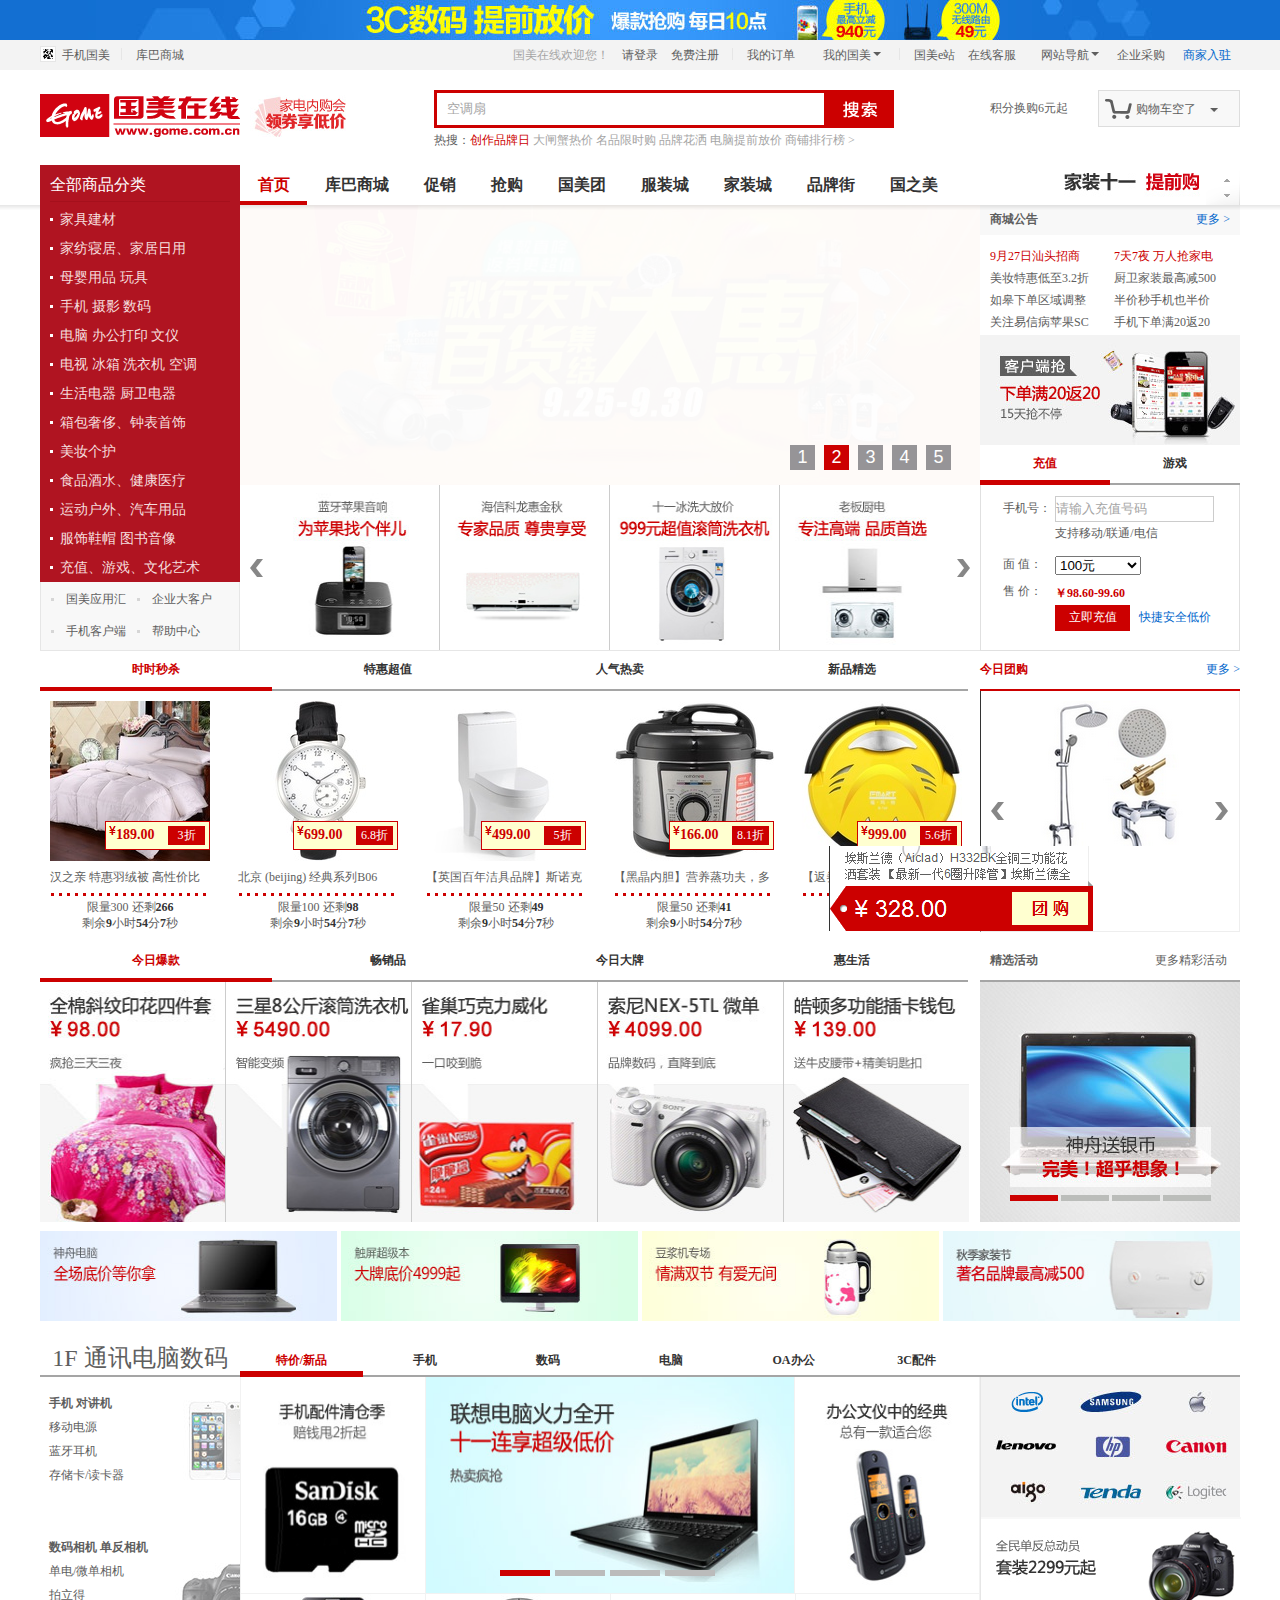
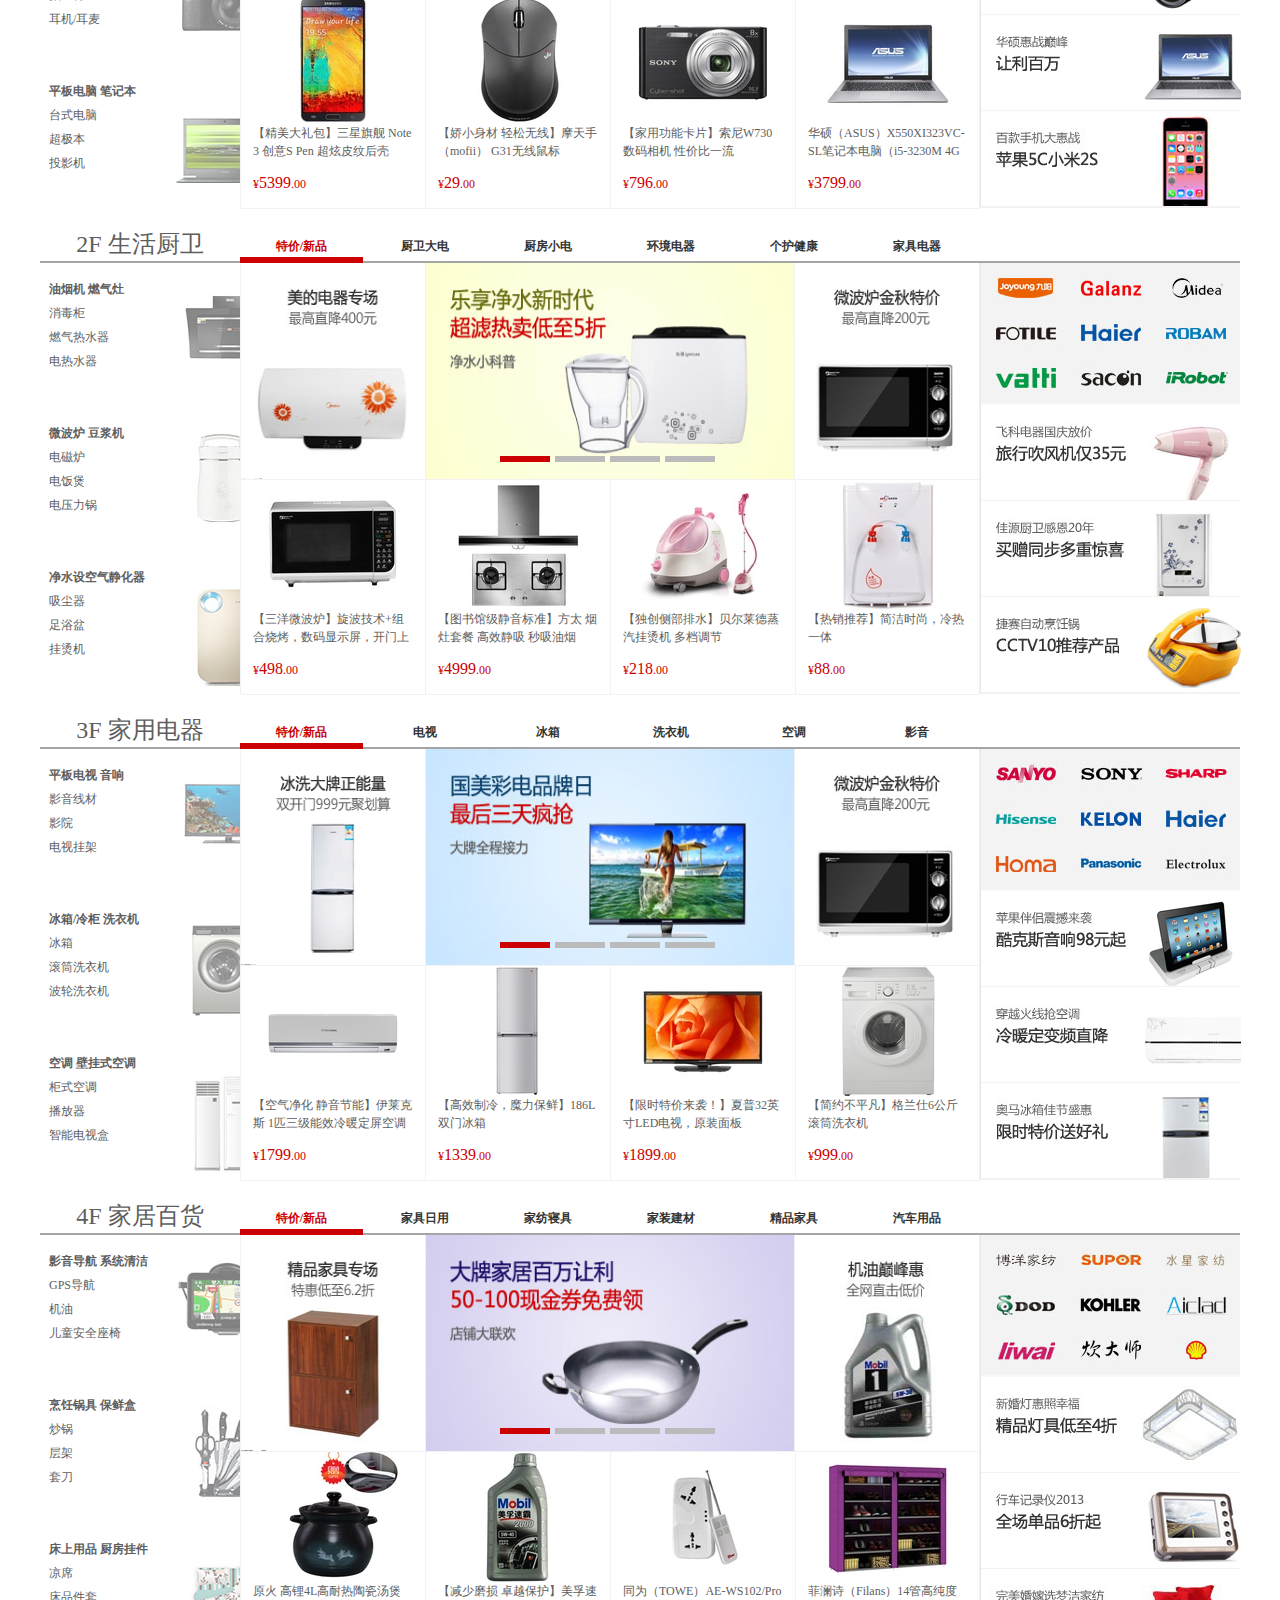
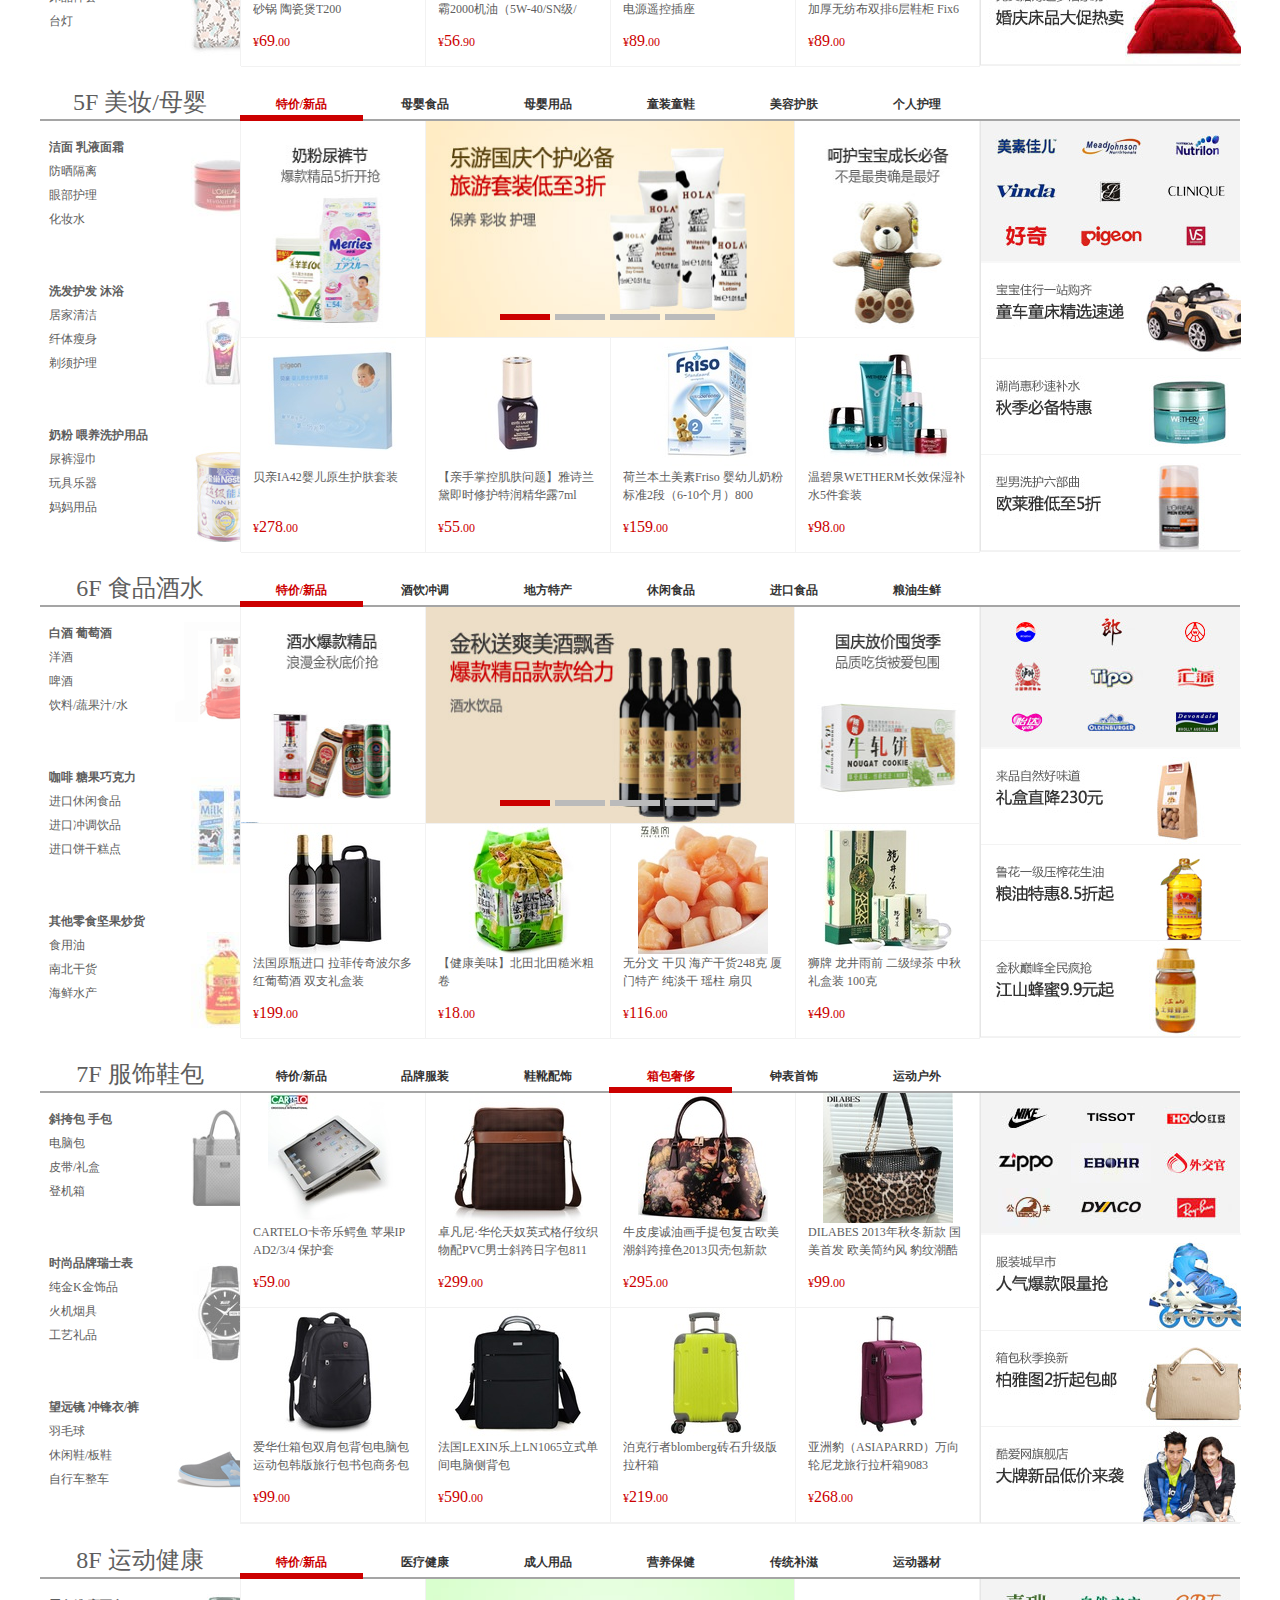
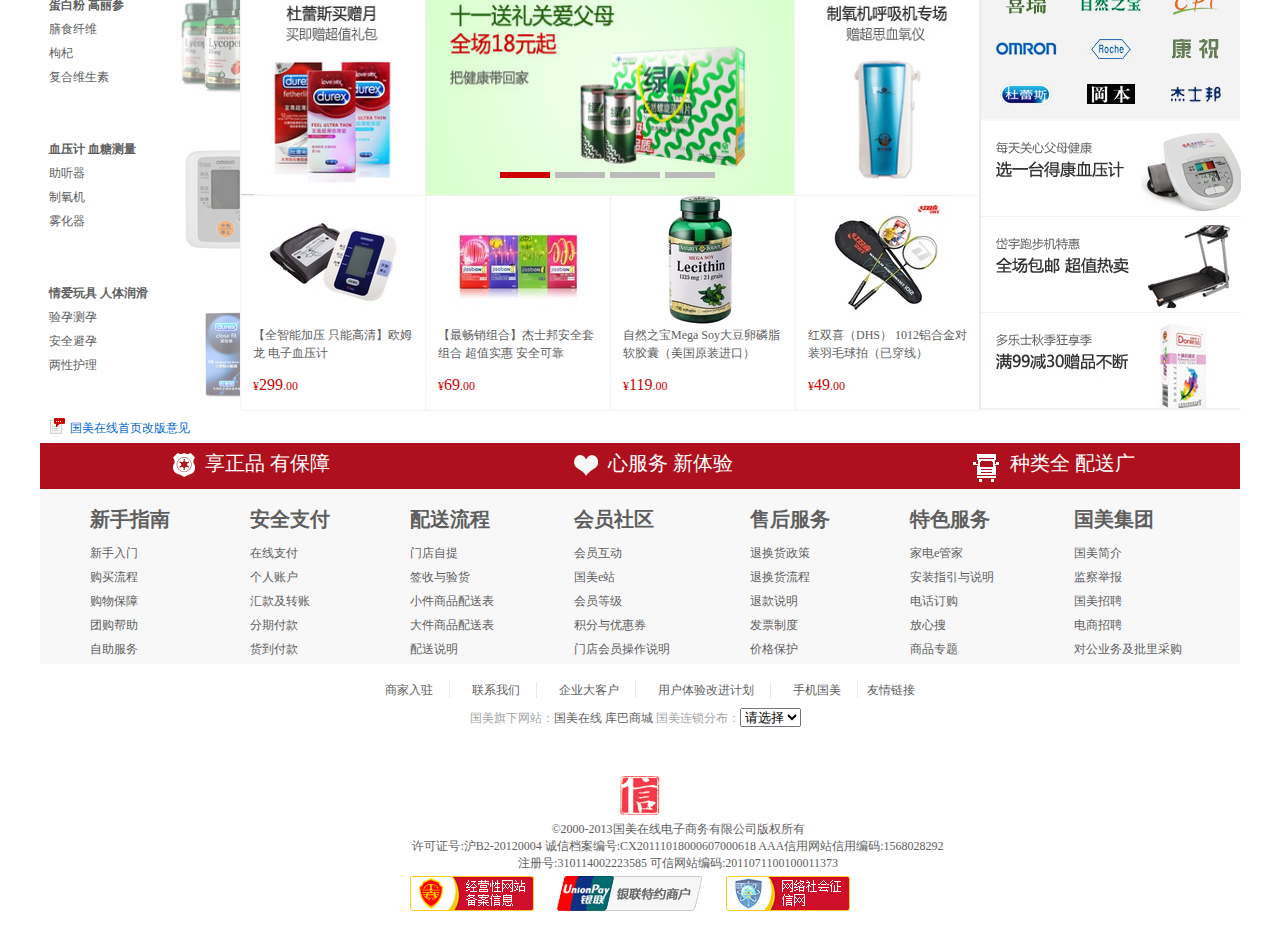
<file: 国美/index.html>
<!DOCTYPE html>
<html>
<head>
<meta http-equiv="Content-Type" content="text/html; charset=utf-8" />
<title>国美在线-国美电器官方网上商城，中国领先专业的综合网购平台，正品低价、快速送达、安心服务!</title>
<link rel="stylesheet" href="css/style.css" />
<script type="text/javascript" src="js/jquery-1.7.2.min.js"></script>
<script type="text/javascript">
$(function(){
	/*bar---------------------*/
	$('.li05').hover(function(e){
		$('.li05').css({background:'#fff url(images/bars.png) no-repeat 65px 12px'});
		$('.wodeguomei').css('display','block')
	},function(e){
		$('.li05').css({background:'#f3f3f3 url(images/bar_r3_c5.png) no-repeat 65px 12px'})
		$('.wodeguomei').css('display','none')
	})
	
	
	$('.li07').hover(function(e){
		$('.li07').css({background:'#fff url(images/bars.png) no-repeat 65px 12px'});
		$('.wangzhandaohang').css('display','block')
	},function(e){
		$('.li07').css({background:'#f3f3f3 url(images/bar_r3_c5.png) no-repeat 65px 12px'})
		$('.wangzhandaohang').css('display','none')
	})
	
	
	
	/*搜索栏--------------------------*/
	var text=$('.sosuo');
	text.focus(function(){
		if(text.val()=='空调扇'){
			text.val('');
		}
	})
	text.blur(function(){
		if(text.val()==''){
			text.val('空调扇')
		}
	})
	/*nav-right---------------------------*/
	var num=0;
	function shang_1(){
		$('.nav_con_r_r_a').stop().animate({top:-num*40},500);
	}
	$('.shangjiantou').click(function(){
		num++;
		if(num>2){
			num=0;
			$('.nav_conr_r_r_a').css({top:0});
		}
		shang_1();
	})
	$('.xiajiantou').click(function(){
		num--;
		if(num<0){
			num=2;
			$('.nav_conr_r_r_a').css({top:-80});
		}
		shang_1();
	})
	/*navmusic----------------------------------*/
	$('.nav_con_r_l li').mouseenter(function(e) {
		var num=$(this).index();
        $(this).children('span').stop().animate({top:0},150);
		$('audio').eq(num).get(0).load();
		$('audio').eq(num).get(0).play();
    }).mouseleave(function(e) {
         $(this).children('span').stop().animate({top:40},150);
    });
	
	/*banner-------------------------------*/
	$('.xiabiao li').mouseover(function(){
		var num01=$(this).index();
		$(this).addClass('changeback').siblings().removeClass();
		$('.jiaodiantu li').eq(num01).hide().stop().fadeIn().siblings().hide();
		num02=num01+1;
		if(num02==5){
			num02=0;
		}
	})
	;
	var timer=setInterval(zidong,2000);
	var num02 = 1;
	function zidong(){
		$('.xiabiao li').eq(num02).addClass('changeback').siblings().removeClass();
		$('.jiaodiantu li').eq(num02).hide().stop().fadeIn().siblings().hide();
		num02++;
		if(num02>4){
			num02=0;
		}
	}
		$('.banner').hover(function(){
		clearInterval(timer)
	},function(){
		clearInterval(timer)
		timer=setInterval(zidong,2000)
	})
/*youxichongzhi*/
$('.span1,.span2').mouseover(function(){
		var num09=$(this).index()
		$('.spanhong').stop().animate({left:num09*130},500)
		$(this).css('color','#cc0000').siblings().css('color','#3e3e3e')
		$('.con1_right_r_x div').eq(num09+1).css('display','block').siblings().css('display','none').eq(0).css('display','block')
	})
	/*shuojihao---------------*/
		var shoujihao=$('.input1');
	shoujihao.focus(function(){
		if(shoujihao.val()=='请输入充值号码'){
			shoujihao.val('');
		}
	})
	shoujihao.blur(function(){
		if(shoujihao.val()==''){
			shoujihao.val('请输入充值号码')
		}
	})
	
	/*bannerdown-------------------------*/
	$('.li11').hover(function(){
		$('.li11').css('background','#ccc  url(images/tb_r1_c4.png) no-repeat 10px center')
		$('.li11').css('opacity','0.5');
		},function(){
		$('.li11').css('background','  url(images/tb_r1_c1.png) no-repeat 10px center')
		})
	$('.li12').hover(function(){
		$('.li12').css('background','#ccc  url(images/tb_r1_c5.png) no-repeat 10px center')
		$('.li12').css('opacity','0.5');
		},function(){
		$('.li12').css('background','  url(images/tb_r1_c2.png) no-repeat 10px center')
		})
		
		var num03 = 0;
		function lunbo(){
			$('.con1_right_l_d ul').stop().animate({left:-num03*676},500);
		}
	$('.li12').click(function(e){
		num03++;
		if(num03>4){
			num03=1;
			$('.con1_right_l_d ul').css({left:0});
		}
		lunbo()
	})
	
	$('.li11').click(function(e) {
        num03--;
		if(num03<0){
			num03=3;
			$('ul').css({left:-2704})
		}
		lunbo()
	})
	
	$('.con1_right_l_d li').mouseover(function(e) {
		$(this).siblings().stop().fadeTo(500,0.2)
    }).mouseout(function(e) {
		$('.con1_right_l_d li').stop().fadeTo(500,1);
    });
	/*daohangtanchu-----------------------*/
		$('.con1_left_t').hover(function(){
			$('.fenglei').stop().animate({width:725},200)
			
		},function(){
			$('.fenglei').hide().stop().animate({width:0},0)	
		})
	$('.daohangda li').hover(
		function(e){
			var suoyin = $(this).index();
		$(this).css({background:'#fff url(images/navc2.png) no-repeat 10px center'},{border:'1px solid #ccc'}).children().css('color','#cc0000')
		$('.fenglei').css('box-shadow','1px 1px 5px #f0f0f0')
		$('.fenglei').eq(suoyin).show();
		
	},function(e){
	$(this).css('background','#b01421 url(images/navc2.png) no-repeat 10px center ');
	$(this).children().css('color','#f5dddd');
	
			$('.fenglei').hide()

	
	})
	/*jingxuanhuodong-----------------------*/
	$('.huadongtiao li').mouseover(function(e){
		var num=$(this).index();
		$(this).addClass('bgh').siblings().removeClass();
		$('.jxhd').stop().animate({left:-num*260})
	})

	/*1Fxiaobanner-----------------------*/
	$('.gOpSlider1 span').mouseover(function(e) {
		var num=$(this).index()
        $(this).addClass('pmoCur').siblings().removeClass();
		$('.con4_right_down_l .fbyd1').stop().animate({top:-num*216})
		
    });
	/*2Fxiaobanner-------------------------*/
	$('.gOpSlider2 span').mouseover(function(e) {
		var num=$(this).index()
        $(this).addClass('pmoCur').siblings().removeClass();
		$('.con5_right_down_l .fbyd2').stop().animate({top:-num*216})
    });
	/*3Fxiaobanner-------------------------*/
	$('.gOpSlider3 span').mouseover(function(e) {
		var num=$(this).index()
        $(this).addClass('pmoCur').siblings().removeClass();
		$('.con6_right_down_l .fbyd3').stop().animate({top:-num*216})
    });
	/*4Fxiaobanner-------------------------*/
	$('.gOpSlider4 span').mouseover(function(e) {
		var num=$(this).index()
        $(this).addClass('pmoCur').siblings().removeClass();
		$('.con7_right_down_l .fbyd4').stop().animate({top:-num*216})
    });
	/*5Fxiaobanner-------------------------*/
	$('.gOpSlider5 span').mouseover(function(e) {
		var num=$(this).index()
        $(this).addClass('pmoCur').siblings().removeClass();
		$('.con8_right_down_l .fbyd5').stop().animate({top:-num*216})
    });
	/*6Fxiaobanner-------------------------*/
	$('.gOpSlider6 span').mouseover(function(e) {
		var num=$(this).index()
        $(this).addClass('pmoCur').siblings().removeClass();
		$('.con9_right_down_l .fbyd6').stop().animate({top:-num*216})
    });
	/*7Fxiaobanner-------------------------*/
	$('.gOpSlider7 span').mouseover(function(e) {
		var num=$(this).index()
        $(this).addClass('pmoCur').siblings().removeClass();
		$('.con10_right_down_l .fbyd7').stop().animate({top:-num*216})
    });
	/*8Fxiaobanner-------------------------*/
	$('.gOpSlider8 span').mouseover(function(e) {
		var num=$(this).index()
        $(this).addClass('pmoCur').siblings().removeClass();
		$('.con11_right_down_l .fbyd8').stop().animate({top:-num*216})
    });
	/*1Fleftpic------------------------*/
	$('.g_floor_lpic a').hover(function(){
		$(this).stop().animate({marginLeft:-30},300).css('opacity','1');
	},function(){
		$(this).stop().animate({marginLeft:0},300).css('opacity','0.5');
	})
})
</script>
</head>

<body>
<div id="top_ad"><a href="#"><img src="images/926dt_001.jpg" width="1200" height="40" /></a>
</div>
<div id="bar">
  <dl>
		<dt>
        	<ul>
        		<li class="li01"><a href="#">手机国美</a></li>
        		<li class="li02"><a href="#">库巴商城</a></li>
        	</ul>
        </dt>
		<dd>
        	<ul>
       		  <li class="li03">国美在线欢迎您！</li>
       		  <li><a href="#">请登录</a></li>
       		  <li><a href="#">免费注册</a></li>
       		  <li class="li04"><a href="#">我的订单</a></li>
       		  <li class="li05"><a href="#">我的国美</a> <div class="wodeguomei">
            	<ul>
            	  <li class="li15">您好，请<a href="#">登录</a></li>
            	  <li class="li16">订单提醒：<a href="#">待支付订单</a><a href="#" class="li16a">待评价商品</a></li>
            	  <li class="li17">优惠券：<a href="#">红券</a><a href="#" class="li17a">蓝券</a><br>
<a href="#" class="li17b">店铺券</a><a href="#" class="li17c">品牌券</a></li>
            	</ul>
            </div></li>
       		  <li class="li06"><a href="#">国美e站</a></li>
       		  <li class="li61"><a href="#">在线客服</a></li>
       		  <li class="li07"><a href="#">网站导航</a><div class="wangzhandaohang">
            	<ul>
            		<li class="li18">
                    	<h4>购物</h4>
                        <a href="#" class="li18a">商品分类</a>
                        <a href="#">在线游戏</a>
                        <a href="#" class="li18b">国美应用汇</a>
                    </li>
            		<li class="li19">
                    	<h4>企业服务</h4>
                        <a href="#">企业客服</a>
                        <a href="#" class="li19a">企业采购</a>
                    </li>
            		<li class="li20">
                    	<h4>帮助中心</h4>
                        <a href="#">新手上路</a>
                        <a href="#" class="li20a">购物流程</a>
                        <a href="#">退换货流程</a>
                        <a href="#" class="li20b">家电维修</a>
                        <a href="#">监察举报</a>
                        <a href="#" class="li20c">在线客服</a>
                    </li>
            		<li class="li21">
                    	<h4>客服中心：4008-199-777</h4>
                    </li>
            	</ul>
            </div></li>
       		  <li><a href="#">企业采购</a></li>
       		  <li class="li08"><a href="#">商家入驻</a></li>
        	</ul>
           
            
    </dd>
	</dl>

</div>
<div id="header">
	<h1 class="logo"><a href="#"><img src="images/gomelogo.png" width="200" height="43" /></a><a href="#"><img src="images/logo2.png" width="107" height="42" /></a></h1>
    <div class="search">
    	<div class="search_top">
       	  <div class="search_top_l"><input type="text"  class="sosuo" value="空调扇" /></div>
          <div class="search_top_r"><input type="image" src="images/search.png" /></div>

      </div>
   	  <p class="search_down">
      	热搜：<a href="#" class="current_red">创作品牌日</a> <a href="#">大闸蟹热价</a> <a href="#">名品限时购</a> <a href="#">品牌花洒</a> <a href="#">电脑提前放价</a> <a href="#">商铺排行榜 ></a>
      </p>
  </div>
    <div class="hearder_right">
    	<div class="shopcar">
        	<span class="shopcar_l">积分换购6元起</span>
        	<span class="shopcar_r"><span class="bgshop"></span>&nbsp;<a href="#">购物车空了</a></span>
        </div>
    </div>
</div>
<div class="nav_con">
    	<span class="nav_con_l">全部商品分类</span>
        <div class="nav_con_r">
       	  <div class="nav_con_r_l">
            	<ul>
           		  <li class="index"><a href="#">首页</a><span class="span111"></span></li>
           		  <li><a href="#">库巴商城</a><span class="span222"></span></li>
           		  <li><a href="#">促销</a><span class="span333"></span></li>
           		  <li><a href="#">抢购</a><span class="span444"></span></li>
           		  <li><a href="#">国美团</a><span class="span555"></span></li>
           		  <li><a href="#">服装城</a><span class="span666"></span></li>
           		  <li><a href="#">家装城</a><span class="span777"></span></li>
           		  <li><a href="#">品牌街</a><span class="span888"></span></li>
           		  <li class="nomargin"><a href="#">国之美</a><span class="span999"></span></li>
            	</ul>
                    <audio src="music/a1.mp3"></audio>
                    <audio src="music/a2.mp3"></audio>
                    <audio src="music/a3.mp3"></audio>
                    <audio src="music/a4.mp3"></audio>
                    <audio src="music/a5.mp3"></audio>
                    <audio src="music/a6.mp3"></audio>
                    <audio src="music/a7.mp3"></audio>
                    <audio src="music/a8.mp3"></audio>
                    <audio src="music/a9.mp3"></audio>
          </div>
        	<div class="nav_con_r_r">
            	<div class="nav_con_r_r_a">
                    <a href="#"><img src="images/923dbyc1.jpg" width="160" height="40" /></a>
                    <a href="#"><img src="images/924dbyc2.jpg" width="160" height="40" /></a>
                    <a href="#"><img src="images/925dbyc1.jpg" width="160" height="40" /></a>
                </div>
                <div class="anniu">
                	<a class="shangjiantou"></a>
                	<a class="xiajiantou"></a>
                </div>
            </div>
        </div>
    </div>
<div id="con1">
	<div class="con1_con">
        <div class="con1_left">
            <div class="con1_left_t">
            	
            	<ul class="daohangda">
                
            		<li><a href="#">家具建材</a><div class="fenglei">
    				<div class="fll">
    					<p class="one">
                        	<a href="#">&nbsp;&nbsp;&nbsp;&nbsp;&nbsp;&nbsp;&nbsp;&nbsp;</a>
							<a class="current" href="#">厨房卫浴</a><span>|</span>
                            <a href="#">淋浴花洒</a><span>|</span>
                            <a href="#">水槽</a><span>|</span>
                            <a href="#">水龙头</a><span>|</span>
                            <a href="#">卫浴挂件</a><span>|</span>
                            <a href="#">面盆</a><span>|</span>
                            <a href="#">卫浴配件</a><span>|</span>
                            <a href="#">马桶</a>
<span>|</span>
                            <a href="#">浴室柜</a><span>|</span>
                            <a href="#">厨房挂件</a>
<span>|</span>
							 <a href="#">浴缸</a>
<span>|</span>
							 <a href="#">卫浴用品</a>
<span>|</span>
							 <a href="#">其他</a>


     				   </p>
       					<p >
                            <a class="current" href="#">灯具光源</a><span>|</span>
                            <a href="#">台灯</a><span>|</span>
                            <a href="#">节能灯</a><span>|</span>
                            <a href="#">吸顶灯</a><span>|</span>
                            <a href="#">应急手电</a><span>|</span>
                            <a href="#">LED灯</a><span>|</span>
                            <a href="#">创意灯</a>
       				   </p>
                       <p>
                            <a class="current" href="#">电工电料	</a><span>|</span>
                            <a href="#">开关</a><span>|</span>
                            <a href="#">插座</a><span>|</span>
                            <a href="#">电线</a><span>|</span>
                            <a href="#">断路器</a><span>|</span>
                            <a href="#">接线板/插头	</a><span>|</span>
                            <a href="#">门铃</a><span>|</span>
                            <a href="#">配电箱</a>
                      </p>
      					<p>
                                <a class="current" href="#">五金/工具</a><span>|</span>
                            <a href="#">电/气动工具 </a><span>|</span>
                            <a href="#">手动工具</a><span>|</span>
                            <a href="#">锁具</a><span>|</span>
                            <a href="#">仪器仪表</a><span>|</span>
                            <a href="#">家具五金</a><span>|</span>
                            <a href="#">拉手</a>
       					</p>
       					<p>
                            <a class="current" href="#">柜子架箱</a><span>|</span>
                            <a href="#">层架</a><span>|</span>
                            <a href="#">书柜</a><span>|</span>
                            <a href="#">衣柜</a><span>|</span>
                            <a href="#">鞋柜/换板凳</a><span>|</span>
                            <a href="#">电视柜</a><span>|</span>
                            <a href="#">茶几</a><span>|</span>
                            <a href="#">立柜</a>
        				</p>
        				<p class="two">
                            <a class="current" href="#">桌椅凳类</a><span>|</span>
                            <a href="#">书桌</a><span>|</span>
                            <a href="#">凳类</a><span>|</span>
                            <a href="#">电脑椅</a><span>|</span>
                            <a href="#">折叠/躺椅</a><span>|</span>
                            <a href="#">餐椅</a><span>|</span>
                            <a href="#">餐桌</a><span>|</span>
                            <a href="#">厨房量秤</a><span>|</span>
                            <a href="#">微波用器具</a><span>|</span>
                            <a href="#">计量器/量杯/温度计</a><span>|</span>
                            <a href="#">调味罐</a><span>|</span>
                            
                            <a href="#">其他工具</a>
                        </p>
                        <p class="three">
                            <a class="current" href="#">办公家具</a><span>|</span>
                            <a href="#">办公椅</a><span>|</span>
                            <a href="#">办公桌</a><span>|</span>
                            <a href="#">文件柜</a><span>|</span>
                    
                            <a href="#">保险柜</a><span>|</span>
                            <a href="#">更衣柜</a><span>|</span>
                            <a href="#">办公茶几</a><span>|</span>
                            <a href="#">儿童床类</a><span>|</span>
                            <a href="#">儿童套装</a><span>|</span>
                            <a href="#">儿童桌椅</a>
                        </p>
                        
                     	<p class="three">
                            <a class="current" href="#">吊顶/采暖</a><span>|</span>
                            <a href="#">厨卫照明</a><span>|</span>
                            <a href="#">采暖器具</a><span>|</span>
                            <a href="#">扣板</a><span>|</span>
                    
                            <a href="#">地热</a><span>|</span>
                            <a href="#">炉壁</a><span>|</span>
                            <a href="#">散热器</a><span>|</span>
                            <a href="#">换气扇</a><span>|</span>
                            <a href="#">烤炉</a><span>|</span>
                            <a href="#">一次性用品</a>
                        </p>
                        <p class="three">
                            <a class="current" href="#">清洁用品</a><span>|</span>
                            <a href="#">纸品湿巾</a><span>|</span>
                            <a href="#">驱蚊/除害</a><span>|</span>
                            <a href="#">清洁工具</a><span>|</span>
                    
                            <a href="#">衣物清洁</a>
                          
                        </p>
                            	
                  </div>
        <div class="flr">
        	<span class="span10">
            <a href="#"><img src="images/1024sjx12.jpg" width="194" height="140"></a>
            </span>
            <p>
            	<strong>推荐品牌</strong><br />
                <a href="#">埃斯兰德</a> 	<a href="#">格兰迪尔</a><br />
                <a href="#">欧司朗</a> <a href="#">澜菲诗</a><br />
                <a href="#">欧琳</a> <a href="#">博洋</a><br />
                <a href="#">雷士</a> <a href="#">臻丽坊</a> <br />
                <a href="#">慧乐家</a> <a href="#">罗格朗</a><br />
                <a href="#">好事达</a> <a href="#">炊大师</a><br />
                <a href="#">苏泊尔</a> <a href="#">博洋</a><br />
                <a href="#">菲翔诗</a> <a href="#">家世比</a><br />
                <a href="#">SNOOKER</a> <a href="#">九州鹿</a>	<br />
                <a href="#">法恩莎</a> <a href="#">溢彩年华</a><br />
                <a href="#">赛拓</a> <a href="#">空间大师</a>
            </p>
        </div>
    </div></li>
                    <li><a href="#">家纺寝居</a>、<a href="#">家居日用</a><div class="fenglei">
    				<div class="fll">
    					<p class="one">
                        	<a href="#">&nbsp;&nbsp;&nbsp;&nbsp;&nbsp;&nbsp;&nbsp;&nbsp;</a>
							<a class="current" href="#">烹饪锅具</a><span>|</span>
                            <a href="#">砂锅</a><span>|</span>
                            <a href="#">煎锅</a><span>|</span>
                            <a href="#">压力锅</a><span>|</span>
                            <a href="#">蒸锅</a><span>|</span>
                            <a href="#">汤锅</a><span>|</span>
                            <a href="#">奶锅</a><span>|</span>
                            <a href="#">套锅</a>
<span>|</span>
                            <a href="#">煲类</a><span>|</span>
                            <a href="#">水壶</a>
<span>|</span>
							 <a href="#">提锅</a>
<span>|</span>
							 <a href="#">炖锅</a>
<span>|</span>
							 <a href="#">多用锅</a>


     				   </p>
       					<p >
                            <a class="current" href="#">数字音乐</a><span>|</span>
                            <a href="#">刀剪砧板</a><span>|</span>
                            <a href="#">切片刀/斩切刀</a><span>|</span>
                            <a href="#">斩骨刀</a><span>|</span>
                            <a href="#">套刀</a><span>|</span>
                            <a href="#">多用刀</a><span>|</span>
                            <a href="#">水果刀</a><span>|</span>
                            <a href="#">剪刀</a>
       				   </p>
                       <p>
                            <a class="current" href="#">水具茶杯	</a><span>|</span>
                            <a href="#">朔料杯</a><span>|</span>
                            <a href="#">玻璃杯</a><span>|</span>
                            <a href="#">保温杯</a><span>|</span>
                            <a href="#">保温壶/桶</a><span>|</span>
                            <a href="#">茶具	</a><span>|</span>
                            <a href="#">酒具</a><span>|</span>
                            <a href="#">咖啡杯</a>
                        </p>
      					<p>
                                <a class="current" href="#">保鲜/收纳</a><span>|</span>
                            <a href="#">保鲜盒/碗 </a><span>|</span>
                            <a href="#">保鲜膜/袋</a><span>|</span>
                            <a href="#">密封罐</a><span>|</span>
                            <a href="#">油壶</a><span>|</span>
                            <a href="#">米桶</a><span>|</span>
                            <a href="#">米箱</a><span>|</span>
                            <a href="#">置物架</a>
       					</p>
       					<p>
                            <a class="current" href="#">精美餐具</a><span>|</span>
                            <a href="#">盘/碗/碟</a><span>|</span>
                            <a href="#">餐具套装</a><span>|</span>
                            <a href="#">刀叉勺筷</a><span>|</span>
                            <a href="#">一次性餐具</a><span>|</span>
                            <a href="#">户外餐具</a>
        				</p>
        				<p class="two">
                            <a class="current" href="#">厨房小件</a><span>|</span>
                            <a href="#">铲子/勺子</a><span>|</span>
                            <a href="#">打蛋器</a><span>|</span>
                            <a href="#">搅拌碗</a><span>|</span>
                            <a href="#">隔热手套</a><span>|</span>
                            <a href="#">磨刀器</a><span>|</span>
                            <a href="#">蛋糕模具</a><span>|</span>
                            <a href="#">厨房量秤</a><span>|</span>
                            <a href="#">微波用器具</a><span>|</span>
                            <a href="#">计量器/量杯/温度计</a><span>|</span>
                            <a href="#">调味罐</a><span>|</span>
                            
                            <a href="#">其他工具</a>
                        </p>
                        <p class="three">
                            <a class="current" href="#">清洁用品</a><span>|</span>
                            <a href="#">纸品湿巾</a><span>|</span>
                            <a href="#">驱蚊/除害</a><span>|</span>
                            <a href="#">清洁工具</a><span>|</span>
                    
                            <a href="#">衣物清洁</a><span>|</span>
                            <a href="#">居室清洁</a><span>|</span>
                            <a href="#">皮具护理</a><span>|</span>
                            <a href="#">垃圾收纳</a><span>|</span>
                            <a href="#">防护用品</a><span>|</span>
                            <a href="#">一次性用品</a>
                        </p>
                        
                     	<p class="three">
                            <a class="current" href="#">清洁用品</a><span>|</span>
                            <a href="#">纸品湿巾</a><span>|</span>
                            <a href="#">驱蚊/除害</a><span>|</span>
                            <a href="#">清洁工具</a><span>|</span>
                    
                            <a href="#">衣物清洁</a><span>|</span>
                            <a href="#">居室清洁</a><span>|</span>
                            <a href="#">皮具护理</a><span>|</span>
                            <a href="#">垃圾收纳</a><span>|</span>
                            <a href="#">防护用品</a><span>|</span>
                            <a href="#">一次性用品</a>
                        </p>
                        <p class="three">
                            <a class="current" href="#">清洁用品</a><span>|</span>
                            <a href="#">纸品湿巾</a><span>|</span>
                            <a href="#">驱蚊/除害</a><span>|</span>
                            <a href="#">清洁工具</a><span>|</span>
                    
                            <a href="#">衣物清洁</a>
                          
                        </p>
                            	
                  </div>
        <div class="flr">
        	<span class="span10">
            <a href="#"><img src="images/9224fjd4.jpg" width="194" height="70" /></a>
            <a href="#"><img src="images/9254jd1.jpg" width="194" height="70" /></a>
            </span>
            <p>
            	<strong>推荐品牌</strong><br />
                <a href="#">臻丽坊</a> 	<a href="#">格兰迪尔</a><br />
                <a href="#">蔻姿</a> <a href="#">澜菲诗</a><br />
                <a href="#">九州鹿</a> <a href="#">博洋</a><br />
                <a href="#">博洋</a> <a href="#">臻丽坊</a> <br />
                <a href="#">怡园</a> <a href="#">博洋</a><br />
                <a href="#">乐扣乐扣</a> <a href="#">炊大师</a><br />
                <a href="#">苏泊尔</a> <a href="#">博洋</a><br />
                <a href="#">好事达</a> <a href="#">炊大师</a><br />
                <a href="#">半球</a> <a href="#">九州鹿</a>	<br />
                <a href="#">炊大师</a> <a href="#">好事达</a><br />
                <a href="#">方太</a> <a href="#">好事达</a>
            </p>
        </div>
    </div></li>
                    <li><a href="#">母婴用品 玩具</a><div class="fenglei">
    				<div class="fll">
    					<p class="one">
                        	<a href="#">&nbsp;&nbsp;&nbsp;&nbsp;&nbsp;&nbsp;&nbsp;&nbsp;</a>
							<a class="current" href="#">厨房卫浴</a><span>|</span>
                            <a href="#">淋浴花洒</a><span>|</span>
                            <a href="#">水槽</a><span>|</span>
                            <a href="#">水龙头</a><span>|</span>
                            <a href="#">卫浴挂件</a><span>|</span>
                            <a href="#">面盆</a><span>|</span>
                            <a href="#">卫浴配件</a><span>|</span>
                            <a href="#">马桶</a>
<span>|</span>
                            <a href="#">浴室柜</a><span>|</span>
                            <a href="#">厨房挂件</a>
<span>|</span>
							 <a href="#">浴缸</a>
<span>|</span>
							 <a href="#">卫浴用品</a>
<span>|</span>
							 <a href="#">其他</a>


     				   </p>
       					<p >
                            <a class="current" href="#">灯具光源</a><span>|</span>
                            <a href="#">台灯</a><span>|</span>
                            <a href="#">节能灯</a><span>|</span>
                            <a href="#">吸顶灯</a><span>|</span>
                            <a href="#">应急手电</a><span>|</span>
                            <a href="#">LED灯</a><span>|</span>
                            <a href="#">创意灯</a>
       				   </p>
                       <p>
                            <a class="current" href="#">电工电料	</a><span>|</span>
                            <a href="#">开关</a><span>|</span>
                            <a href="#">插座</a><span>|</span>
                            <a href="#">电线</a><span>|</span>
                            <a href="#">断路器</a><span>|</span>
                            <a href="#">接线板/插头	</a><span>|</span>
                            <a href="#">门铃</a><span>|</span>
                            <a href="#">配电箱</a>
                      </p>
      					<p>
                                <a class="current" href="#">五金/工具</a><span>|</span>
                            <a href="#">电/气动工具 </a><span>|</span>
                            <a href="#">手动工具</a><span>|</span>
                            <a href="#">锁具</a><span>|</span>
                            <a href="#">仪器仪表</a><span>|</span>
                            <a href="#">家具五金</a><span>|</span>
                            <a href="#">拉手</a>
       					</p>
       					<p>
                            <a class="current" href="#">柜子架箱</a><span>|</span>
                            <a href="#">层架</a><span>|</span>
                            <a href="#">书柜</a><span>|</span>
                            <a href="#">衣柜</a><span>|</span>
                            <a href="#">鞋柜/换板凳</a><span>|</span>
                            <a href="#">电视柜</a><span>|</span>
                            <a href="#">茶几</a><span>|</span>
                            <a href="#">立柜</a>
        				</p>
        				<p class="two">
                            <a class="current" href="#">桌椅凳类</a><span>|</span>
                            <a href="#">书桌</a><span>|</span>
                            <a href="#">凳类</a><span>|</span>
                            <a href="#">电脑椅</a><span>|</span>
                            <a href="#">折叠/躺椅</a><span>|</span>
                            <a href="#">餐椅</a><span>|</span>
                            <a href="#">餐桌</a><span>|</span>
                            <a href="#">厨房量秤</a><span>|</span>
                            <a href="#">微波用器具</a><span>|</span>
                            <a href="#">计量器/量杯/温度计</a><span>|</span>
                            <a href="#">调味罐</a><span>|</span>
                            
                            <a href="#">其他工具</a>
                        </p>
                        <p class="three">
                            <a class="current" href="#">办公家具</a><span>|</span>
                            <a href="#">办公椅</a><span>|</span>
                            <a href="#">办公桌</a><span>|</span>
                            <a href="#">文件柜</a><span>|</span>
                    
                            <a href="#">保险柜</a><span>|</span>
                            <a href="#">更衣柜</a><span>|</span>
                            <a href="#">办公茶几</a><span>|</span>
                            <a href="#">儿童床类</a><span>|</span>
                            <a href="#">儿童套装</a><span>|</span>
                            <a href="#">儿童桌椅</a>
                        </p>
                        
                     	<p class="three">
                            <a class="current" href="#">吊顶/采暖</a><span>|</span>
                            <a href="#">厨卫照明</a><span>|</span>
                            <a href="#">采暖器具</a><span>|</span>
                            <a href="#">扣板</a><span>|</span>
                    
                            <a href="#">地热</a><span>|</span>
                            <a href="#">炉壁</a><span>|</span>
                            <a href="#">散热器</a><span>|</span>
                            <a href="#">换气扇</a><span>|</span>
                            <a href="#">烤炉</a><span>|</span>
                            <a href="#">一次性用品</a>
                        </p>
                        <p class="three">
                            <a class="current" href="#">清洁用品</a><span>|</span>
                            <a href="#">纸品湿巾</a><span>|</span>
                            <a href="#">驱蚊/除害</a><span>|</span>
                            <a href="#">清洁工具</a><span>|</span>
                    
                            <a href="#">衣物清洁</a>
                          
                        </p>
                            	
                  </div>
        <div class="flr">
        	<span class="span10">
            <a href="#"><img src="images/1024sjx12.jpg" width="194" height="140"></a>
            </span>
            <p>
            	<strong>推荐品牌</strong><br />
                <a href="#">埃斯兰德</a> 	<a href="#">格兰迪尔</a><br />
                <a href="#">欧司朗</a> <a href="#">澜菲诗</a><br />
                <a href="#">欧琳</a> <a href="#">博洋</a><br />
                <a href="#">雷士</a> <a href="#">臻丽坊</a> <br />
                <a href="#">慧乐家</a> <a href="#">罗格朗</a><br />
                <a href="#">好事达</a> <a href="#">炊大师</a><br />
                <a href="#">苏泊尔</a> <a href="#">博洋</a><br />
                <a href="#">菲翔诗</a> <a href="#">家世比</a><br />
                <a href="#">SNOOKER</a> <a href="#">九州鹿</a>	<br />
                <a href="#">法恩莎</a> <a href="#">溢彩年华</a><br />
                <a href="#">赛拓</a> <a href="#">空间大师</a>
            </p>
        </div>
    </div></li>
                    <li><a href="#">手机 摄影 数码</a><div class="fenglei">
    				<div class="fll">
    					<p class="one">
                        	<a href="#">&nbsp;&nbsp;&nbsp;&nbsp;&nbsp;&nbsp;&nbsp;&nbsp;</a>
							<a class="current" href="#">烹饪锅具</a><span>|</span>
                            <a href="#">砂锅</a><span>|</span>
                            <a href="#">煎锅</a><span>|</span>
                            <a href="#">压力锅</a><span>|</span>
                            <a href="#">蒸锅</a><span>|</span>
                            <a href="#">汤锅</a><span>|</span>
                            <a href="#">奶锅</a><span>|</span>
                            <a href="#">套锅</a>
<span>|</span>
                            <a href="#">煲类</a><span>|</span>
                            <a href="#">水壶</a>
<span>|</span>
							 <a href="#">提锅</a>
<span>|</span>
							 <a href="#">炖锅</a>
<span>|</span>
							 <a href="#">多用锅</a>


     				   </p>
       					<p >
                            <a class="current" href="#">数字音乐</a><span>|</span>
                            <a href="#">刀剪砧板</a><span>|</span>
                            <a href="#">切片刀/斩切刀</a><span>|</span>
                            <a href="#">斩骨刀</a><span>|</span>
                            <a href="#">套刀</a><span>|</span>
                            <a href="#">多用刀</a><span>|</span>
                            <a href="#">水果刀</a><span>|</span>
                            <a href="#">剪刀</a>
       				   </p>
                       <p>
                            <a class="current" href="#">水具茶杯	</a><span>|</span>
                            <a href="#">朔料杯</a><span>|</span>
                            <a href="#">玻璃杯</a><span>|</span>
                            <a href="#">保温杯</a><span>|</span>
                            <a href="#">保温壶/桶</a><span>|</span>
                            <a href="#">茶具	</a><span>|</span>
                            <a href="#">酒具</a><span>|</span>
                            <a href="#">咖啡杯</a>
                        </p>
      					<p>
                                <a class="current" href="#">保鲜/收纳</a><span>|</span>
                            <a href="#">保鲜盒/碗 </a><span>|</span>
                            <a href="#">保鲜膜/袋</a><span>|</span>
                            <a href="#">密封罐</a><span>|</span>
                            <a href="#">油壶</a><span>|</span>
                            <a href="#">米桶</a><span>|</span>
                            <a href="#">米箱</a><span>|</span>
                            <a href="#">置物架</a>
       					</p>
       					<p>
                            <a class="current" href="#">精美餐具</a><span>|</span>
                            <a href="#">盘/碗/碟</a><span>|</span>
                            <a href="#">餐具套装</a><span>|</span>
                            <a href="#">刀叉勺筷</a><span>|</span>
                            <a href="#">一次性餐具</a><span>|</span>
                            <a href="#">户外餐具</a>
        				</p>
        				<p class="two">
                            <a class="current" href="#">厨房小件</a><span>|</span>
                            <a href="#">铲子/勺子</a><span>|</span>
                            <a href="#">打蛋器</a><span>|</span>
                            <a href="#">搅拌碗</a><span>|</span>
                            <a href="#">隔热手套</a><span>|</span>
                            <a href="#">磨刀器</a><span>|</span>
                            <a href="#">蛋糕模具</a><span>|</span>
                            <a href="#">厨房量秤</a><span>|</span>
                            <a href="#">微波用器具</a><span>|</span>
                            <a href="#">计量器/量杯/温度计</a><span>|</span>
                            <a href="#">调味罐</a><span>|</span>
                            
                            <a href="#">其他工具</a>
                        </p>
                        <p class="three">
                            <a class="current" href="#">清洁用品</a><span>|</span>
                            <a href="#">纸品湿巾</a><span>|</span>
                            <a href="#">驱蚊/除害</a><span>|</span>
                            <a href="#">清洁工具</a><span>|</span>
                    
                            <a href="#">衣物清洁</a><span>|</span>
                            <a href="#">居室清洁</a><span>|</span>
                            <a href="#">皮具护理</a><span>|</span>
                            <a href="#">垃圾收纳</a><span>|</span>
                            <a href="#">防护用品</a><span>|</span>
                            <a href="#">一次性用品</a>
                        </p>
                        
                     	<p class="three">
                            <a class="current" href="#">清洁用品</a><span>|</span>
                            <a href="#">纸品湿巾</a><span>|</span>
                            <a href="#">驱蚊/除害</a><span>|</span>
                            <a href="#">清洁工具</a><span>|</span>
                    
                            <a href="#">衣物清洁</a><span>|</span>
                            <a href="#">居室清洁</a><span>|</span>
                            <a href="#">皮具护理</a><span>|</span>
                            <a href="#">垃圾收纳</a><span>|</span>
                            <a href="#">防护用品</a><span>|</span>
                            <a href="#">一次性用品</a>
                        </p>
                        <p class="three">
                            <a class="current" href="#">清洁用品</a><span>|</span>
                            <a href="#">纸品湿巾</a><span>|</span>
                            <a href="#">驱蚊/除害</a><span>|</span>
                            <a href="#">清洁工具</a><span>|</span>
                    
                            <a href="#">衣物清洁</a>
                          
                        </p>
                            	
                  </div>
        <div class="flr">
        	<span class="span10">
            <a href="#"><img src="images/9224fjd4.jpg" width="194" height="70" /></a>
            <a href="#"><img src="images/9254jd1.jpg" width="194" height="70" /></a>
            </span>
            <p>
            	<strong>推荐品牌</strong><br />
                <a href="#">臻丽坊</a> 	<a href="#">格兰迪尔</a><br />
                <a href="#">蔻姿</a> <a href="#">澜菲诗</a><br />
                <a href="#">九州鹿</a> <a href="#">博洋</a><br />
                <a href="#">博洋</a> <a href="#">臻丽坊</a> <br />
                <a href="#">怡园</a> <a href="#">博洋</a><br />
                <a href="#">乐扣乐扣</a> <a href="#">炊大师</a><br />
                <a href="#">苏泊尔</a> <a href="#">博洋</a><br />
                <a href="#">好事达</a> <a href="#">炊大师</a><br />
                <a href="#">半球</a> <a href="#">九州鹿</a>	<br />
                <a href="#">炊大师</a> <a href="#">好事达</a><br />
                <a href="#">方太</a> <a href="#">好事达</a>
            </p>
        </div>
    </div></li>
                    <li><a href="#">电脑 办公打印 文仪</a><div class="fenglei">
    				<div class="fll">
    					<p class="one">
                        	<a href="#">&nbsp;&nbsp;&nbsp;&nbsp;&nbsp;&nbsp;&nbsp;&nbsp;</a>
							<a class="current" href="#">厨房卫浴</a><span>|</span>
                            <a href="#">淋浴花洒</a><span>|</span>
                            <a href="#">水槽</a><span>|</span>
                            <a href="#">水龙头</a><span>|</span>
                            <a href="#">卫浴挂件</a><span>|</span>
                            <a href="#">面盆</a><span>|</span>
                            <a href="#">卫浴配件</a><span>|</span>
                            <a href="#">马桶</a>
<span>|</span>
                            <a href="#">浴室柜</a><span>|</span>
                            <a href="#">厨房挂件</a>
<span>|</span>
							 <a href="#">浴缸</a>
<span>|</span>
							 <a href="#">卫浴用品</a>
<span>|</span>
							 <a href="#">其他</a>


     				   </p>
       					<p >
                            <a class="current" href="#">灯具光源</a><span>|</span>
                            <a href="#">台灯</a><span>|</span>
                            <a href="#">节能灯</a><span>|</span>
                            <a href="#">吸顶灯</a><span>|</span>
                            <a href="#">应急手电</a><span>|</span>
                            <a href="#">LED灯</a><span>|</span>
                            <a href="#">创意灯</a>
       				   </p>
                       <p>
                            <a class="current" href="#">电工电料	</a><span>|</span>
                            <a href="#">开关</a><span>|</span>
                            <a href="#">插座</a><span>|</span>
                            <a href="#">电线</a><span>|</span>
                            <a href="#">断路器</a><span>|</span>
                            <a href="#">接线板/插头	</a><span>|</span>
                            <a href="#">门铃</a><span>|</span>
                            <a href="#">配电箱</a>
                      </p>
      					<p>
                                <a class="current" href="#">五金/工具</a><span>|</span>
                            <a href="#">电/气动工具 </a><span>|</span>
                            <a href="#">手动工具</a><span>|</span>
                            <a href="#">锁具</a><span>|</span>
                            <a href="#">仪器仪表</a><span>|</span>
                            <a href="#">家具五金</a><span>|</span>
                            <a href="#">拉手</a>
       					</p>
       					<p>
                            <a class="current" href="#">柜子架箱</a><span>|</span>
                            <a href="#">层架</a><span>|</span>
                            <a href="#">书柜</a><span>|</span>
                            <a href="#">衣柜</a><span>|</span>
                            <a href="#">鞋柜/换板凳</a><span>|</span>
                            <a href="#">电视柜</a><span>|</span>
                            <a href="#">茶几</a><span>|</span>
                            <a href="#">立柜</a>
        				</p>
        				<p class="two">
                            <a class="current" href="#">桌椅凳类</a><span>|</span>
                            <a href="#">书桌</a><span>|</span>
                            <a href="#">凳类</a><span>|</span>
                            <a href="#">电脑椅</a><span>|</span>
                            <a href="#">折叠/躺椅</a><span>|</span>
                            <a href="#">餐椅</a><span>|</span>
                            <a href="#">餐桌</a><span>|</span>
                            <a href="#">厨房量秤</a><span>|</span>
                            <a href="#">微波用器具</a><span>|</span>
                            <a href="#">计量器/量杯/温度计</a><span>|</span>
                            <a href="#">调味罐</a><span>|</span>
                            
                            <a href="#">其他工具</a>
                        </p>
                        <p class="three">
                            <a class="current" href="#">办公家具</a><span>|</span>
                            <a href="#">办公椅</a><span>|</span>
                            <a href="#">办公桌</a><span>|</span>
                            <a href="#">文件柜</a><span>|</span>
                    
                            <a href="#">保险柜</a><span>|</span>
                            <a href="#">更衣柜</a><span>|</span>
                            <a href="#">办公茶几</a><span>|</span>
                            <a href="#">儿童床类</a><span>|</span>
                            <a href="#">儿童套装</a><span>|</span>
                            <a href="#">儿童桌椅</a>
                        </p>
                        
                     	<p class="three">
                            <a class="current" href="#">吊顶/采暖</a><span>|</span>
                            <a href="#">厨卫照明</a><span>|</span>
                            <a href="#">采暖器具</a><span>|</span>
                            <a href="#">扣板</a><span>|</span>
                    
                            <a href="#">地热</a><span>|</span>
                            <a href="#">炉壁</a><span>|</span>
                            <a href="#">散热器</a><span>|</span>
                            <a href="#">换气扇</a><span>|</span>
                            <a href="#">烤炉</a><span>|</span>
                            <a href="#">一次性用品</a>
                        </p>
                        <p class="three">
                            <a class="current" href="#">清洁用品</a><span>|</span>
                            <a href="#">纸品湿巾</a><span>|</span>
                            <a href="#">驱蚊/除害</a><span>|</span>
                            <a href="#">清洁工具</a><span>|</span>
                    
                            <a href="#">衣物清洁</a>
                          
                        </p>
                            	
                  </div>
        <div class="flr">
        	<span class="span10">
            <a href="#"><img src="images/1024sjx12.jpg" width="194" height="140"></a>
            </span>
            <p>
            	<strong>推荐品牌</strong><br />
                <a href="#">埃斯兰德</a> 	<a href="#">格兰迪尔</a><br />
                <a href="#">欧司朗</a> <a href="#">澜菲诗</a><br />
                <a href="#">欧琳</a> <a href="#">博洋</a><br />
                <a href="#">雷士</a> <a href="#">臻丽坊</a> <br />
                <a href="#">慧乐家</a> <a href="#">罗格朗</a><br />
                <a href="#">好事达</a> <a href="#">炊大师</a><br />
                <a href="#">苏泊尔</a> <a href="#">博洋</a><br />
                <a href="#">菲翔诗</a> <a href="#">家世比</a><br />
                <a href="#">SNOOKER</a> <a href="#">九州鹿</a>	<br />
                <a href="#">法恩莎</a> <a href="#">溢彩年华</a><br />
                <a href="#">赛拓</a> <a href="#">空间大师</a>
            </p>
        </div>
    </div></li>
                    <li><a href="#">电视 冰箱 洗衣机 空调</a><div class="fenglei">
    				<div class="fll">
    					<p class="one">
                        	<a href="#">&nbsp;&nbsp;&nbsp;&nbsp;&nbsp;&nbsp;&nbsp;&nbsp;</a>
							<a class="current" href="#">烹饪锅具</a><span>|</span>
                            <a href="#">砂锅</a><span>|</span>
                            <a href="#">煎锅</a><span>|</span>
                            <a href="#">压力锅</a><span>|</span>
                            <a href="#">蒸锅</a><span>|</span>
                            <a href="#">汤锅</a><span>|</span>
                            <a href="#">奶锅</a><span>|</span>
                            <a href="#">套锅</a>
<span>|</span>
                            <a href="#">煲类</a><span>|</span>
                            <a href="#">水壶</a>
<span>|</span>
							 <a href="#">提锅</a>
<span>|</span>
							 <a href="#">炖锅</a>
<span>|</span>
							 <a href="#">多用锅</a>


     				   </p>
       					<p >
                            <a class="current" href="#">数字音乐</a><span>|</span>
                            <a href="#">刀剪砧板</a><span>|</span>
                            <a href="#">切片刀/斩切刀</a><span>|</span>
                            <a href="#">斩骨刀</a><span>|</span>
                            <a href="#">套刀</a><span>|</span>
                            <a href="#">多用刀</a><span>|</span>
                            <a href="#">水果刀</a><span>|</span>
                            <a href="#">剪刀</a>
       				   </p>
                       <p>
                            <a class="current" href="#">水具茶杯	</a><span>|</span>
                            <a href="#">朔料杯</a><span>|</span>
                            <a href="#">玻璃杯</a><span>|</span>
                            <a href="#">保温杯</a><span>|</span>
                            <a href="#">保温壶/桶</a><span>|</span>
                            <a href="#">茶具	</a><span>|</span>
                            <a href="#">酒具</a><span>|</span>
                            <a href="#">咖啡杯</a>
                        </p>
      					<p>
                                <a class="current" href="#">保鲜/收纳</a><span>|</span>
                            <a href="#">保鲜盒/碗 </a><span>|</span>
                            <a href="#">保鲜膜/袋</a><span>|</span>
                            <a href="#">密封罐</a><span>|</span>
                            <a href="#">油壶</a><span>|</span>
                            <a href="#">米桶</a><span>|</span>
                            <a href="#">米箱</a><span>|</span>
                            <a href="#">置物架</a>
       					</p>
       					<p>
                            <a class="current" href="#">精美餐具</a><span>|</span>
                            <a href="#">盘/碗/碟</a><span>|</span>
                            <a href="#">餐具套装</a><span>|</span>
                            <a href="#">刀叉勺筷</a><span>|</span>
                            <a href="#">一次性餐具</a><span>|</span>
                            <a href="#">户外餐具</a>
        				</p>
        				<p class="two">
                            <a class="current" href="#">厨房小件</a><span>|</span>
                            <a href="#">铲子/勺子</a><span>|</span>
                            <a href="#">打蛋器</a><span>|</span>
                            <a href="#">搅拌碗</a><span>|</span>
                            <a href="#">隔热手套</a><span>|</span>
                            <a href="#">磨刀器</a><span>|</span>
                            <a href="#">蛋糕模具</a><span>|</span>
                            <a href="#">厨房量秤</a><span>|</span>
                            <a href="#">微波用器具</a><span>|</span>
                            <a href="#">计量器/量杯/温度计</a><span>|</span>
                            <a href="#">调味罐</a><span>|</span>
                            
                            <a href="#">其他工具</a>
                        </p>
                        <p class="three">
                            <a class="current" href="#">清洁用品</a><span>|</span>
                            <a href="#">纸品湿巾</a><span>|</span>
                            <a href="#">驱蚊/除害</a><span>|</span>
                            <a href="#">清洁工具</a><span>|</span>
                    
                            <a href="#">衣物清洁</a><span>|</span>
                            <a href="#">居室清洁</a><span>|</span>
                            <a href="#">皮具护理</a><span>|</span>
                            <a href="#">垃圾收纳</a><span>|</span>
                            <a href="#">防护用品</a><span>|</span>
                            <a href="#">一次性用品</a>
                        </p>
                        
                     	<p class="three">
                            <a class="current" href="#">清洁用品</a><span>|</span>
                            <a href="#">纸品湿巾</a><span>|</span>
                            <a href="#">驱蚊/除害</a><span>|</span>
                            <a href="#">清洁工具</a><span>|</span>
                    
                            <a href="#">衣物清洁</a><span>|</span>
                            <a href="#">居室清洁</a><span>|</span>
                            <a href="#">皮具护理</a><span>|</span>
                            <a href="#">垃圾收纳</a><span>|</span>
                            <a href="#">防护用品</a><span>|</span>
                            <a href="#">一次性用品</a>
                        </p>
                        <p class="three">
                            <a class="current" href="#">清洁用品</a><span>|</span>
                            <a href="#">纸品湿巾</a><span>|</span>
                            <a href="#">驱蚊/除害</a><span>|</span>
                            <a href="#">清洁工具</a><span>|</span>
                    
                            <a href="#">衣物清洁</a>
                          
                        </p>
                            	
                  </div>
        <div class="flr">
        	<span class="span10">
            <a href="#"><img src="images/9224fjd4.jpg" width="194" height="70" /></a>
            <a href="#"><img src="images/9254jd1.jpg" width="194" height="70" /></a>
            </span>
            <p>
            	<strong>推荐品牌</strong><br />
                <a href="#">臻丽坊</a> 	<a href="#">格兰迪尔</a><br />
                <a href="#">蔻姿</a> <a href="#">澜菲诗</a><br />
                <a href="#">九州鹿</a> <a href="#">博洋</a><br />
                <a href="#">博洋</a> <a href="#">臻丽坊</a> <br />
                <a href="#">怡园</a> <a href="#">博洋</a><br />
                <a href="#">乐扣乐扣</a> <a href="#">炊大师</a><br />
                <a href="#">苏泊尔</a> <a href="#">博洋</a><br />
                <a href="#">好事达</a> <a href="#">炊大师</a><br />
                <a href="#">半球</a> <a href="#">九州鹿</a>	<br />
                <a href="#">炊大师</a> <a href="#">好事达</a><br />
                <a href="#">方太</a> <a href="#">好事达</a>
            </p>
        </div>
    </div></li>
                    <li><a href="#">生活电器 厨卫电器</a><div class="fenglei">
    				<div class="fll">
    					<p class="one">
                        	<a href="#">&nbsp;&nbsp;&nbsp;&nbsp;&nbsp;&nbsp;&nbsp;&nbsp;</a>
							<a class="current" href="#">厨房卫浴</a><span>|</span>
                            <a href="#">淋浴花洒</a><span>|</span>
                            <a href="#">水槽</a><span>|</span>
                            <a href="#">水龙头</a><span>|</span>
                            <a href="#">卫浴挂件</a><span>|</span>
                            <a href="#">面盆</a><span>|</span>
                            <a href="#">卫浴配件</a><span>|</span>
                            <a href="#">马桶</a>
<span>|</span>
                            <a href="#">浴室柜</a><span>|</span>
                            <a href="#">厨房挂件</a>
<span>|</span>
							 <a href="#">浴缸</a>
<span>|</span>
							 <a href="#">卫浴用品</a>
<span>|</span>
							 <a href="#">其他</a>


     				   </p>
       					<p >
                            <a class="current" href="#">灯具光源</a><span>|</span>
                            <a href="#">台灯</a><span>|</span>
                            <a href="#">节能灯</a><span>|</span>
                            <a href="#">吸顶灯</a><span>|</span>
                            <a href="#">应急手电</a><span>|</span>
                            <a href="#">LED灯</a><span>|</span>
                            <a href="#">创意灯</a>
       				   </p>
                       <p>
                            <a class="current" href="#">电工电料	</a><span>|</span>
                            <a href="#">开关</a><span>|</span>
                            <a href="#">插座</a><span>|</span>
                            <a href="#">电线</a><span>|</span>
                            <a href="#">断路器</a><span>|</span>
                            <a href="#">接线板/插头	</a><span>|</span>
                            <a href="#">门铃</a><span>|</span>
                            <a href="#">配电箱</a>
                      </p>
      					<p>
                                <a class="current" href="#">五金/工具</a><span>|</span>
                            <a href="#">电/气动工具 </a><span>|</span>
                            <a href="#">手动工具</a><span>|</span>
                            <a href="#">锁具</a><span>|</span>
                            <a href="#">仪器仪表</a><span>|</span>
                            <a href="#">家具五金</a><span>|</span>
                            <a href="#">拉手</a>
       					</p>
       					<p>
                            <a class="current" href="#">柜子架箱</a><span>|</span>
                            <a href="#">层架</a><span>|</span>
                            <a href="#">书柜</a><span>|</span>
                            <a href="#">衣柜</a><span>|</span>
                            <a href="#">鞋柜/换板凳</a><span>|</span>
                            <a href="#">电视柜</a><span>|</span>
                            <a href="#">茶几</a><span>|</span>
                            <a href="#">立柜</a>
        				</p>
        				<p class="two">
                            <a class="current" href="#">桌椅凳类</a><span>|</span>
                            <a href="#">书桌</a><span>|</span>
                            <a href="#">凳类</a><span>|</span>
                            <a href="#">电脑椅</a><span>|</span>
                            <a href="#">折叠/躺椅</a><span>|</span>
                            <a href="#">餐椅</a><span>|</span>
                            <a href="#">餐桌</a><span>|</span>
                            <a href="#">厨房量秤</a><span>|</span>
                            <a href="#">微波用器具</a><span>|</span>
                            <a href="#">计量器/量杯/温度计</a><span>|</span>
                            <a href="#">调味罐</a><span>|</span>
                            
                            <a href="#">其他工具</a>
                        </p>
                        <p class="three">
                            <a class="current" href="#">办公家具</a><span>|</span>
                            <a href="#">办公椅</a><span>|</span>
                            <a href="#">办公桌</a><span>|</span>
                            <a href="#">文件柜</a><span>|</span>
                    
                            <a href="#">保险柜</a><span>|</span>
                            <a href="#">更衣柜</a><span>|</span>
                            <a href="#">办公茶几</a><span>|</span>
                            <a href="#">儿童床类</a><span>|</span>
                            <a href="#">儿童套装</a><span>|</span>
                            <a href="#">儿童桌椅</a>
                        </p>
                        
                     	<p class="three">
                            <a class="current" href="#">吊顶/采暖</a><span>|</span>
                            <a href="#">厨卫照明</a><span>|</span>
                            <a href="#">采暖器具</a><span>|</span>
                            <a href="#">扣板</a><span>|</span>
                    
                            <a href="#">地热</a><span>|</span>
                            <a href="#">炉壁</a><span>|</span>
                            <a href="#">散热器</a><span>|</span>
                            <a href="#">换气扇</a><span>|</span>
                            <a href="#">烤炉</a><span>|</span>
                            <a href="#">一次性用品</a>
                        </p>
                        <p class="three">
                            <a class="current" href="#">清洁用品</a><span>|</span>
                            <a href="#">纸品湿巾</a><span>|</span>
                            <a href="#">驱蚊/除害</a><span>|</span>
                            <a href="#">清洁工具</a><span>|</span>
                    
                            <a href="#">衣物清洁</a>
                          
                        </p>
                            	
                  </div>
        <div class="flr">
        	<span class="span10">
            <a href="#"><img src="images/1024sjx12.jpg" width="194" height="140"></a>
            </span>
            <p>
            	<strong>推荐品牌</strong><br />
                <a href="#">埃斯兰德</a> 	<a href="#">格兰迪尔</a><br />
                <a href="#">欧司朗</a> <a href="#">澜菲诗</a><br />
                <a href="#">欧琳</a> <a href="#">博洋</a><br />
                <a href="#">雷士</a> <a href="#">臻丽坊</a> <br />
                <a href="#">慧乐家</a> <a href="#">罗格朗</a><br />
                <a href="#">好事达</a> <a href="#">炊大师</a><br />
                <a href="#">苏泊尔</a> <a href="#">博洋</a><br />
                <a href="#">菲翔诗</a> <a href="#">家世比</a><br />
                <a href="#">SNOOKER</a> <a href="#">九州鹿</a>	<br />
                <a href="#">法恩莎</a> <a href="#">溢彩年华</a><br />
                <a href="#">赛拓</a> <a href="#">空间大师</a>
            </p>
        </div>
    </div></li>
                    <li><a href="#">箱包奢侈</a>、<a href="#">钟表首饰</a><div class="fenglei">
    				<div class="fll">
    					<p class="one">
                        	<a href="#">&nbsp;&nbsp;&nbsp;&nbsp;&nbsp;&nbsp;&nbsp;&nbsp;</a>
							<a class="current" href="#">烹饪锅具</a><span>|</span>
                            <a href="#">砂锅</a><span>|</span>
                            <a href="#">煎锅</a><span>|</span>
                            <a href="#">压力锅</a><span>|</span>
                            <a href="#">蒸锅</a><span>|</span>
                            <a href="#">汤锅</a><span>|</span>
                            <a href="#">奶锅</a><span>|</span>
                            <a href="#">套锅</a>
<span>|</span>
                            <a href="#">煲类</a><span>|</span>
                            <a href="#">水壶</a>
<span>|</span>
							 <a href="#">提锅</a>
<span>|</span>
							 <a href="#">炖锅</a>
<span>|</span>
							 <a href="#">多用锅</a>


     				   </p>
       					<p >
                            <a class="current" href="#">数字音乐</a><span>|</span>
                            <a href="#">刀剪砧板</a><span>|</span>
                            <a href="#">切片刀/斩切刀</a><span>|</span>
                            <a href="#">斩骨刀</a><span>|</span>
                            <a href="#">套刀</a><span>|</span>
                            <a href="#">多用刀</a><span>|</span>
                            <a href="#">水果刀</a><span>|</span>
                            <a href="#">剪刀</a>
       				   </p>
                       <p>
                            <a class="current" href="#">水具茶杯	</a><span>|</span>
                            <a href="#">朔料杯</a><span>|</span>
                            <a href="#">玻璃杯</a><span>|</span>
                            <a href="#">保温杯</a><span>|</span>
                            <a href="#">保温壶/桶</a><span>|</span>
                            <a href="#">茶具	</a><span>|</span>
                            <a href="#">酒具</a><span>|</span>
                            <a href="#">咖啡杯</a>
                        </p>
      					<p>
                                <a class="current" href="#">保鲜/收纳</a><span>|</span>
                            <a href="#">保鲜盒/碗 </a><span>|</span>
                            <a href="#">保鲜膜/袋</a><span>|</span>
                            <a href="#">密封罐</a><span>|</span>
                            <a href="#">油壶</a><span>|</span>
                            <a href="#">米桶</a><span>|</span>
                            <a href="#">米箱</a><span>|</span>
                            <a href="#">置物架</a>
       					</p>
       					<p>
                            <a class="current" href="#">精美餐具</a><span>|</span>
                            <a href="#">盘/碗/碟</a><span>|</span>
                            <a href="#">餐具套装</a><span>|</span>
                            <a href="#">刀叉勺筷</a><span>|</span>
                            <a href="#">一次性餐具</a><span>|</span>
                            <a href="#">户外餐具</a>
        				</p>
        				<p class="two">
                            <a class="current" href="#">厨房小件</a><span>|</span>
                            <a href="#">铲子/勺子</a><span>|</span>
                            <a href="#">打蛋器</a><span>|</span>
                            <a href="#">搅拌碗</a><span>|</span>
                            <a href="#">隔热手套</a><span>|</span>
                            <a href="#">磨刀器</a><span>|</span>
                            <a href="#">蛋糕模具</a><span>|</span>
                            <a href="#">厨房量秤</a><span>|</span>
                            <a href="#">微波用器具</a><span>|</span>
                            <a href="#">计量器/量杯/温度计</a><span>|</span>
                            <a href="#">调味罐</a><span>|</span>
                            
                            <a href="#">其他工具</a>
                        </p>
                        <p class="three">
                            <a class="current" href="#">清洁用品</a><span>|</span>
                            <a href="#">纸品湿巾</a><span>|</span>
                            <a href="#">驱蚊/除害</a><span>|</span>
                            <a href="#">清洁工具</a><span>|</span>
                    
                            <a href="#">衣物清洁</a><span>|</span>
                            <a href="#">居室清洁</a><span>|</span>
                            <a href="#">皮具护理</a><span>|</span>
                            <a href="#">垃圾收纳</a><span>|</span>
                            <a href="#">防护用品</a><span>|</span>
                            <a href="#">一次性用品</a>
                        </p>
                        
                     	<p class="three">
                            <a class="current" href="#">清洁用品</a><span>|</span>
                            <a href="#">纸品湿巾</a><span>|</span>
                            <a href="#">驱蚊/除害</a><span>|</span>
                            <a href="#">清洁工具</a><span>|</span>
                    
                            <a href="#">衣物清洁</a><span>|</span>
                            <a href="#">居室清洁</a><span>|</span>
                            <a href="#">皮具护理</a><span>|</span>
                            <a href="#">垃圾收纳</a><span>|</span>
                            <a href="#">防护用品</a><span>|</span>
                            <a href="#">一次性用品</a>
                        </p>
                        <p class="three">
                            <a class="current" href="#">清洁用品</a><span>|</span>
                            <a href="#">纸品湿巾</a><span>|</span>
                            <a href="#">驱蚊/除害</a><span>|</span>
                            <a href="#">清洁工具</a><span>|</span>
                    
                            <a href="#">衣物清洁</a>
                          
                        </p>
                            	
                  </div>
        <div class="flr">
        	<span class="span10">
            <a href="#"><img src="images/9224fjd4.jpg" width="194" height="70" /></a>
            <a href="#"><img src="images/9254jd1.jpg" width="194" height="70" /></a>
            </span>
            <p>
            	<strong>推荐品牌</strong><br />
                <a href="#">臻丽坊</a> 	<a href="#">格兰迪尔</a><br />
                <a href="#">蔻姿</a> <a href="#">澜菲诗</a><br />
                <a href="#">九州鹿</a> <a href="#">博洋</a><br />
                <a href="#">博洋</a> <a href="#">臻丽坊</a> <br />
                <a href="#">怡园</a> <a href="#">博洋</a><br />
                <a href="#">乐扣乐扣</a> <a href="#">炊大师</a><br />
                <a href="#">苏泊尔</a> <a href="#">博洋</a><br />
                <a href="#">好事达</a> <a href="#">炊大师</a><br />
                <a href="#">半球</a> <a href="#">九州鹿</a>	<br />
                <a href="#">炊大师</a> <a href="#">好事达</a><br />
                <a href="#">方太</a> <a href="#">好事达</a>
            </p>
        </div>
    </div></li>
                    <li><a href="#">美妆个护</a><div class="fenglei">
    				<div class="fll">
    					<p class="one">
                        	<a href="#">&nbsp;&nbsp;&nbsp;&nbsp;&nbsp;&nbsp;&nbsp;&nbsp;</a>
							<a class="current" href="#">厨房卫浴</a><span>|</span>
                            <a href="#">淋浴花洒</a><span>|</span>
                            <a href="#">水槽</a><span>|</span>
                            <a href="#">水龙头</a><span>|</span>
                            <a href="#">卫浴挂件</a><span>|</span>
                            <a href="#">面盆</a><span>|</span>
                            <a href="#">卫浴配件</a><span>|</span>
                            <a href="#">马桶</a>
<span>|</span>
                            <a href="#">浴室柜</a><span>|</span>
                            <a href="#">厨房挂件</a>
<span>|</span>
							 <a href="#">浴缸</a>
<span>|</span>
							 <a href="#">卫浴用品</a>
<span>|</span>
							 <a href="#">其他</a>


     				   </p>
       					<p >
                            <a class="current" href="#">灯具光源</a><span>|</span>
                            <a href="#">台灯</a><span>|</span>
                            <a href="#">节能灯</a><span>|</span>
                            <a href="#">吸顶灯</a><span>|</span>
                            <a href="#">应急手电</a><span>|</span>
                            <a href="#">LED灯</a><span>|</span>
                            <a href="#">创意灯</a>
       				   </p>
                       <p>
                            <a class="current" href="#">电工电料	</a><span>|</span>
                            <a href="#">开关</a><span>|</span>
                            <a href="#">插座</a><span>|</span>
                            <a href="#">电线</a><span>|</span>
                            <a href="#">断路器</a><span>|</span>
                            <a href="#">接线板/插头	</a><span>|</span>
                            <a href="#">门铃</a><span>|</span>
                            <a href="#">配电箱</a>
                      </p>
      					<p>
                                <a class="current" href="#">五金/工具</a><span>|</span>
                            <a href="#">电/气动工具 </a><span>|</span>
                            <a href="#">手动工具</a><span>|</span>
                            <a href="#">锁具</a><span>|</span>
                            <a href="#">仪器仪表</a><span>|</span>
                            <a href="#">家具五金</a><span>|</span>
                            <a href="#">拉手</a>
       					</p>
       					<p>
                            <a class="current" href="#">柜子架箱</a><span>|</span>
                            <a href="#">层架</a><span>|</span>
                            <a href="#">书柜</a><span>|</span>
                            <a href="#">衣柜</a><span>|</span>
                            <a href="#">鞋柜/换板凳</a><span>|</span>
                            <a href="#">电视柜</a><span>|</span>
                            <a href="#">茶几</a><span>|</span>
                            <a href="#">立柜</a>
        				</p>
        				<p class="two">
                            <a class="current" href="#">桌椅凳类</a><span>|</span>
                            <a href="#">书桌</a><span>|</span>
                            <a href="#">凳类</a><span>|</span>
                            <a href="#">电脑椅</a><span>|</span>
                            <a href="#">折叠/躺椅</a><span>|</span>
                            <a href="#">餐椅</a><span>|</span>
                            <a href="#">餐桌</a><span>|</span>
                            <a href="#">厨房量秤</a><span>|</span>
                            <a href="#">微波用器具</a><span>|</span>
                            <a href="#">计量器/量杯/温度计</a><span>|</span>
                            <a href="#">调味罐</a><span>|</span>
                            
                            <a href="#">其他工具</a>
                        </p>
                        <p class="three">
                            <a class="current" href="#">办公家具</a><span>|</span>
                            <a href="#">办公椅</a><span>|</span>
                            <a href="#">办公桌</a><span>|</span>
                            <a href="#">文件柜</a><span>|</span>
                    
                            <a href="#">保险柜</a><span>|</span>
                            <a href="#">更衣柜</a><span>|</span>
                            <a href="#">办公茶几</a><span>|</span>
                            <a href="#">儿童床类</a><span>|</span>
                            <a href="#">儿童套装</a><span>|</span>
                            <a href="#">儿童桌椅</a>
                        </p>
                        
                     	<p class="three">
                            <a class="current" href="#">吊顶/采暖</a><span>|</span>
                            <a href="#">厨卫照明</a><span>|</span>
                            <a href="#">采暖器具</a><span>|</span>
                            <a href="#">扣板</a><span>|</span>
                    
                            <a href="#">地热</a><span>|</span>
                            <a href="#">炉壁</a><span>|</span>
                            <a href="#">散热器</a><span>|</span>
                            <a href="#">换气扇</a><span>|</span>
                            <a href="#">烤炉</a><span>|</span>
                            <a href="#">一次性用品</a>
                        </p>
                        <p class="three">
                            <a class="current" href="#">清洁用品</a><span>|</span>
                            <a href="#">纸品湿巾</a><span>|</span>
                            <a href="#">驱蚊/除害</a><span>|</span>
                            <a href="#">清洁工具</a><span>|</span>
                    
                            <a href="#">衣物清洁</a>
                          
                        </p>
                            	
                  </div>
        <div class="flr">
        	<span class="span10">
            <a href="#"><img src="images/1024sjx12.jpg" width="194" height="140"></a>
            </span>
            <p>
            	<strong>推荐品牌</strong><br />
                <a href="#">埃斯兰德</a> 	<a href="#">格兰迪尔</a><br />
                <a href="#">欧司朗</a> <a href="#">澜菲诗</a><br />
                <a href="#">欧琳</a> <a href="#">博洋</a><br />
                <a href="#">雷士</a> <a href="#">臻丽坊</a> <br />
                <a href="#">慧乐家</a> <a href="#">罗格朗</a><br />
                <a href="#">好事达</a> <a href="#">炊大师</a><br />
                <a href="#">苏泊尔</a> <a href="#">博洋</a><br />
                <a href="#">菲翔诗</a> <a href="#">家世比</a><br />
                <a href="#">SNOOKER</a> <a href="#">九州鹿</a>	<br />
                <a href="#">法恩莎</a> <a href="#">溢彩年华</a><br />
                <a href="#">赛拓</a> <a href="#">空间大师</a>
            </p>
        </div>
    </div></li>
                    <li><a href="#">食品酒水</a>、<a href="#">健康医疗</a><div class="fenglei">
    				<div class="fll">
    					<p class="one">
                        	<a href="#">&nbsp;&nbsp;&nbsp;&nbsp;&nbsp;&nbsp;&nbsp;&nbsp;</a>
							<a class="current" href="#">烹饪锅具</a><span>|</span>
                            <a href="#">砂锅</a><span>|</span>
                            <a href="#">煎锅</a><span>|</span>
                            <a href="#">压力锅</a><span>|</span>
                            <a href="#">蒸锅</a><span>|</span>
                            <a href="#">汤锅</a><span>|</span>
                            <a href="#">奶锅</a><span>|</span>
                            <a href="#">套锅</a>
<span>|</span>
                            <a href="#">煲类</a><span>|</span>
                            <a href="#">水壶</a>
<span>|</span>
							 <a href="#">提锅</a>
<span>|</span>
							 <a href="#">炖锅</a>
<span>|</span>
							 <a href="#">多用锅</a>


     				   </p>
       					<p >
                            <a class="current" href="#">数字音乐</a><span>|</span>
                            <a href="#">刀剪砧板</a><span>|</span>
                            <a href="#">切片刀/斩切刀</a><span>|</span>
                            <a href="#">斩骨刀</a><span>|</span>
                            <a href="#">套刀</a><span>|</span>
                            <a href="#">多用刀</a><span>|</span>
                            <a href="#">水果刀</a><span>|</span>
                            <a href="#">剪刀</a>
       				   </p>
                       <p>
                            <a class="current" href="#">水具茶杯	</a><span>|</span>
                            <a href="#">朔料杯</a><span>|</span>
                            <a href="#">玻璃杯</a><span>|</span>
                            <a href="#">保温杯</a><span>|</span>
                            <a href="#">保温壶/桶</a><span>|</span>
                            <a href="#">茶具	</a><span>|</span>
                            <a href="#">酒具</a><span>|</span>
                            <a href="#">咖啡杯</a>
                        </p>
      					<p>
                                <a class="current" href="#">保鲜/收纳</a><span>|</span>
                            <a href="#">保鲜盒/碗 </a><span>|</span>
                            <a href="#">保鲜膜/袋</a><span>|</span>
                            <a href="#">密封罐</a><span>|</span>
                            <a href="#">油壶</a><span>|</span>
                            <a href="#">米桶</a><span>|</span>
                            <a href="#">米箱</a><span>|</span>
                            <a href="#">置物架</a>
       					</p>
       					<p>
                            <a class="current" href="#">精美餐具</a><span>|</span>
                            <a href="#">盘/碗/碟</a><span>|</span>
                            <a href="#">餐具套装</a><span>|</span>
                            <a href="#">刀叉勺筷</a><span>|</span>
                            <a href="#">一次性餐具</a><span>|</span>
                            <a href="#">户外餐具</a>
        				</p>
        				<p class="two">
                            <a class="current" href="#">厨房小件</a><span>|</span>
                            <a href="#">铲子/勺子</a><span>|</span>
                            <a href="#">打蛋器</a><span>|</span>
                            <a href="#">搅拌碗</a><span>|</span>
                            <a href="#">隔热手套</a><span>|</span>
                            <a href="#">磨刀器</a><span>|</span>
                            <a href="#">蛋糕模具</a><span>|</span>
                            <a href="#">厨房量秤</a><span>|</span>
                            <a href="#">微波用器具</a><span>|</span>
                            <a href="#">计量器/量杯/温度计</a><span>|</span>
                            <a href="#">调味罐</a><span>|</span>
                            
                            <a href="#">其他工具</a>
                        </p>
                        <p class="three">
                            <a class="current" href="#">清洁用品</a><span>|</span>
                            <a href="#">纸品湿巾</a><span>|</span>
                            <a href="#">驱蚊/除害</a><span>|</span>
                            <a href="#">清洁工具</a><span>|</span>
                    
                            <a href="#">衣物清洁</a><span>|</span>
                            <a href="#">居室清洁</a><span>|</span>
                            <a href="#">皮具护理</a><span>|</span>
                            <a href="#">垃圾收纳</a><span>|</span>
                            <a href="#">防护用品</a><span>|</span>
                            <a href="#">一次性用品</a>
                        </p>
                        
                     	<p class="three">
                            <a class="current" href="#">清洁用品</a><span>|</span>
                            <a href="#">纸品湿巾</a><span>|</span>
                            <a href="#">驱蚊/除害</a><span>|</span>
                            <a href="#">清洁工具</a><span>|</span>
                    
                            <a href="#">衣物清洁</a><span>|</span>
                            <a href="#">居室清洁</a><span>|</span>
                            <a href="#">皮具护理</a><span>|</span>
                            <a href="#">垃圾收纳</a><span>|</span>
                            <a href="#">防护用品</a><span>|</span>
                            <a href="#">一次性用品</a>
                        </p>
                        <p class="three">
                            <a class="current" href="#">清洁用品</a><span>|</span>
                            <a href="#">纸品湿巾</a><span>|</span>
                            <a href="#">驱蚊/除害</a><span>|</span>
                            <a href="#">清洁工具</a><span>|</span>
                    
                            <a href="#">衣物清洁</a>
                          
                        </p>
                            	
                  </div>
        <div class="flr">
        	<span class="span10">
            <a href="#"><img src="images/9224fjd4.jpg" width="194" height="70" /></a>
            <a href="#"><img src="images/9254jd1.jpg" width="194" height="70" /></a>
            </span>
            <p>
            	<strong>推荐品牌</strong><br />
                <a href="#">臻丽坊</a> 	<a href="#">格兰迪尔</a><br />
                <a href="#">蔻姿</a> <a href="#">澜菲诗</a><br />
                <a href="#">九州鹿</a> <a href="#">博洋</a><br />
                <a href="#">博洋</a> <a href="#">臻丽坊</a> <br />
                <a href="#">怡园</a> <a href="#">博洋</a><br />
                <a href="#">乐扣乐扣</a> <a href="#">炊大师</a><br />
                <a href="#">苏泊尔</a> <a href="#">博洋</a><br />
                <a href="#">好事达</a> <a href="#">炊大师</a><br />
                <a href="#">半球</a> <a href="#">九州鹿</a>	<br />
                <a href="#">炊大师</a> <a href="#">好事达</a><br />
                <a href="#">方太</a> <a href="#">好事达</a>
            </p>
        </div>
    </div></li>
                    <li><a href="#">运动户外</a>、<a href="#">汽车用品</a><div class="fenglei">
    				<div class="fll">
    					<p class="one">
                        	<a href="#">&nbsp;&nbsp;&nbsp;&nbsp;&nbsp;&nbsp;&nbsp;&nbsp;</a>
							<a class="current" href="#">厨房卫浴</a><span>|</span>
                            <a href="#">淋浴花洒</a><span>|</span>
                            <a href="#">水槽</a><span>|</span>
                            <a href="#">水龙头</a><span>|</span>
                            <a href="#">卫浴挂件</a><span>|</span>
                            <a href="#">面盆</a><span>|</span>
                            <a href="#">卫浴配件</a><span>|</span>
                            <a href="#">马桶</a>
<span>|</span>
                            <a href="#">浴室柜</a><span>|</span>
                            <a href="#">厨房挂件</a>
<span>|</span>
							 <a href="#">浴缸</a>
<span>|</span>
							 <a href="#">卫浴用品</a>
<span>|</span>
							 <a href="#">其他</a>


     				   </p>
       					<p >
                            <a class="current" href="#">灯具光源</a><span>|</span>
                            <a href="#">台灯</a><span>|</span>
                            <a href="#">节能灯</a><span>|</span>
                            <a href="#">吸顶灯</a><span>|</span>
                            <a href="#">应急手电</a><span>|</span>
                            <a href="#">LED灯</a><span>|</span>
                            <a href="#">创意灯</a>
       				   </p>
                       <p>
                            <a class="current" href="#">电工电料	</a><span>|</span>
                            <a href="#">开关</a><span>|</span>
                            <a href="#">插座</a><span>|</span>
                            <a href="#">电线</a><span>|</span>
                            <a href="#">断路器</a><span>|</span>
                            <a href="#">接线板/插头	</a><span>|</span>
                            <a href="#">门铃</a><span>|</span>
                            <a href="#">配电箱</a>
                      </p>
      					<p>
                                <a class="current" href="#">五金/工具</a><span>|</span>
                            <a href="#">电/气动工具 </a><span>|</span>
                            <a href="#">手动工具</a><span>|</span>
                            <a href="#">锁具</a><span>|</span>
                            <a href="#">仪器仪表</a><span>|</span>
                            <a href="#">家具五金</a><span>|</span>
                            <a href="#">拉手</a>
       					</p>
       					<p>
                            <a class="current" href="#">柜子架箱</a><span>|</span>
                            <a href="#">层架</a><span>|</span>
                            <a href="#">书柜</a><span>|</span>
                            <a href="#">衣柜</a><span>|</span>
                            <a href="#">鞋柜/换板凳</a><span>|</span>
                            <a href="#">电视柜</a><span>|</span>
                            <a href="#">茶几</a><span>|</span>
                            <a href="#">立柜</a>
        				</p>
        				<p class="two">
                            <a class="current" href="#">桌椅凳类</a><span>|</span>
                            <a href="#">书桌</a><span>|</span>
                            <a href="#">凳类</a><span>|</span>
                            <a href="#">电脑椅</a><span>|</span>
                            <a href="#">折叠/躺椅</a><span>|</span>
                            <a href="#">餐椅</a><span>|</span>
                            <a href="#">餐桌</a><span>|</span>
                            <a href="#">厨房量秤</a><span>|</span>
                            <a href="#">微波用器具</a><span>|</span>
                            <a href="#">计量器/量杯/温度计</a><span>|</span>
                            <a href="#">调味罐</a><span>|</span>
                            
                            <a href="#">其他工具</a>
                        </p>
                        <p class="three">
                            <a class="current" href="#">办公家具</a><span>|</span>
                            <a href="#">办公椅</a><span>|</span>
                            <a href="#">办公桌</a><span>|</span>
                            <a href="#">文件柜</a><span>|</span>
                    
                            <a href="#">保险柜</a><span>|</span>
                            <a href="#">更衣柜</a><span>|</span>
                            <a href="#">办公茶几</a><span>|</span>
                            <a href="#">儿童床类</a><span>|</span>
                            <a href="#">儿童套装</a><span>|</span>
                            <a href="#">儿童桌椅</a>
                        </p>
                        
                     	<p class="three">
                            <a class="current" href="#">吊顶/采暖</a><span>|</span>
                            <a href="#">厨卫照明</a><span>|</span>
                            <a href="#">采暖器具</a><span>|</span>
                            <a href="#">扣板</a><span>|</span>
                    
                            <a href="#">地热</a><span>|</span>
                            <a href="#">炉壁</a><span>|</span>
                            <a href="#">散热器</a><span>|</span>
                            <a href="#">换气扇</a><span>|</span>
                            <a href="#">烤炉</a><span>|</span>
                            <a href="#">一次性用品</a>
                        </p>
                        <p class="three">
                            <a class="current" href="#">清洁用品</a><span>|</span>
                            <a href="#">纸品湿巾</a><span>|</span>
                            <a href="#">驱蚊/除害</a><span>|</span>
                            <a href="#">清洁工具</a><span>|</span>
                    
                            <a href="#">衣物清洁</a>
                          
                        </p>
                            	
                  </div>
        <div class="flr">
        	<span class="span10">
            <a href="#"><img src="images/1024sjx12.jpg" width="194" height="140"></a>
            </span>
            <p>
            	<strong>推荐品牌</strong><br />
                <a href="#">埃斯兰德</a> 	<a href="#">格兰迪尔</a><br />
                <a href="#">欧司朗</a> <a href="#">澜菲诗</a><br />
                <a href="#">欧琳</a> <a href="#">博洋</a><br />
                <a href="#">雷士</a> <a href="#">臻丽坊</a> <br />
                <a href="#">慧乐家</a> <a href="#">罗格朗</a><br />
                <a href="#">好事达</a> <a href="#">炊大师</a><br />
                <a href="#">苏泊尔</a> <a href="#">博洋</a><br />
                <a href="#">菲翔诗</a> <a href="#">家世比</a><br />
                <a href="#">SNOOKER</a> <a href="#">九州鹿</a>	<br />
                <a href="#">法恩莎</a> <a href="#">溢彩年华</a><br />
                <a href="#">赛拓</a> <a href="#">空间大师</a>
            </p>
        </div>
    </div></li>
                    <li><a href="#">服饰鞋帽</a> <a href="#">图书音像</a><div class="fenglei">
    				<div class="fll">
    					<p class="one">
                        	<a href="#">&nbsp;&nbsp;&nbsp;&nbsp;&nbsp;&nbsp;&nbsp;&nbsp;</a>
							<a class="current" href="#">烹饪锅具</a><span>|</span>
                            <a href="#">砂锅</a><span>|</span>
                            <a href="#">煎锅</a><span>|</span>
                            <a href="#">压力锅</a><span>|</span>
                            <a href="#">蒸锅</a><span>|</span>
                            <a href="#">汤锅</a><span>|</span>
                            <a href="#">奶锅</a><span>|</span>
                            <a href="#">套锅</a>
<span>|</span>
                            <a href="#">煲类</a><span>|</span>
                            <a href="#">水壶</a>
<span>|</span>
							 <a href="#">提锅</a>
<span>|</span>
							 <a href="#">炖锅</a>
<span>|</span>
							 <a href="#">多用锅</a>


     				   </p>
       					<p >
                            <a class="current" href="#">数字音乐</a><span>|</span>
                            <a href="#">刀剪砧板</a><span>|</span>
                            <a href="#">切片刀/斩切刀</a><span>|</span>
                            <a href="#">斩骨刀</a><span>|</span>
                            <a href="#">套刀</a><span>|</span>
                            <a href="#">多用刀</a><span>|</span>
                            <a href="#">水果刀</a><span>|</span>
                            <a href="#">剪刀</a>
       				   </p>
                       <p>
                            <a class="current" href="#">水具茶杯	</a><span>|</span>
                            <a href="#">朔料杯</a><span>|</span>
                            <a href="#">玻璃杯</a><span>|</span>
                            <a href="#">保温杯</a><span>|</span>
                            <a href="#">保温壶/桶</a><span>|</span>
                            <a href="#">茶具	</a><span>|</span>
                            <a href="#">酒具</a><span>|</span>
                            <a href="#">咖啡杯</a>
                        </p>
      					<p>
                                <a class="current" href="#">保鲜/收纳</a><span>|</span>
                            <a href="#">保鲜盒/碗 </a><span>|</span>
                            <a href="#">保鲜膜/袋</a><span>|</span>
                            <a href="#">密封罐</a><span>|</span>
                            <a href="#">油壶</a><span>|</span>
                            <a href="#">米桶</a><span>|</span>
                            <a href="#">米箱</a><span>|</span>
                            <a href="#">置物架</a>
       					</p>
       					<p>
                            <a class="current" href="#">精美餐具</a><span>|</span>
                            <a href="#">盘/碗/碟</a><span>|</span>
                            <a href="#">餐具套装</a><span>|</span>
                            <a href="#">刀叉勺筷</a><span>|</span>
                            <a href="#">一次性餐具</a><span>|</span>
                            <a href="#">户外餐具</a>
        				</p>
        				<p class="two">
                            <a class="current" href="#">厨房小件</a><span>|</span>
                            <a href="#">铲子/勺子</a><span>|</span>
                            <a href="#">打蛋器</a><span>|</span>
                            <a href="#">搅拌碗</a><span>|</span>
                            <a href="#">隔热手套</a><span>|</span>
                            <a href="#">磨刀器</a><span>|</span>
                            <a href="#">蛋糕模具</a><span>|</span>
                            <a href="#">厨房量秤</a><span>|</span>
                            <a href="#">微波用器具</a><span>|</span>
                            <a href="#">计量器/量杯/温度计</a><span>|</span>
                            <a href="#">调味罐</a><span>|</span>
                            
                            <a href="#">其他工具</a>
                        </p>
                        <p class="three">
                            <a class="current" href="#">清洁用品</a><span>|</span>
                            <a href="#">纸品湿巾</a><span>|</span>
                            <a href="#">驱蚊/除害</a><span>|</span>
                            <a href="#">清洁工具</a><span>|</span>
                    
                            <a href="#">衣物清洁</a><span>|</span>
                            <a href="#">居室清洁</a><span>|</span>
                            <a href="#">皮具护理</a><span>|</span>
                            <a href="#">垃圾收纳</a><span>|</span>
                            <a href="#">防护用品</a><span>|</span>
                            <a href="#">一次性用品</a>
                        </p>
                        
                     	<p class="three">
                            <a class="current" href="#">清洁用品</a><span>|</span>
                            <a href="#">纸品湿巾</a><span>|</span>
                            <a href="#">驱蚊/除害</a><span>|</span>
                            <a href="#">清洁工具</a><span>|</span>
                    
                            <a href="#">衣物清洁</a><span>|</span>
                            <a href="#">居室清洁</a><span>|</span>
                            <a href="#">皮具护理</a><span>|</span>
                            <a href="#">垃圾收纳</a><span>|</span>
                            <a href="#">防护用品</a><span>|</span>
                            <a href="#">一次性用品</a>
                        </p>
                        <p class="three">
                            <a class="current" href="#">清洁用品</a><span>|</span>
                            <a href="#">纸品湿巾</a><span>|</span>
                            <a href="#">驱蚊/除害</a><span>|</span>
                            <a href="#">清洁工具</a><span>|</span>
                    
                            <a href="#">衣物清洁</a>
                          
                        </p>
                            	
                  </div>
        <div class="flr">
        	<span class="span10">
            <a href="#"><img src="images/9224fjd4.jpg" width="194" height="70" /></a>
            <a href="#"><img src="images/9254jd1.jpg" width="194" height="70" /></a>
            </span>
            <p>
            	<strong>推荐品牌</strong><br />
                <a href="#">臻丽坊</a> 	<a href="#">格兰迪尔</a><br />
                <a href="#">蔻姿</a> <a href="#">澜菲诗</a><br />
                <a href="#">九州鹿</a> <a href="#">博洋</a><br />
                <a href="#">博洋</a> <a href="#">臻丽坊</a> <br />
                <a href="#">怡园</a> <a href="#">博洋</a><br />
                <a href="#">乐扣乐扣</a> <a href="#">炊大师</a><br />
                <a href="#">苏泊尔</a> <a href="#">博洋</a><br />
                <a href="#">好事达</a> <a href="#">炊大师</a><br />
                <a href="#">半球</a> <a href="#">九州鹿</a>	<br />
                <a href="#">炊大师</a> <a href="#">好事达</a><br />
                <a href="#">方太</a> <a href="#">好事达</a>
            </p>
        </div>
    </div></li>
                    <li><a href="#">充值</a>、<a href="#">游戏</a>、<a href="#">文化艺术</a><div class="fenglei">
    				<div class="fll">
    					<p class="one">
                        	<a href="#">&nbsp;&nbsp;&nbsp;&nbsp;&nbsp;&nbsp;&nbsp;&nbsp;</a>
							<a class="current" href="#">厨房卫浴</a><span>|</span>
                            <a href="#">淋浴花洒</a><span>|</span>
                            <a href="#">水槽</a><span>|</span>
                            <a href="#">水龙头</a><span>|</span>
                            <a href="#">卫浴挂件</a><span>|</span>
                            <a href="#">面盆</a><span>|</span>
                            <a href="#">卫浴配件</a><span>|</span>
                            <a href="#">马桶</a>
<span>|</span>
                            <a href="#">浴室柜</a><span>|</span>
                            <a href="#">厨房挂件</a>
<span>|</span>
							 <a href="#">浴缸</a>
<span>|</span>
							 <a href="#">卫浴用品</a>
<span>|</span>
							 <a href="#">其他</a>


     				   </p>
       					<p >
                            <a class="current" href="#">灯具光源</a><span>|</span>
                            <a href="#">台灯</a><span>|</span>
                            <a href="#">节能灯</a><span>|</span>
                            <a href="#">吸顶灯</a><span>|</span>
                            <a href="#">应急手电</a><span>|</span>
                            <a href="#">LED灯</a><span>|</span>
                            <a href="#">创意灯</a>
       				   </p>
                       <p>
                            <a class="current" href="#">电工电料	</a><span>|</span>
                            <a href="#">开关</a><span>|</span>
                            <a href="#">插座</a><span>|</span>
                            <a href="#">电线</a><span>|</span>
                            <a href="#">断路器</a><span>|</span>
                            <a href="#">接线板/插头	</a><span>|</span>
                            <a href="#">门铃</a><span>|</span>
                            <a href="#">配电箱</a>
                      </p>
      					<p>
                                <a class="current" href="#">五金/工具</a><span>|</span>
                            <a href="#">电/气动工具 </a><span>|</span>
                            <a href="#">手动工具</a><span>|</span>
                            <a href="#">锁具</a><span>|</span>
                            <a href="#">仪器仪表</a><span>|</span>
                            <a href="#">家具五金</a><span>|</span>
                            <a href="#">拉手</a>
       					</p>
       					<p>
                            <a class="current" href="#">柜子架箱</a><span>|</span>
                            <a href="#">层架</a><span>|</span>
                            <a href="#">书柜</a><span>|</span>
                            <a href="#">衣柜</a><span>|</span>
                            <a href="#">鞋柜/换板凳</a><span>|</span>
                            <a href="#">电视柜</a><span>|</span>
                            <a href="#">茶几</a><span>|</span>
                            <a href="#">立柜</a>
        				</p>
        				<p class="two">
                            <a class="current" href="#">桌椅凳类</a><span>|</span>
                            <a href="#">书桌</a><span>|</span>
                            <a href="#">凳类</a><span>|</span>
                            <a href="#">电脑椅</a><span>|</span>
                            <a href="#">折叠/躺椅</a><span>|</span>
                            <a href="#">餐椅</a><span>|</span>
                            <a href="#">餐桌</a><span>|</span>
                            <a href="#">厨房量秤</a><span>|</span>
                            <a href="#">微波用器具</a><span>|</span>
                            <a href="#">计量器/量杯/温度计</a><span>|</span>
                            <a href="#">调味罐</a><span>|</span>
                            
                            <a href="#">其他工具</a>
                        </p>
                        <p class="three">
                            <a class="current" href="#">办公家具</a><span>|</span>
                            <a href="#">办公椅</a><span>|</span>
                            <a href="#">办公桌</a><span>|</span>
                            <a href="#">文件柜</a><span>|</span>
                    
                            <a href="#">保险柜</a><span>|</span>
                            <a href="#">更衣柜</a><span>|</span>
                            <a href="#">办公茶几</a><span>|</span>
                            <a href="#">儿童床类</a><span>|</span>
                            <a href="#">儿童套装</a><span>|</span>
                            <a href="#">儿童桌椅</a>
                        </p>
                        
                     	<p class="three">
                            <a class="current" href="#">吊顶/采暖</a><span>|</span>
                            <a href="#">厨卫照明</a><span>|</span>
                            <a href="#">采暖器具</a><span>|</span>
                            <a href="#">扣板</a><span>|</span>
                    
                            <a href="#">地热</a><span>|</span>
                            <a href="#">炉壁</a><span>|</span>
                            <a href="#">散热器</a><span>|</span>
                            <a href="#">换气扇</a><span>|</span>
                            <a href="#">烤炉</a><span>|</span>
                            <a href="#">一次性用品</a>
                        </p>
                        <p class="three">
                            <a class="current" href="#">清洁用品</a><span>|</span>
                            <a href="#">纸品湿巾</a><span>|</span>
                            <a href="#">驱蚊/除害</a><span>|</span>
                            <a href="#">清洁工具</a><span>|</span>
                    
                            <a href="#">衣物清洁</a>
                          
                        </p>
                            	
                  </div>
        <div class="flr">
        	<span class="span10">
            <a href="#"><img src="images/1024sjx12.jpg" width="194" height="140"></a>
            </span>
            <p>
            	<strong>推荐品牌</strong><br />
                <a href="#">埃斯兰德</a> 	<a href="#">格兰迪尔</a><br />
                <a href="#">欧司朗</a> <a href="#">澜菲诗</a><br />
                <a href="#">欧琳</a> <a href="#">博洋</a><br />
                <a href="#">雷士</a> <a href="#">臻丽坊</a> <br />
                <a href="#">慧乐家</a> <a href="#">罗格朗</a><br />
                <a href="#">好事达</a> <a href="#">炊大师</a><br />
                <a href="#">苏泊尔</a> <a href="#">博洋</a><br />
                <a href="#">菲翔诗</a> <a href="#">家世比</a><br />
                <a href="#">SNOOKER</a> <a href="#">九州鹿</a>	<br />
                <a href="#">法恩莎</a> <a href="#">溢彩年华</a><br />
                <a href="#">赛拓</a> <a href="#">空间大师</a>
            </p>
        </div>
    </div></li>
            	</ul>
                <div class="con1_left_d">
                	<ul class="xiamian">
                		<li><a href="#">国美应用汇</a> <a href="#">企业大客户</a></li>
                        <li class="li10"><a href="#">手机客户端</a> <a href="#">帮助中心</a></li>
                	</ul>
                </div>

            </div>
        </div>
        <div class="con1_right">
        	<div class="con1_right_l">
            	<div class="banner">
               	 	<ul class="jiaodiantu">
                        <li><a href="#"><img src="images/jiaodian2.jpg" width="740" height="280" /></a></li>
                        <li><a href="#"><img src="images/924sj6.jpg" width="740" height="280"></a></li>
                        <li><a href="#"><img src="images/925sj4.jpg" width="740" height="280"></a></li>
                        <li><a href="#"><img src="images/926sj5.jpg" width="740" height="280"></a></li>
                        <li><a href="#"><img src="images/jiaodian1.jpg" width="740" height="280"></a></li>
               	    </ul>
                        
                       	<ul class="xiabiao">
                       		<li>1</li>
                       		<li>2</li>
                       		<li>3</li>
                       		<li>4</li>
                       		<li>5</li>
                       	</ul>
                </div>
                <div class="con1_right_l_d">
                	
                		<div class="li11"></div>							          			<div class="xianshi">
                       <ul>	
                		
                       <li><a href="#"><img src="images/916dianshishouxiao8.jpg" width="164" height="165" /></a></li>
                       <li><a href="#"><img src="images/haixinkongtiao.jpg" width="164" height="165" /></a></li>
                       <li><a href="#"><img src="images/shiyibingxishoujiaoxia1.jpg" width="164" height="165" /></a></li>
                       <li class="li13"><a href="#"><img src="images/laobanshoujiaoxia4.jpg" width="164" height="165" /></a></li>
                       <li><a href="#"><img src="images/1021sjx4.jpg" width="164" height="165" /></a></li>
                       <li><a href="#"><img src="images/1022sjx1.jpg" width="164" height="165" /></a></li>
                       <li><a href="#"><img src="images/1022sjx6.jpg" width="164" height="165" /></a></li>
                       <li class="li13"><a href="#"><img src="images/1023sjx5.jpg" width="164" height="165" /></a></li>
                       <li><a href="#"><img src="images/1024sjx4.jpg" width="164" height="165" /></a></li>
                       <li><a href="#"><img src="images/1024sjx10.jpg" width="164" height="165" /></a></li>
                       <li><a href="#"><img src="images/1024sjx11.jpg" width="164" height="165" /></a></li>
                       <li class="li13"><a href="#"><img src="images/1024sjx12.jpg" width="164" height="165" /></a></li>
                        <li><a href="#"><img src="images/1025sjx2.jpg" width="164" height="165" /></a></li>
                        <li><a href="#"><img src="images/1025sjx9.jpg" width="164" height="165" /></a></li>
                        <li><a href="#"><img src="images/1022sjx6.jpg" width="164" height="165" /></a></li>
                        <li class="li13"><a href="#"><img src="images/1024sjx12.jpg" width="164" height="165" /></a></li>
                        <li><a href="#"><img src="images/916dianshishouxiao8.jpg" width="164" height="165" /></a></li>
                        <li><a href="#"><img src="images/haixinkongtiao.jpg" width="164" height="165" /></a></li>
                        <li><a href="#"><img src="images/shiyibingxishoujiaoxia1.jpg" width="164" height="165" /></a></li>
                        <li class="li13"><a href="#"><img src="images/laobanshoujiaoxia4.jpg" width="164" height="165" /></a></li>
                        </ul>
                      	</div>
                		<div class="li12"></div>
                	
                </div>
          </div>
        	<div class="con1_right_r">
              	<div class="con1_right_r_s">
                	<div class="div1">
                    	<h3>商城公告</h3>
                        <span><a href="#">更多 ></a></span>
             </div>
                  <dl class="dl1">
                        	
                        	<dt>
                            	<a href="#" class="current">7天7夜  万人抢家电</a><br />

<a href="#">厨卫家装最高减500</a><br />
<a href="#">半价秒手机也半价</a><br />
<a href="#">手机下单满20返20</a>
                            </dt>
                            <dd>
                            	<a href="#" class="current">9月27日汕头招商</a><br />
                                <a href="#">美妆特惠低至3.2折</a><br />
                                <a href="#">如皋下单区域调整</a><br />
                                <a href="#">关注易信病苹果SC</a>
                            </dd>
                        </dl>
              </div>
              	<div class="con1_right_r_z"><a href="#"><img src="images/kehuduanqiangshoujiaoyou.jpg" width="260" height="110" /></a></div>
              	<div class="con1_right_r_x">
                	<div class="div2">
                    	<span class="span1">充值</span>
                        <span class="span2">游戏</span>					<span class="spanhong"></span>
                    </div>
                   <div class="border"> 
                   <dl class="dl2">
                    	<dt>
                        	<span class="span3">手机号：</span>
                            <span class="span4">面 值：</span>
                            <span class="span5">售 价：</span>
                        </dt>
                    	<dd>
                        	<span class="span06"><input type="text" value="请输入充值号码"  class="input1"/>支持移动/联通/电信</span>
                            <span class="span07"><select name="chongzhi" id="chongzhi">
                            <option value="10元">10元</option>
                            <option value="20元">20元</option>
                            <option value="30元">30元</option>
                            <option value="50元">50元</option>
                            <option value="100元" selected="selected">100元</option>
                            <option value="200元">200元</option>
                            <option value="300元">300元</option>
                            <option value="500元">500元</option>
                            </select></span>
                            <span class="span8">￥98.60-99.60</span>
                            <span class="span9">
                            	<span class="span9_left"><a href="#">立即充值</a></span>
                            	<span class="span9_right"><a href="#">快捷安全低价</a></span>
                            </span>
                        </dd>
                    </dl>
                    </div>
                    <div class="border2">
                    	<dl class="dl3">
                    		<dt><a href="#"><img src="images/6350222775651228992.jpg" width="70" height="70"></a></dt>
                    		<dd><a href="#">烈火战神</a></dd>
                    	</dl>
                        <dl class="dl4">
                   		  <dt><a href="#"><img src="images/6350170275646217502.jpg" width="70" height="70"></a></dt>
                    		<dd><a href="#">街机三国</a></dd>
                   	  </dl>
                        <dl class="dl5">
                   		  <dt><a href="#"><img src="images/6350768998921639622.jpg" width="70" height="70"></a></dt>
                    		<dd><a href="#">热血海贼王</a></dd>
                   	  </dl>
                      <ul>
                      	<li><a href="#">大侠转</a></li>
                      	<li><a href="#">热血三国2</a></li>
                      	<li class="nobd"><a href="#">轩辕变</a></li>
                      	<li><a href="#">新梦幻之城</a></li>
                      	<li><a href="#">欧冠足球</a></li>
                      	<li class="nobd"><a href="#">更多></a></li>
                      </ul>
                  </div>
              </div>
            </div>
        </div>
    </div>
</div>
<div id="con2">
	<div class="con2_left">
   	  <div class="con2_left_top">
        	<ul class="ul1">
       		  <li class="current">
                	时时秒杀
                </li>
       		  <li>特惠超值</li>
       		  <li>人气热卖</li>
       		  <li>新品精选</li>
        	</ul>
      </div>
        <div class="con2_left_down">
            <ul class="ul2">
                <li>
                	<a href="#"><img src="images/104004676_160.jpg" width="160" height="160" /></a><div class="jiage">
                    	<span class="qian"></span>
                        <span class="num">189.00</span>
                        <span class="hongkuang">3折</span>
                    </div>
                    <a href="#" id="a1">汉之亲 特惠羽绒被 高性价比</a>

                    <span class="span10"></span>
                    <p class="p1">限量300 还剩<span class="span11">266</span><br />
剩余<span class="span11">9</span>小时<span class="span11">54</span>分<span class="span11">7</span>秒</p>
                </li>
                <li>
                	<a href="#"><img src="images/1000498038_160.jpg" width="160" height="160" /></a><div class="jiage">
                    	<span class="qian"></span>
                        <span class="num">699.00</span>
                        <span class="hongkuang">6.8折</span>
                    </div>
                    <a href="#" id="a1">北京     (beijing) 经典系列B06</a>

                    <span class="span10"></span>
                    <p class="p1">限量100 还剩<span class="span11">98</span><br />
剩余<span class="span11">9</span>小时<span class="span11">54</span>分<span class="span11">7</span>秒</p>
                </li>
                <li>
                	          	<a href="#"><img src="images/1000508151_160.jpg" width="160" height="160" /></a><div class="jiage">
                    	<span class="qian"></span>
                        <span class="num">499.00</span>
                        <span class="hongkuang">5折</span>
                    </div>
                    <a href="#" id="a1">【英国百年洁具品牌】斯诺克</a>

                    <span class="span10"></span>
                    <p class="p1">限量50 还剩<span class="span11">49</span><br />
剩余<span class="span11">9</span>小时<span class="span11">54</span>分<span class="span11">7</span>秒</p>
                </li>
                <li>
                	<a href="#"><img src="images/1000447293_160.jpg" width="160" height="160" /></a><div class="jiage">
                    	<span class="qian"></span>
                        <span class="num">166.00</span>
                        <span class="hongkuang">8.1折</span>
                    </div>
                    <a href="#" id="a1">【黑晶内胆】营养蒸功夫，多</a>

                    <span class="span10"></span>
                    <p class="p1">限量50 还剩<span class="span11">41</span><br />
剩余<span class="span11">9</span>小时<span class="span11">54</span>分<span class="span11">7</span>秒</p>
                </li>
                <li class="current">
                	<a href="#"><img src="images/1000464235_160.jpg" width="160" height="160" /></a><div class="jiage">
                    	<span class="qian"></span>
                        <span class="num">999.00</span>
                        <span class="hongkuang">5.6折</span>
                    </div>
                    <a href="#" id="a1">【返券还赠吸尘器】福玛特爆</a>

                    <span class="span10"></span>
                    <p class="p1">限量12 还剩<span class="span11">12</span><br />
剩余<span class="span11">9</span>小时<span class="span11">54</span>分<span class="span11">7</span>秒</p>
                </li>
            </ul>
        </div>
  </div>
	<div class="con2_right">
    	<div class="con2_right_top">
       	  <h4>今日团购</h4>
            <span><a href="#">更多 ></a></span>
        </div>
        <div class="con2_right_down">
        	<span class="span12"></span>
        	<span class="span13"></span>
        <a href="#"><img src="images/123123123.png" width="210" height="155" id="fdtp"/></a> 
        	<span class="span14"><img src="images/tg.png" width="264" height="85" /></span>
        </div>
  </div>
</div>
<div id="con3">
  <div class="con3_left">
    	<div class="con3_left_top">
        	<ul class="ul3">
            	<li class="current">今日爆款</li>
            	<li>畅销品</li>
            	<li>今日大牌</li>
            	<li>惠生活</li>
          </ul>
        </div>
    	<div class="con3_left_down">
        	<ul class="ul4">
        		<li><a href="#"><img src="images/1jfbk.jpg" width="185" height="240" /></a></li>
        		<li><a href="#"><img src="images/2xyjsx.jpg" width="185" height="240" /></a></li>
        		<li><a href="#"><img src="images/3shishang.jpg" width="185" height="240" /></a></li>
        		<li><a href="#"><img src="images/4smweidan.jpg" width="185" height="240" /></a></li>
        		<li class="current"><a href="#"><img src="images/5xiagnbao.jpg" width="185" height="240" /></a></li>
        	</ul>
      </div>
    </div>
  <div class="con3_right">
   	<div class="con3_right_top">
        	<h4>精选活动</h4>
            <span>更多精彩活动</span>
        </div>
   	<div class="con3_right_down">
    	<ul class="jxhd">
			<li><a href="#"><img src="images/shenzhoujingxuan1.jpg" width="260" height="240" /></a></li>
   			 <li><a href="#"><img src="images/jxhd1.jpg" width="260" height="240"></a></li>
   			 <li><img src="images/jxhd2.jpg" width="260" height="240"></li>
    		<li><a href="#"><img src="images/jxhd3.jpg" width="260" height="240"></a></li>
		</ul>
    
   	  <ul class="huadongtiao">
       	<li class="bgh"></li>
        	<li></li>
        	<li></li>
        	<li class="nomargin"></li>
      </ul>
    </div>
  </div>
    <ul class="con3_down">
    	<li><a href="#"><img src="images/shenzhoupinpai1.jpg" width="297" height="90" /></a></li>
    	<li><a href="#"><img src="images/chupingchaojibenpinpai2.jpg" width="297" height="90" /></a></li>
    	<li><a href="#"><img src="images/doujiangjipinpai3.jpg" width="297" height="90" /></a></li>
    	<li class="nomargin"><a href="#"><img src="images/qiujijiazhuangjipinpai4.jpg" width="297" height="90" /></a></li>
    </ul>
</div>

<div id="con4">
	<div class="con4_left">
    	<div class="con4_left_top">1F 通讯电脑数码</div>
    	<div class="con4_left_down">
        	<p>
				<strong><a href="#">手机 对讲机</a></strong><br />
				<a href="#">移动电源</a><br />
                <a href="#">蓝牙耳机</a><br />
                <a href="#">存储卡/读卡器</a><br /><br /><br />
				<strong><a href="#">数码相机 单反相机</a></strong><br />
				<a href="#">单电/微单相机</a><br />
                <a href="#">拍立得</a><br />
                <a href="#">耳机/耳麦</a><br /><br /><br />
				<strong><a href="#">平板电脑 笔记本</a></strong><br />
				<a href="#">台式电脑</a><br />
                <a href="#">超极本</a><br />
                <a href="#">投影机</a><br />


            </p>
            <div class="g_floor_lpic">
	            	<a href="#" ><img width="100" height="100" src="images/7251f1.jpg"></a>
	            	<a  href="#" ><img width="100" height="100" src="images/7251f2.jpg"></a>
	            	<a  href="#"><img width="100" height="100" src="images/7251f3.jpg"></a>
            </div>
        </div>
    </div>
	<div class="con4_right">
    
    	<div class="con4_right_top">
        	<ul class="ul5">
        		<li class="current">特价/新品</li>
        		<li>手机</li>
        		<li>数码</li>
        		<li>电脑</li>
        		<li>OA办公</li>
        		<li>3C配件</li>
        	</ul>
        </div>
        <div class="con4_right_down">
        	<div class="con4_right_down_l">
            	<ul>
            		<li><a href="#"><img src="images/9221fjdz.jpg" width="184" height="216" /></a></li>
            		<li class="current">
                    	<div class="fbyd1"><a href="#"><img src="images/9261fjd3.jpg" width="368" height="216" /></a><a href="#"><img src="images/10121Fjd2.jpg" width="368" height="216" /></a><a href="#"><img src="images/10181Fjd4.jpg" width="368" height="216" /></a><a href="#"><img src="images/10231Fjd4.jpg" width="368" height="216" /></a></div>
                    <div class="gOpSlider1"><span class="pmoCur"></span><span></span><span></span><span class="nomargin"></span></div>
                    </li>
            		<li class="lingwai"><a href="#"><img src="images/9251fjdy.jpg" width="184" height="215" /></a></li>
            		<li class="li14"><a href="#"><img src="images/1000519560_130.jpg" width="130" height="130" /></a>
                    <span class="descr"><a href="#">【精美大礼包】三星旗舰 Note3 创意S Pen 超炫皮纹后壳</a></span>
                    <span class="price"><span class="rmb">¥</span><span class="yuan">5399</span><span class="jiao">.00</span></span>
					
                    </li>
            		<li class="li14"><a href="#"><img src="images/1000315348_130.jpg" width="130" height="130" /></a>
                    <span class="descr"><a href="#">【娇小身材 轻松无线】摩天手 （mofii） G31无线鼠标</a></span>
                    <span class="price"><span class="rmb">¥</span><span class="yuan">29</span><span class="jiao">.00</span></span>
                    </li>
            		<li class="li14">
                    <a href="#"><img src="images/1000488022_130.jpg" width="130" height="130" /></a>
                    <span class="descr"><a href="#">【家用功能卡片】索尼W730数码相机 性价比一流</a></span>
                    <span class="price"><span class="rmb">¥</span><span class="yuan">796</span><span class="jiao">.00</span></span>
                    </li>
            		<li class="current2 li14 lingwai"><a href="#"><img src="images/1000503252_130.jpg" width="130" height="130" /></a>
                    <span class="descr"><a href="#">华硕（ASUS）X550XI323VC-SL笔记本电脑（i5-3230M 4G</a></span>
                    <span class="price"><span class="rmb">¥</span><span class="yuan">3799</span><span class="jiao">.00</span></span>
                    </li>
            	</ul>
            </div>
       	  <div class="con4_right_down_r">
          	<div class="pplogo">
            		<a  href="#"><img width="80" height="40" src="images/821fintel.jpg"></a>
            		<a href="#"><img width="80" height="40"  src="images/sanxing1.jpg"></a>
            		<a href="#"><img width="80" height="40" src="images/pingguo1.jpg"></a>
            		<a href="#"><img width="80" height="40"  src="images/lianxiang1.jpg"></a>
            		<a href="#"><img width="80" height="40"  src="images/huipu1.jpg"></a>
            		<a href="#"><img width="80" height="40" src="images/jianeng1.jpg"></a>
            		<a  href="#"><img width="80" height="40"  src="images/aiguozhe1.jpg"></a>
            		<a href="#"><img width="80" height="40" src="images/tengda1.jpg"></a>
            		<a href="#"><img width="80" height="40" src="images/luoji1.jpg"></a>
            </div>
            <div class="cxList">
	                    <a href="#"><img width="260" height="95" src="images/9251flcy1.jpg"></a>
	                    <a href="#"><img width="260" height="95" src="images/9261flcy2.jpg"></a>
	                    <a href="#"><img width="260" height="95" src="images/9211flcy3.jpg"></a>
            </div>
   
          </div>
        </div>
    </div>
</div>

<div id="con5">
	<div class="con5_left">
    	<div class="con5_left_top">2F 生活厨卫</div>
    	<div class="con5_left_down">
        	<p>
				<strong><a href="#">油烟机 燃气灶</a></strong><br />
				<a href="#">消毒柜</a><br />
                <a href="#">燃气热水器</a><br />
                <a href="#">电热水器</a><br /><br /><br />
				<strong><a href="#">微波炉 豆浆机</a></strong><br />
				<a href="#">电磁炉</a><br />
                <a href="#">电饭煲</a><br />
                <a href="#">电压力锅</a><br /><br /><br />
				<strong><a href="#">净水设空气静化器</a></strong><br />
				<a href="#">吸尘器</a><br />
                <a href="#">足浴盆</a><br />
                <a href="#">挂烫机</a><br />


            </p>
            <div class="g_floor_lpic">
	            	<a href="#"><img width="100" height="100" src="images/7252f1.jpg"></a>
	            	<a  href="#"><img width="100" height="100" src="images/7252f2.jpg"></a>
	            	<a  href="#"><img width="100" height="100" src="images/7252f3.jpg"></a>
            </div>
        </div>
    </div>
	<div class="con5_right">
    
    	<div class="con5_right_top">
        	<ul class="ul5">
        		<li class="current">特价/新品</li>
        		<li>厨卫大电</li>
        		<li>厨房小电</li>
        		<li>环境电器</li>
        		<li>个护健康</li>
        		<li>家具电器</li>
        	</ul>
        </div>
        <div class="con5_right_down">
        	<div class="con5_right_down_l">
            	<ul>
            		<li><a href="#"><img src="images/9232fjdz.jpg" width="184" height="215" /></a></li>
            		<li class="current">
                    <div class="fbyd2"><a href="#"><img src="images/9232fjd1.jpg" width="368" height="216" /></a><a href="#"><img src="images/10232Fjd2.jpg" width="368" height="216"></a><a href="#"><img src="images/10232Fjd3.jpg" width="368" height="216"></a><a href="#"><img src="images/10231Fjd4.jpg" width="368" height="216"></a></div>
                    <div class="gOpSlider2"><span class="pmoCur"></span><span></span><span></span><span class="nomargin"></span></div>
                    </li>
            		<li><a href="#"><img src="images/9232fjdy.jpg" width="184" height="215" /></a></li>
            		<li class="li14"><a href="#"><img src="images/1000394136_130.jpg" width="130" height="130" /></a>
                    <span class="descr"><a href="#">【三洋微波炉】旋波技术+组合烧烤，数码显示屏，开门上</a></span>
                    <span class="price"><span class="rmb">¥</span><span class="yuan">498</span><span class="jiao">.00</span></span>
					
                    </li>
            		<li class="li14"><a href="#"><img src="images/1000480672_130.jpg" width="130" height="130" /></a>
                    <span class="descr"><a href="#">【图书馆级静音标准】方太 烟灶套餐 高效静吸 秒吸油烟</a></span>
                    <span class="price"><span class="rmb">¥</span><span class="yuan">4999</span><span class="jiao">.00</span></span>
                    </li>
            		<li class="li14">
                    <a href="#"><img src="images/1000473805_130.jpg" width="130" height="130" /></a>
                    <span class="descr"><a href="#">【独创侧部排水】贝尔莱德蒸汽挂烫机 多档调节</a></span>
                    <span class="price"><span class="rmb">¥</span><span class="yuan">218</span><span class="jiao">.00</span></span>
                    </li>
            		<li class="current2 li14"><a href="#"><img src="images/1000499128_130.jpg" width="130" height="130" /></a>
                    <span class="descr"><a href="#">【热销推荐】简洁时尚，冷热一体</a></span>
                    <span class="price"><span class="rmb">¥</span><span class="yuan">88</span><span class="jiao">.00</span></span>
                    </li>
            	</ul>
            </div>
       	  <div class="con5_right_down_r">
          	<div class="pplogo">
            		<a  href="#"><img width="80" height="40" src="images/jiuyang1.jpg"></a>
            		<a href="#"><img width="80" height="40"  src="images/gelanshi1.jpg"></a>
            		<a href="#"><img width="80" height="40" src="images/meidi1.jpg"></a>
            		<a href="#"><img width="80" height="40"  src="images/fangtai1.jpg"></a>
            		<a href="#"><img width="80" height="40"  src="images/822f3fhaier.jpg"></a>
            		<a href="#"><img width="80" height="40" src="images/laoban1.jpg"></a>
            		<a  href="#"><img width="80" height="40"  src="images/huadi1.jpg"></a>
            		<a href="#"><img width="80" height="40" src="images/shuaikang1.jpg"></a>
            		<a href="#"><img width="80" height="40" src="images/irobot1.jpg"></a>
            </div>
            <div class="cxList">
	                    <a href="#"><img width="260" height="95" src="images/9232flcy1.jpg"></a>
	                    <a href="#"><img width="260" height="95" src="images/9232flcy21.jpg"></a>
	                    <a href="#"><img width="260" height="95" src="images/9252flcy31.jpg"></a>
            </div>
   
          </div>
        </div>
    </div>
</div>


<div id="con6">
	<div class="con6_left">
    	<div class="con6_left_top">3F 家用电器</div>
    	<div class="con6_left_down">
        	<p>
				<strong><a href="#">平板电视 音响</a></strong><br />
				<a href="#">影音线材</a><br />
                <a href="#">影院</a><br />
                <a href="#">电视挂架</a><br /><br /><br />
				<strong><a href="#">冰箱/冷柜 洗衣机</a></strong><br />
				<a href="#">冰箱</a><br />
                <a href="#">滚筒洗衣机</a><br />
                <a href="#">波轮洗衣机</a><br /><br /><br />
				<strong><a href="#">空调 壁挂式空调</a></strong><br />
				<a href="#">柜式空调</a><br />
                <a href="#">播放器</a><br />
                <a href="#">智能电视盒</a><br />


            </p>
            <div class="g_floor_lpic">
	            	<a href="#"><img width="100" height="100" src="images/7253f1.jpg"></a>
	            	<a  href="#"><img width="100" height="100" src="images/7253f2.jpg"></a>


	            	<a  href="#"><img width="100" height="100" src="images/7253f3.jpg"></a>
            </div>
        </div>
    </div>
	<div class="con6_right">
    
    	<div class="con6_right_top">
        	<ul class="ul5">
        		<li class="current">特价/新品</li>
        		<li>电视</li>
        		<li>冰箱</li>
        		<li>洗衣机</li>
        		<li>空调</li>
        		<li>影音</li>
        	</ul>
        </div>
        <div class="con6_right_down">
        	<div class="con6_right_down_l">
            	<ul>
            		<li><a href="#"><img src="images/9263fjdz.jpg" width="184" height="215" /></a></li>
            		<li class="current">
                    	<div class="fbyd3"><a href="#"><img src="images/9253fjd1.jpg" width="368" height="216" /></a><a href="#"><img src="images/3fbn1.jpg" width="368" height="216"></a><a href="#"><img src="images/3fbn2.jpg" width="368" height="216"></a><a href="#"><img src="images/3fbn3.jpg" width="368" height="216"></a></div>
                    <div class="gOpSlider3"><span class="pmoCur"></span><span></span><span></span><span class="nomargin"></span></div>
                    </li>
            		<li><a href="#"><img src="images/9232fjdy.jpg" width="184" height="215" /></a></li>
            		<li class="li14"><a href="#"><img src="images/1000481198_130.jpg" width="130" height="130" /></a>
                    <span class="descr"><a href="#">【空气净化 静音节能】伊莱克斯 1匹三级能效冷暖定屏空调</a></span>
                    <span class="price"><span class="rmb">¥</span><span class="yuan">1799</span><span class="jiao">.00</span></span>
					
                    </li>
            		<li class="li14"><a href="#"><img src="images/1000292264_130.jpg" width="130" height="130" /></a>
                    <span class="descr"><a href="#">【高效制冷，魔力保鲜】186L 双门冰箱</a></span>
                    <span class="price"><span class="rmb">¥</span><span class="yuan">1339</span><span class="jiao">.00</span></span>
                    </li>
            		<li class="li14">
                    <a href="#"><img src="images/1000515116_130.jpg" width="130" height="130" /></a>
                    <span class="descr"><a href="#">【限时特价来袭！】夏普32英寸LED电视，原装面板</a></span>
                    <span class="price"><span class="rmb">¥</span><span class="yuan">1899</span><span class="jiao">.00</span></span>
                    </li>
            		<li class="current2 li14"><a href="#"><img src="images/1000476380_130.jpg" width="130" height="130" /></a>
                    <span class="descr"><a href="#">【简约不平凡】格兰仕6公斤滚筒洗衣机</a></span>
                    <span class="price"><span class="rmb">¥</span><span class="yuan">999</span><span class="jiao">.00</span></span>
                    </li>
            	</ul>
            </div>
       	  <div class="con6_right_down_r">
          	<div class="pplogo">
            		<a  href="#"><img width="80" height="40" src="images/724sanyang.jpg"></a>
            		<a href="#"><img width="80" height="40"  src="images/724suoni.jpg"></a>
            		<a href="#"><img width="80" height="40" src="images/724xiapu.jpg"></a>
            		<a href="#"><img width="80" height="40"  src="images/hisense.jpg"></a>
            		<a href="#"><img width="80" height="40"  src="images/724kelong.jpg"></a>
            		<a href="#"><img width="80" height="40" src="images/822f3fhaier_001.jpg"></a>
            		<a  href="#"><img width="80" height="40"  src="images/911aoma.jpg"></a>
            		<a href="#"><img width="80" height="40" src="images/724songxia.jpg"></a>
            		<a href="#"><img width="80" height="40" src="images/724yilaikesi.jpg"></a>
            </div>
            <div class="cxList">
	                    <a href="#"><img width="260" height="95" src="images/9241flcy1.jpg"></a>
	                    <a href="#"><img width="260" height="95" src="images/9233flcy2.jpg"></a>
	                    <a href="#"><img width="260" height="95" src="images/9153flcy3.jpg"></a>
            </div>
          </div>
        </div>
    </div>
</div>



<div id="con7">
	<div class="con7_left">
    	<div class="con7_left_top">4F 家居百货</div>
    	<div class="con7_left_down">
        	<p>
				<strong><a href="#">影音导航 系统清洁</a></strong><br />
				<a href="#">GPS导航</a><br />
                <a href="#">机油</a><br />
                <a href="#">儿童安全座椅</a><br /><br /><br />
				<strong><a href="#">烹饪锅具 保鲜盒</a></strong><br />
				<a href="#">炒锅</a><br />
                <a href="#">层架</a><br />
                <a href="#">套刀</a><br /><br /><br />
				<strong><a href="#">床上用品 厨房挂件</a></strong><br />
				<a href="#">凉席</a><br />
                <a href="#">床品件套</a><br />
                <a href="#">台灯</a><br />


            </p>
            <div class="g_floor_lpic">
	            	<a href="#"><img width="100" height="100" src="images/8154f1.jpg"></a>
	            	<a  href="#"><img width="100" height="100" src="images/7254f2.jpg"></a>


	            	<a  href="#"><img width="100" height="100" src="images/7254f3.jpg"></a>
            </div>
        </div>
    </div>
	<div class="con7_right">
    
    	<div class="con7_right_top">
        	<ul class="ul5">
        		<li class="current">特价/新品</li>
        		<li>家具日用</li>
        		<li>家纺寝具</li>
        		<li>家装建材</li>
        		<li>精品家具</li>
        		<li>汽车用品</li>
        	</ul>
        </div>
        <div class="con7_right_down">
        	<div class="con7_right_down_l">
            	<ul>
            		<li><a href="#"><img src="images/9234fjdz.jpg" width="184" height="215" /></a></li>
            		<li class="current">
                    	<div class="fbyd4"><a href="#"><img src="images/9254jd1.jpg" width="368" height="216" /></a><a href="#"><img src="images/4fbn1.jpg" width="368" height="216"></a><a href="#"><img src="images/4fbn2.jpg" width="368" height="216"></a><a href="#"><img src="images/4fbn3.jpg" width="368" height="216"></a></div>
                    <div class="gOpSlider4"><span class="pmoCur"></span><span></span><span></span><span class="nomargin"></span></div>
                    </li>
            		<li><a href="#"><img src="images/9194fjdy.jpg" width="184" height="215" /></a></li>
            		<li class="li14"><a href="#"><img src="images/104072986_130.jpg" width="130" height="130" /></a>
                    <span class="descr"><a href="#">原火 高锂4L高耐热陶瓷汤煲砂锅 陶瓷煲T200</a></span>
                    <span class="price"><span class="rmb">¥</span><span class="yuan">69</span><span class="jiao">.00</span></span>
					
                    </li>
            		<li class="li14"><a href="#"><img src="images/1000429918_130.jpg" width="130" height="130" /></a>
                    <span class="descr"><a href="#">【减少磨损 卓越保护】美孚速霸2000机油（5W-40/SN级/</a></span>
                    <span class="price"><span class="rmb">¥</span><span class="yuan">56</span><span class="jiao">.90</span></span>
                    </li>
            		<li class="li14">
                    <a href="#"><img src="images/1000234720_130.jpg" width="130" height="130" /></a>
                    <span class="descr"><a href="#">同为（TOWE）AE-WS102/Pro电源遥控插座</a></span>
                    <span class="price"><span class="rmb">¥</span><span class="yuan">89</span><span class="jiao">.00</span></span>
                    </li>
            		<li class="current2 li14"><a href="#"><img src="images/1000516087_130.jpg" width="130" height="130" /></a>
                    <span class="descr"><a href="#">菲澜诗（Filans）14管高纯度加厚无纺布双排6层鞋柜 Fix6</a></span>
                    <span class="price"><span class="rmb">¥</span><span class="yuan">89</span><span class="jiao">.00</span></span>
                    </li>
            	</ul>
            </div>
       	  <div class="con7_right_down_r">
          	<div class="pplogo">
            		<a  href="#"><img width="80" height="40" src="images/824fboyangjiafang.jpg"></a>
            		<a href="#"><img width="80" height="40"  src="images/suboer.jpg"></a>
            		<a href="#"><img width="80" height="40" src="images/918shuixing.jpg"></a>
            		<a href="#"><img width="80" height="40"  src="images/918dod.jpg"></a>
            		<a href="#"><img width="80" height="40"  src="images/724kele.jpg"></a>
            		<a href="#"><img width="80" height="40" src="images/85aisilande.jpg"></a>
            		<a  href="#"><img width="80" height="40"  src="images/923liwai.jpg"></a>
            		<a href="#"><img width="80" height="40" src="images/724chuidashi.jpg"></a>
            		<a href="#"><img width="80" height="40" src="images/918kepai.jpg"></a>
            </div>
            <div class="cxList">
	                    <a href="#"><img width="260" height="95" src="images/9224flcy1.jpg"></a>
	                    <a href="#"><img width="260" height="95" src="images/9194flcy2.jpg"></a>
	                    <a href="#"><img width="260" height="95" src="images/9224flcy31.jpg"></a>
            </div>
          </div>
        </div>
    </div>
</div>


<div id="con8">
	<div class="con8_left">
    	<div class="con8_left_top">5F 美妆/母婴</div>
    	<div class="con8_left_down">
        	<p>
				<strong><a href="#">洁面 乳液面霜</a></strong><br />
				<a href="#">防晒隔离</a><br />
                <a href="#">眼部护理</a><br />
                <a href="#">化妆水</a><br /><br /><br />
				<strong><a href="#">洗发护发 沐浴</a></strong><br />
				<a href="#">居家清洁</a><br />
                <a href="#">纤体瘦身</a><br />
                <a href="#">剃须护理</a><br /><br /><br />
				<strong><a href="#">奶粉 喂养洗护用品</a></strong><br />
				<a href="#">尿裤湿巾</a><br />
                <a href="#">玩具乐器</a><br />
                <a href="#">妈妈用品</a><br />


            </p>
            <div class="g_floor_lpic">
	            	<a href="#"><img width="100" height="100" src="images/meizhuang1.jpg"></a>
	            	<a  href="#"><img width="100" height="100" src="images/meizhuang2.jpg"></a>


	            	<a  href="#"><img width="100" height="100" src="images/87muying2.jpg"></a>
            </div>
        </div>
    </div>
	<div class="con8_right">
    
    	<div class="con8_right_top">
        	<ul class="ul5">
        		<li class="current">特价/新品</li>
        		<li>母婴食品</li>
        		<li>母婴用品</li>
        		<li>童装童鞋</li>
        		<li>美容护肤</li>
        		<li>个人护理</li>
        	</ul>
        </div>
        <div class="con8_right_down">
        	<div class="con8_right_down_l">
			<ul>
            		<li><a href="#"><img src="images/9225fjdz.jpg" width="184" height="215" /></a></li>
            		<li class="current">
                    	<div class="fbyd5"><a href="#"><img src="images/9235fjd1.jpg" width="368" height="216" /></a><a href="#"><img src="images/5fbn1.jpg" width="368" height="216"></a><a href="#"><img src="images/5fbn2.jpg" width="368" height="216"></a><a href="#"><img src="images/5fbn3.jpg" width="368" height="216"></a></div>
                    <div class="gOpSlider5"><span class="pmoCur"></span><span></span><span></span><span class="nomargin"></span></div>
                    </li>
            		<li><a href="#"><img src="images/9225fjdy.jpg" width="184" height="215" /></a></li>
            		<li class="li14"><a href="#"><img src="images/1000514752_130.jpg" width="130" height="130" /></a>
                    <span class="descr"><a href="#">贝亲IA42婴儿原生护肤套装</a></span>
                    <span class="price"><span class="rmb">¥</span><span class="yuan">278</span><span class="jiao">.00</span></span>
					
                    </li>
            		<li class="li14"><a href="#"><img src="images/1000221023_130.jpg" width="130" height="130" /></a>
                    <span class="descr"><a href="#">【亲手掌控肌肤问题】雅诗兰黛即时修护特润精华露7ml</a></span>
                    <span class="price"><span class="rmb">¥</span><span class="yuan">55</span><span class="jiao">.00</span></span>
                    </li>
            		<li class="li14">
                    <a href="#"><img src="images/103830250_130.jpg" width="130" height="130" /></a>
                    <span class="descr"><a href="#">荷兰本土美素Friso 婴幼儿奶粉 标准2段（6-10个月）800</a></span>
                    <span class="price"><span class="rmb">¥</span><span class="yuan">159</span><span class="jiao">.00</span></span>
                    </li>
            		<li class="current2 li14"><a href="#"><img src="images/102902783_130.jpg" width="130" height="130" /></a>
                    <span class="descr"><a href="#">温碧泉WETHERM长效保湿补水5件套装</a></span>
                    <span class="price"><span class="rmb">¥</span><span class="yuan">98</span><span class="jiao">.00</span></span>
                    </li>
            	</ul>
           	 </div>
       	  <div class="con8_right_down_r">
          	<div class="pplogo">
            		<a  href="#"><img width="80" height="40" src="images/819meisu.jpg"></a>
            		<a href="#"><img width="80" height="40"  src="images/819meizanchen.jpg"></a>
            		<a href="#"><img width="80" height="40" src="images/819niulan.jpg"></a>
            		<a href="#"><img width="80" height="40"  src="images/819weida.jpg"></a>
            		<a href="#"><img width="80" height="40"  src="images/819yashi.jpg"></a>
            		<a href="#"><img width="80" height="40" src="images/819qianbi.jpg"></a>
            		<a  href="#"><img width="80" height="40"  src="images/819haoqi.jpg"></a>
            		<a href="#"><img width="80" height="40" src="images/819beiqin.jpg"></a>
            		<a href="#"><img width="80" height="40" src="images/823sxlogo.jpg"></a>
            </div>
            <div class="cxList">
	                    <a href="#"><img width="260" height="95" src="images/9225flcy1.jpg"></a>
	                    <a href="#"><img width="260" height="95" src="images/9225flcy2.jpg"></a>
	                    <a href="#"><img width="260" height="95" src="images/9225flcy3.jpg"></a>
            </div>
          </div>
        </div>
    </div>
</div>




<div id="con9">
	<div class="con9_left">
    	<div class="con9_left_top">6F 食品酒水</div>
    	<div class="con9_left_down">
        	<p>
				<strong><a href="#">白酒 葡萄酒</a></strong><br />
				<a href="#">洋酒</a><br />
                <a href="#">啤酒</a><br />
                <a href="#">饮料/蔬果汁/水</a><br /><br /><br />
				<strong><a href="#">咖啡 糖果巧克力</a></strong><br />
				<a href="#">进口休闲食品</a><br />
                <a href="#">进口冲调饮品</a><br />
                <a href="#">进口饼干糕点</a><br /><br /><br />
				<strong><a href="#">其他零食坚果炒货</a></strong><br />
				<a href="#">食用油</a><br />
                <a href="#">南北干货</a><br />
                <a href="#">海鲜水产</a><br />


            </p>
            <div class="g_floor_lpic">
	            	<a href="#"><img width="100" height="100" src="images/6flcz2.jpg"></a>
	            	<a  href="#"><img width="100" height="100" src="images/6flcz3.jpg"></a>


	            	<a  href="#"><img width="100" height="100" src="images/6flcz1.jpg"></a>
            </div>
        </div>
    </div>
	<div class="con9_right">
    
    	<div class="con9_right_top">
        	<ul class="ul5">
        		<li class="current">特价/新品</li>
        		<li>酒饮冲调</li>
        		<li>地方特产</li>
        		<li>休闲食品</li>
        		<li>进口食品</li>
        		<li>粮油生鲜</li>
        	</ul>
        </div>
        <div class="con9_right_down">
        	<div class="con9_right_down_l">
            	<ul>
            		<li><a href="#"><img src="images/986fjdz1.jpg" width="184" height="215" /></a></li>
            		<li class="current">
                    	<div class="fbyd6"><a href="#"><img src="images/9256fjd1.jpg" width="368" height="216" /></a><a href="#"><img src="images/6fbn1.jpg" width="368" height="216"></a><a href="#"><img src="images/6fbn2.jpg" width="368" height="216"></a><a href="#"><img src="images/6fbn3.jpg" width="368" height="216"></a></div>
                    <div class="gOpSlider6"><span class="pmoCur"></span><span></span><span></span><span class="nomargin"></span></div>
                    </li>
            		<li><a href="#"><img src="images/9226fjdy.jpg" width="184" height="215" /></a></li>
            		<li class="li14"><a href="#"><img src="images/103999449_130.jpg" width="130" height="130" /></a>
                    <span class="descr"><a href="#">法国原瓶进口 拉菲传奇波尔多红葡萄酒 双支礼盒装</a></span>
                    <span class="price"><span class="rmb">¥</span><span class="yuan">199</span><span class="jiao">.00</span></span>
					
                    </li>
            		<li class="li14"><a href="#"><img src="images/1000488842_130.jpg" width="130" height="130" /></a>
                    <span class="descr"><a href="#">【健康美味】北田北田糙米粗卷</a></span>
                    <span class="price"><span class="rmb">¥</span><span class="yuan">18</span><span class="jiao">.00</span></span>
                    </li>
            		<li class="li14">
                    <a href="#"><img src="images/103486785_130.jpg" width="130" height="130" /></a>
                    <span class="descr"><a href="#">无分文 干贝 海产干货248克 厦门特产 纯淡干 瑶柱 扇贝</a></span>
                    <span class="price"><span class="rmb">¥</span><span class="yuan">116</span><span class="jiao">.00</span></span>
                    </li>
            		<li class="current2 li14"><a href="#"><img src="images/103937769_130.jpg" width="130" height="130" /></a>
                    <span class="descr"><a href="#">狮牌 龙井雨前 二级绿茶 中秋 礼盒装 100克</a></span>
                    <span class="price"><span class="rmb">¥</span><span class="yuan">49</span><span class="jiao">.00</span></span>
                    </li>
            	</ul>
            </div>
       	  <div class="con9_right_down_r">
          	<div class="pplogo">
            		<a  href="#"><img width="80" height="40" src="images/823maotai3.jpg"></a>
            		<a href="#"><img width="80" height="40"  src="images/825langjiu1.jpg"></a>
            		<a href="#"><img width="80" height="40" src="images/823logowuliang1.jpg"></a>
            		<a href="#"><img width="80" height="40"  src="images/823luzhou3.jpg"></a>
            		<a href="#"><img width="80" height="40"  src="images/823tipo.jpg"></a>
            		<a href="#"><img width="80" height="40" src="images/99huiyuan1.jpg"></a>
            		<a  href="#"><img width="80" height="40"  src="images/823yida1.jpg"></a>
            		<a href="#"><img width="80" height="40" src="images/822oudebao.jpg"></a>
            		<a href="#"><img width="80" height="40" src="images/822deyun.jpg"></a>
            </div>
            <div class="cxList">
	                    <a href="#"><img width="260" height="95" src="images/9226flcy1.jpg"></a>
	                    <a href="#"><img width="260" height="95" src="images/9246flcy21.jpg"></a>
	                    <a href="#"><img width="260" height="95" src="images/9226flcy3.jpg"></a>
            </div>
          </div>
        </div>
    </div>
</div>


<div id="con10">
	<div class="con10_left">
    	<div class="con10_left_top">7F 服饰鞋包</div>
    	<div class="con10_left_down">
        	<p>
				<strong><a href="#">斜挎包 手包</a></strong><br />
				<a href="#">电脑包</a><br />
                <a href="#">皮带/礼盒</a><br />
                <a href="#">登机箱</a><br /><br /><br />
				<strong><a href="#">时尚品牌瑞士表</a></strong><br />
				<a href="#">纯金K金饰品</a><br />
                <a href="#">火机烟具</a><br />
                <a href="#">工艺礼品</a><br /><br /><br />
				<strong><a href="#">望远镜 冲锋衣/裤</a></strong><br />
				<a href="#">羽毛球</a><br />
                <a href="#">休闲鞋/板鞋</a><br />
                <a href="#">自行车整车</a><br />


            </p>
            <div class="g_floor_lpic">
	            	<a href="#"><img width="100" height="100" src="images/8267fz1.jpg"></a>
	            	<a  href="#"><img width="100" height="100" src="images/8297fzc22.jpg"></a>

	            	<a  href="#"><img width="100" height="100" src="images/8267fz3.jpg"></a>
            </div>
        </div>
    </div>
	<div class="con10_right">
    
    	<div class="con10_right_top">
        	<ul class="ul5">
        		<li>特价/新品</li>
        		<li>品牌服装</li>
        		<li>鞋靴配饰</li>
        		<li class="current">箱包奢侈</li>
        		<li>钟表首饰</li>
        		<li>运动户外</li>
        	</ul>
        </div>
        <div class="con10_right_down">
        	<div class="con9_right_down_l">
            	<ul>
            		<li class="li14"><a href="#"><img src="images/102786330_130.jpg" width="130" height="130" /></a>
                    <span class="descr"><a href="#">CARTELO卡帝乐鳄鱼 苹果IP AD2/3/4 保护套</a></span>
                    <span class="price"><span class="rmb">¥</span><span class="yuan">59</span><span class="jiao">.00</span></span>
					
                    </li>
            		<li class="li14"><a href="#"><img src="images/102079115_130.jpg" width="130" height="130" /></a>
                    <span class="descr"><a href="#">卓凡尼·华伦天奴英式格仔纹织物配PVC男士斜跨日字包811</a></span>
                    <span class="price"><span class="rmb">¥</span><span class="yuan">299</span><span class="jiao">.00</span></span>
                    </li>
            		<li class="li14">
                    <a href="#"><img src="images/104119176_130.jpg" width="130" height="130" /></a>
                    <span class="descr"><a href="#">牛皮虔诚油画手提包复古欧美潮斜跨撞色2013贝壳包新款</a></span>
                    <span class="price"><span class="rmb">¥</span><span class="yuan">295</span><span class="jiao">.00</span></span>
                    </li>
            		<li class="current2 li14"><a href="#"><img src="images/104080788_130.jpg" width="130" height="130" /></a>
                    <span class="descr"><a href="#">DILABES 2013年秋冬新款 国美首发 欧美简约风 豹纹潮酷</a></span>
                    <span class="price"><span class="rmb">¥</span><span class="yuan">99</span><span class="jiao">.00</span></span>
                    </li>
            		<li class="li14"><a href="#"><img src="images/103398188_130.jpg" width="130" height="130" /></a>
                    <span class="descr"><a href="#">爱华仕箱包双肩包背包电脑包运动包韩版旅行包书包商务包  </a></span>
                    <span class="price"><span class="rmb">¥</span><span class="yuan">99</span><span class="jiao">.00</span></span>
					
                    </li>
            		<li class="li14"><a href="#"><img src="images/104030696_130.jpg" width="130" height="130" /></a>
                    <span class="descr"><a href="#">法国LEXIN乐上LN1065立式单间电脑侧背包</a></span>
                    <span class="price"><span class="rmb">¥</span><span class="yuan">590</span><span class="jiao">.00</span></span>
                    </li>
            		<li class="li14">
                    <a href="#"><img src="images/103652979_130.jpg" width="130" height="130" /></a>
                    <span class="descr"><a href="#">泊克行者blomberg砖石升级版拉杆箱</a></span>
                    <span class="price"><span class="rmb">¥</span><span class="yuan">219</span><span class="jiao">.00</span></span>
                    </li>
            		<li class="current2 li14"><a href="#"><img src="images/20130117144236861_130.jpg" width="130" height="130" /></a>
                    <span class="descr"><a href="#">亚洲豹（ASIAPARRD）万向轮尼龙旅行拉杆箱9083</a></span>
                    <span class="price"><span class="rmb">¥</span><span class="yuan">268</span><span class="jiao">.00</span></span>
                    </li>
            	</ul>
            </div>
       	  <div class="con10_right_down_r">
          	<div class="pplogo">
            		<a  href="#"><img width="80" height="40" src="images/724naike.jpg"></a>
            		<a href="#"><img width="80" height="40"  src="images/825tiansuo1.jpg"></a>
            		<a href="#"><img width="80" height="40" src="images/825hongdou1.jpg"></a>
            		<a href="#"><img width="80" height="40"  src="images/826zippo.jpg"></a>
            		<a href="#"><img width="80" height="40"  src="images/825yibo1.jpg"></a>
            		<a href="#"><img width="80" height="40" src="images/819waijiaoguan.jpg"></a>
            		<a  href="#"><img width="80" height="40"  src="images/825gongyang1.jpg"></a>
            		<a href="#"><img width="80" height="40" src="images/819daiyu.jpg"></a>
            		<a href="#"><img width="80" height="40" src="images/826leipeng2.jpg"></a>
            </div>
            <div class="cxList">
	                    <a href="#"><img width="260" height="95" src="images/9177flcy1.jpg"></a>
	                    <a href="#"><img width="260" height="95" src="images/9227flcy2.jpg"></a>
	                    <a href="#"><img width="260" height="95" src="images/9227flcy31.jpg"></a>
            </div>
          </div>
        </div>
    </div>
</div>

<div id="con11">
	<div class="con11_left">
    	<div class="con11_left_top">8F 运动健康</div>
    	<div class="con11_left_down">
        	<p>
				<strong><a href="#">蛋白粉 高丽参</a></strong><br />
				<a href="#">膳食纤维</a><br />
                <a href="#">枸杞</a><br />
                <a href="#">复合维生素</a><br /><br /><br />
				<strong><a href="#">血压计 血糖测量</a></strong><br />
				<a href="#">助听器</a><br />
                <a href="#">制氧机</a><br />
                <a href="#">雾化器</a><br /><br /><br />
				<strong><a href="#">情爱玩具 人体润滑</a></strong><br />
				<a href="#">验孕测孕</a><br />
                <a href="#">安全避孕</a><br />
                <a href="#">两性护理</a><br />


            </p>
            <div class="g_floor_lpic">
	            	<a href="#"><img width="100" height="100" src="images/8198fz2.jpg"></a>
	            	<a  href="#"><img width="100" height="100" src="images/8198fz1.jpg"></a>


	            	<a  href="#"><img width="100" height="100" src="images/8198fz3.jpg"></a>
            </div>
        </div>
    </div>
	<div class="con11_right">
    
    	<div class="con11_right_top">
        	<ul class="ul5">
        		<li class="current">特价/新品</li>
        		<li>医疗健康</li>
        		<li>成人用品</li>
        		<li>营养保健</li>
        		<li>传统补滋</li>
        		<li>运动器材</li>
        	</ul>
        </div>
        <div class="con11_right_down">
        	<div class="con11_right_down_l">
            	<ul>
            		<li><a href="#"><img src="images/9158fjdz.jpg" width="184" height="215" /></a></li>
            		<li class="current"><div class="fbyd8">
                    <a href="#"><img src="images/9228fjd2.jpg" width="368" height="216" /></a><a href="#"><img src="images/con1101.jpg" width="368" height="216"></a><a href="#"><img src="images/con1102.jpg" width="368" height="216"></a><a href="#"><img src="images/con1103.jpg" width="368" height="216"></a></div>
                    <div class="gOpSlider8"><span class="pmoCur"></span><span></span><span></span><span class="nomargin"></span></div>
                    </li>
            		<li><a href="#"><img src="images/9228fjdy.jpg" width="184" height="215" /></a></li>
            		<li class="li14"><a href="#"><img src="images/1000493986_130.jpg" width="130" height="130" /></a>
                    <span class="descr"><a href="#">【全智能加压 只能高清】欧姆龙 电子血压计</a></span>
                    <span class="price"><span class="rmb">¥</span><span class="yuan">299</span><span class="jiao">.00</span></span>
					
                    </li>
            		<li class="li14"><a href="#"><img src="images/1000506320_130.jpg" width="130" height="130" /></a>
                    <span class="descr"><a href="#">【最畅销组合】杰士邦安全套组合 超值实惠 安全可靠</a></span>
                    <span class="price"><span class="rmb">¥</span><span class="yuan">69</span><span class="jiao">.00</span></span>
                    </li>
            		<li class="li14">
                    <a href="#"><img src="images/1000498221_130.jpg" width="130" height="130" /></a>
                    <span class="descr"><a href="#">自然之宝Mega Soy大豆卵磷脂软胶囊（美国原装进口）</a></span>
                    <span class="price"><span class="rmb">¥</span><span class="yuan">119</span><span class="jiao">.00</span></span>
                    </li>
            		<li class="current2 li14"><a href="#"><img src="images/101825809_130.jpg" width="130" height="130" /></a>
                    <span class="descr"><a href="#">红双喜（DHS） 1012铝合金对装羽毛球拍（已穿线）</a></span>
                    <span class="price"><span class="rmb">¥</span><span class="yuan">49</span><span class="jiao">.00</span></span>
                    </li>
            	</ul>
            </div>
       	  <div class="con11_right_down_r">
          	<div class="pplogo">
            		<a  href="#"><img width="80" height="40" src="images/819xirui.jpg"></a>
            		<a href="#"><img width="80" height="40"  src="images/819ziran.jpg"></a>
            		<a href="#"><img width="80" height="40" src="images/819kangbite.jpg"></a>
            		<a href="#"><img width="80" height="40"  src="images/819oml.jpg"></a>
            		<a href="#"><img width="80" height="40"  src="images/724luoshi.jpg"></a>
            		<a href="#"><img width="80" height="40" src="images/819kangzhu.jpg"></a>
            		<a  href="#"><img width="80" height="40"  src="images/910duleisi.jpg"></a>
            		<a href="#"><img width="80" height="40" src="images/724gangben.jpg"></a>
            		<a href="#"><img width="80" height="40" src="images/822jieshibang.jpg"></a>
            </div>
            <div class="cxList">
	                    <a href="#"><img width="260" height="95" src="images/9258flcy1.jpg"></a>
	                    <a href="#"><img width="260" height="95" src="images/9258flcy2.jpg"></a>
	                    <a href="#"><img width="260" height="95" src="images/9198flcy3.jpg"></a>
            </div>
          </div>
        </div>
    </div>
</div>
<div id="footer">
	<div class="yijian"><a href="#">国美在线首页改版意见</a></div>
    <div class="ft_top">
    	<ul>
    		<li><span class="xiangzhengpin"></span>  &nbsp;&nbsp;享正品 有保障</li>
    		<li><span class="xinfuwu"></span>&nbsp;&nbsp;心服务 新体验</li>
    		<li><span class="zhongleiquan"></span>&nbsp;&nbsp;种类全 配送广</li>
    	</ul>
    </div>
    <div class="xinshouzhinan">
    	<ul>
    		<li class="biaoti"><a href="#">新手指南</a></li>
    		<li><a href="#">新手入门</a></li>
    		<li><a href="#">购买流程</a></li>
    		<li><a href="#">购物保障</a></li>
    		<li><a href="#">团购帮助</a></li>
    		<li><a href="#">自助服务</a></li>
    	</ul>
        <ul>
    		<li class="biaoti"><a href="#">安全支付</a></li>
    		<li><a href="#">在线支付</a></li>
    		<li><a href="#">个人账户</a></li>
    		<li><a href="#">汇款及转账</a></li>
    		<li><a href="#">分期付款</a></li>
            <li><a href="#">货到付款</a></li>

    	</ul>
        <ul>
    		<li class="biaoti"><a href="#">配送流程</a></li>
    		<li><a href="#">门店自提</a></li>
    		<li><a href="#">签收与验货</a></li>
    		<li><a href="#">小件商品配送表</a></li>
    		<li><a href="#">大件商品配送表</a></li>
    		<li><a href="#">配送说明</a></li>
            
    	</ul>
        <ul>
    		<li class="biaoti"><a href="#">会员社区</a></li>
    		<li><a href="#">会员互动</a></li>
    		<li><a href="#">国美e站</a></li>
    		<li><a href="#">会员等级</a></li>
    		<li><a href="#">积分与优惠券</a></li>
    		<li><a href="#">门店会员操作说明</a></li>
           
    	</ul>
        <ul>
    		<li class="biaoti"><a href="#">售后服务</a></li>
    		<li><a href="#">退换货政策</a></li>
    		<li><a href="#">退换货流程</a></li>
    		<li><a href="#">退款说明</a></li>
    		<li><a href="#">发票制度</a></li>
    		<li><a href="#">价格保护</a></li>

    	</ul>
        <ul>
    		<li class="biaoti"><a href="#">特色服务</a></li>
    		<li><a href="#">家电e管家</a></li>
    		<li><a href="#">安装指引与说明</a></li>
    		<li><a href="#">电话订购</a></li>
    		<li><a href="#">放心搜</a></li>
                		<li><a href="#">商品专题</a></li>

    	</ul>
        <ul>
    		<li class="biaoti"><a href="#">国美集团</a></li>
    		<li><a href="#">国美简介</a></li>
    		<li><a href="#">监察举报</a></li>
    		<li><a href="#">国美招聘</a></li>
    		<li><a href="#">电商招聘</a></li>
                		<li><a href="#">对公业务及批里采购</a></li>

    	</ul>
       
</div> 
    <ul class="youqinglianjie">
        <li><a href="#">商家入驻</a></li>
        <li><a href="#">联系我们</a></li>
        <li><a href="#">企业大客户</a></li>
        <li><a href="#">用户体验改进计划</a></li>
        <li><a href="#">手机国美</a></li>
        <li class="nobd"><a href="#">友情链接</a></li>
        </ul>
        <p class="qixiawangzhan">
        国美旗下网站：<a href="#">国美在线</a> <a href="#">库巴商城</a> 国美连锁分布：<select name="area" id="">
        	<option value="" selected="selected">请选择</option>
        </select>
        </p>
        <span class="xin"></span>
        <p class="banquan">
        	&copy;2000-2013国美在线电子商务有限公司版权所有<br />
<span>许可证号:沪B2-20120004 诚信档案编号:CX20111018000607000618  AAA信用网站信用编码:1568028292</span><br />
注册号:310114002223585 可信网站编码:2011071100100011373
        </p>
        <ul class="beian">
        	<li class="one"></li>
        	<li class="two"></li>
        	<li class="three"></li>
        </ul>
</div>
</body>
</html>
</file>
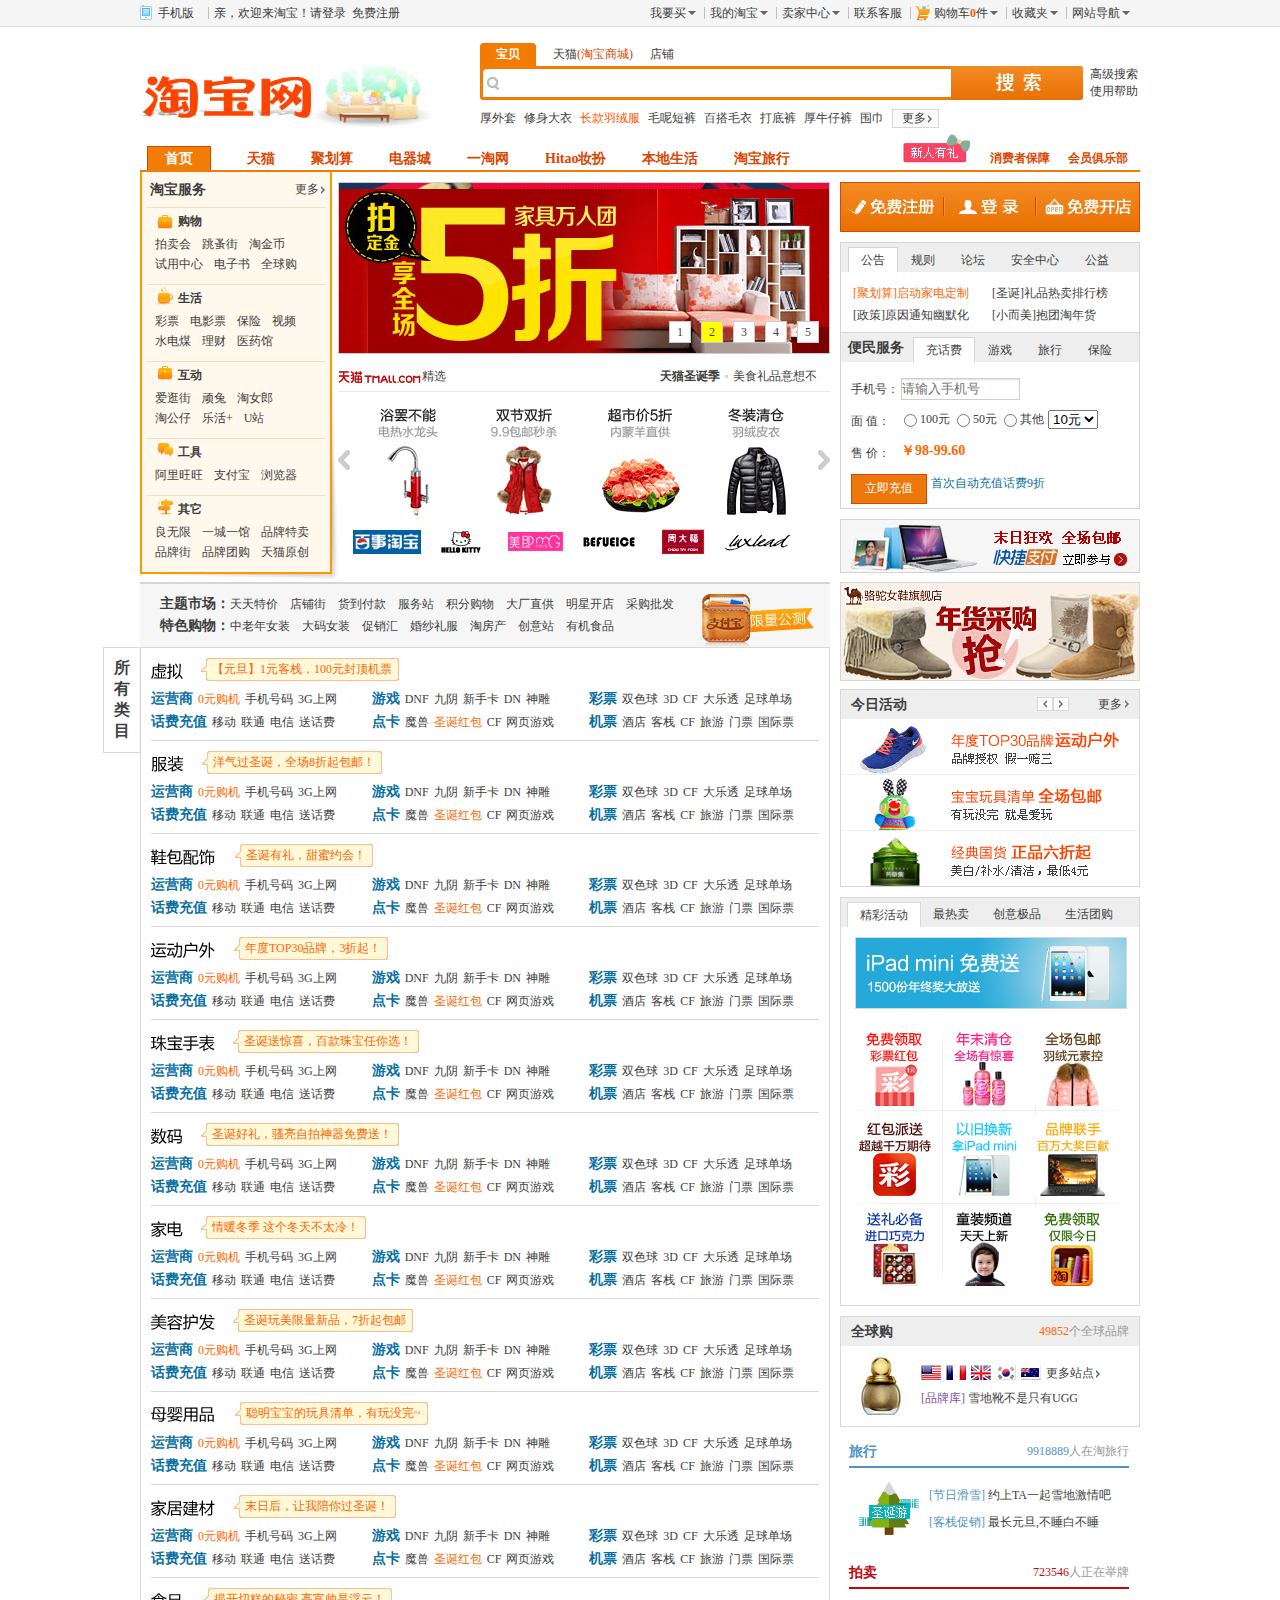
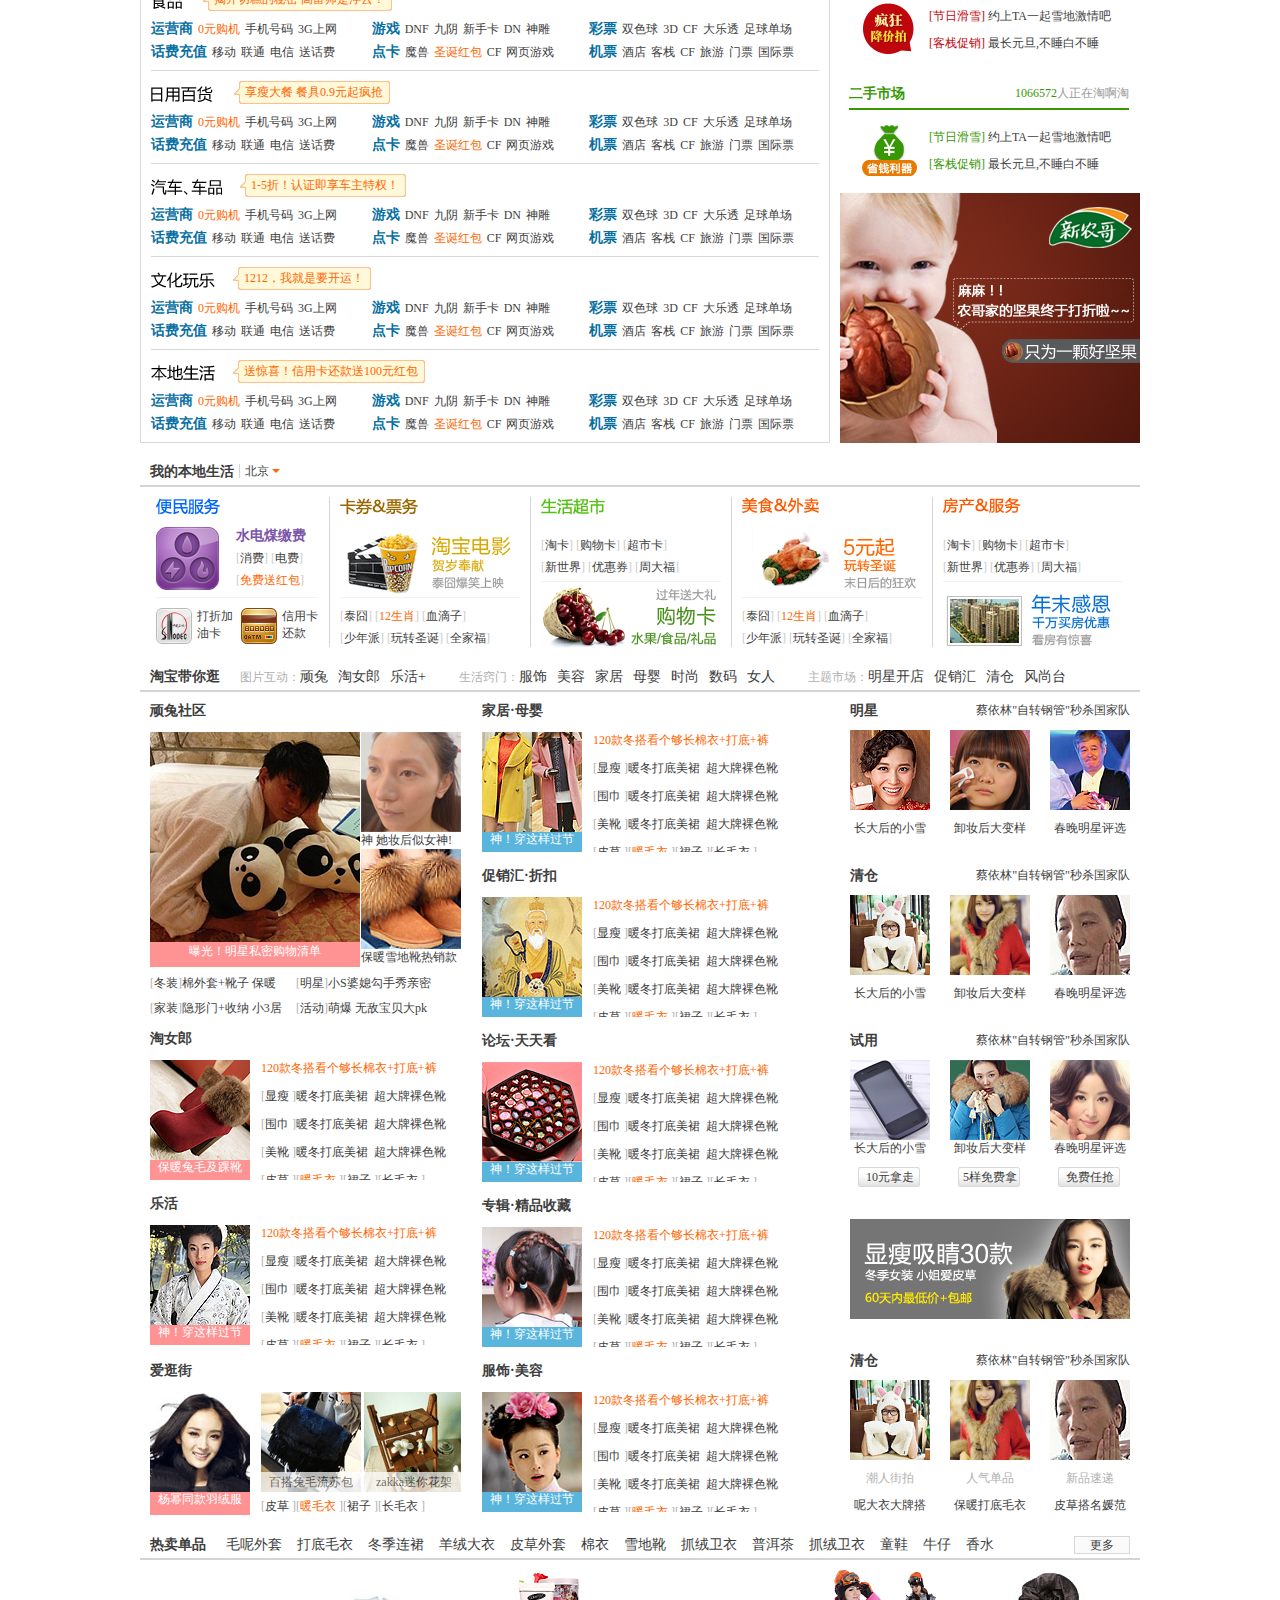
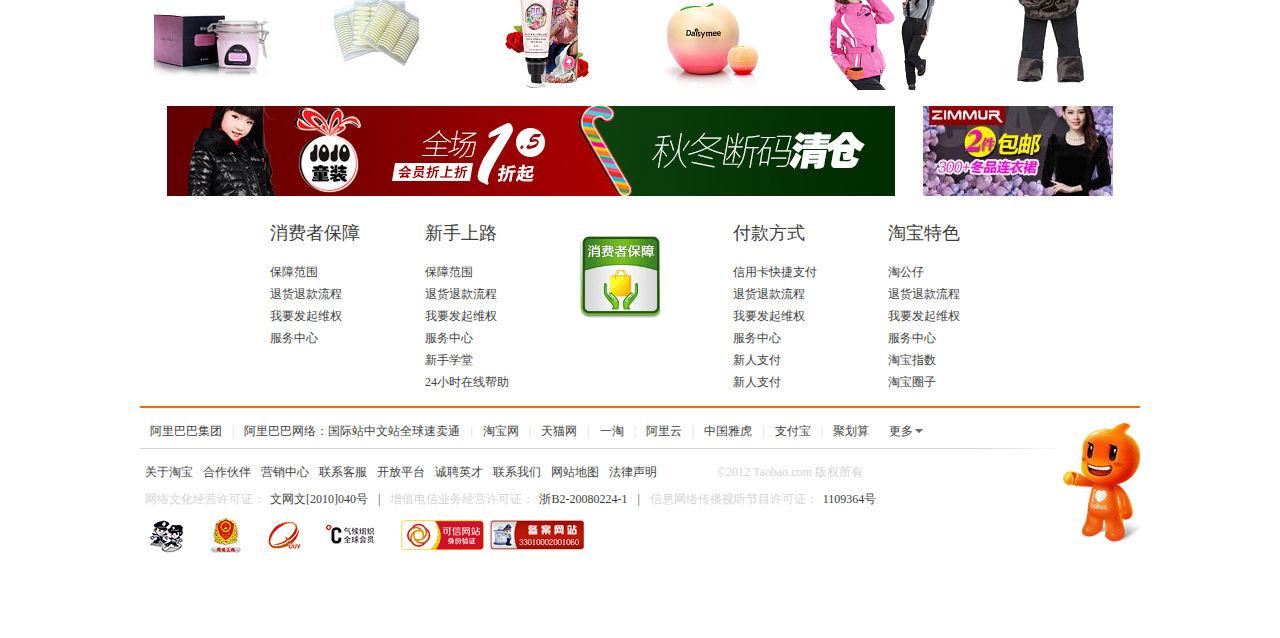
<file: 淘宝/index.html>
<!DOCTYPE html PUBLIC "-//W3C//DTD XHTML 1.0 Transitional//EN" "http://www.w3.org/TR/xhtml1/DTD/xhtml1-transitional.dtd">
<html xmlns="http://www.w3.org/1999/xhtml">
<head>
<meta http-equiv="Content-Type" content="text/html; charset=utf-8" />
<title>淘宝，淘你所爱</title>
<link  type="text/css" rel="stylesheet" href="css/style.css"/>
<script type="text/javascript" src="js/jquery-1.7.2.min.js"></script>
 
</head>

<body>
<!-------最上------->
    <div id="bar_out">
    	<div class="bar">
        	<div class="bar_l">
            	<p class="one two"><span><a href="#">手机版</a></span></p>
                <p class="p1">亲，欢迎来淘宝！<a href="#">请登录</a><a href="#">免费注册</a></p>
            </div>
            <ul>
            	<li class="one three"><span><a href="#">我要买</a></span></li>
            	<li class="one three"><span><a href="#">我的淘宝</a></span></li>
            	<li class="one three"><span><a href="#">卖家中心</a></span></li>
            	<li class="one"><span><a href="#">联系客服</a></span></li>
            	<li class="one two three"><span><a href="#">购物车<strong>0</strong>件</a></span></li>
            	<li class="one three"><span><a href="#">收藏夹</a></span></li>
            	<li class="three"><span><a href="#">网站导航</a></span></li>
            </ul>
        </div>
    </div>
<!-------LOGO部分------->
    <div id="top">
    	<h1><img src="images/logo.jpg" width="294" height="65" /></h1>
        <div class="sousuo">
       	  <div class="sousuo01">
          	<p><a class="a01" href="#">宝贝</a><a href="#">天猫<span>(淘宝商城)</span></a><a href="#">店铺</a></p>
          </div>
          <div class="sousuo02">
          	<span></span>
            <input type="text" class="text" />
            <input type="button"  class="btn"/>
            <p ><a href="#">高级搜索</a><a href="#">使用帮助</a></p>
          </div>
          <p class="sousuo03"><a href="#">厚外套</a><a href="#">修身大衣</a><a href="#" class="a01">长款羽绒服</a><a href="#">毛呢短裤</a><a href="#">百搭毛衣</a><a href="#">打底裤</a><a href="#">厚牛仔裤</a><a href="#">围巾</a><a href="#" class="more">更多</a></p>
      </div>
</div>
<!-------导航部分------->
	<div id="nav">
        <ul>
            <li class="shouye">首页</li>
            <li><a href="#">天猫</a></li>
            <li><a href="#">聚划算</a></li>
            <li><a href="#">电器城</a></li>
            <li><a href="#">一淘网</a></li>
            <li><a href="#">Hitao妆扮</a></li>
            <li><a href="#">本地生活</a></li>
            <li><a href="#">淘宝旅行</a></li>
        </ul>
        <div class="nav_r"><a href="#"><img src="images/new.gif" width="70" height="40" /></a><a href="#" class="a1">会员俱乐部</a><a href="#" class="a1">消费者保障</a></div>
    </div>
<!-------内容部分------->
	<div id="con">
    	<div class="left_out">
        	<div class="left">
            	<div class="title">
                    <h2>淘宝服务</h2>
                    <span><a href="#">更多</a></span>
                </div>
                <dl>
                	<dt>购物</dt>
                    <dd><a href="#">拍卖会</a><a href="#">跳蚤街</a><a href="#">淘金币</a><a href="#">试用中心</a><a href="#">电子书</a><a href="#">全球购</a></dd>
                </dl>
                <dl>
                	<dt style="background-position:0 -30px">生活</dt>
                    <dd><a href="#">彩票</a><a href="#">电影票</a><a href="#">保险</a><a href="#">视频</a><a href="#">水电煤</a><a href="#">理财</a><a href="#">医药馆</a></dd>
                </dl>
                <dl>
                	<dt style="background-position:0 -60px">互动</dt>
                    <dd><a href="#">爱逛街</a><a href="#">顽兔</a><a href="#">淘女郎</a><a href="#">淘公仔</a><a href="#">乐活+</a><a href="#">U站</a></dd>
                </dl>
                <dl>
                	<dt style="background-position:0 -90px">工具</dt>
                    <dd><a href="#">阿里旺旺</a><a href="#">支付宝</a><a href="#">浏览器</a></dd>
                </dl>
                <dl>
                	<dt style="background-position:0 -120px">其它</dt>
                    <dd><a href="#">良无限</a><a href="#">一城一馆</a><a href="#">品牌特卖</a><a href="#">品牌街</a><a href="#">品牌团购</a><a href="#">天猫原创</a></dd>
                </dl>
            </div>
        </div>
    	<div class="center">
<!-------轮播图------->
            <div class="all">
                <div class="display">
                  <ul>
                    <li><img src="images/taobao/01.jpg" width="490" height="170" /></li>
                    <li><img src="images/taobao/02.jpg" width="490" height="170" /></li>
                    <li><img src="images/taobao/03.jpg" width="490" height="170" /></li>
                    <li><img src="images/taobao/04.jpg" width="490" height="170" /></li>
                    <li><img src="images/taobao/05.jpg" width="490" height="170" /></li>
                  </ul>
                  <ol>
                    <li class="current">1</li>
                    <li>2</li>
                    <li>3</li>
                    <li>4</li>
                    <li>5</li>
                  </ol>
              </div>
            </div>
		 	<div class="center02">
            	<p>精选</p>
            	<div class="center_r">
                <a href="#"><strong>天猫圣诞季</strong><span></span>美食礼品意想不到！</a>
             
                </div>
          </div>
            <div class="center03">
                <span class="c03_left"></span>
                <div>           
                    <ul>
                        <li><img src="images/tmll-list1.png" width="110" height="135" /></li>
                        <li><img src="images/tmll-list2.png" width="110" height="135" /></li>
                        <li><img src="images/tmll-list3.png" width="110" height="135" /></li>
                        <li><img src="images/tmll-list4.png" width="110" height="135" /></li>
                        <li><img src="images/tmll-list2.png" width="110" height="135" /></li>
                        <li><img src="images/tmll-list3.png" width="110" height="135" /></li>
                        <li><img src="images/tmll-list4.png" width="110" height="135" /></li>
                        <li><img src="images/tmll-list2.png" width="110" height="135" /></li>
                    </ul>
                </div> 
                <span class="c03_right"></span>
            </div>
            <div class="center04">
       	    	<a href="#"><img src="images/hot-banner1.png" width="70" height="30" /></a><a href="#"><img src="images/hot-banner1.jpg" width="70" height="30" /></a><a href="#"><img src="images/hot-banner2.png" width="70" height="30" /></a><a href="#"><img src="images/hot-banner2.jpg" width="70" height="30" /></a><a href="#"><img src="images/hot-banner3.png" width="70" height="30" /></a><a href="#"><img src="images/hot-banner3.jpg" width="70" height="30" /></a>
            </div>
        </div>
    	<div class="right">
            <div class="r_top">
                <a href="#" class="r_a01"></a><a href="#" class="r_a02"></a><a href="#" class="r_a03"></a>
            </div>
            <!--选项卡-------------------------------->
            <div class="right02">
            	<ul class="tab">
                	<li class="li01">公告</li>
                	<li>规则</li>
                	<li>论坛</li>
                	<li>安全中心</li>
                	<li>公益</li>
                </ul>
                <p class="p0 current">
                	<a href="#" class="a01">[聚划算]启动家电定制</a><a href="#">[圣诞]礼品热卖排行榜</a><a href="#">[政策]原因通知幽默化</a><a href="#">[小而美]抱团淘年货</a>
                </p>
                <p class="p0">
                	<a href="#" class="a01">规则：未完待续</a>
                </p>
                <p class="p0">
                	<a href="#" class="a01">论坛：未完待续</a>
                </p>
                <p class="p0">
                	<a href="#" class="a01">安全中心：未完待续</a>
                </p>
                <p class="p0">
                	<a href="#" class="a01">公益：未完待续</a>
                </p>
            </div>
             <!--选项卡-------------------------------->
            <div class="right03">
            	<ul class="tab">
                	<h2>便民服务</h2>
                	<li class="li01">充话费</li>
                	<li>游戏</li>
                	<li>旅行</li>
                	<li>保险</li>
                </ul>
                <div class="forms current">
                	<dl>
                    	<dt>手机号：</dt>
                        <dd><input type="rel" placeholder="请输入手机号" class="text"/></dd>
                    </dl>
                	<dl>
                    	<dt>面&nbsp;值：</dt>
                        <dd><span><label><input type="radio" name="money" class="radio" />100元</label></span><span><label><input type="radio" name="money"  class="radio"/>50元</label></span><span><label><input type="radio" name="money"  class="radio"/>其他</label></span><select>
                        	<option>10元</option>
                        	<option>20元</option>
                        	<option>30元</option>
                        	<option>40元</option>
                        </select></dd>
                    </dl>
                	<dl>
                    	<dt>售&nbsp;价：</dt>
                        <dd><p class="pp">￥98-99.60</p></dd>
                    </dl>
                    <span class="congzhi">立即充值</span>
                    <span class="zhe">首次自动充值话费9折</span>
                </div>
                 <div class="forms">
                	充话费:未完待续
                </div>
                 <div class="forms">
                	游戏:未完待续
                </div>
                 <div class="forms">
                	旅行:未完待续
                </div>
                <div class="forms">
                	保险:未完待续
                </div>
                
          </div>
            <div class="right_d">
		    	<img src="images/adv1.jpg" width="298" height="52" /> 
            </div>
      </div>
    </div>
<!-------所有类目内容部分------->
    <div id="con_two">
    	<div class="con_tl">
    		<div class="con_tl_top">
              <div class="top_l">    			
                    <p><span>主题市场：</span><a href="#">天天特价</a><a href="#">店铺街</a><a href="#">货到付款</a><a href="#">服务站</a><a href="#">积分购物</a><a href="#">大厂直供</a><a href="#">明星开店</a><a href="#">采购批发</a></p>	
                    <p><span>特色购物：</span><a href="#">中老年女装</a><a href="#">大码女装</a><a href="#">促销汇</a><a href="#">婚纱礼服</a><a href="#">淘房产</a><a href="#">创意站</a><a href="#">有机食品</a></p>	
                </div>
                <div class="top_r">
                	<img src="images/theme-bg1.png" width="120" height="55" />
                </div>    		
          </div>	
          	<div class="con_tl_down">
                <div class="tuchu">所有类目</div>
   			  	<div class="leimu">
          			<div class="leimu_bt">
          				<div class="bt">
                        	<img src="images/all-1.jpg" width="32" height="16" />
                            <span class="left"></span>
                            <span class="center">【元旦】1元客栈，100元封顶机票</span>
                            <span class="right"></span>	
                        </div>	
                        <ul class="fenlei_l">
                        	<li><span>运营商</span><a href="#" class="bian">0元购机</a><a href="#">手机号码</a><a href="#">3G上网</a></li>
                        	<li><span>话费充值</span><a href="#">移动</a><a href="#">联通</a><a href="#">电信</a><a href="#">送话费</a></li>
                        </ul>
                        <ul class="fenlei_c">
                        	<li><span>游戏</span><a href="#">DNF</a><a href="#">九阴</a><a href="#">新手卡</a><a href="#">DN</a><a href="#">神雕</a></li>
                        	<li><span>点卡</span><a href="#">魔兽</a><a href="#" class="bian">圣诞红包</a><a href="#">CF</a><a href="#">网页游戏</a></li>
                        </ul>
                        <ul class="fenlei_r">
                        	<li><span>彩票</span><a href="#">双色球</a><a href="#">3D</a><a href="#">CF</a><a href="#">大乐透</a><a href="#">足球单场</a></li>
                        	<li><span>机票</span><a href="#">酒店</a><a href="#">客栈</a><a href="#">CF</a><a href="#">旅游</a><a href="#">门票</a><a href="#">国际票</a></li>
                        </ul>
       			  </div>	
          		</div>	
       			<div class="leimu">
          			<div class="leimu_bt">
          				<div class="bt">
                        	<img src="images/all-2.png" width="33" height="16" />
                            <span class="left"></span>
                            <span class="center">洋气过圣诞，全场8折起包邮！</span>
                            <span class="right"></span>	
                        </div>	
                        <ul class="fenlei_l">
                        	<li><span>运营商</span><a href="#" class="bian">0元购机</a><a href="#">手机号码</a><a href="#">3G上网</a></li>
                        	<li><span>话费充值</span><a href="#">移动</a><a href="#">联通</a><a href="#">电信</a><a href="#">送话费</a></li>
                        </ul>
                        <ul class="fenlei_c">
                        	<li><span>游戏</span><a href="#">DNF</a><a href="#">九阴</a><a href="#">新手卡</a><a href="#">DN</a><a href="#">神雕</a></li>
                        	<li><span>点卡</span><a href="#">魔兽</a><a href="#" class="bian">圣诞红包</a><a href="#">CF</a><a href="#">网页游戏</a></li>
                        </ul>   
                      <ul class="fenlei_r">
                        	<li><span>彩票</span><a href="#">双色球</a><a href="#">3D</a><a href="#">CF</a><a href="#">大乐透</a><a href="#">足球单场</a></li>
                        	<li><span>机票</span><a href="#">酒店</a><a href="#">客栈</a><a href="#">CF</a><a href="#">旅游</a><a href="#">门票</a><a href="#">国际票</a></li>
                      </ul>
       			  </div>	
          		</div>	
       			<div class="leimu">
          			<div class="leimu_bt">
          				<div class="bt">
                        	<img src="images/all-3.png" width="66" height="16" />
                            <span class="left"></span>
                            <span class="center">圣诞有礼，甜蜜约会！</span>
                            <span class="right"></span>	
                        </div>	
                        <ul class="fenlei_l">
                        	<li><span>运营商</span><a href="#" class="bian">0元购机</a><a href="#">手机号码</a><a href="#">3G上网</a></li>
                        	<li><span>话费充值</span><a href="#">移动</a><a href="#">联通</a><a href="#">电信</a><a href="#">送话费</a></li>
                        </ul>
                        <ul class="fenlei_c">
                        	<li><span>游戏</span><a href="#">DNF</a><a href="#">九阴</a><a href="#">新手卡</a><a href="#">DN</a><a href="#">神雕</a></li>
                        	<li><span>点卡</span><a href="#">魔兽</a><a href="#" class="bian">圣诞红包</a><a href="#">CF</a><a href="#">网页游戏</a></li>
                        </ul>
                        <ul class="fenlei_r">
                        	<li><span>彩票</span><a href="#">双色球</a><a href="#">3D</a><a href="#">CF</a><a href="#">大乐透</a><a href="#">足球单场</a></li>
                        	<li><span>机票</span><a href="#">酒店</a><a href="#">客栈</a><a href="#">CF</a><a href="#">旅游</a><a href="#">门票</a><a href="#">国际票</a></li>
                        </ul>
       			  </div>	
          		</div>	
       			<div class="leimu">
          			<div class="leimu_bt">
          				<div class="bt">
                        	<img src="images/all-4.png" width="65" height="16" />
                            <span class="left"></span>
                            <span class="center">年度TOP30品牌，3折起！</span>
                            <span class="right"></span>	
                        </div>	
                        <ul class="fenlei_l">
                        	<li><span>运营商</span><a href="#" class="bian">0元购机</a><a href="#">手机号码</a><a href="#">3G上网</a></li>
                        	<li><span>话费充值</span><a href="#">移动</a><a href="#">联通</a><a href="#">电信</a><a href="#">送话费</a></li>
                        </ul>
                        <ul class="fenlei_c">
                        	<li><span>游戏</span><a href="#">DNF</a><a href="#">九阴</a><a href="#">新手卡</a><a href="#">DN</a><a href="#">神雕</a></li>
                        	<li><span>点卡</span><a href="#">魔兽</a><a href="#" class="bian">圣诞红包</a><a href="#">CF</a><a href="#">网页游戏</a></li>
                        </ul>
                        <ul class="fenlei_r">
                        	<li><span>彩票</span><a href="#">双色球</a><a href="#">3D</a><a href="#">CF</a><a href="#">大乐透</a><a href="#">足球单场</a></li>
                        	<li><span>机票</span><a href="#">酒店</a><a href="#">客栈</a><a href="#">CF</a><a href="#">旅游</a><a href="#">门票</a><a href="#">国际票</a></li>
                        </ul>
       			  </div>	
          		</div>	
       			<div class="leimu">
          			<div class="leimu_bt">
          				<div class="bt">
                        	<img src="images/all-5.png" width="64" height="16" />
                            <span class="left"></span>
                            <span class="center">圣诞送惊喜，百款珠宝任你选！</span>
                            <span class="right"></span>	
                        </div>	
                        <ul class="fenlei_l">
                        	<li><span>运营商</span><a href="#" class="bian">0元购机</a><a href="#">手机号码</a><a href="#">3G上网</a></li>
                        	<li><span>话费充值</span><a href="#">移动</a><a href="#">联通</a><a href="#">电信</a><a href="#">送话费</a></li>
                        </ul>
                        <ul class="fenlei_c">
                        	<li><span>游戏</span><a href="#">DNF</a><a href="#">九阴</a><a href="#">新手卡</a><a href="#">DN</a><a href="#">神雕</a></li>
                        	<li><span>点卡</span><a href="#">魔兽</a><a href="#" class="bian">圣诞红包</a><a href="#">CF</a><a href="#">网页游戏</a></li>
                        </ul>
                        <ul class="fenlei_r">
                        	<li><span>彩票</span><a href="#">双色球</a><a href="#">3D</a><a href="#">CF</a><a href="#">大乐透</a><a href="#">足球单场</a></li>
                        	<li><span>机票</span><a href="#">酒店</a><a href="#">客栈</a><a href="#">CF</a><a href="#">旅游</a><a href="#">门票</a><a href="#">国际票</a></li>
                        </ul>
       			  </div>	
          		</div>	
       			<div class="leimu">
          			<div class="leimu_bt">
          				<div class="bt">
                        	<img src="images/all-6.png" width="32" height="16" />
                            <span class="left"></span>
                            <span class="center">圣诞好礼，骚亮自拍神器免费送！</span>
                            <span class="right"></span>	
                        </div>	
                        <ul class="fenlei_l">
                        	<li><span>运营商</span><a href="#" class="bian">0元购机</a><a href="#">手机号码</a><a href="#">3G上网</a></li>
                        	<li><span>话费充值</span><a href="#">移动</a><a href="#">联通</a><a href="#">电信</a><a href="#">送话费</a></li>
                        </ul>
                        <ul class="fenlei_c">
                        	<li><span>游戏</span><a href="#">DNF</a><a href="#">九阴</a><a href="#">新手卡</a><a href="#">DN</a><a href="#">神雕</a></li>
                        	<li><span>点卡</span><a href="#">魔兽</a><a href="#" class="bian">圣诞红包</a><a href="#">CF</a><a href="#">网页游戏</a></li>
                        </ul>
                        <ul class="fenlei_r">
                        	<li><span>彩票</span><a href="#">双色球</a><a href="#">3D</a><a href="#">CF</a><a href="#">大乐透</a><a href="#">足球单场</a></li>
                        	<li><span>机票</span><a href="#">酒店</a><a href="#">客栈</a><a href="#">CF</a><a href="#">旅游</a><a href="#">门票</a><a href="#">国际票</a></li>
                        </ul>
       			  </div>	
          		</div>	
       			<div class="leimu">
          			<div class="leimu_bt">
          				<div class="bt">
                        	<img src="images/all-7.png" width="32" height="16" /> 
                            <span class="left"></span>
                            <span class="center">情暖冬季 这个冬天不太冷！</span>
                            <span class="right"></span>	
                        </div>	
                        <ul class="fenlei_l">
                        	<li><span>运营商</span><a href="#" class="bian">0元购机</a><a href="#">手机号码</a><a href="#">3G上网</a></li>
                        	<li><span>话费充值</span><a href="#">移动</a><a href="#">联通</a><a href="#">电信</a><a href="#">送话费</a></li>
                        </ul>
                        <ul class="fenlei_c">
                        	<li><span>游戏</span><a href="#">DNF</a><a href="#">九阴</a><a href="#">新手卡</a><a href="#">DN</a><a href="#">神雕</a></li>
                        	<li><span>点卡</span><a href="#">魔兽</a><a href="#" class="bian">圣诞红包</a><a href="#">CF</a><a href="#">网页游戏</a></li>
                        </ul>
                        <ul class="fenlei_r">
                        	<li><span>彩票</span><a href="#">双色球</a><a href="#">3D</a><a href="#">CF</a><a href="#">大乐透</a><a href="#">足球单场</a></li>
                        	<li><span>机票</span><a href="#">酒店</a><a href="#">客栈</a><a href="#">CF</a><a href="#">旅游</a><a href="#">门票</a><a href="#">国际票</a></li>
                        </ul>
       			  </div>	
          		</div>	
       			<div class="leimu">
          			<div class="leimu_bt">
          				<div class="bt">
                        	<img src="images/all-8.png" width="64" height="16" /> 
                            <span class="left"></span>
                            <span class="center">圣诞玩美限量新品，7折起包邮</span>
                            <span class="right"></span>	
                        </div>	
                        <ul class="fenlei_l">
                        	<li><span>运营商</span><a href="#" class="bian">0元购机</a><a href="#">手机号码</a><a href="#">3G上网</a></li>
                        	<li><span>话费充值</span><a href="#">移动</a><a href="#">联通</a><a href="#">电信</a><a href="#">送话费</a></li>
                        </ul>
                        <ul class="fenlei_c">
                        	<li><span>游戏</span><a href="#">DNF</a><a href="#">九阴</a><a href="#">新手卡</a><a href="#">DN</a><a href="#">神雕</a></li>
                        	<li><span>点卡</span><a href="#">魔兽</a><a href="#" class="bian">圣诞红包</a><a href="#">CF</a><a href="#">网页游戏</a></li>
                        </ul>
                        <ul class="fenlei_r">
                        	<li><span>彩票</span><a href="#">双色球</a><a href="#">3D</a><a href="#">CF</a><a href="#">大乐透</a><a href="#">足球单场</a></li>
                        	<li><span>机票</span><a href="#">酒店</a><a href="#">客栈</a><a href="#">CF</a><a href="#">旅游</a><a href="#">门票</a><a href="#">国际票</a></li>
                        </ul>
       			  </div>	
          		</div>	
       			<div class="leimu">
          			<div class="leimu_bt">
          				<div class="bt">
                        	<img src="images/all-9.png" width="66" height="16" /> 
                            <span class="left"></span>
                            <span class="center">聪明宝宝的玩具清单，有玩没完~</span>
                            <span class="right"></span>	
                        </div>	
                        <ul class="fenlei_l">
                        	<li><span>运营商</span><a href="#" class="bian">0元购机</a><a href="#">手机号码</a><a href="#">3G上网</a></li>
                        	<li><span>话费充值</span><a href="#">移动</a><a href="#">联通</a><a href="#">电信</a><a href="#">送话费</a></li>
                        </ul>
                        <ul class="fenlei_c">
                        	<li><span>游戏</span><a href="#">DNF</a><a href="#">九阴</a><a href="#">新手卡</a><a href="#">DN</a><a href="#">神雕</a></li>
                        	<li><span>点卡</span><a href="#">魔兽</a><a href="#" class="bian">圣诞红包</a><a href="#">CF</a><a href="#">网页游戏</a></li>
                        </ul>
                        <ul class="fenlei_r">
                        	<li><span>彩票</span><a href="#">双色球</a><a href="#">3D</a><a href="#">CF</a><a href="#">大乐透</a><a href="#">足球单场</a></li>
                        	<li><span>机票</span><a href="#">酒店</a><a href="#">客栈</a><a href="#">CF</a><a href="#">旅游</a><a href="#">门票</a><a href="#">国际票</a></li>
                        </ul>
       			  </div>	
          		</div>	
       			<div class="leimu">
          			<div class="leimu_bt">
          				<div class="bt">
                        	<img src="images/all-10.png" width="65" height="16" /> 
                            <span class="left"></span>
                            <span class="center">末日后，让我陪你过圣诞！</span>
                            <span class="right"></span>	
                        </div>	
                        <ul class="fenlei_l">
                        	<li><span>运营商</span><a href="#" class="bian">0元购机</a><a href="#">手机号码</a><a href="#">3G上网</a></li>
                        	<li><span>话费充值</span><a href="#">移动</a><a href="#">联通</a><a href="#">电信</a><a href="#">送话费</a></li>
                        </ul>
                        <ul class="fenlei_c">
                        	<li><span>游戏</span><a href="#">DNF</a><a href="#">九阴</a><a href="#">新手卡</a><a href="#">DN</a><a href="#">神雕</a></li>
                        	<li><span>点卡</span><a href="#">魔兽</a><a href="#" class="bian">圣诞红包</a><a href="#">CF</a><a href="#">网页游戏</a></li>
                        </ul>
                        <ul class="fenlei_r">
                        	<li><span>彩票</span><a href="#">双色球</a><a href="#">3D</a><a href="#">CF</a><a href="#">大乐透</a><a href="#">足球单场</a></li>
                        	<li><span>机票</span><a href="#">酒店</a><a href="#">客栈</a><a href="#">CF</a><a href="#">旅游</a><a href="#">门票</a><a href="#">国际票</a></li>
                        </ul>
       			  </div>	
          		</div>	
       			<div class="leimu">
          			<div class="leimu_bt">
          				<div class="bt">
                        	<img src="images/all-11.png" width="34" height="16" /> 
                            <span class="left"></span>
                            <span class="center">揭开切糕的秘密 高富帅是浮云！</span>
                            <span class="right"></span>	
                        </div>	
                        <ul class="fenlei_l">
                        	<li><span>运营商</span><a href="#" class="bian">0元购机</a><a href="#">手机号码</a><a href="#">3G上网</a></li>
                        	<li><span>话费充值</span><a href="#">移动</a><a href="#">联通</a><a href="#">电信</a><a href="#">送话费</a></li>
                        </ul>
                        <ul class="fenlei_c">
                        	<li><span>游戏</span><a href="#">DNF</a><a href="#">九阴</a><a href="#">新手卡</a><a href="#">DN</a><a href="#">神雕</a></li>
                        	<li><span>点卡</span><a href="#">魔兽</a><a href="#" class="bian">圣诞红包</a><a href="#">CF</a><a href="#">网页游戏</a></li>
                        </ul>
                        <ul class="fenlei_r">
                        	<li><span>彩票</span><a href="#">双色球</a><a href="#">3D</a><a href="#">CF</a><a href="#">大乐透</a><a href="#">足球单场</a></li>
                        	<li><span>机票</span><a href="#">酒店</a><a href="#">客栈</a><a href="#">CF</a><a href="#">旅游</a><a href="#">门票</a><a href="#">国际票</a></li>
                        </ul>
       			  </div>	
          		</div>	
       			<div class="leimu">
          			<div class="leimu_bt">
          				<div class="bt">
                        	<img src="images/all-12.png" width="65" height="16" /> 
                            <span class="left"></span>
                            <span class="center">享瘦大餐 餐具0.9元起疯抢</span>
                            <span class="right"></span>	
                        </div>	
                        <ul class="fenlei_l">
                        	<li><span>运营商</span><a href="#" class="bian">0元购机</a><a href="#">手机号码</a><a href="#">3G上网</a></li>
                        	<li><span>话费充值</span><a href="#">移动</a><a href="#">联通</a><a href="#">电信</a><a href="#">送话费</a></li>
                        </ul>
                        <ul class="fenlei_c">
                        	<li><span>游戏</span><a href="#">DNF</a><a href="#">九阴</a><a href="#">新手卡</a><a href="#">DN</a><a href="#">神雕</a></li>
                        	<li><span>点卡</span><a href="#">魔兽</a><a href="#" class="bian">圣诞红包</a><a href="#">CF</a><a href="#">网页游戏</a></li>
                        </ul>
                        <ul class="fenlei_r">
                        	<li><span>彩票</span><a href="#">双色球</a><a href="#">3D</a><a href="#">CF</a><a href="#">大乐透</a><a href="#">足球单场</a></li>
                        	<li><span>机票</span><a href="#">酒店</a><a href="#">客栈</a><a href="#">CF</a><a href="#">旅游</a><a href="#">门票</a><a href="#">国际票</a></li>
                        </ul>
       			  </div>	
          		</div>	
       			<div class="leimu">
          			<div class="leimu_bt">
          				<div class="bt">
                        	<img src="images/all-13.png" width="71" height="16" /> 
                            <span class="left"></span>
                            <span class="center">1-5折！认证即享车主特权！</span>
                            <span class="right"></span>	
                        </div>	
                        <ul class="fenlei_l">
                        	<li><span>运营商</span><a href="#" class="bian">0元购机</a><a href="#">手机号码</a><a href="#">3G上网</a></li>
                        	<li><span>话费充值</span><a href="#">移动</a><a href="#">联通</a><a href="#">电信</a><a href="#">送话费</a></li>
                        </ul>
                        <ul class="fenlei_c">
                        	<li><span>游戏</span><a href="#">DNF</a><a href="#">九阴</a><a href="#">新手卡</a><a href="#">DN</a><a href="#">神雕</a></li>
                        	<li><span>点卡</span><a href="#">魔兽</a><a href="#" class="bian">圣诞红包</a><a href="#">CF</a><a href="#">网页游戏</a></li>
                        </ul>
                        <ul class="fenlei_r">
                        	<li><span>彩票</span><a href="#">双色球</a><a href="#">3D</a><a href="#">CF</a><a href="#">大乐透</a><a href="#">足球单场</a></li>
                        	<li><span>机票</span><a href="#">酒店</a><a href="#">客栈</a><a href="#">CF</a><a href="#">旅游</a><a href="#">门票</a><a href="#">国际票</a></li>
                        </ul>
       			  </div>	
          		</div>	
       			<div class="leimu">
          			<div class="leimu_bt">
          				<div class="bt">
                        	<img src="images/all-14.png" width="64" height="16" /> 
                            <span class="left"></span>
                            <span class="center">1212，我就是要开运！</span>
                            <span class="right"></span>	
                        </div>	
                        <ul class="fenlei_l">
                        	<li><span>运营商</span><a href="#" class="bian">0元购机</a><a href="#">手机号码</a><a href="#">3G上网</a></li>
                        	<li><span>话费充值</span><a href="#">移动</a><a href="#">联通</a><a href="#">电信</a><a href="#">送话费</a></li>
                        </ul>
                        <ul class="fenlei_c">
                        	<li><span>游戏</span><a href="#">DNF</a><a href="#">九阴</a><a href="#">新手卡</a><a href="#">DN</a><a href="#">神雕</a></li>
                        	<li><span>点卡</span><a href="#">魔兽</a><a href="#" class="bian">圣诞红包</a><a href="#">CF</a><a href="#">网页游戏</a></li>
                        </ul>
                        <ul class="fenlei_r">
                        	<li><span>彩票</span><a href="#">双色球</a><a href="#">3D</a><a href="#">CF</a><a href="#">大乐透</a><a href="#">足球单场</a></li>
                        	<li><span>机票</span><a href="#">酒店</a><a href="#">客栈</a><a href="#">CF</a><a href="#">旅游</a><a href="#">门票</a><a href="#">国际票</a></li>
                        </ul>
       			  </div>	
          		</div>	
       			<div class="leimu" style="margin-bottom:0; border-bottom:none;">
          			<div class="leimu_bt">
          				<div class="bt">
                        	<img src="images/all-15.png" width="64" height="16" /> 
                            <span class="left"></span>
                            <span class="center">送惊喜！信用卡还款送100元红包</span>
                            <span class="right"></span>	
                        </div>	
                        <ul class="fenlei_l">
                        	<li><span>运营商</span><a href="#" class="bian">0元购机</a><a href="#">手机号码</a><a href="#">3G上网</a></li>
                        	<li><span>话费充值</span><a href="#">移动</a><a href="#">联通</a><a href="#">电信</a><a href="#">送话费</a></li>
                        </ul>
                        <ul class="fenlei_c">
                        	<li><span>游戏</span><a href="#">DNF</a><a href="#">九阴</a><a href="#">新手卡</a><a href="#">DN</a><a href="#">神雕</a></li>
                        	<li><span>点卡</span><a href="#">魔兽</a><a href="#" class="bian">圣诞红包</a><a href="#">CF</a><a href="#">网页游戏</a></li>
                        </ul>
                        <ul class="fenlei_r">
                        	<li><span>彩票</span><a href="#">双色球</a><a href="#">3D</a><a href="#">CF</a><a href="#">大乐透</a><a href="#">足球单场</a></li>
                        	<li><span>机票</span><a href="#">酒店</a><a href="#">客栈</a><a href="#">CF</a><a href="#">旅游</a><a href="#">门票</a><a href="#">国际票</a></li>
                        </ul>
       			  </div>	
          		</div>	
          	</div>
    	</div>
   	    <div class="con_tr">
    		<div class="nianhuo">
            	<a href="#"><img src="images/adv2.jpg" width="298" height="97" /></a>
            </div>
            <div class="houdong">
				<div class="houdong_bt">
            		<h4>今日活动</h4>
                	<div class="bt_r">
                        <!--<p class="num"><span>1</span>/3</p>	-->
                        <span class="zuofan current"></span>
                        <span class="youfan"></span>
                        <p class="gengduo">更多<img src="images/arrow1.gif" width="4" height="8" /></p>
                    </div>  
            	</div>
				<div class="fanwei current"> <img src="images/ac2.png" width="298" height="55" style="border-bottom:1px solid #f2f2f2;" /> <img src="images/ac1.png" width="298" height="55" style="border-bottom:1px solid #f2f2f2;" /> 
               <img src="images/ac3.png" width="298" height="55" /></div>
               <div class="fanwei"><img src="images/ac1.png" width="298" height="55" style="border-bottom:1px solid #f2f2f2;" /> 
               <img src="images/ac2.png" width="298" height="55" /><img src="images/ac3.png" width="298" height="55" style="border-bottom:1px solid #f2f2f2;" /> </div>

			</div>
            <div class="jingcai">
                    <ul class="jingcai_bt">
                            <li class="bian">精彩活动</li>	
                            <li>最热卖</li>	
                            <li>创意极品</li>	
                            <li>生活团购</li>	
                    </ul>	
                	<a href="#"><img class="datu" src="images/adv3.png" width="270" height="70" /></a>
                    <div class="jiugongge current">
                      <a href="#"><img src="images/tab-bd3-1.png" width="80" height="80" /></a>
                      <a href="#"><img src="images/tab-bd3-2.png" width="80" height="80" /></a> 
                      <a href="#"><img src="images/tab-bd3-3.png" width="80" height="80" /></a> 
                      <a href="#"><img src="images/tab-bd3-4.png" width="80" height="80" /></a>
                      <a href="#"><img src="images/tab-bd3-5.png" width="80" height="80" /></a>
                      <a href="#"><img src="images/tab-bd3-6.png" width="80" height="80" /></a>
                      <a href="#"><img src="images/tab-bd3-7.png" width="80" height="80" /></a>
                      <a href="#"><img src="images/tab-bd3-8.png" width="80" height="80" /></a>
                      <a href="#"><img src="images/tab-bd3-9.png" width="80" height="80" /></a> 
                  </div>
                  <div class="jiugongge">
                       最热卖：未完待续
                  </div>
                  <div class="jiugongge">
                       创意极品：未完待续
                  </div>
                  <div class="jiugongge">
                       生活团购：未完待续
                  </div>
                </div>
            <div class="daigou">
                    <div class="daigou_bt">
                        <h4>全球购</h4>
                        <div class="bt_r">
                            <p class="num"><span>49852</span>个全球品牌</p>	
                        </div>  
                    </div>
                    <div class="tu">
                        <img class="tu_zhu" src="images/shop-bg1.jpg" width="60" height="60" /> 
                        <div class="tu_xiao">
                            <div class="tu_t">
                                <span><img src="images/shop-bg2.png" width="20" height="15" /></span>
                                <span><img src="images/shop-bg3.png" width="20" height="15" /></span>
                                <span><img src="images/shop-bg4.png" width="20" height="15" /></span>
                                <span><img src="images/shop-bg5.png" width="20" height="15" /></span>
                                <span><img src="images/shop-bg6.jpg" width="20" height="15" /></span>
                                <span class="jiatu">更多站点</span>
                            </div>	
                            <span class="ugg">[品牌库]</span> <a href="#">雪地靴不是只有UGG</a>
                        </div>
                    </div>
              </div>
            <div class="lvxing">
                    <div class="lvxing_bt">
                        <h4>旅行</h4>
                        <div class="bt_r">
                            <p class="num"><span>9918889</span>人在淘旅行</p>	
                        </div>  
                    </div>
                    <div class="tu">
                        <img class="tu_zhu" src="images/travel.png" width="60" height="60" /> 
                        <div class="tu_xiao">
                            <p><span class="ti">[节日滑雪]</span> <a href="#">约上TA一起雪地激情吧</a></p>
                            <p><span class="ti">[客栈促销]</span> <a href="#">最长元旦,不睡白不睡</a></p>
                        </div>
                    </div>
              </div>
            <div class="paimai">
                    <div class="paimai_bt">
                        <h4>拍卖</h4>
                        <div class="bt_r">
                            <p class="num"><span>723546</span>人正在举牌</p>	
                        </div>  
                    </div>
                    <div class="tu">
                        <img class="tu_zhu" src="images/pm.png" width="60" height="60" /> 
                        <div class="tu_xiao">
                            <p><span class="ti">[节日滑雪]</span> <a href="#">约上TA一起雪地激情吧</a></p>
                            <p><span class="ti">[客栈促销]</span> <a href="#">最长元旦,不睡白不睡</a></p>
                        </div>
                    </div>
              </div>
            <div class="ershou">
                    <div class="ershou_bt">
                        <h4>二手市场</h4>
                        <div class="bt_r">
                            <p class="num"><span>1066572</span>人正在淘啊淘</p>	
                        </div>  
                    </div>
                    <div class="tu">
                        <img class="tu_zhu" src="images/sc.png" width="60" height="60" /> 
                        <div class="tu_xiao">
                            <p><span class="ti">[节日滑雪]</span> <a href="#">约上TA一起雪地激情吧</a></p>
                            <p><span class="ti">[客栈促销]</span> <a href="#">最长元旦,不睡白不睡</a></p>
                        </div>
                    </div>
              </div>
            <a href="#"><img src="images/adv4.jpg" width="300" height="250" /></a> 
        </div>
	</div>
    
<!-------我的本地生活内容部分------->
    <div id="con_three">
    	<div class="three_bt">
        	<h4>我的本地生活</h4>
            <span>北京</span>
        </div>	
    	<div class="three_con">
    		<dl class="bianmin">
    			<dt></dt>
    			<dd>
    				<div class="top">
                        <img src="images/bmfw-bg.png" width="63" height="63" /> 
                     	<div class="shuidian">
                     		<h4>水电煤缴费</h4>
                            <p>[<a href="#">消费</a>] [<a href="#">电费</a>]</p>
                            <p class="bian">[<span>免费送红包</span>]</p>	
                     	</div>   
                    </div>	
                    <div class="down">
                    	<ul>
                    		<li>
                            	<img src="images/bmfw-bg1.png" width="36" height="36" />
                            	<span><a href="#">打折加油卡</a></span>
                            </li>
                    		<li style="margin-left:8px">
                            	<img src="images/bmfw-bg2.png" width="36" height="36" />
                            	<span><a href="#">信用卡还款</a></span>
                            </li>
                    	</ul>
                    </div>
   			  </dd>
    		</dl>  
    		<dl class="kaquan">
    			<dt></dt>
    			<dd>
    				<div class="top">
                    	<img style="cursor:pointer" src="images/kjpw.png" width="180" height="70" /> 
                    </div>	
                    <div class="down">
                    	<p>[<a href="#">泰囧</a>] [<span>12生肖</span>] [<a href="#">血滴子</a>]</p>
                    	<p>[<a href="#">少年派</a>] [<a href="#">玩转圣诞</a>] [<a href="#">全家福</a>]</p>
                    </div>
   			  </dd>
    		</dl>  
    		<dl class="shenghuo">
    			<dt></dt>
    			<dd>
    				<div class="top">
                    	<p>[<a href="#">淘卡</a>] [<a href="#">购物卡</a>] [<a href="#">超市卡</a>]</p>
                    	<p>[<a href="#">新世界</a>] [<a href="#">优惠券</a>] [<a href="#">周大福</a>]</p>
                    </div>	
                    <div class="down">
                    	<img style="cursor:pointer" src="images/shcs.png" width="180" height="70" /> 
                    </div>
   			  </dd>
    		</dl>  
    		<dl class="meishi">
    			<dt></dt>
    			<dd>
    				<div class="top">
                    	<img style="cursor:pointer" src="images/mswm.png" width="180" height="70" /> 
                    </div>	
                    <div class="down">
                    	<p>[<a href="#">泰囧</a>] [<span>12生肖</span>] [<a href="#">血滴子</a>]</p>
                    	<p>[<a href="#">少年派</a>] [<a href="#">玩转圣诞</a>] [<a href="#">全家福</a>]</p>
                    </div>
   			  </dd>
    		</dl>  
    		<dl class="fangchan">
    			<dt></dt>
    			<dd>
    				<div class="top">
                    	<p>[<a href="#">淘卡</a>] [<a href="#">购物卡</a>] [<a href="#">超市卡</a>]</p>
                    	<p>[<a href="#">新世界</a>] [<a href="#">优惠券</a>] [<a href="#">周大福</a>]</p>
                    </div>	
                    <div class="down">
                    	<img style="cursor:pointer" src="images/fc.jpg" width="180" height="70" /> 
                    </div>
   			  </dd>
    		</dl>  
    	</div>	
    </div>
    
<!-------淘宝带你逛内容部分------->
    <div id="con_four">
    	<div class="four_bt">
        	<h4>淘宝带你逛</h4>
            <span>图片互动：<a href="#">顽兔</a><a href="#">淘女郎</a><a href="#">乐活+</a></span>
            <span>生活窍门：<a href="#">服饰</a><a href="#">美容</a><a href="#">家居</a><a href="#">母婴</a><a href="#">时尚</a><a href="#">数码</a><a href="#">女人</a></span>
            <span>主题市场：<a href="#">明星开店</a><a href="#">促销汇</a><a href="#">清仓</a><a href="#">风尚台</a></span>
        </div>	
    	<div class="four_con">
        	<div class="four_cl">
				<div class="wantu">
                    <h4>顽兔社区</h4>	
                      <ul class="tu">
                          <li class="tu_l">
                            <a href="#"><img src="images/wtsq-bg1.png" width="210" height="210" /> 
                            </a>
                            <p>曝光！明星私密购物清单</p>
                          </li>
                          <li class="tu_r">
                              <a href="#"><img src="images/wtsq-bg2.png" width="100" height="100" /></a>
                              <p>神 她妆后似女神!</p>
                              <a href="#"><img src="images/wtsq-bg3.png" width="100" height="100" /></a>
                              <p>保暖雪地靴热销款</p>
                          </li>	
                      </ul>
                      <div class="wenzi">
                          <p>[<a href="#">冬装</a>]<a href="#">棉外套+靴子</a> <a href="#">保暖</a></p>
                          <p>[<a href="#">明星</a>]<a href="#">小S婆媳勾手秀亲密</a></p>
                          <p>[<a href="#">家装</a>]<a href="#">隐形门+收纳</a> <a href="#">小3居</a></p>
                          <p>[<a href="#">活动</a>]<a href="#">萌爆</a> <a href="#">无敌宝贝大pk</a></p>
                      </div>
        		</div>	
				<div class="taonv">
                    <h4>淘女郎</h4>	
                    <ul class="tu">
                        <li class="tu_l">
                          <a href="#"><img src="images/wtsq-bg4.png" width="100" height="100" /> 
                          </a>
                          <p>保暖兔毛及踝靴</p>
                        </li>
                        <li class="tu_r">
                        	<p class="r_bian">120款冬搭看个够长棉衣+打底+裤</p>
                            <p>[<a href="#">显瘦</a>]<a href="#">暖冬打底美裙</a> <a href="#">超大牌裸色靴</a></p>
                            <p>[<a href="#">围巾</a>]<a href="#">暖冬打底美裙</a> <a href="#">超大牌裸色靴</a></p>
                            <p>[<a href="#">美靴</a>]<a href="#">暖冬打底美裙</a> <a href="#">超大牌裸色靴</a></p>
                            <p>[<a href="#">皮草</a>][<a href="#" class="r_bian">暖毛衣</a>][<a href="#">裙子</a>][<a href="#">长毛衣</a>]</p>
                        </li>	
                    </ul>
        		</div>  	
			    <div class="taonv">
                    <h4>乐活</h4>	
                  <ul class="tu">
                      <li class="tu_l">
                        <a href="#"><img src="images/wtsq-bg5.jpg" width="100" height="100" /> 
                        </a>
                        <p>神！穿这样过节</p>
                      </li>
                      <li class="tu_r">
                       	  <p class="r_bian">120款冬搭看个够长棉衣+打底+裤</p>
                          <p>[<a href="#">显瘦</a>]<a href="#">暖冬打底美裙</a> <a href="#">超大牌裸色靴</a></p>
                          <p>[<a href="#">围巾</a>]<a href="#">暖冬打底美裙</a> <a href="#">超大牌裸色靴</a></p>
                          <p>[<a href="#">美靴</a>]<a href="#">暖冬打底美裙</a> <a href="#">超大牌裸色靴</a></p>
                          <p>[<a href="#">皮草</a>][<a href="#" class="r_bian">暖毛衣</a>][<a href="#">裙子</a>][<a href="#">长毛衣</a>]</p>
                      </li>	
                  </ul>
        		</div>
		    	<div class="yangmi">
                <h4>爱逛街</h4>	
                <ul class="tu">
                    <li class="tu_l">
                   	  <a href="#"><img src="images/wtsq-bg6.gif" width="100" height="100" /> 
                      </a>
                      <p>杨幂同款羽绒服</p>
                    </li>
                    <li class="tu_r">
				  		<div class="tu_two">
                      		<span><img src="images/wtsq-bg7.gif" width="100" height="100" />
                            	<p>百搭兔毛流苏包</p>
                            </span>		
				  	  		<span style="margin-left:3px"><img src="images/wtsq-bg8.gif" width="100" height="100" />
                            	<p>zakka迷你花架</p>
                            </span>			
                      </div>	
                      <p>[<a href="#">皮草</a>][<a href="#" class="r_bian">暖毛衣</a>][<a href="#">裙子</a>][<a href="#">长毛衣</a>]</p>
                    </li>	
                </ul>
        		</div>
        	</div>
        	<div class="four_cc">
			    <div class="zhongjian">
                    <h4>家居·母婴</h4>	
                  <ul class="tu">
                      <li class="tu_l">
                        <a href="#"><img src="images/middle-1.jpg" width="100" height="100" /> 
                        </a>
                        <p>神！穿这样过节</p>
                      </li>
                      <li class="tu_r">
                       	  <p class="r_bian">120款冬搭看个够长棉衣+打底+裤</p>
                          <p>[<a href="#">显瘦</a>]<a href="#">暖冬打底美裙</a> <a href="#">超大牌裸色靴</a></p>
                          <p>[<a href="#">围巾</a>]<a href="#">暖冬打底美裙</a> <a href="#">超大牌裸色靴</a></p>
                          <p>[<a href="#">美靴</a>]<a href="#">暖冬打底美裙</a> <a href="#">超大牌裸色靴</a></p>
                          <p>[<a href="#">皮草</a>][<a href="#" class="r_bian">暖毛衣</a>][<a href="#">裙子</a>][<a href="#">长毛衣</a>]</p>
                      </li>	
                  </ul>
        		</div>
			    <div class="zhongjian">
                    <h4>促销汇·折扣</h4>	
                  <ul class="tu">
                      <li class="tu_l">
                        <a href="#"><img src="images/middle-2.png" width="100" height="100" /> 
                        </a>
                        <p>神！穿这样过节</p>
                      </li>
                      <li class="tu_r">
                       	  <p class="r_bian">120款冬搭看个够长棉衣+打底+裤</p>
                          <p>[<a href="#">显瘦</a>]<a href="#">暖冬打底美裙</a> <a href="#">超大牌裸色靴</a></p>
                          <p>[<a href="#">围巾</a>]<a href="#">暖冬打底美裙</a> <a href="#">超大牌裸色靴</a></p>
                          <p>[<a href="#">美靴</a>]<a href="#">暖冬打底美裙</a> <a href="#">超大牌裸色靴</a></p>
                          <p>[<a href="#">皮草</a>][<a href="#" class="r_bian">暖毛衣</a>][<a href="#">裙子</a>][<a href="#">长毛衣</a>]</p>
                      </li>	
                  </ul>
        		</div>
			    <div class="zhongjian">
                    <h4>论坛·天天看</h4>	
                  <ul class="tu">
                      <li class="tu_l">
                        <a href="#"><img src="images/middle-3.png" width="100" height="100" /> 
                        </a>
                        <p>神！穿这样过节</p>
                      </li>
                      <li class="tu_r">
                       	  <p class="r_bian">120款冬搭看个够长棉衣+打底+裤</p>
                          <p>[<a href="#">显瘦</a>]<a href="#">暖冬打底美裙</a> <a href="#">超大牌裸色靴</a></p>
                          <p>[<a href="#">围巾</a>]<a href="#">暖冬打底美裙</a> <a href="#">超大牌裸色靴</a></p>
                          <p>[<a href="#">美靴</a>]<a href="#">暖冬打底美裙</a> <a href="#">超大牌裸色靴</a></p>
                          <p>[<a href="#">皮草</a>][<a href="#" class="r_bian">暖毛衣</a>][<a href="#">裙子</a>][<a href="#">长毛衣</a>]</p>
                      </li>	
                  </ul>
        		</div>
			    <div class="zhongjian">
                    <h4>专辑·精品收藏</h4>	
                  <ul class="tu">
                      <li class="tu_l">
                        <a href="#"><img src="images/middle-4.png" width="100" height="100" /> 
                        </a>
                        <p>神！穿这样过节</p>
                      </li>
                      <li class="tu_r">
                       	  <p class="r_bian">120款冬搭看个够长棉衣+打底+裤</p>
                          <p>[<a href="#">显瘦</a>]<a href="#">暖冬打底美裙</a> <a href="#">超大牌裸色靴</a></p>
                          <p>[<a href="#">围巾</a>]<a href="#">暖冬打底美裙</a> <a href="#">超大牌裸色靴</a></p>
                          <p>[<a href="#">美靴</a>]<a href="#">暖冬打底美裙</a> <a href="#">超大牌裸色靴</a></p>
                          <p>[<a href="#">皮草</a>][<a href="#" class="r_bian">暖毛衣</a>][<a href="#">裙子</a>][<a href="#">长毛衣</a>]</p>
                      </li>	
                  </ul>
        		</div>
			    <div class="zhongjian">
                    <h4>服饰·美容</h4>	
                  <ul class="tu">
                      <li class="tu_l">
                        <a href="#"><img src="images/middle-5.png" width="100" height="100" /> 
                        </a>
                        <p>神！穿这样过节</p>
                      </li>
                      <li class="tu_r">
                       	  <p class="r_bian">120款冬搭看个够长棉衣+打底+裤</p>
                          <p>[<a href="#">显瘦</a>]<a href="#">暖冬打底美裙</a> <a href="#">超大牌裸色靴</a></p>
                          <p>[<a href="#">围巾</a>]<a href="#">暖冬打底美裙</a> <a href="#">超大牌裸色靴</a></p>
                          <p>[<a href="#">美靴</a>]<a href="#">暖冬打底美裙</a> <a href="#">超大牌裸色靴</a></p>
                          <p>[<a href="#">皮草</a>][<a href="#" class="r_bian">暖毛衣</a>][<a href="#">裙子</a>][<a href="#">长毛衣</a>]</p>
                      </li>	
                  </ul>
        		</div>
        	</div>
        	<div class="four_cr">
			  <div class="mingxing">
                <div class="mx_bt">
                        <h4>明星</h4>
                  <span><a href="#">蔡依林"自转钢管"秒杀国家队</a></span>	
                  </div>
                  <dl>
                   	  <dt><a href="#"><img src="images/mx1.png" width="80" height="80" /></a>
                      </dt>
                   	  <dd>长大后的小雪</dd>
                  </dl>
                  <dl>
                   	  <dt><a href="#"><img src="images/mx2.png" width="80" height="80" /></a>
                      </dt>
                   	  <dd>卸妆后大变样</dd>
                  </dl>
                  <dl style="margin-right:0">
                   	  <dt><a href="#"><img src="images/mx3.png" width="80" height="80" /></a>
                      </dt>
                   	  <dd>春晚明星评选</dd>
                  </dl>
				</div>
			  <div class="mingxing">
                <div class="mx_bt">
                        <h4>清仓</h4>
                  <span><a href="#">蔡依林"自转钢管"秒杀国家队</a></span>	
                  </div>
                  <dl>
                   	  <dt><a href="#"><img src="images/qc1.jpg" width="80" height="80" /></a>
                      </dt>
                   	  <dd>长大后的小雪</dd>
                  </dl>
                  <dl>
                   	  <dt><a href="#"><img src="images/qc2.png" width="80" height="80" /></a>
                      </dt>
                   	  <dd>卸妆后大变样</dd>
                  </dl>
                  <dl style="margin-right:0">
                   	  <dt><a href="#"><img src="images/qc3.png" width="80" height="80" /></a>
                      </dt>
                   	  <dd>春晚明星评选</dd>
                  </dl>
				</div>
			  <div class="shiyong">
                <div class="mx_bt">
                        <h4>试用</h4>
                  <span><a href="#">蔡依林"自转钢管"秒杀国家队</a></span>	
                  </div>
                  <dl>
                   	  <dt><a href="#"><img src="images/sy1.png" width="80" height="80" /></a>
                      </dt>
                   	  <dd>长大后的小雪</dd>
                    <dd class="anniu">10元拿走</dd>
                </dl>
                  <dl>
                   	  <dt><a href="#"><img src="images/sy2.png" width="80" height="80" /></a>
                      </dt>
                   	  <dd>卸妆后大变样</dd>
                      <dd class="anniu">5样免费拿</dd>
                  </dl>
                  <dl style="margin-right:0">
                   	  <dt><a href="#"><img src="images/sy3.png" width="80" height="80" /></a>
                      </dt>
                   	  <dd>春晚明星评选</dd>
                      <dd class="anniu">免费任抢</dd>
                  </dl>
				</div>
              <div class="guanggao">
              	<a href="#"><img src="images/adv5.png" width="300" height="100" /></a>
             </div>
			  <div class="mingxing">
                <div class="mx_bt">
                        <h4>清仓</h4>
                  <span><a href="#">蔡依林"自转钢管"秒杀国家队</a></span>	
                  </div>
                  <dl>
                   	  <dt><a href="#"><img src="images/qc1.jpg" width="80" height="80" /></a>
                      </dt>
                   	  <dd class="gai">潮人街拍</dd>
                   	  <dd>呢大衣大牌搭</dd>
                  </dl>
                  <dl>
                   	  <dt><a href="#"><img src="images/qc2.png" width="80" height="80" /></a>
                      </dt>
                   	  <dd class="gai">人气单品</dd>
                   	  <dd>保暖打底毛衣</dd>
                  </dl>
                  <dl style="margin-right:0">
                   	  <dt><a href="#"><img src="images/qc3.png" width="80" height="80" /></a>
                      </dt>
                   	  <dd class="gai">新品速递</dd>
                   	  <dd>皮草搭名媛范</dd>
                  </dl>
				</div>
       	  </div>
    	</div>	
    </div>
    
<!-------热卖单品内容部分------->
    <div id="con_five">
    	<div class="five_bt">
        	<h4>热卖单品</h4>
            <span><a href="#">毛呢外套</a><a href="#">打底毛衣</a><a href="#">冬季连裙</a><a href="#">羊绒大衣</a><a href="#">皮草外套</a><a href="#">棉衣</a><a href="#">雪地靴</a><a href="#">抓绒卫衣</a><a href="#">普洱茶</a><a href="#">抓绒卫衣</a><a href="#">童鞋</a><a href="#">牛仔</a><a href="#">香水</a> 
            	<p class="gengduo">更多</p>
            </span>
        </div>	
    	<div class="five_con">
   	    	<a href="#"><img src="images/sale1.jpg" width="120" height="120" /></a> 
   	    	<a href="#"><img src="images/sale2.jpg" width="120" height="120" /></a> 
   	    	<a href="#"><img src="images/sale3.jpg" width="120" height="120" /></a> 
   	    	<a href="#"><img src="images/sale4.jpg" width="120" height="120" /></a> 
   	    	<a href="#"><img src="images/sale5.jpg" width="120" height="120" /></a> 
   	    	<a href="#"><img style="margin-right:0" src="images/sale6.jpg" width="120" height="120" /> </a>
        </div>	
    </div>

<!-------广告部分------->
 	<div id="con_six">
    	<a href="#"><img style="float:left"  src="images/adv6.jpg" width="728" height="90" /></a>
         <a href="#"><img style="float:right" src="images/adv7.jpg" width="190" height="90" /></a>
    </div>  
                        
<!-------网站地图------->
	<div id="map">
		<dl>
			<dt>消费者保障</dt>
			<dd><a href="#">保障范围</a></dd>
            <dd><a href="#">退货退款流程</a></dd>
            <dd><a href="#">我要发起维权</a></dd>
            <dd><a href="#">服务中心</a></dd>
		</dl>	
  		<dl>
			<dt>新手上路</dt>
			<dd><a href="#">保障范围</a></dd>
            <dd><a href="#">退货退款流程</a></dd>
            <dd><a href="#">我要发起维权</a></dd>
            <dd><a href="#">服务中心</a></dd>
            <dd><a href="#">新手学堂</a></dd>
            <dd><a href="#">24小时在线帮助</a></dd>
		</dl>	
  		<span>
        	<img src="images/bottom-xf.png" width="80" height="82" />
        </span>
  		<dl>
			<dt>付款方式</dt>
			<dd><a href="#">信用卡快捷支付</a></dd>
            <dd><a href="#">退货退款流程</a></dd>
            <dd><a href="#">我要发起维权</a></dd>
            <dd><a href="#">服务中心</a></dd>
            <dd><a href="#">新人支付</a></dd>
            <dd><a href="#">新人支付</a></dd>
		</dl>	
  		<dl>
			<dt>淘宝特色</dt>
			<dd><a href="#">淘公仔</a></dd>
            <dd><a href="#">退货退款流程</a></dd>
            <dd><a href="#">我要发起维权</a></dd>
            <dd><a href="#">服务中心</a></dd>
            <dd><a href="#">淘宝指数</a></dd>
            <dd><a href="#">淘宝圈子</a></dd>
		</dl>	
	</div> 
<!-------版权------->
 	<div id="banquan">
 		<div class="bq_l">
 			<div class="top">
 				<p><a href="#">阿里巴巴集团</a>|<a href="#">阿里巴巴网络：国际站中文站全球速卖通</a>|<a href="#">淘宝网</a>|<a href="#">天猫网</a>|<a href="#">一淘</a>|<a href="#">阿里云</a>|<a href="#">中国雅虎</a>|<a href="#">支付宝</a>|<a href="#">聚划算</a><a href="#"><span>更多</span></a></p>		
 			</div>	
            <div class="down">
            	<p><a href="#">关于淘宝</a><a href="#">合作伙伴</a><a href="#">营销中心</a><a href="#">联系客服</a><a href="#">开放平台</a><a href="#">诚聘英才</a><a href="#">联系我们</a><a href="#">网站地图</a><a href="#">法律声明</a><span class="bq">&copy;2012 Taobao.com 版权所有</span></p>	
                <p class="xuke"><span style="margin-left:5px">网络文化经营许可证：</span><a href="#">文网文[2010]040号</a>|<span>增值电信业务经营许可证：</span><a href="#">浙B2-20080224-1</a>|<span>信息网络传播视听节目许可证：</span><a href="#">1109364号</a></p>
            </div>
            <img src="images/foot-bg.png" width="444" height="36" /> 
	  </div>	
 		<div class="bq_r">
        	<img src="images/bottom-kt.png" width="77" height="119" />
        </div>	
 	</div>
<!-------返回顶部------->
    <span class="fanhui"></span>
</body>
<script type="text/javascript" src="js/DOM.js"></script>
<script type="text/javascript" src="js/js.js"></script>

</html>
</file>
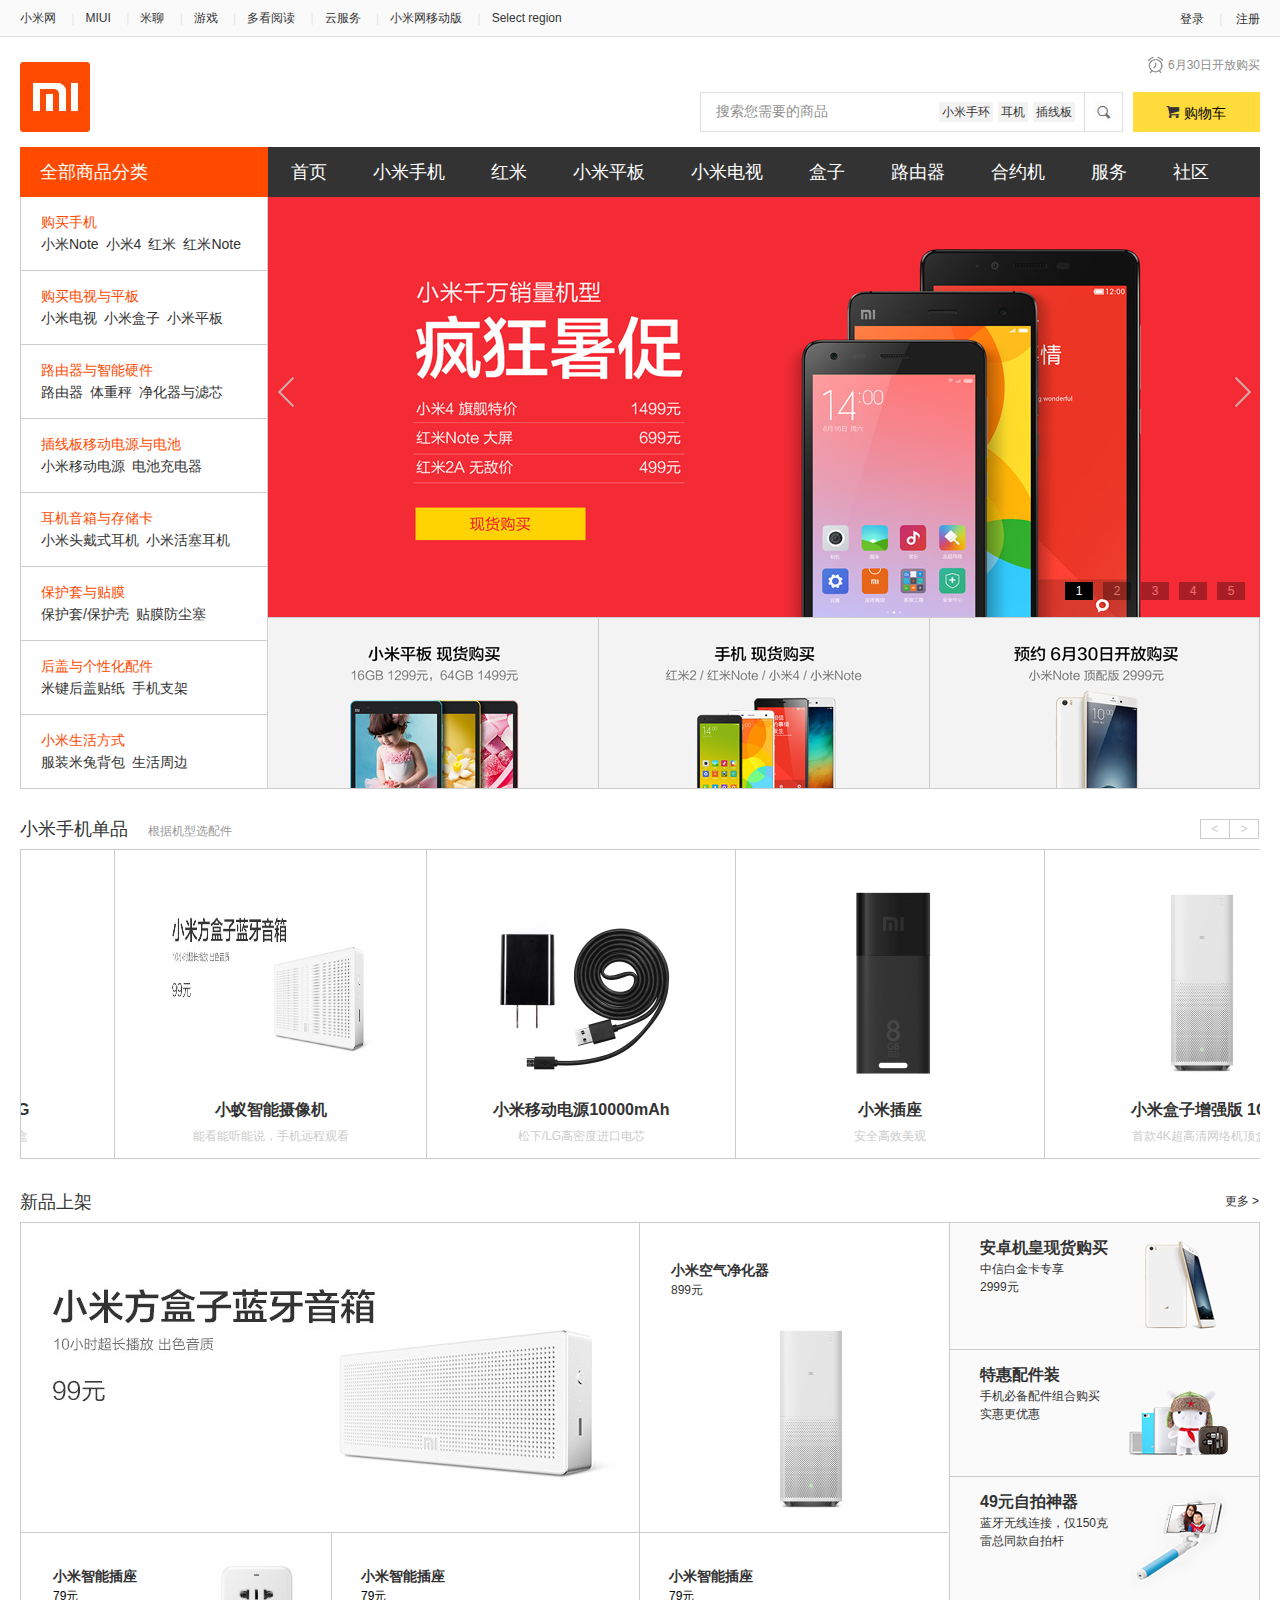
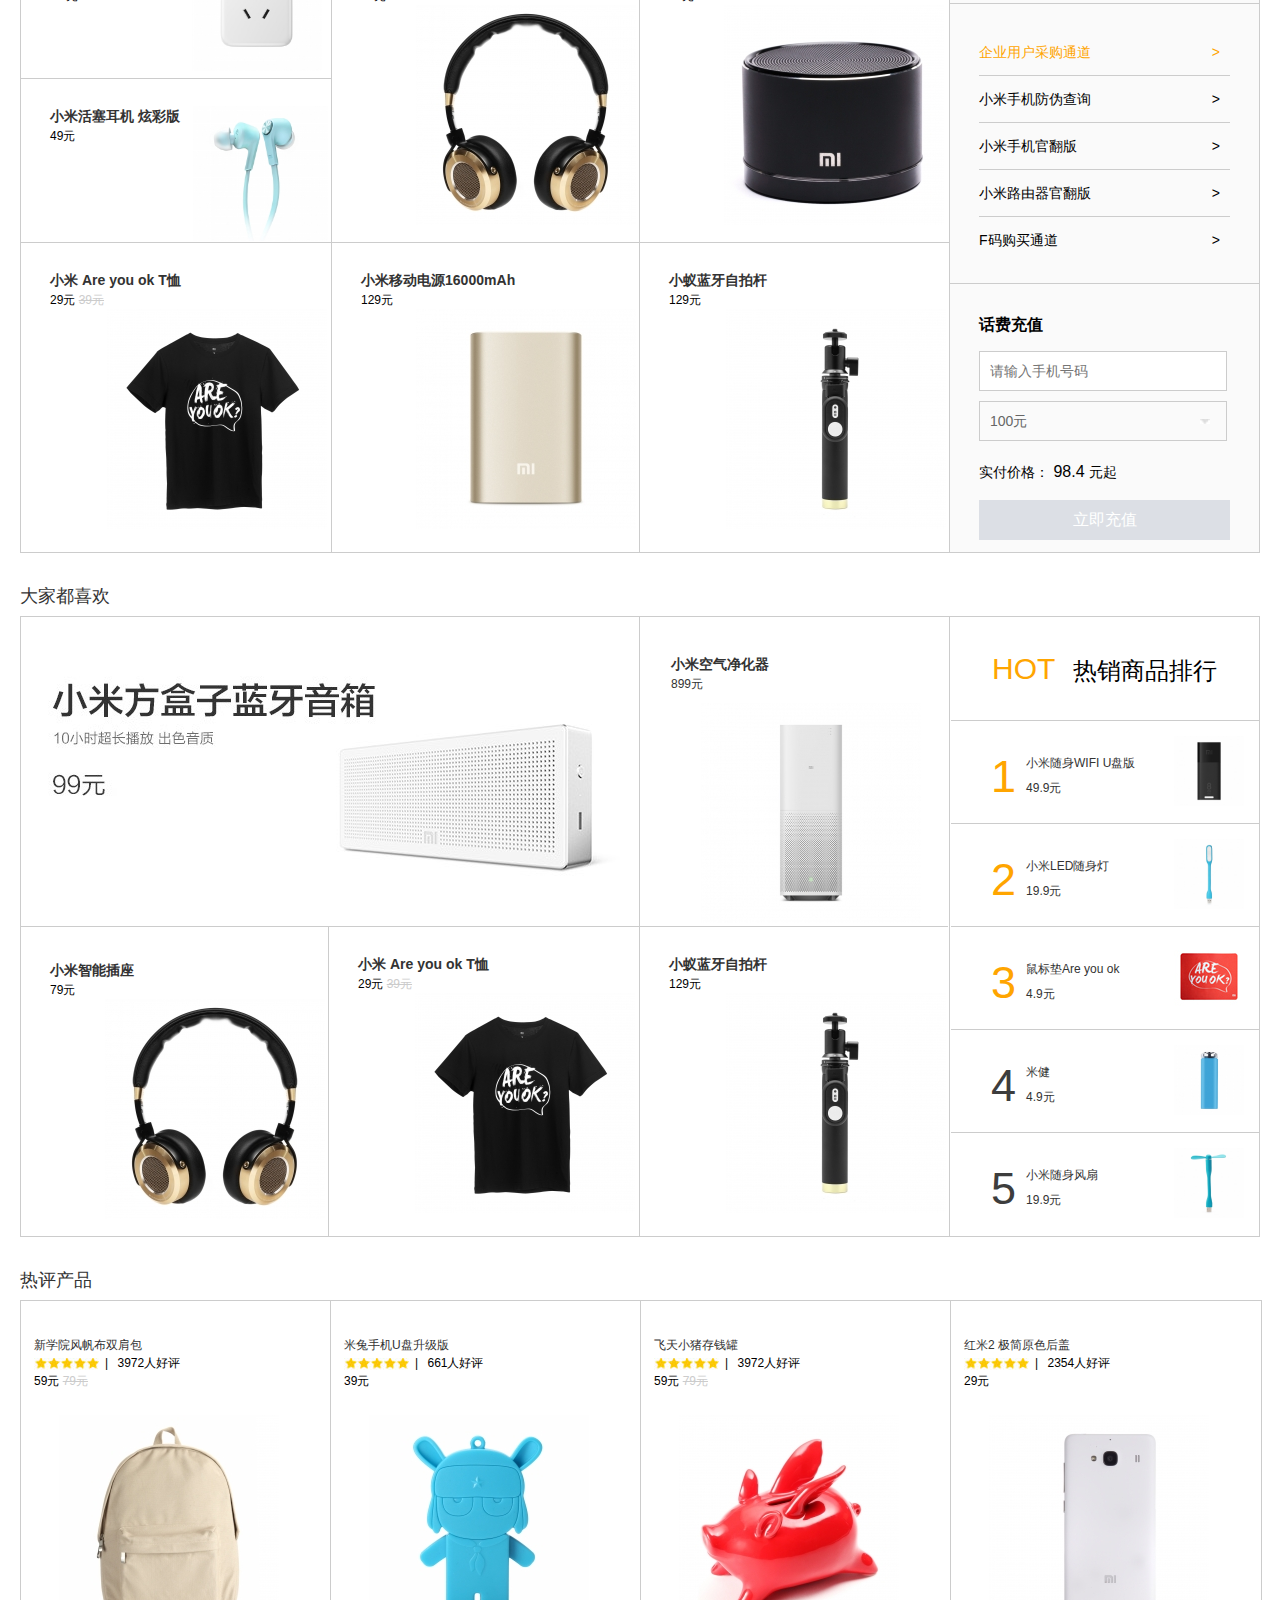
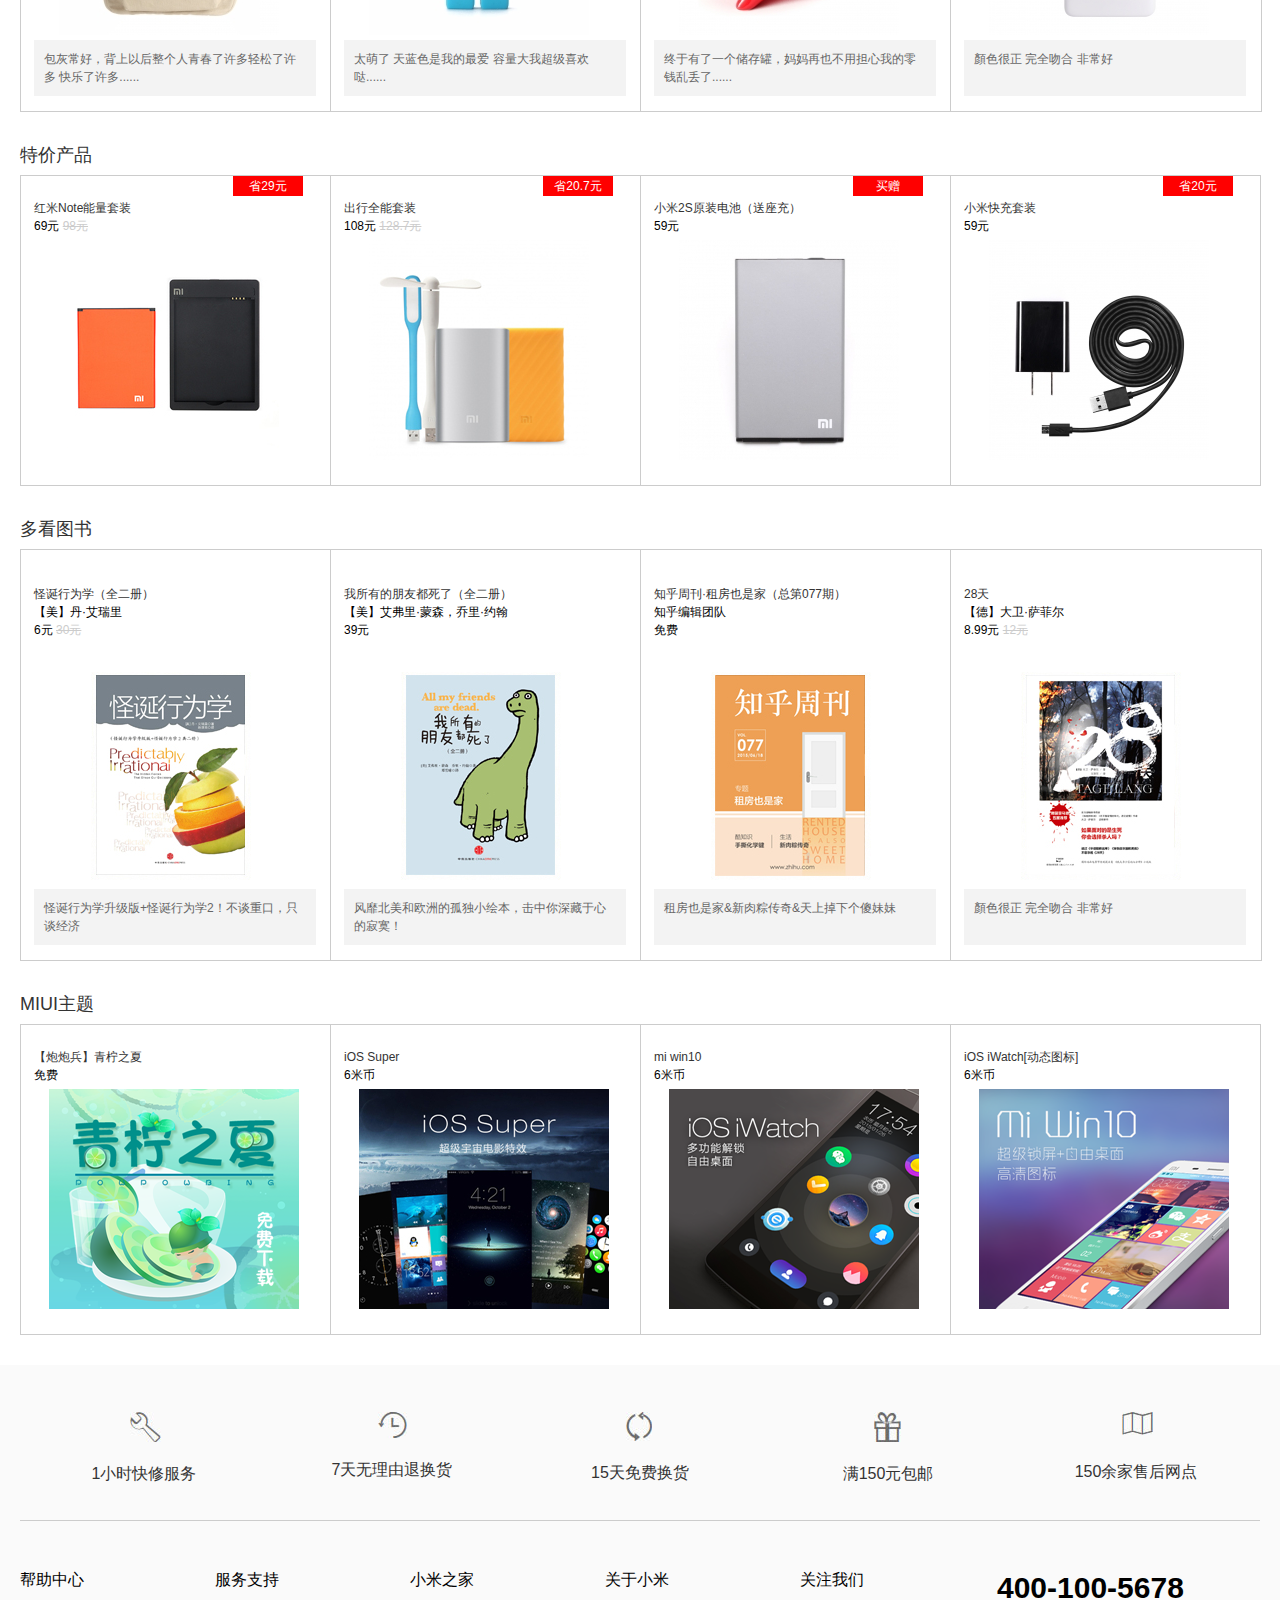
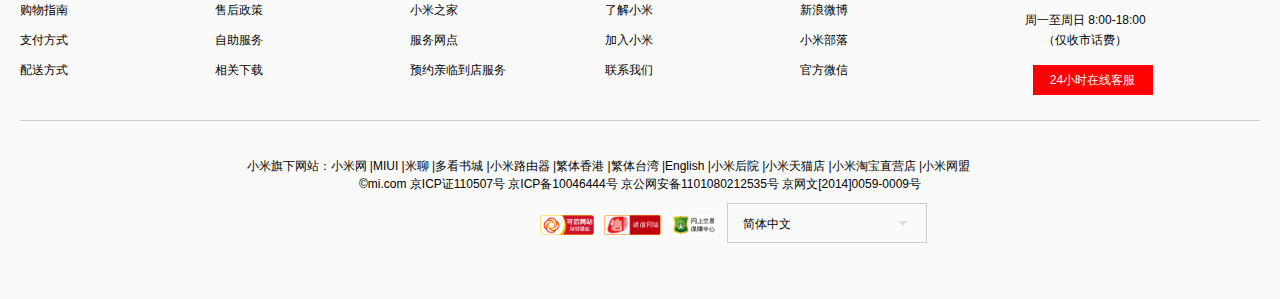
<file: 小米完整02/项目小米/index.html>
<!DOCTYPE html>
<html>
<head lang="en">
    <meta charset="UTF-8">
    <title>小米官网</title>
    <link rel="stylesheet" href="css/index.css" type="text/css">

</head>
<body>
<!--header------------------------------------------------------------>
<header>
    <div id="header">
        <div class="header-top">
            <div class="header-top-left">
                <ul class="header-ul">
                    <li><a href="###">小米网 </a> <span class="sep">|</span></li>
                    <li><a class="emk" href="###">MIUI</a> <span class="sep">|</span></li>
                    <li><a href="###">米聊 </a> <span class="sep">|</span></li>
                    <li><a href="###">游戏 </a> <span class="sep">|</span></li>
                    <li><a href="###">多看阅读 </a> <span class="sep">|</span></li>
                    <li><a href="###">云服务 </a> <span class="sep">|</span></li>
                    <li><a href="###">小米网移动版 </a> <span class="sep">|</span></li>
                    <li><a class="emk" href="###">Select region</a></li>
                </ul>
                <ul class="header-ul-right">
                    <li class="current"><a href="login.html">登录 </a> <span class="sep">|</span></li>
                    <li><a href="register.html">注册</a></li>
                </ul>

            </div>
        </div>
        <div class="header-bottom">
            <div class="header-bottom-center">
                <h1><a href="###"><img src="images/logo.jpg"></a></h1>
                <div class="header-bottom-right">
                    <span class="span-top">6月30日开放购买</span>
                    <input type="text" name="" value="搜索您需要的商品">
                    <ul class="input-div1">
                        <li><a href="###">小米手环</a></li>
                        <li><a href="###">耳机</a></li>
                        <li><a href="###">插线板</a></li>
                    </ul>
                    <input class="span-bottom" type="submit" name="" value="">
                    <a href="###"><div class="header-bottom-right-right ">购物车<div class="gouwu-xianshi">购物车中没有商品，赶紧选购吧！</div></div></a>

                   
                </div>
            </div>
        </div>
    </div>

</header>
<!--header  end------------------------------------------------------------>
<!--nav ------------------------------------------------------------>
<nav id="nav">
    <div class="nav-left">全部商品分类
        <ul class="nav-left-left">
			<!--json拼接li-->
        </ul>
    </div>
    <ul class="nav-right">
        <!--在li里面新增了div-->
        <li><a class="a1" href="###">首页</a></li>
        <li class="sj"><a class="a1 a2" mi="true" href="###">小米手机</a>
            <div class="detail" mi="true">
                <div><a href="#"><img src="images/menu-01.png" width="495" height="200"></a></div>
                <div><a href="#"><img src="images/menu-02.png" width="495" height="200"></a></div>
            </div>
        </li>
        <li class="sj" ><a href="###" mi="true" class="a1 a2">红米</a>
            <div class="detail" mi="true" >
                <div class="one" style="width:329px;"><a href="#"><img src="images/menu-03.png" width="329" height="200"></a></div>
                <div class="one"><a href="#"><img src="images/menu-04.png" width="330" height="200"></a></div>
                <div class="one"><a href="#"><img src="images/menu-05.png" width="330" height="200"></a></div>
            </div>
        </li>
        <li><a class="a1" href="###">小米平板</a></li>
        <li class="sj" ><a class="a1 a2"  mi="true" href="###">小米电视</a>
            <div class="detail" mi="true">
                <div class="one" style="width:329px;"><a href="#"><img src="images/menu-06.png" width="329" height="200"></a></div>
                <div class=" one"><a href="#"><img src="images/menu-07.png" width="330" height="200"></a></div>
                <div class=" one"><a href="#"><img src="images/menu-08.png" width="330" height="200"></a></div>
            </div>
        </li>
        <li class="sj" ><a class="a1 a2" mi="true" href="###">盒子</a>
            <div class="detail" mi="true">
                <div><a href="#"><img src="images/menu01.png" width="495" height="200"></a></div>
                <div><a href="#"><img src="images/menu02.png" width="495" height="200"></a></div>
            </div>
        </li>
        <li class="sj" ><a class="a1 a2"  mi="true" href="###">路由器</a>
            <div class="detail" mi="true">
                <div><a href="#"><img src="images/menu03.png" width="495" height="200"></a></div>
                <div><a href="#"><img src="images/menu04.png" width="495" height="200"></a></div>
            </div>
        </li>
        <li><a class="a1"  href="###">合约机</a></li>
        <li><a class="a1"  href="###">服务</a></li>
        <li><a class="a1"  href="###">社区</a></li>
    </ul>
</nav>
<!--nav  end------------------------------------------------------------>
<!--banner ---------------------------------------------------------------------->
<div id="banner">
    <div class="banner-center">
        <!--banner four------------------------------------------------------------->
        <div class="banner-center-top">
          
            <div class="contR-l"></div>
            <div class="contR-r"></div>
           
            <div class="banner-center-top-width">
                <a href="#"><img src="images/banner01.jpg" width="992" height="420"></a>
                <a href="#"><img src="images/banner02.jpg" width="992" height="420"></a>
                <a href="#"><img src="images/banner03.jpg" width="992" height="420"></a>
                <a href="#"><img src="images/banner04.jpg" width="992" height="420"></a>
                <a href="#"><img src="images/banner05.jpg" width="992" height="420"></a>
            </div>
            <ul class="banner-ul">
                <li class="current">1</li>
                <li>2</li>
                <li>3</li>
                <li>4</li>
                <li>5</li>
            </ul>
        </div>
        <div class="banner-center-bottom">
            <div><img src="images/banner-b01.jpg" width="330" height="170"></div>
            <div><img src="images/banner-b02.jpg" width="330" height="170"></div>
            <div class="current"><img src="images/banner-b03.jpg" width="330" height="170"></div>
        </div>

    </div>
</div>
<!--banner end---------------------------------------------------------------------->

<!--conten ---------------------------------------------------------------------->
<div id="con">
    <!--conten  one---------------------------------------------------------------------->
    <div class="con-top">
        <div class="con-t"><h2>小米手机单品</h2><a href="###">根据机型选配件</a>
        </div>
        <div class="con-top-right">
            <span class="con-top-right-left current">&lt;</span>
            <span class="con-top-right-right">&gt;</span>
        </div>
    </div>
    <div class="con-bottom">
        <div class="con-bottom-wid">
            <div class="con-bottom-big" style="width:311px"><div class="con-bottom-bor"><a href="#"><img src="images/con-one01.jpg" width="220" height="220"><h3>小蚁智能摄像机</h3><p>能看能听能说，手机远程观看</p></a></div></div>
            <div class="con-bottom-big"><div class="con-bottom-bor"><a href="#"><img src="images/con-one02.jpg" width="220" height="220"><h3>小米移动电源10000mAh</h3><p>松下/LG高密度进口电芯</p></a></div></div>
            <div class="con-bottom-big"><div class="con-bottom-bor"><a href="#"><img src="images/con-one-03.jpg" width="220" height="220"><h3>小米插座</h3><p>安全高效美观</p></a></div></div>
            <div class="con-bottom-big"><div class="con-bottom-bor"><a href="#"><img src="images/con-one04.jpg" width="220" height="220"><h3>小米盒子增强版 1G</h3><p>首款4K超高清网络机顶盒</p></a></div></div>

            <div class="con-bottom-big" style="width:311px"><div class="con-bottom-bor"><a href="#"><img src="images/con-tow01.jpg" width="220" height="220"><h3>小蚁智能摄像机</h3><p>能看能听能说，手机远程观看</p></a></div></div>
            <div class="con-bottom-big"><div class="con-bottom-bor"><a href="#"><img src="images/con-five03.jpg" width="220" height="220"><h3>小米移动电源10000mAh</h3><p>松下/LG高密度进口电芯</p></a></div></div>
            <div class="con-bottom-big"><div class="con-bottom-bor"><a href="#"><img src="images/con-three02.jpg " width="220" height="220"><h3>小米插座</h3><p>安全高效美观</p></a></div></div>
            <div class="con-bottom-big"><div class="con-bottom-bor"><a href="#"><img src="images/con-tow02.jpg" width="220" height="220"><h3>小米盒子增强版 1G</h3><p>首款4K超高清网络机顶盒</p></a></div></div>
        </div>
    </div>
    <!--conten  tow---------------------------------------------------------------------->
    <div class="con-top">
        <div class="con-t"><h2>新品上架</h2>
        </div>
        <div class="con-top-right">
            <a href="###">更多 &gt;</a>
        </div>
    </div>
    <div class="con-bottom-tow">
        <!--conten  tow left---------------------------------------------------------------------->

        <div class="con-bottom-tow-left">
            <div class="con-bottom-tow-left-one">
                <div class="con-bor  current">
                    <a href="#">
                        <img src="images/con-tow01.jpg" width="620" height="310">
                    </a>
                </div>
            </div>
            <div class="con-bottom-tow-left-tow">
                <div class="con-tow-bor  current">
                    <a href="#">
                        <h3>小米空气净化器</h3>
                        <span>899元</span>
                        <a href="#"><img src="images/con-tow02.jpg" width="220" height="220"></a>
                    </a>
                </div>
            </div>
            <div class="big-three">
                <div class="con-bottom-tow-left-three">
                    <div class="con-three-bor  current">
                        <div class="con-bottom-tow-left-three-left">
                            <a href="#">
                                <h3>小米智能插座</h3></a>
                            <span>79元</span>
                        </div>
                        <a href="#">
                            <img src="images/con-tow03.jpg" width="130" height="130">
                        </a>
                    </div>
                </div>
                <div class="con-tow-six ">
                    <div class="con-six-bor current">
                        <div class="con-six-left">
                            <a href="#">
                                <h3>小米活塞耳机 炫彩版</h3></a>
                            <span>49元</span>
                        </div>
                        <a href="#"><img src="images/con-tow05.jpg" width="135" height="135">
                        </a>
                    </div>
                </div>

            </div>
            <div class="con-tow-four ">
                <div class="con-four-bor current"><div class="con-four-bor-left">
                    <a href="#">
                        <h3>小米智能插座</h3></a>
                    <span>79元</span>
                </div>
                    <a href="#"><img src="images/con-tow04.jpg" width="220" height="220"></a></div>
            </div>
            <div class="con-tow-five">
                <div class="con-four-bor  current">
                    <div class="con-four-bor-left">
                        <a href="#">
                            <h3>小米智能插座</h3></a>
                        <span>79元</span>
                    </div>
                    <a href="#"><img src="images/con-tow06.jpg" width="220" height="220"></a></div>
            </div>
            <div class="con-tow-seven">
                <div class="con-seven-bor  current">
                    <div class="con-four-bor-left">
                        <a href="#">
                            <h3>小米 Are you ok T恤</h3></a>
                        <span>29元 <s style="color:#ccc">39元</s></span>
                    </div>
                    <a href="#"><img src="images/con-tow07.jpg" width="220" height="220"></a>
                </div>
            </div>
            <div class="con-tow-seven"  style="width:307px;">
                <div class="con-seven-bor  current" style="width:275px;">
                    <div class="con-four-bor-left">
                        <a href="#">
                            <h3>小米移动电源16000mAh</h3></a>
                        <span>129元</span>
                    </div>
                    <a href="#"><img src="images/con-tow08.jpg" width="220" height="220"></a>
                </div>
            </div>
            <div class="con-tow-seven"  style="width:309px; border-right:none">
                <div class="con-seven-bor  current" style="width:277px;">
                    <div class="con-four-bor-left">
                        <a href="#">
                            <h3>小蚁蓝牙自拍杆</h3></a>
                        <span>129元</span>
                    </div>
                    <a href="#"><img src="images/con-tow09.jpg" width="220" height="220"></a>
                </div>
            </div>
            <!--con  tow left  ent---------------------------------------------------------------------->
        </div>
        <!--con tow right---------------------------------------------------------------------->
        <div class="con-right">
            <div class="con-right-one">
                <a class="left" href="###"><h3>安卓机皇现货购买</h3>中信白金卡专享<br>2999元</a>
                <a class="right" href="#"><img src="images/con-toe-right01.jpg" width="100" height="100"></a>
            </div>
            <div class="con-right-one">
                <a class="left" href="###"><h3>特惠配件装</h3>手机必备配件组合购买<br>实惠更优惠</a>
                <a class="right" href="#"><img src="images/con-tow-right03.jpg" width="100" height="100"></a>
            </div>
            <div class="con-right-one">
                <a class="left" href="###"><h3>49元自拍神器</h3>蓝牙无线连接，仅150克<br>雷总同款自拍杆</a>
                <a class="right" href="#"><img src="images/con-tow-right02.jpg" width="100" height="100"></a>
            </div>
            <ul class="con-right-four">
                <li class="current">企业用户采购通道<span>&gt;</span></li>
                <li>小米手机防伪<span>&gt;</span>查询</li>
                <li>小米手机官翻版<span>&gt;</span></li>
                <li>小米路由器官<span>&gt;</span>翻版</li>
                <li class="currentt">F码购买通<span>&gt;</span>道</li>
            </ul>
            <div class="con-right-five">
                <h3>话费充值</h3>
                <input type="rel" name="" placeholder="请输入手机号码">
               <div class="mary"><div class="pic">100元</div>
               	<div class="mary-all">
                	<div class="mary-center mary-top current">100元</div>
                    <div class="mary-center">50元</div>
                    <div class="mary-center">30元</div>
                </div>
               </div>
                <p>实付价格：<span> 98.4 </span>元起</p>
                <div class="chong">立即充值</div>
            </div>

        </div>
        <!--con tow left  ent---------------------------------------------------------------------->
    </div>
    <!--con  tow end---------------------------------------------------------------------->
    <!--conten  three left---------------------------------------------------------------------->
    <div class="con-top">
        <div class="con-t"><h2>大家都喜欢</h2>
        </div></div>
        <div class="con-bottom-three">
        <div class="con-bottom-three-left">
            <div class="con-bottom-tow-left-one">
                <div class="con-bor  current">
                    <a href="#">
                        <img src="images/con-tow01.jpg" width="620" height="310">
                    </a>
                </div>
            </div>
            <div class="con-bottom-tow-left-tow">
                <div class="con-tow-bor  current">
                    <a href="#">
                        <h3>小米空气净化器</h3>
                        <span>899元</span>
                        <a href="#"><img src="images/con-tow02.jpg" width="220" height="220">
                  </a>
                </div>
            </div>

            <div class="con-tow-four ">
                <div class="con-four-bor current"><div class="con-four-bor-left">
                    <a href="#">
                        <h3>小米智能插座</h3></a>
                    <span>79元</span>
                </div>
                    <a href="#"><img src="images/con-tow04.jpg" width="220" height="220"></a></div>
            </div>

            <div class="con-tow-seven">
                <div class="con-seven-bor  current">
                    <div class="con-four-bor-left">
                        <a href="#">
                            <h3>小米 Are you ok T恤</h3></a>
                        <span>29元 <s style="color:#ccc">39元</s></span>
                    </div>
                    <a href="#"><img src="images/con-tow07.jpg" width="220" height="220"></a>
                </div>
            </div>

            <div class="con-tow-seven"  style="width:307px; border-right:none">
                <div class="con-seven-bor  current" style="width:277px;">
                    <div class="con-four-bor-left">
                        <a href="#">
                            <h3>小蚁蓝牙自拍杆</h3></a>
                        <span>129元</span>
                    </div>
                    <a href="#"><img src="images/con-tow09.jpg" width="220" height="220"></a>
                </div>
            </div>
        </div>
<!--con  three right---------------------------------------------------------------------->
	<ul class="con-three-right">
    	<li class="ul-li-one"><span>HOT </span> 热销商品排行</li>
        <li><a href="#"><span>1</span><p>小米随身WIFI U盘版<br>49.9元</p></a><img src="images/con-three02.jpg" width="70" height="70"></li>
        <li><a href="#"><span>2</span><p>小米LED随身灯<br>19.9元</p></a><img src="images/con-three01.jpg" width="70" height="70"></li>
        <li><a href="#"><span>3</span><p>鼠标垫Are you ok<br>4.9元</p></a><img src="images/con-three04.jpg" width="70" height="70"></li>
        <li><a href="#"><span class="span-color">4</span><p>米健<br>4.9元</p></a><img src="images/con-three03.jpg" width="70" height="70"></li>
        <li style="border-bottom:0"><a href="#"><span  class="span-color">5</span><p>小米随身风扇<br>19.9元</p></a><img src="images/con-three05.jpg" width="70" height="70"></li>
    
    </ul>
     </div>
<!--con  three left  ent---------------------------------------------------------------------->
<!--con  four star-------------------------------------------------------------------------------------------->
	 <div class="con-top">
        <div class="con-t"><h2>热评产品</h2>
        </div>
      </div>
      <div class="con-four">
      	<div>
        	<div class="con-four-bor0">
            	<p><a href="#">新学院风帆布双肩包</a><br>
                	<span class="xingxing"></span> <span class="shu">|</span> <span>3972人好评<br>
59元 <s> 79元</s></span>
				</p>
             <a href="#"><img src="images/con-four02.jpg" width="220" height="220"> </a>
             <span class="con-four-bor0-span">包灰常好，背上以后整个人青春了许多轻松了许多 快乐了许多......</span>
             </div>
        </div>
        <div><div class="con-four-bor0"><p><a href="#">米兔手机U盘升级版</a><br>
                	<span class="xingxing"></span> <span class="shu">|</span> <span>661人好评<br>
39元</span>
				</p>
            <a href="#"><img src="images/con-four03.jpg" width="220" height="220"></a> <span class="con-four-bor0-span">太萌了 天蓝色是我的最爱 容量大我超级喜欢哒......</span></div></div>
        <div><div class="con-four-bor0"><p><a href="#">飞天小猪存钱罐</a><br>
                	<span class="xingxing"></span> <span class="shu">|</span> <span>3972人好评<br>
59元 <s> 79元</s></span>
				</p>
             <a href="#"><img src="images/con-four01.jpg" width="220" height="220"> </a><span class="con-four-bor0-span">终于有了一个储存罐，妈妈再也不用担心我的零钱乱丢了......</span></div></div>
        <div class="current"><div class="con-four-bor0"><p><a href="#">红米2 极简原色后盖</a><br>
                	<span class="xingxing"></span> <span class="shu">|</span> <span>2354人好评<br>
29元</span>
				</p>
             <a href="#"><img src="images/con-four04.jpg" width="220" height="220"></a> <span class="con-four-bor0-span">顏色很正 完全吻合 非常好</span></div></div>
      </div>
      
<!--con  four end-------------------------------------------------------------------------------------------->
<!--con  five-------------------------------------------------------------------------------------------->

		<div class="con-top">
        <div class="con-t"><h2>特价产品</h2>
        </div>
      </div>
      <div class="con-five-bottom">
      <div>
      	<div class="con-four-bor0">
        	<span class="color">省29元</span>
            	<p><a href="#">红米Note能量套装</a><br>
                	<span>
69元 <s> 98元</s></span>
				</p>
             <a href="#"><img src="images/con-five01.jpg" width="220" height="220"> </a></div>
             </div>
        <div><div class="con-four-bor0">
        	<span class="color">省20.7元</span>
       	  <p><a href="#">出行全能套装</a><br>
                	<span>
108元 <s> 128.7元</s></span>
				</p>
             <a href="#"><img src="images/con-five05.jpg" width="220" height="220"></a> </div></div>
        <div><div class="con-four-bor0">
        	<span class="color">买赠</span>
       	  <p><a href="#">小米2S原装电池（送座充）</a><br>
                	<span>
59元</span>
				</p>
             <a href="#"><img src="images/con-five02.jpg" width="220" height="220"></a> </div></div>
        <div><div class="con-four-bor0">
        	<span class="color">省20元</span>
       	  <p><a href="#">小米快充套装</a><br>
                	<span>
59元</span>
				</p>
             <a href="#"><img src="images/con-five03.jpg" width="220" height="220"></a> </div></div>
      </div>
<!--con  five end-------------------------------------------------------------------------------------------->
<!--con  six-------------------------------------------------------------------------------------------->

  <div class="con-top">
        <div class="con-t"><h2>多看图书</h2>
        </div>
      </div>
      <div class="con-four">
      	<div>
       	  <div class="con-four-bor0">
           	<p><a href="#">怪诞行为学（全二册）</a><br>
                	<span>【美】丹·艾瑞里</span> <span><br>

6元 <s> 30元</s></span>
			  </p>
            <a href="#"><img src="images/con-six01.jpg" width="220" height="220"> </a>
            <span class="con-four-bor0-span">怪诞行为学升级版+怪诞行为学2！不谈重口，只谈经济</span>
            </div>
        </div>
        <div><div class="con-four-bor0"><p><a href="#">我所有的朋友都死了（全二册）</a><br>
       	  <span>【美】艾弗里·蒙森，乔里·约翰</span><span><br>

39元</span>
				</p>
            <a href="#"><img src="images/con-six03.jpg" width="220" height="220"></a> <span class="con-four-bor0-span">风靡北美和欧洲的孤独小绘本，击中你深藏于心的寂寞！</span></div></div>
        <div><div class="con-four-bor0"><p><a href="#">知乎周刊·租房也是家（总第077期）</a>
                	<span=>知乎编辑团队</span><span><br>
免费</span>
				</p>
             <a href="#"><img src="images/con-six04.jpg" width="220" height="220"> </a><span class="con-four-bor0-span">租房也是家&新肉粽传奇&天上掉下个傻妹妹</span></div></div>
        <div class="current"><div class="con-four-bor0"><p><a href="#">28天</a><br>
       	  <span>【德】大卫·萨菲尔</span><span><br>

8.99元 <s> 12元</s></span>
				</p>
             <a href="#"><img src="images/con-six02.jpg" width="220" height="220"></a> <span class="con-four-bor0-span">顏色很正 完全吻合 非常好</span></div></div>
      </div>
<!--con  six end-------------------------------------------------------------------------------------------->
<!--con  seven -------------------------------------------------------------------------------------------->
      <div class="con-top">
        <div class="con-t"><h2>MIUI主题</h2>
        </div>
      </div>
      <div class="con-five-bottom">
      <div>
      	<div class="con-four-bor0">

       	  <p><a href="#">【炮炮兵】青柠之夏</a><br>
                	<span>
免费</span>
				</p>
             <a href="#"><img class="margin" src="images/con-sevent01.png" width="250" height="220"> </a></div>
        </div>
        <div><div class="con-four-bor0">
       	  <p><a href="#">iOS Super</a><br>
                	<span>
6米币</span>
				</p>
             <a href="#"><img class="margin" src="images/con-sevent02.jpg" width="250" height="220"></a> </div></div>
        <div><div class="con-four-bor0">
       	  <p><a href="#">mi win10</a><br>
                	<span>
6米币</span>
				</p>
             <a href="#"><img class="margin" src="images/con-sevent04.png" width="250" height="220"></a> </div></div>
        <div><div class="con-four-bor0">
       	  <p><a href="#">iOS iWatch[动态图标]</a><br>
                	<span>
6米币</span>
				</p>
             <a href="#"><img  class="margin"src="images/con-sevent03.png" width="250" height="220"></a> </div></div>
      </div>
<!--con  seven end-------------------------------------------------------------------------------------------->
</div>
<!--con end---------------------------------------------------------------------->
<!--footer------------------------------------------------------------------>
	<div id="footer">
    	<ul class="footer">
        	<li><a href="#"><i><img src="images/footer-01.jpg" width="31" height="30"></i><span>1小时快修服务</span></a></li>
            <li><a href="#"><i><img src="images/footer-02.jpg" width="29" height="26"></i><span>7天无理由退换货</span></a></li>
            <li><a href="#"><i><img src="images/footer-03.jpg" width="26" height="29"></i><span>15天免费换货</span></a></li>
            <li><a href="#"><i><img src="images/footer-04.jpg" width="27" height="30"></i><span>满150元包邮</span></a></li>
            <li><a href="#"><i><img src="images/footer-05.jpg" width="31" height="23"></i><span class="mar">150余家售后网点</span></a></li>
        </ul>
        <div class="footer-bottom">
        	<ul class="footer-bottom-one">
            	<li class="footer-bottom-one-tt">帮助中心</li>
                <li>购物指南</li>
                <li>支付方式</li>
                <li>配送方式</li>
            </ul>
            <ul class="footer-bottom-one">
            	<li class="footer-bottom-one-tt">服务支持</li>
                <li>售后政策</li>
                <li>自助服务</li>
                <li>相关下载</li>
            </ul>
            <ul class="footer-bottom-one">
            	<li class="footer-bottom-one-tt">小米之家</li>
                <li>小米之家</li>
                <li>服务网点</li>
                <li>预约亲临到店服务</li>
            </ul>
            <ul class="footer-bottom-one">
            	<li class="footer-bottom-one-tt">关于小米</li>
                <li>了解小米</li>
                <li>加入小米</li>
                <li>联系我们</li>
            </ul>
            <ul class="footer-bottom-one">
            	<li class="footer-bottom-one-tt">关注我们</li>
                <li>新浪微博</li>
                <li>小米部落</li>
                <li>官方微信</li>
            </ul>
            <div class="footer-bottom-one">
            	<p>400-100-5678</p>
                <span>周一至周日 8:00-18:00<br>
					（仅收市话费）</span>
					<a href="#">24小时在线客服</a>
            </div>
        
        </div>
        <div class="footer-xiaomi">
        	<ul>
            	<li>小米旗下网站： </li>
                <li>小米网 | </li>
                <li>MIUI | </li>
                <li>米聊 | </li>
                <li>多看书城 | </li>
                <li>小米路由器 | </li>
                <li>繁体香港 | </li>
                <li>繁体台湾 | </li>
                <li>English | </li>
                <li>小米后院 | </li>
                <li>小米天猫店 | </li>
                <li>小米淘宝直营店 | </li>
                <li>小米网盟</li>
            </ul><br>

            <P>©mi.com 京ICP证110507号 京ICP备10046444号 京公网安备1101080212535号 京网文[2014]0059-0009号</P>
            <div>
                <div>
                <img src="images/F03.png" width="54" height="20"> <img src="images/F01.gif" width="57" height="20"> <img src="images/F02.jpg" width="46" height="20"><span class="footer-span">简体中文</span></div>
				
            </div>
        </div>
    </div>
    
<!--footer end------------------------------------------------------------------>
<!-------返回顶部------->
    <span class="fanhui"></span>
</body>
</html>

<script type="text/javascript" src="js/jquery-1.7.2.min.js"></script>
<script src="js/JSON.js "></script>
<script src="js/DOM.js"></script>
<script src="js/tools.js"></script>
<script src="js/tween.js "></script>
<script src="js/index.js"></script>

<script>
 $(".nav-left-left li").mouseover(function(){
        $(this).children("nav-left-left-one").css({"border-left":"3px solid red","background":"#ccc"});
        $(this).children(".nav-left-float").css("display","block");
    })
    $(".nav-left-left li").mouseout(function(){
        $(this).children("nav-left-left-one").css({"border-left":"3px solid #fff","background":"#fff"});
        $(this).children(".nav-left-float").css("display","none");
    })
	
    /*nav左侧显示菜单*/
    qzq.show();
    var ul = DOM.getElesByClass ("nav-left-left")[0];
    var lis=DOM.children(ul,"li");
    for(var i=0;i<lis.length;i++){
        var cur=lis[i];
        var oDiv=DOM.children(cur,"div")[0];
        oDiv.index=i;
        cur.onmousemove=function(){
            for(var i=0;i<lis.length;i++){
                var od=DOM.children (lis[i],"div")[1];
                od.style.display="none";
                DOM.removeClass (DOM.children (lis[i],"div")[0],"cur-q");
            }
            var od1=DOM.children (this,"div")[1];
            od1.style.display="block";
            DOM.addClass (DOM.children (this,"div")[0],"cur-q");
            var ul1=DOM.children (od1,"ul")[0];
            var lis1=DOM.children (ul1,"li");
            for(var i=0;i<lis1.length;i++){
                var cur1=lis1[i];
                cur1.index=i;
                cur1.onmouseover=function(){
                    for(var i=0;i<lis1.length;i++){
                        lis1[i].style.background="#fff";
                    }
                    this.style.background="#ccc";
                };
                cur1.onmouseout=function(){
                    for(var i=0;i<lis1.length;i++){
                        lis1[i].style.background="#fff";
                    }
                }
            }
        };
        cur.onmouseout=function(){
            for(var i=0;i<lis.length;i++){
                var od=DOM.children (this,"div")[1];
                od.style.display="none";
            }
            DOM.removeClass (DOM.children (this,"div")[0],"cur-q");
        }
        }
    /*nav显示菜单 end*/

    /*banner右边的图片轮播 */
    qzq.banner_auto();
    var oDiv=DOM.getElesByClass("banner-center-top")[0];
    var oDivL=DOM.children (oDiv,"div")[0];
    var oDivR=DOM.children (oDiv,"div")[1];
    var oUl=DOM.children (oDiv,"ul")[0];
    var olis=DOM.children (oUl,"li");
    oDivL.onclick=qzq.leftClick;
    oDivR.onclick=qzq.rightClick;
    oDiv.onmouseover=function() {
        if (qzq.oDiv_timer) {
            clearInterval(qzq.oDiv_timer);
            qzq.oDiv_timer = null;
        }
    }
    oDiv.onmouseout=function(){
        if(!qzq.oDiv_timer ) {
            qzq.oDiv_timer = setInterval(qzq.banner_auto, 3000);
        }
    }
    for(var i=0;i<olis.length;i++){
        var cur=olis[i];
        cur.style.cursor="pointer";
        cur.index=i;
        cur.onclick=function(){
            qzq.liClick.call(this);
        }
    }
    /*banner右边的图片轮播 end*/

    /*con  左右切换*/
    qzq.con_auto();
    var con=document.getElementById("con");
    var inner=DOM.getElesByClass ("con-top-right",con)[0];
    var l=DOM.children(inner,"span")[0];
    var r=DOM.children(inner,"span")[1];
	
    l.onclick=qzq.conLeft ;
    r.onclick=qzq.conRight ;

    /*nav 右侧横向菜单下拉显示***/
    var tool = new Tool;
    var oA2 = tool.getElementsByClass("a2");
    var oDetail = tool.getElementsByClass("detail");
    var oLis=tool.getElementsByClass("sj");


    for(var i=0; i<oLis.length;i++){
        (function(i){
            oLis[i].onmouseover=function(){
                oDetail[i].style.display="block"
            };
            oLis[i].onmouseout=function(){
                oDetail[i].style.display="none"
            }
        })(i)
    }

   /* function move(tar) {
        var that = this;
        _move();
        function _move() {

            var ch = tool.getCss("height", that);
            if (ch > tar) {
                if (ch - 10 <= tar) {
                    tool.setCss(that, "height", tar);
                    return;
                }
                tool.setCss(that, "height", ch -10);
            } else if (ch < tar) {
                if (ch + 10 >= tar) {
                    tool.setCss(that, "height", tar);
                    return;
                }
                tool.setCss(that, "height", ch + 200);
            } else {
                return;
            }
            that.timer = window.setTimeout(_move, 10);
        }
    }*/
    /*nav 右侧横向菜单下拉显示***/


    /*搜索框鼠标滑过变色**********************************************/
    $(".header-bottom-right input,.input-div1 a,.input-div1 li").mouseenter(function(e) {
        $(".span-bottom").css({"background":" url(images/bianse.png)","border":"none"})
    });
    $(".header-bottom-right input,.input-div1 a.input-div1 li").mouseout(function(e) {
        $(".span-bottom").css({"background":" url(images/bigjing.jpg)","border":"1px solid #ccc"})
    });
    /*鼠标经过购物车*******************************************************/

    $(".header-bottom-right-right,.gouwu-xianshi").mouseenter(function(e){
        //alert("ok");
        $(".header-bottom-right-right").addClass("gouwu-change");
        $(".gouwu-xianshi").css({"display":"block"})
    });
    $(".header-bottom-right-right").mouseout(function(e){
        $(this).removeClass("gouwu-change");
        $(".gouwu-xianshi").css({"display":"none"})

    });
   

/*返回顶*************************************************************/
var ele=tool.getElementsByClass("fanhui")[0];
var timer=null;
window.onscroll=function(){
	var h=document.documentElement.scrollTop||document.body.scrollTop
	var winBottom=(document.documentElement.clientHeight||document.body.clientHeight)*2;
	if(h>winBottom){
		ele.style.display="block"
	}else{
		ele.style.display="none"
	}
}
ele.onclick=function(){
	document.body.scrollTop-=100
	 timer=window.setTimeout(arguments.callee,20)
	if(document.body.scrollTop===0){
		clearTimeout(timer)
		}
	}
	












	

</script>
</file>
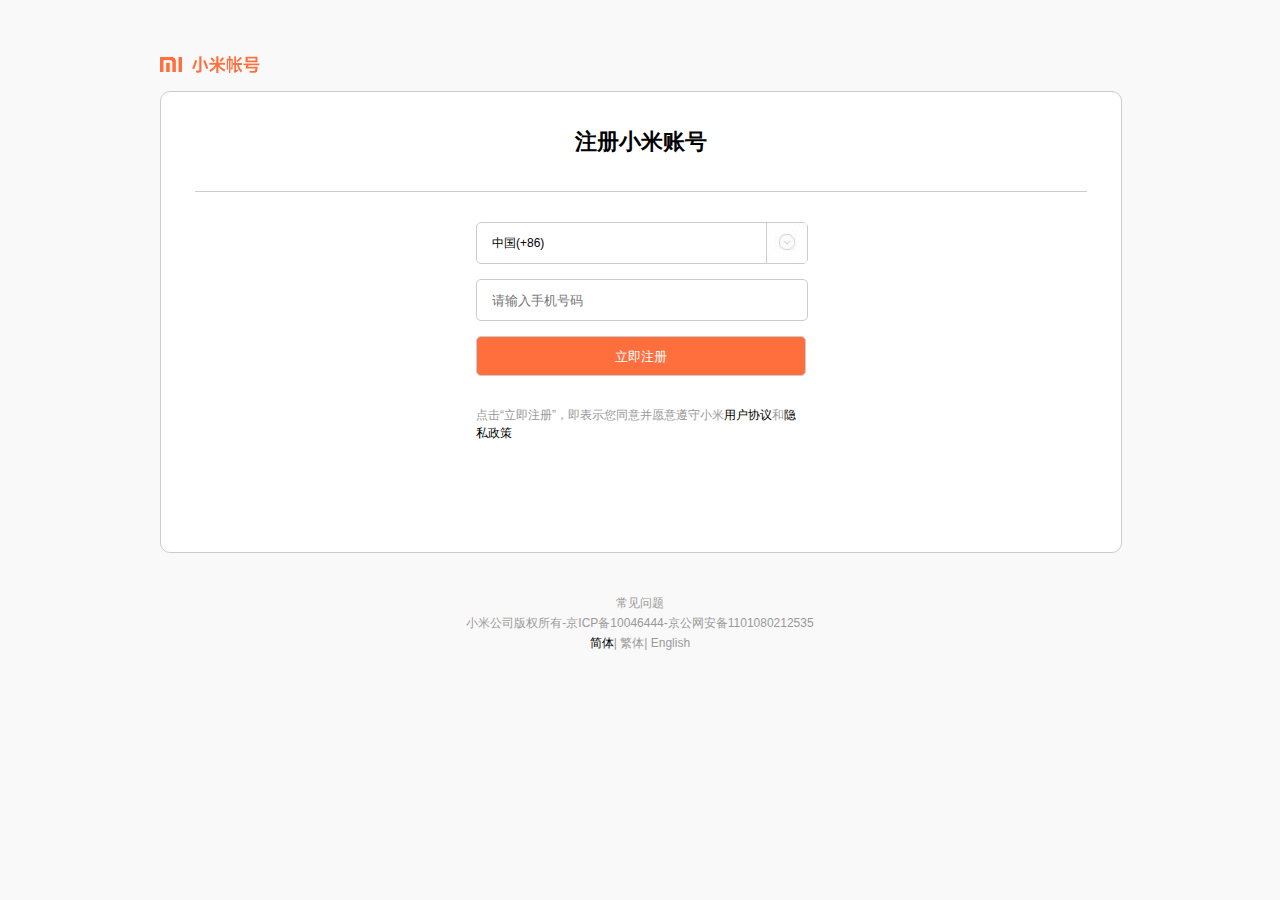
<file: 小米完整02/项目小米/register.html>
<!doctype html>
<html>
<head>
<meta charset="utf-8">
<title>无标题文档</title>
<link rel="stylesheet" href="css/register.css" type="text/css">
</head>

<body>
<div id="register">
	<h1><a href="#"><img src="images/n-logo.png" width="112" height="31"></a></h1>
    <div class="register-input">
    	<div class="register-top">注册小米账号</div>
        <div class="register-ccenter-one"><span>中国(+86)</span><i></i></div>
        <div class="register-ccenter-one">
        	<label class="label-one">
            	<input id="one" type="tel" name="" placeholder="请输入手机号码">
            </label>
           
        </div>
         <span id="emailError"></span>

         <input class="change" type="submit" name="" value="立即注册">
         <p>点击“立即注册”，即表示您同意并愿意遵守小米<span>用户协议</span>和<span>隐<br>
私政策</span></p>
    </div>
    <div class="last">常见问题<br>
小米公司版权所有-京ICP备10046444-京公网安备1101080212535
<span>简体</span>| 繁体| English</div>
</div>
</body>
</html>
<script type="text/javascript">

    String.prototype.myTrim = function () {
        return this.replace(/(^\s*|\s*$)/g, "");
    };
    var oEmail = document.getElementById("one");
    var oSpan = document.getElementById("emailError");
    oEmail.onkeyup = function () {
        var val = this.value.myTrim();
        check(val);
    }
    function check(val) {
   
		var reg2=/^1[32478]\d{9}$/;
        if (!reg2.test(val)){
            oSpan.innerHTML = "您输入的手机格式有误！";
            oSpan.className = "";
        } else {
            oSpan.innerHTML = "输入正确！";
            oSpan.className = "c";
        }
    }







</script>
</file>
<file: 国美/css/style.css>
/* CSS Document */
/*总体------------------------------*/
body,div,p,span,ul,li,h1,h2,h3,h4,ol,dl,dt,dd,img,a,input,textarea{ padding:0; margin:0; list-style:none; border:0;}
body{font-size:12px;color:#5e5e5e;font-family:"宋体";}
a:link,a:visited{color:#5e5e5e;text-decoration:none;}
a:hover{color:#cc0000;text-decoration:underline;}
input:focus {outline:none;}

/*top_ad--------------------------------*/
#top_ad{height:40px;width:100%;margin:0 auto;background:#136fd2;text-align:center;}
/*bar-------------------------------------*/
#bar{height:30px;background:#f3f3f3;}
#bar dl{width:1200px;height:30px;margin:0 auto;}
#bar dt{width:150px;height:30px;float:left;}
#bar dt li{float:left;line-height:2.5em;}
#bar dt .li01{text-align:center;background:url(../images/bar_r1_c1.png) no-repeat 0px 6px;padding-left:22px;padding-right:11px;}
#bar dt .li02{text-align:center;background:url(../images/bar_r2_c3.png) no-repeat 0px 8px;padding-left:15px;}
audio{background:#000; position:absolute; z-index:99999}
#bar dd{width:727px;height:30px;float:right;}
#bar dd li{float:left;line-height:2.5em;margin-right:13px;}
#bar dd .li03{color:#a5a5a5;}
#bar dd .li04{background:url(../images/bar_r2_c3.png) no-repeat 0px 8px;padding-left:15px;}
#bar dd .li05{ position:relative;background:url(../images/bar_r3_c5.png) no-repeat 65px 12px;padding-right:15px;padding-left:15px;margin-left:1;}
#bar dd .li06{background:url(../images/bar_r2_c3.png) no-repeat 0px 8px;padding-left:15px;}
#bar dd .li61{margin-right:10px;}
#bar dd .li07{position:relative;background:url(../images/bar_r3_c5.png) no-repeat 65px 12px;padding-right:15px;padding-left:15px;margin-left:1;}
#bar dd .li08{padding-right:0px;margin-right:0px;margin-left:5px;}
#bar dd .li08 a:link,#bar dd .li08 a:visited{color:#0066cc;text-decoration:none;}
#bar dd .li08 a:hover{color:#0066cc;text-decoration:underline;}
.wodeguomei{width:296px;height:130px;background:#fff;box-shadow:1px 2px 3px #CCC;position:absolute;left:0;top:30px;z-index:5;display:none;}
.wodeguomei ul{width:275px;height:128px;margin-left:10px;}
.li15{width:275px;height:34px;;border-bottom:1px solid #CCC;line-height:34px;}
.li15 a:link,.li15 a:visited{color:#0066cc;text-decoration:none;}
.li15 a:hover{color:#0066cc;text-decoration:underline;}
.li16{width:275px;height:34px;border-bottom:1px solid #CCC;line-height:34px;}
.li16a{margin-left:45px;}
.wodeguomei ul a:link,.wodeguomei ul a:visited{color:#0066cc;text-decoration:none;}
.wodeguomei ul a:hover{color:#0066cc;text-decoration:underline;}
.li17a{margin-left:80px;}
.li17b{margin-left:48px;}
.li17c{margin-left:68px;}
.wangzhandaohang{width:172px;height:285px;background:#fff;box-shadow:1px 1px 5px #ccc;position:absolute;left:0;top:30px;z-index:5;line-height:24px;display:none;}
.wangzhandaohang h4{color:#999;height:20px;}
.wangzhandaohang ul{width:152px;height:284px;margin-left:10px;}
.li18{width:152px;height:83px;border-bottom:1px solid #ccc;}
.li18a{margin-right:37px;}
.li19{width:152px;height:58px;border-bottom:1px solid #ccc;}
.li19a{margin-left:37px;}
.li20{width:152px;height:106px;border-bottom:1px solid #ccc;}
.li20a{margin-left:37px;}
.li20b{margin-left:24px;}
.li20c{margin-left:37px;}
.li21{width:152px;height:34px;}
.wangzhandaohang  ul a:link,.wangzhandaohang  ul a:visited{color:#0066cc;text-decoration:none;}
.wangzhandaohang  ul a:hover{color:#0066cc;text-decoration:underline;}
/*header-------------------------------------*/
#header{width:1200px;height:95px;margin:0 auto;}
.logo{width:394px;height:71px;padding-top:24px;float:left;}
.search{width:460px;height:60px;float:left;margin-top:20px;}
.search_top{width:460px;height:38px;}
.search_top_l{width:387px;height:32px;border:3px solid #cc0000;float:left;border-right:none;}
.sosuo{width:384px;height:32px;border:none;color:#a5a5a5;_padding-top:10px;_height:20px;padding-left:10px;_width:374px;}
.search_top_r{width:70px;height:38px;float:left;}
.search_down{width:460px;height:21px;line-height:24px;}
.search_down a:link,.search_down a:visited{color:#a5a5a5;}
.search_down a:hover{color:#cc0000;}
.search_down .current_red:link,.search_down .current_red:visited{color:#cc0000;}
.hearder_right{width:250px;height:95px;float:right;}
.shopcar{width:100%;height:37px;margin-top:20px;}
.shopcar_l{width:100px;height:37px;float:left;display:block;line-height:37px;}
.shopcar_r{width:140px;height:35px;float:right;display:block;background:#f8f8f8 url(../images/bar_r3_c5.png) no-repeat 111px 17px;border:1px solid #dddddd;line-height:36px;}
.shopcar .bgshop{width:30px;height:24px;_height:21px;display:block;margin-left:4px;margin-top:5px;background: url(../images/ui.png) no-repeat -333px -122px;float:left;}

/*nav--------------------------------------*/
#nav{height:45px;margin-top:5px;}
.nav_con{width:1200px;height:40px;margin:0 auto;}
.nav_con_l{width:190px;height:40px;float:left;background:#b01421 url(../images/nav_r9_c3.png) no-repeat 10px 36px;font-size:16px;font-family:"微软雅黑";color:#fff;padding-left:10px;line-height:2.5em;}
.nav_con_r_l{width:740px;height:40px;float:left;}
.nav_con_r_l li{float:left;font-size:16px;font-weight:bold;line-height:2.5em;position:relative;}
.nav_con_r_l li a{height:40px;display:inline-block;padding-left:18px;_padding-left:18px;padding-right:17px;_padding-right:17px;}
.nav_con_r_l li span{ position:absolute; left:0; top:40px;height:40px;}
.span111{background:#3F3;}
.span222{background:#3FF;}
.span333{background:#0C0;}
.span444{background:#09F;}
.span555{background:#3CF;}
.span666{background:#F06;}
.span777{background:#CF0;}
.span888{background:#C3F;}
.span999{background:#600;}
.nav_con_r_l li a:link,.nav_con_r_l li a:visited{color:#333333;}
.nav_con_r_l li a:hover{color:#cc0000;background:url(../images/nav_c4.png) repeat-x left bottom;text-decoration:none;}
.nav_con_r_l .nomargin{padding:0px;}
.nav_con_r_l .index a:link,.nav_con_r_l .index a:visited{color:#cc0000;background:url(../images/nav_c4.png) repeat-x left bottom;text-decoration:none;}

.nav_con_r_r{width:200px;height:40px;float:right;cursor:pointer;position:relative;overflow:hidden;}
.nav_con_r_r_a{width:160px;height:40px;position:absolute;left:0;top:0;}
.anniu{width:34px;height:40px;position:absolute;right:0;top:0;background:url(../images/ui.png) no-repeat -356px -147px;}
.anniu a{width:16px;height:10px;border:1px dashed rgba(0, 0, 0, 0);position:absolute;top:9px;right:4px;}
.anniu .shangjiantou{background:url(../images/up_r1_c1.png) no-repeat center center;}
.anniu .xiajiantou{background:url(../images/up_r3_c1.png) no-repeat center center;margin-top:15px;}
.anniu .shangjiantou:hover{background:#f8f8f8 url(../images/up_r1h.png) no-repeat center center;border:1px solid #ccc;}
.anniu .xiajiantou:hover{background:#f8f8f8 url(../images/up_r3hx1.png) no-repeat center center;border:1px solid #ccc;}

/*con1-------------------------------------*/
#con1{height:446px;background:url(../images/ui-x.png) repeat-x 0 0;}
.con1_con{width:1200px;height:446px;margin:0 auto;}
.con1_left{width:200px;height:446px;background:green;float:left;position:relative;z-index:130;}
.con1_left_t{width:200px;_width:180px;height:382px;background:#b01421;}
.con1_left_t li{height:29px;color:#f5dddd;float:left;_clear:both;font-size:14px;line-height:29px;padding-left:20px;_padding-left:18px;background:url(../images/navc2.png) no-repeat 10px center;width:180px;}
.con1_left .con1_left_t a:link,.con1_left .con1_left_t a:visited{color:#f5dddd;text-decoration:none;}
.con1_left .con1_left_t a:hover{color:#f5dddd;text-decoration:underline;}

.fenglei{width:810px; height:429px; position:absolute; background:#fff; z-index:121; left:200px; top:0px;padding:5px; display:none;min-height: 415px;}
.fenglei .fll{width:477px; float:left; word-spacing:-8px; font-size:12px;}
.fenglei .fll .one{ height:60px; line-height:30px; border-bottom:1px solid #ccc; background:none; padding-left:30px;}
.fenglei .fll .two{ height:60px; line-height:30px; border-bottom:1px solid #ccc; background:none; padding-left:30px;}
.fenglei .fll .three{ height:60px; line-height:30px; border-bottom:1px solid #ccc; background:none; padding-left:30px;}
.fenglei .fll p{ height:38px; line-height:37px; border-bottom:1px solid #ccc; background:none; padding-left:30px;}
.fenglei .fll span{ margin:0 5px; color:#666;}
.fenglei .fll p .current:link,.fenglei .fll p .current:visited{color:#de373e;; font-size:12px;text-decoration:none; font-weight:bold;}
.fenglei .fll p a:link,.fenglei .fll p a:visited{color:#666; font-size:12px;}
.fenglei .fll p a:hover{color:#de373e;}
.fenglei .fll .lastp{border:none;}

.fenglei .flr{width:195px; margin-left:18px; float:left;}
.fenglei .flr .span10 img{ display:block; margin-top:5px;}
.fenglei .flr p{ line-height:20px; margin-top:10px; background:none;}
.fenglei .flr strong{color:#de373e; height:22px;}
.fenglei .flr p a:link,.fenglei .flr p a:visited{color:#666; font-size:12px;}
.fenglei .flr p a:hover{color:#de373e;}


.con1_left_d{width:198px;height:68px;background:#f8f8f8;border:1px solid #e6e6e6;border-top:none;float:left;}
.con1_left .con1_left_d li{list-style:none;font-size:12px;color:#5e5e5e;margin-top:3px;width:180px;_padding-left:6px;padding-left:10px;}
.con1_left .con1_left_d li a{background:url(../images/conleftd.png) no-repeat 0px center;_padding-left:15px;padding-left:15px;padding-right:8px;}
.con1_left .con1_left_d .xiamian a:link,.con1_left  .con1_left_t .xiamian a:visited{color:#5e5e5e;text-decoration:none;}
.con1_left .con1_left_d .xiamian a:hover{color:#cc0000;text-decoration:underline;background:url(../images/20131016222352_r2_c2.jpg) no-repeat left center;}
.li10{width:169px;}


.con1_right{width:1000px;height:445px;float:right;}
.con1_right_l{width:740px;height:445px;float:left;}
.banner{width:740px;height:280px;overflow:hidden;position:relative;}
.jiaodiantu li{width:740px;height:280px;overflow:hidden;}
.xiabiao{width:170px;height:25px;position:absolute;z-index:6;left:550px;top:240px;float:left;}
.xiabiao li{width:25px;height:23px;background:#7d7b7f;margin-right:9px;float:left;text-align:center;padding-top:2px;color:#fff;font-size:18px;cursor:pointer;opacity:0.8;font-family:"arial";}
.xiabiao li.changeback{background:#cc0000;opacity:1;}


.con1_right_l_d{width:740px;height:165px;border-bottom:1px solid #e6e6e6;position:relative;}
.xianshi{width:676px;height:165px;overflow:hidden;position:absolute;left:0px;top:0px;z-index:40;margin-left:30px;}
.con1_right_l_d ul{width:3400px;height:165px;border:none;position:relative;left:0px;top:0px;margin-1eft:5px;}
.con1_right_l_d ul li{float:left;width:169px;overflow:hidden;border-right:1px solid #CCC;}
.con1_right_l_d .li11{width:30px;height:165px;float:left;background:url(../images/tb_r1_c1.png) no-repeat 10px center;border:none;position:absolute;left:0px;top:0px;cursor:pointer;z-index:120;}
.con1_right_l_d .li12{width:30px;height:165px;float:right;background: url(../images/tb_r1_c2.png) no-repeat 10px center;border:none;position:absolute;left:707px;top:0px;cursor:pointer;z-index:120;}
.con1_right_l_d .li13{border:none;float:left;width:169px;overflow:hidden;}
.con1_right_r{width:260px;height:445px;float:right;}
.con1_right_r_s{width:260px;height:130px;}
.div1{width:240px;height:30px;background:#f8f8f8 url(../images/ui-x.png) repeat-x 0 0;padding:0 10px;}
.div1 h3{font-size:12px;line-height:28px;float:left;}
.div1 span{float:right;line-height:28px;}
.div1 a:link,.div1 a:visited{color:#0066cc;text-decoration:none;}
.div1 a:hover{color:#0066cc;text-decoration:underline;}
.dl1{width:230px;height:85px;margin-top:10px;float:left;padding-left:10px;}
.dl1 dt{width:106px;height:85px;float:right;line-height:22px;}
.dl1 dd{width:111px;height:85px;float:left;line-height:22px;}
.dl1 a:link,.dl1 a:visited{color:#5e5e5e;text-decoration:none;}
.dl1 a:hover{color:#cc0000;text-decoration:underline;}
.dl1 .current:link,.dl1 .current:visited{color:#cc0000;text-decoration:none;}
.dl1 .current:hover{color:#cc0000;text-decoration:underline;}


.con1_right_r_z{width:260px;height:110px;background:yellow;}


.con1_right_r_x{width:260px;height:205px;}
.div2{width:260px;height:40px;position:relative;}
.border{width:258px;height:165px;border:1px solid #e0e0e0;border-top:none;float:left;display:block;;}
.span1{display:inline-block;width:130px;height:38px;text-align:center;font-weight:bold;color:#cc0000;line-height:3em;float:left;border-bottom:2px solid #a5a5a5;cursor:pointer;}
.span2{display:inline-block;width:130px;height:38px;border-bottom:2px solid #a5a5a5;float:right;text-align:center;font-weight:bold;color:#333;line-height:3em;cursor:pointer;}
.spanhong{display:inline-block;width:130px;height:5px;_display:inline;position:absolute;left:0;top:35px;z-index:4;background:#cc0000;font-size:0;}
.dl2{width:212px;height:142px;margin-top:11px;margin-left:22px;}
.dl2 dt{width:48px;height:142px;float:left;}
.dl2 .span3{width:48px;height:60px;display:block;line-height:2em;}
.dl2 .span4{width:48px;height:27px;display:block;}
.dl2 .span5{width:48px;height:48px;display:block;}
.dl2 dd{width:160px;height:142px;float:right;}
.dl2 .span6{width:160px;height:56px;display:block;}
.input1{width:157px;height:24px;color:#a5a5a5;border:1px solid #ccc;display:block;margin-bottom:3px;float:left;_line-height:26px;}
.dl2 .span7{width:86px;height:32px;display:block;}
#chongzhi{margin-top:14px;width:86px;}
.dl2 .span8{width:86px;_width:90px;height:20px;display:block;color:#cc0000;margin-top:10px;_margin-top:8px;font-weight:bold;}
.dl2 .span9{width:156px;height:26px;display:block;}
.dl2 .span9 .span9_left{width:75px;height:26px;float:left;text-align:center;color:#fff;display:block;line-height:2em;}
.span9_left a{display:block;width:75px;height:26px;}
.dl2 .span9 .span9_right{width:81px;height:26px;float:right;text-align:right;color:#0066cc;display:block;line-height:2em;}
.span9_left a:link,.span9_left a:visited{background:#cc0000;color:#fff;text-decoration:none;}
.span9_left a:hover{background:#dd0000;color:#fff;text-decoration:none;}
.span9_right a:link,.span9_right a:visited{color:#0066cc;text-decoration:none;}
.span9_right a:hover{color:#0066cc;text-decoration:underline;}

.border2{width:258px;height:165px;border:1px solid #e0e0e0;border-top:none;float:left;display:none;}
.dl3{width:70px;height:101px;margin-left:10px;float:left;padding-top:10px;_display:inline;}
.border2 dd{text-align:center;line-height:26px;}
.dl4{width:70px;height:101px;margin-left:14px;float:left;padding-top:10px;_display:inline;}
.dl5{width:70px;height:101px;margin-left:14px;float:left;padding-top:10px;_display:inline;}
.border2 ul{width:258px;height:53px;background:yellow;float:left;}
.border2 ul li{width:85px;height:26px;background:#f8f8f8;float:left;border-top:1px solid #e6e6e6;border-right:1px solid #e6e6e6;text-align:center;line-height:26px;;}
.border2 .nobd{border-right:none;width:86px;}







/*con2-----------------------------------*/
#con2{width:1200px;height:281px;margin:0 auto;}
.con2_left{width:930px;height:281px;float:left;}
.con2_left_top{width:930px;height:40px;}
.ul1{width:930px;height:40px;}
.ul1 li{width:232px;height:38px;border-bottom:2px solid #a5a5a5;float:left;text-align:center;line-height:3em;font-weight:bold;color:#333;}
.ul1 .current{width:232px;height:40px;background:url(../images/nav_c4.png) repeat-x left bottom;float:left;border:none;font-weight:bold;color:#cc0000;text-align:center;line-height:3em;}
.con2_left_down{width:930px;height:241px;}
.ul2{width:912px;height:231px;margin-left:10px;margin-top:10px;}
.ul2 li{width:160px;height:231px;float:left;margin-right:28px;background:#fff;position:relative;}
.ul2 .current{margin:0;}
#a1{width:160px;height:28px;display:block;line-height:2em;}
.ul2 .p1{text-align:center;width:160px;height:33px;line-height:16px;padding-top:3px;}
.ul2 .span10{display:block;width:160px;height:3px;background:url(../images/ui.png) no-repeat -282px -193px;font-size:0px;}
.ul2 .span11{color:#333333;font-weight:bold;}
.jiage{width:103px;height:27px;background:#ffffd0;position:absolute;left:55px;top:120px;border:1px solid #cc0000;}
.qian{display:block;width:7px;height:27px;background:url(../images/rmb3.png) no-repeat;margin-left:3px;margin-top:4px;float:left;}
.num{width:52px;height:27px;float:left;font-size:14px;color:#cc0000;font-weight:bold;line-height:26px;}
.hongkuang{width:37px;height:19px;background:#cc0000;margin-top:4px;display:block;float:left;text-align:center;line-height:1.5em;color:#fff;}


.con2_right{width:260px;height:281px;float:right;}
.con2_right_top{width:260px;height:38px;border-bottom:2px solid #cc0000;}
.con2_right_top h4{color:#cc0000;float:left;font-size:12px;line-height:3em;}
.con2_right_top span{float:right;line-height:3em;}
.con2_right_top a:link,.con2_right_top a:visited{color:#0066cc;text-decoration:none;}
.con2_right_top a:hover{color:#0066cc;text-decoration:underline;}

.con2_right_down{width:238px;height:240px;border-left:1px solid #333333;border-right:1px solid #eeeeee;border-bottom:1px solid #eee;padding-left:10px;padding-right:10px;}
#fdtp{display:block;float:left;}
.span12{width:14px;height:240px;float:left;background:url(../images/tb_r1_c1.png) no-repeat left center;}
.span13{width:14px;height:240px;float:right;background:url(../images/tb_r1_c2.png) no-repeat left center;}
.span14{width:246px;height:85px;position:absolute;right:205px;top:846px;_top:852px;_right:65px;}


/*con3-----------------------------------*/
#con3{width:1200px;height:380px;margin:0 auto;margin-top:10px;}
.con3_left{width:930px;height:279px;float:left;}
.con3_left_top{width:930px;height:40px;}
.ul3{width:930px;height:40px;}
.ul3 li{width:232px;height:38px;border-bottom:2px solid #a5a5a5;float:left;text-align:center;line-height:3em;font-weight:bold;color:#333;}
.ul3 .current{width:232px;height:40px;background:url(../images/nav_c4.png) repeat-x left bottom;float:left;border:none;font-weight:bold;color:#cc0000;text-align:center;line-height:3em;}
.con3_left_down{width:930px;height:240px;}
.ul4{width:930px;height:240px;}
.ul4 li{width:185px;height:240px;border-right:1px solid #ccc;float:left;}
.ul4 img{display:block;}
.ul4 .current{border:none;width:185px;height:240px;float:left;}
.con3_right{width:260px;height:279px;float:right;}
.con3_right_top{width:260px;height:38px;border-bottom:2px solid #a5a5a5;}
.con3_right_top h4{width:100px;height:38px;float:left;margin-left:10px;line-height:3em;}
.con3_right_top span{display:block;width:85px;height:38px;float:right;line-height:3em;}
.con3_right_down{width:260px;height:240px;position:relative;overflow:hidden;}
.jxhd{width:1040px;height:24px;position:absolute;left:0px;top:0px;}
.jxhd li{float:left;}
.huadongtiao{width:205px;height:6px;font-size:0px;position:absolute;left:30px;bottom:21px; }
.huadongtiao li{float:left;margin-right:3px;background:#bbbdba;width:48px;height:6px;}
.huadongtiao .nomargin{margin:0;}
.huadongtiao .bgh{background:#cc0000;}
.con3_down{width:1200px;height:90px;margin-top:10px;float:left;}
.con3_down li{width:297px;height:90px;float:left;margin-right:4px;}
.con3_down .nomargin{margin:0;}
.con3_down img{display:block;}

/*con4---------------------------------------*/
#con4{width:1200px;height:486px;margin:0 auto;position:relative;}
#con4 img{display:block;}
.con4_left{width:200px;height:486px;float:left;}
.con4_left_top{width:200px;height:33px;border-bottom:2px solid #a5a5a5;font-size:24px;font-family:"黑体";padding-top:20px;text-align:center;}
.con4_left_down{width:200px;height:431px;}
#con4 p{width:115px;height:394px;line-height:24px;margin-top:14px;display:inline-block;margin-left:9px;position:absolute;z-index:2}
.g_floor_lpic{ width: 100px;height: 430px;position: absolute;left:135px;top: 70px;  z-index:0;}
.g_floor_lpic a{display:block; width:100px; height:100px;margin-bottom:55px;opacity:0.5;}
.tuchu1{opacity:1;position:absolute;left:0px;top:0px;}
.tuchu2{opacity:1;position:absolute;left:0px;top:140px;}
.tuchu3{opacity:1;position:absolute;left:0px;top:280px;}

.con4_right{width:1000px;height:486px;float:right;}
.con4_right_top{width:1000px;height:53px;border-bottom:2px solid #a5a5a5;}
.ul5{width:1000px;height:53px;}
.ul5 li{width:123px;height:23px;float:left;text-align:center;font-weight:bold;color:#333;display:inline-block;padding-top:30px;}
.ul5 .current{width:123px;height:23px;background:url(../images/nav_c4.png) repeat-x left bottom;float:left;border:none;font-weight:bold;color:#cc0000;text-align:center;display:inline-block;border-bottom:2px solid #cc0000;}

.con4_right_down{width:1000px;height:431px;}
.con4_right_down_l{width:739px;height:430px;float:left;border-left:1px solid #f2f2f2;border-bottom:1px solid #f2f2f2;_display:inline;position:absolute;}
.con4_right_down_l .current{width:368px;width:368px;height:216px;float:left;background:red;border-right:1px solid #f2f2f2;border-bottom:1px solid #f2f2f2;_display:inline;overflow:hidden;position:relative;}
.gOpSlider1{position:absolute;left:74px;bottom:0;z-index:1;width:220px;height:28px;}
.gOpSlider1 span{width:50px;height:6px;font-size:0px;margin-right:5px;background:#bbbbbb;display:inline-block;}
.fbyd1{position:absolute;left:0px;top:0;}
.gOpSlider1 .nomargin{margin:0;}
.gOpSlider1 .pmoCur{background:#cc0000;margin-right:5px;}
.con4_right_down_l li{width:184px;height:216px;float:left;border-right:1px solid #f2f2f2;border-bottom:1px solid #f2f2f2;_display:inline;}
.con4_right_down_l .li14 {width:184px;_display:inline;height:214px;background:#fff;}
.con4_right_down_l .current2{width:183px;height:214px;border-right:1px solid #f2f2f2;border-bottom:1px solid #f2f2f2;_display:inline;}
.con4_right_down_l .li14 img{margin-left:27px;}
.descr{background: #FFFFFF; color: #5E5E5E; height: 45px; line-height: 18px; margin-left:12px;overflow: hidden; width: 160px;display:inline-block; word-break: break-all;}
.price{color: #CC0000; height: 18px; line-height: 18px; margin-top: -4px;margin-left:12px;} 
.price .rmb{font-size:12px;line-height:23px;;}  
.price .yuan{font-size:16px;}  
.price .jiao{line-height:23px;} 

.con4_right_down_r{width:260px;height:430px;background:red;float:right;border-bottom:1px solid #f2f2f2;}
.pplogo{background:#F3F3F3; border-left: 1px solid #E6E6E6;float: left; height: 140px; width: 260px;}
.pplogo a{ display: inline;  float: left;  height: 40px; margin: 5px 0 0 5px;  overflow: hidden; position: relative; width: 80px;}
.pplogo a img{clip: rect(0px, 80px, 80px, 0px); height: 40px; left: 0; overflow: hidden; position: absolute; top: 0; width: 160px;}
.cxList{background:#F8F8F8;  border-left: 1px solid #E6E6E6;display: inline-block; float: left;
height: 288px;padding-top: 2px;position: relative;z-index: 1;}
.cxList a{border-bottom: 1px solid #F3F3F3;    display: inline-block; float: left; height: 95px;
 overflow: hidden; width: 100%; word-break: break-all;}
   
/*con5-----------------------------------*/
#con5{width:1200px;height:486px;margin:0 auto;position:relative;}
#con5 img{display:block;}
.con5_left{width:200px;height:486px;float:left;}
.con5_left_top{width:200px;height:33px;border-bottom:2px solid #a5a5a5;font-size:24px;font-family:"黑体";padding-top:20px;text-align:center;}
.con5_left_down{width:200px;height:431px;}
#con5 p{width:115px;height:394px;line-height:24px;margin-top:14px;display:inline-block;margin-left:9px;position:absolute;z-index:2}
.con5_right{width:1000px;height:486px;float:right;}
.con5_right_top{width:1000px;height:53px;border-bottom:2px solid #a5a5a5;}
.ul5{width:1000px;height:53px;}
.ul5 li{width:123px;height:23px;float:left;text-align:center;font-weight:bold;color:#333;display:inline-block;padding-top:30px;}
.ul5 .current{width:123px;height:23px;background:url(../images/nav_c4.png) repeat-x left bottom;float:left;border:none;font-weight:bold;color:#cc0000;text-align:center;display:inline-block;border-bottom:2px solid #cc0000;}
.con5_right_down{width:1000px;height:431px;}
.con5_right_down_l{width:739px;height:430px;float:left;border-left:1px solid #f2f2f2;border-bottom:1px solid #f2f2f2;_display:inline;position:absolute;}
.con5_right_down_l .current{width:368px;width:368px;height:216px;float:left;background:red;border-right:1px solid #f2f2f2;border-bottom:1px solid #f2f2f2;_display:inline;overflow:hidden;position:relative;}
.gOpSlider2{position:absolute;left:74px;bottom:0;z-index:1;width:220px;height:28px;}
.gOpSlider2 span{width:50px;height:6px;font-size:0px;margin-right:5px;background:#bbbbbb;display:inline-block;}
.fbyd2{position:absolute;left:0px;top:0;}
.gOpSlider2 .nomargin{margin:0;}
.gOpSlider2 .pmoCur{background:#cc0000;margin-right:5px;}
.con5_right_down_l li{width:184px;height:216px;float:left;border-right:1px solid #f2f2f2;border-bottom:1px solid #f2f2f2;_display:inline;}
.con5_right_down_l .li14 {width:184px;_display:inline;height:214px;background:#fff;}
.con5_right_down_l .current2{width:183px;height:214px;border-right:1px solid #f2f2f2;border-bottom:1px solid #f2f2f2;_display:inline;}
.con5_right_down_l .li14 img{margin-left:27px;}
.descr{background: #FFFFFF; color: #5E5E5E; height: 45px; line-height: 18px; margin-left:12px;overflow: hidden; width: 160px;display:inline-block; word-break: break-all;}
.price{color: #CC0000; height: 18px; line-height: 18px; margin-top: -4px;margin-left:12px;} 
.price .rmb{font-size:12px;line-height:23px;;}  
.price .yuan{font-size:16px;}  
.price .jiao{line-height:23px;} 

.con5_right_down_r{width:260px;height:430px;background:red;float:right;border-bottom:1px solid #f2f2f2;}
.pplogo{background:#F3F3F3; border-left: 1px solid #E6E6E6;float: left; height: 140px; width: 259px;}
.pplogo a{ display: inline;  float: left;  height: 40px; margin: 5px 0 0 5px;  overflow: hidden; position: relative; width: 80px;}
.pplogo a img{clip: rect(0px, 80px, 80px, 0px); height: 40px; left: 0; overflow: hidden; position: absolute; top: 0; width: 160px;}
.cxList{background:#F8F8F8;  border-left: 1px solid #E6E6E6;display: inline-block; float: left;
height: 288px;padding-top: 2px;position: relative;z-index: 1;}
.cxList a{border-bottom: 1px solid #F3F3F3;    display: inline-block; float: left; height: 95px;
 overflow: hidden; width: 100%; word-break: break-all;}
.lingwai{width:182px;}
   
/*con6-----------------------------------*/
#con6{width:1200px;height:486px;margin:0 auto;position:relative;}
#con6 img{display:block;}
.con6_left{width:200px;height:486px;float:left;}
.con6_left_top{width:200px;height:33px;border-bottom:2px solid #a5a5a5;font-size:24px;font-family:"黑体";padding-top:20px;text-align:center;}
.con6_left_down{width:200px;height:431px;}
#con6 p{width:115px;height:394px;line-height:24px;margin-top:14px;display:inline-block;margin-left:9px;position:absolute;z-index:2}
.con6_right{width:1000px;height:486px;float:right;}
.con6_right_top{width:1000px;height:53px;border-bottom:2px solid #a5a5a5;}
.ul5{width:1000px;height:53px;}
.ul5 li{width:123px;height:23px;float:left;text-align:center;font-weight:bold;color:#333;display:inline-block;padding-top:30px;}
.ul5 .current{width:123px;height:23px;background:url(../images/nav_c4.png) repeat-x left bottom;float:left;border:none;font-weight:bold;color:#cc0000;text-align:center;display:inline-block;border-bottom:2px solid #cc0000;}

.con6_right_down{width:1000px;height:431px;}
.con6_right_down_l{width:739px;height:430px;float:left;border-left:1px solid #f2f2f2;border-bottom:1px solid #f2f2f2;_display:inline;position:absolute;}
.con6_right_down_l .current{width:368px;width:368px;height:216px;float:left;background:red;border-right:1px solid #f2f2f2;border-bottom:1px solid #f2f2f2;_display:inline;overflow:hidden;position:relative;}
.gOpSlider3{position:absolute;left:74px;bottom:0;z-index:1;width:220px;height:28px;}
.gOpSlider3 span{width:50px;height:6px;font-size:0px;margin-right:5px;background:#bbbbbb;display:inline-block;}
.fbyd3{position:absolute;left:0px;top:0;}
.gOpSlider3 .nomargin{margin:0;}
.gOpSlider3 .pmoCur{background:#cc0000;margin-right:5px;}
.con6_right_down_l li{width:184px;height:216px;float:left;border-right:1px solid #f2f2f2;border-bottom:1px solid #f2f2f2;_display:inline;}
.con6_right_down_l .li14 {width:184px;_display:inline;height:214px;background:#fff;}
.con6_right_down_l .current2{width:183px;height:214px;border-right:1px solid #f2f2f2;border-bottom:1px solid #f2f2f2;_display:inline;}
.con6_right_down_l .li14 img{margin-left:27px;}
.descr{background: #FFFFFF; color: #5E5E5E; height: 45px; line-height: 18px; margin-left:12px;overflow: hidden; width: 160px;display:inline-block; word-break: break-all;}
.price{color: #CC0000; height: 18px; line-height: 18px; margin-top: -4px;margin-left:12px;} 
.price .rmb{font-size:12px;line-height:23px;;}  
.price .yuan{font-size:16px;}  
.price .jiao{line-height:23px;} 

.con6_right_down_r{width:260px;height:430px;background:red;float:right;border-bottom:1px solid #f2f2f2;}
.pplogo{background:#F3F3F3; border-left: 1px solid #E6E6E6;float: left; height: 140px; width: 259px;}
.pplogo a{ display: inline;  float: left;  height: 40px; margin: 5px 0 0 5px;  overflow: hidden; position: relative; width: 80px;}
.pplogo a img{clip: rect(0px, 80px, 80px, 0px); height: 40px; left: 0; overflow: hidden; position: absolute; top: 0; width: 160px;}
.cxList{background:#F8F8F8;  border-left: 1px solid #E6E6E6;display: inline-block; float: left;
height: 288px;padding-top: 2px;position: relative;z-index: 1;}
.cxList a{border-bottom: 1px solid #F3F3F3;    display: inline-block; float: left; height: 95px;
 overflow: hidden; width: 100%; word-break: break-all;}
.lingwai{width:182px;}
   
 /*con7-----------------------------------*/
#con7{width:1200px;height:486px;margin:0 auto;position:relative;}
#con7 img{display:block;}
.con7_left{width:200px;height:486px;float:left;}
.con7_left_top{width:200px;height:33px;border-bottom:2px solid #a5a5a5;font-size:24px;font-family:"黑体";padding-top:20px;text-align:center;}
.con7_left_down{width:200px;height:431px;}
#con7 p{width:115px;height:394px;line-height:24px;margin-top:14px;display:inline-block;margin-left:9px;position:absolute;z-index:2;}
.con7_right{width:1000px;height:486px;float:right;}
.con7_right_top{width:1000px;height:53px;border-bottom:2px solid #a5a5a5;}
.ul5{width:1000px;height:53px;}
.ul5 li{width:123px;height:23px;float:left;text-align:center;font-weight:bold;color:#333;display:inline-block;padding-top:30px;}
.ul5 .current{width:123px;height:23px;background:url(../images/nav_c4.png) repeat-x left bottom;float:left;border:none;font-weight:bold;color:#cc0000;text-align:center;display:inline-block;border-bottom:2px solid #cc0000;}

.con7_right_down{width:1000px;height:431px;}
.con7_right_down_l{width:739px;height:430px;float:left;border-left:1px solid #f2f2f2;border-bottom:1px solid #f2f2f2;_display:inline;position:absolute;}
.con7_right_down_l .current{width:368px;width:368px;height:216px;float:left;background:red;border-right:1px solid #f2f2f2;border-bottom:1px solid #f2f2f2;_display:inline;overflow:hidden;position:relative;}
.gOpSlider4{position:absolute;left:74px;bottom:0;z-index:1;width:220px;height:28px;}
.gOpSlider4 span{width:50px;height:6px;font-size:0px;margin-right:5px;background:#bbbbbb;display:inline-block;}
.fbyd4{position:absolute;left:0px;top:0;}
.gOpSlider4 .nomargin{margin:0;}
.gOpSlider4 .pmoCur{background:#cc0000;margin-right:5px;}
.con7_right_down_l li{width:184px;height:216px;float:left;border-right:1px solid #f2f2f2;border-bottom:1px solid #f2f2f2;_display:inline;}
.con7_right_down_l .li14 {width:184px;_display:inline;height:214px;background:#fff;}
.con7_right_down_l .current2{width:183px;height:214px;border-right:1px solid #f2f2f2;border-bottom:1px solid #f2f2f2;_display:inline;}
.con7_right_down_l .li14 img{margin-left:27px;}
.descr{background: #FFFFFF; color: #5E5E5E; height: 45px; line-height: 18px; margin-left:12px;overflow: hidden; width: 160px;display:inline-block; word-break: break-all;}
.price{color: #CC0000; height: 18px; line-height: 18px; margin-top: -4px;margin-left:12px;} 
.price .rmb{font-size:12px;line-height:23px;;}  
.price .yuan{font-size:16px;}  
.price .jiao{line-height:23px;} 

.con7_right_down_r{width:260px;height:430px;background:red;float:right;border-bottom:1px solid #f2f2f2;}
.pplogo{background:#F3F3F3; border-left: 1px solid #E6E6E6;float: left; height: 140px; width: 259px;}
.pplogo a{ display: inline;  float: left;  height: 40px; margin: 5px 0 0 5px;  overflow: hidden; position: relative; width: 80px;}
.pplogo a img{clip: rect(0px, 80px, 80px, 0px); height: 40px; left: 0; overflow: hidden; position: absolute; top: 0; width: 160px;}
.cxList{background:#F8F8F8;  border-left: 1px solid #E6E6E6;display: inline-block; float: left;
height: 288px;padding-top: 2px;position: relative;z-index: 1;}
.cxList a{border-bottom: 1px solid #F3F3F3;    display: inline-block; float: left; height: 95px;
 overflow: hidden; width: 100%; word-break: break-all;}
.lingwai{width:182px;}   
   
 /*con8-----------------------------------*/
#con8{width:1200px;height:486px;margin:0 auto;position:relative;}
#con8 img{display:block;}
.con8_left{width:200px;height:486px;float:left;}
.con8_left_top{width:200px;height:33px;border-bottom:2px solid #a5a5a5;font-size:24px;font-family:"黑体";padding-top:20px;text-align:center;}
.con8_left_down{width:200px;height:431px;}
#con8 p{width:115px;height:394px;line-height:24px;margin-top:14px;display:inline-block;margin-left:9px;position:absolute;z-index:2}
.con8_right{width:1000px;height:486px;float:right;}
.con8_right_top{width:1000px;height:53px;border-bottom:2px solid #a5a5a5;}
.ul5{width:1000px;height:53px;}
.ul5 li{width:123px;height:23px;float:left;text-align:center;font-weight:bold;color:#333;display:inline-block;padding-top:30px;}
.ul5 .current{width:123px;height:23px;background:url(../images/nav_c4.png) repeat-x left bottom;float:left;border:none;font-weight:bold;color:#cc0000;text-align:center;display:inline-block;border-bottom:2px solid #cc0000;}

.con8_right_down{width:1000px;height:431px;}
.con8_right_down_l{width:739px;height:430px;float:left;border-left:1px solid #f2f2f2;border-bottom:1px solid #f2f2f2;_display:inline;position:absolute;}
.con8_right_down_l .current{width:368px;width:368px;height:216px;float:left;background:red;border-right:1px solid #f2f2f2;border-bottom:1px solid #f2f2f2;_display:inline;overflow:hidden;position:relative;}
.gOpSlider5{position:absolute;left:74px;bottom:0;z-index:1;width:220px;height:28px;}
.gOpSlider5 span{width:50px;height:6px;font-size:0px;margin-right:5px;background:#bbbbbb;display:inline-block;}
.fbyd5{position:absolute;left:0px;top:0;}
.gOpSlider5 .nomargin{margin:0;}
.gOpSlider5 .pmoCur{background:#cc0000;margin-right:5px;}
.con8_right_down_l li{width:184px;height:216px;float:left;border-right:1px solid #f2f2f2;border-bottom:1px solid #f2f2f2;_display:inline;}
.con8_right_down_l .li14 {width:184px;_display:inline;height:214px;background:#fff;}
.con8_right_down_l .current2{width:183px;height:214px;border-right:1px solid #f2f2f2;border-bottom:1px solid #f2f2f2;_display:inline;}
.con8_right_down_l .li14 img{margin-left:27px;}
.descr{background: #FFFFFF; color: #5E5E5E; height: 45px; line-height: 18px; margin-left:12px;overflow: hidden; width: 160px;display:inline-block; word-break: break-all;}
.price{color: #CC0000; height: 18px; line-height: 18px; margin-top: -4px;margin-left:12px;} 
.price .rmb{font-size:12px;line-height:23px;;}  
.price .yuan{font-size:16px;}  
.price .jiao{line-height:23px;} 

.con8_right_down_r{width:260px;height:430px;background:red;float:right;border-bottom:1px solid #f2f2f2;}
.pplogo{background:#F3F3F3; border-left: 1px solid #E6E6E6;float: left; height: 140px; width: 259px;}
.pplogo a{ display: inline;  float: left;  height: 40px; margin: 5px 0 0 5px;  overflow: hidden; position: relative; width: 80px;}
.pplogo a img{clip: rect(0px, 80px, 80px, 0px); height: 40px; left: 0; overflow: hidden; position: absolute; top: 0; width: 160px;}
.cxList{background:#F8F8F8;  border-left: 1px solid #E6E6E6;display: inline-block; float: left;
height: 288px;padding-top: 2px;position: relative;z-index: 1;}
.cxList a{border-bottom: 1px solid #F3F3F3;    display: inline-block; float: left; height: 95px;
 overflow: hidden; width: 100%; word-break: break-all;}
.lingwai{width:182px;}   

 

/*con9-----------------------------------*/
#con9{width:1200px;height:486px;margin:0 auto;position:relative;}
#con9 img{display:block;}
.con9_left{width:200px;height:486px;float:left;}
.con9_left_top{width:200px;height:33px;border-bottom:2px solid #a5a5a5;font-size:24px;font-family:"黑体";padding-top:20px;text-align:center;}
.con9_left_down{width:200px;height:431px;}
#con9 p{width:115px;height:394px;line-height:24px;margin-top:14px;display:inline-block;margin-left:9px;position:absolute;z-index:2;}
.con9_right{width:1000px;height:486px;float:right;}
.con9_right_top{width:1000px;height:53px;border-bottom:2px solid #a5a5a5;}
.ul5{width:1000px;height:53px;}
.ul5 li{width:123px;height:23px;float:left;text-align:center;font-weight:bold;color:#333;display:inline-block;padding-top:30px;}
.ul5 .current{width:123px;height:23px;background:url(../images/nav_c4.png) repeat-x left bottom;float:left;border:none;font-weight:bold;color:#cc0000;text-align:center;display:inline-block;border-bottom:2px solid #cc0000;}

.con9_right_down{width:1000px;height:431px;}
.con9_right_down_l{width:739px;height:430px;float:left;border-left:1px solid #f2f2f2;border-bottom:1px solid #f2f2f2;_display:inline;position:absolute;}
.con9_right_down_l .current{width:368px;width:368px;height:216px;float:left;background:red;border-right:1px solid #f2f2f2;border-bottom:1px solid #f2f2f2;_display:inline;overflow:hidden;position:relative;}
.gOpSlider6{position:absolute;left:74px;bottom:0;z-index:1;width:220px;height:28px;}
.gOpSlider6 span{width:50px;height:6px;font-size:0px;margin-right:5px;background:#bbbbbb;display:inline-block;}
.fbyd6{position:absolute;left:0px;top:0;}
.gOpSlider6 .nomargin{margin:0;}
.gOpSlider6 .pmoCur{background:#cc0000;margin-right:5px;}
.con9_right_down_l li{width:184px;height:216px;float:left;border-right:1px solid #f2f2f2;border-bottom:1px solid #f2f2f2;_display:inline;}
.con9_right_down_l .li14 {width:184px;_display:inline;height:214px;background:#fff;}
.con9_right_down_l .current2{width:183px;height:214px;border-right:1px solid #f2f2f2;border-bottom:1px solid #f2f2f2;_display:inline;}
.con9_right_down_l .li14 img{margin-left:27px;}
.descr{background: #FFFFFF; color: #5E5E5E; height: 45px; line-height: 18px; margin-left:12px;overflow: hidden; width: 160px;display:inline-block; word-break: break-all;}
.price{color: #CC0000; height: 18px; line-height: 18px; margin-top: -4px;margin-left:12px;} 
.price .rmb{font-size:12px;line-height:23px;;}  
.price .yuan{font-size:16px;}  
.price .jiao{line-height:23px;} 

.con9_right_down_r{width:260px;height:430px;background:red;float:right;border-bottom:1px solid #f2f2f2;}
.pplogo{background:#F3F3F3; border-left: 1px solid #E6E6E6;float: left; height: 140px; width: 259px;}
.pplogo a{ display: inline;  float: left;  height: 40px; margin: 5px 0 0 5px;  overflow: hidden; position: relative; width: 80px;}
.pplogo a img{clip: rect(0px, 80px, 80px, 0px); height: 40px; left: 0; overflow: hidden; position: absolute; top: 0; width: 160px;}
.cxList{background:#F8F8F8;  border-left: 1px solid #E6E6E6;display: inline-block; float: left;
height: 288px;padding-top: 2px;position: relative;z-index: 1;}
.cxList a{border-bottom: 1px solid #F3F3F3;    display: inline-block; float: left; height: 95px;
 overflow: hidden; width: 100%; word-break: break-all;}
.lingwai{width:182px;}  



/*con10-----------------------------------*/
#con10{width:1200px;height:486px;margin:0 auto;position:relative;}
#con10 img{display:block;}
.con10_left{width:200px;height:486px;float:left;}
.con10_left_top{width:200px;height:33px;border-bottom:2px solid #a5a5a5;font-size:24px;font-family:"黑体";padding-top:20px;text-align:center;}
.con10_left_down{width:200px;height:431px;}
#con10 p{width:115px;height:394px;line-height:24px;margin-top:14px;display:inline-block;margin-left:9px;position:absolute;z-index:2;}
.con10_right{width:1000px;height:486px;float:right;}
.con10_right_top{width:1000px;height:53px;border-bottom:2px solid #a5a5a5;}
.ul5{width:1000px;height:53px;}
.ul5 li{width:123px;height:23px;float:left;text-align:center;font-weight:bold;color:#333;display:inline-block;padding-top:30px;}
.ul5 .current{width:123px;height:23px;background:url(../images/nav_c4.png) repeat-x left bottom;float:left;border:none;font-weight:bold;color:#cc0000;text-align:center;display:inline-block;border-bottom:2px solid #cc0000;}

.con10_right_down{width:1000px;height:431px;}
.con10_right_down_l{width:739px;height:430px;float:left;border-left:1px solid #f2f2f2;border-bottom:1px solid #f2f2f2;_display:inline;}
.con10_right_down_l .current{width:368px;width:368px;height:216px;float:left;background:red;border-right:1px solid #f2f2f2;border-bottom:1px solid #f2f2f2;_display:inline;overflow:hidden;position:relative;}
.gOpSlider7{position:absolute;left:74px;bottom:0;z-index:1;width:22px;height:28px;}
.gOpSlider7 span{width:50px;height:6px;font-size:0px;margin-right:5px;background:#bbbbbb;display:inline-block;}
.fbyd7{position:absolute;left:0px;top:0;}
.gOpSlider7 .nomargin{margin:0;}
.gOpSlider7 .pmoCur{background:#cc0000;margin-right:5px;}
.con10_right_down_l li{width:184px;height:216px;float:left;border-right:1px solid #f2f2f2;border-bottom:1px solid #f2f2f2;_display:inline;}
.con10_right_down_l .li14 {width:184px;_display:inline;height:214px;background:#fff;}
.con10_right_down_l .current2{width:183px;height:214px;border-right:1px solid #f2f2f2;border-bottom:1px solid #f2f2f2;_display:inline;}
.con10_right_down_l .li14 img{margin-left:27px;}
.descr{background: #FFFFFF; color: #5E5E5E; height: 45px; line-height: 18px; margin-left:12px;overflow: hidden; width: 160px;display:inline-block; word-break: break-all;}
.price{color: #CC0000; height: 18px; line-height: 18px; margin-top: -4px;margin-left:12px;} 
.price .rmb{font-size:12px;line-height:23px;;}  
.price .yuan{font-size:16px;}  
.price .jiao{line-height:23px;} 

.con10_right_down_r{width:260px;height:430px;background:red;float:right;border-bottom:1px solid #f2f2f2;}
.pplogo{background:#F3F3F3; border-left: 1px solid #E6E6E6;float: left; height: 140px; width: 259px;}
.pplogo a{ display: inline;  float: left;  height: 40px; margin: 5px 0 0 5px;  overflow: hidden; position: relative; width: 80px;}
.pplogo a img{clip: rect(0px, 80px, 80px, 0px); height: 40px; left: 0; overflow: hidden; position: absolute; top: 0; width: 160px;}
.cxList{background:#F8F8F8;  border-left: 1px solid #E6E6E6;display: inline-block; float: left;
height: 288px;padding-top: 2px;position: relative;z-index: 1;}
.cxList a{border-bottom: 1px solid #F3F3F3;    display: inline-block; float: left; height: 95px;
 overflow: hidden; width: 100%; word-break: break-all;}
.lingwai{width:182px;}  



/*con11-----------------------------------*/
#con11{width:1200px;height:486px;margin:0 auto;position:relative;}
#con11 img{display:block;}
.con11_left{width:200px;height:486px;float:left;}
.con11_left_top{width:200px;height:33px;border-bottom:2px solid #a5a5a5;font-size:24px;font-family:"黑体";padding-top:20px;text-align:center;}
.con11_left_down{width:200px;height:431px;}
#con11 p{width:115px;height:394px;line-height:24px;margin-top:14px;display:inline-block;margin-left:9px;position:absolute;z-index:2;}
.con11_right{width:1000px;height:486px;float:right;}
.con11_right_top{width:1000px;height:53px;border-bottom:2px solid #a5a5a5;}
.ul5{width:1000px;height:53px;}
.ul5 li{width:123px;height:23px;float:left;text-align:center;font-weight:bold;color:#333;display:inline-block;padding-top:30px;}
.ul5 .current{width:123px;height:23px;background:url(../images/nav_c4.png) repeat-x left bottom;float:left;border:none;font-weight:bold;color:#cc0000;text-align:center;display:inline-block;border-bottom:2px solid #cc0000;}

.con11_right_down{width:1000px;height:431px;}

.con11_right_down_l{width:739px;height:430px;float:left;border-left:1px solid #f2f2f2;border-bottom:1px solid #f2f2f2;_display:inline;position:absolute;}
.con11_right_down_l .current{width:368px;width:368px;height:216px;float:left;background:red;border-right:1px solid #f2f2f2;border-bottom:1px solid #f2f2f2;_display:inline;overflow:hidden;position:relative;}
.gOpSlider8{position:absolute;left:74px;bottom:0;z-index:1;width:220px;height:28px;}
.gOpSlider8 span{width:50px;height:6px;font-size:0px;margin-right:5px;background:#bbbbbb;display:inline-block;}
.fbyd8{position:absolute;left:0px;top:0;}
.gOpSlider8 .nomargin{margin:0;}
.gOpSlider8 .pmoCur{background:#cc0000;}
.con11_right_down_l li{width:184px;height:216px;float:left;border-right:1px solid #f2f2f2;border-bottom:1px solid #f2f2f2;_display:inline;}
.con11_right_down_l .li14 {width:184px;_display:inline;height:214px;background:#fff;}
.con11_right_down_l .current2{width:183px;height:214px;border-right:1px solid #f2f2f2;border-bottom:1px solid #f2f2f2;_display:inline;}
.con11_right_down_l .li14 img{margin-left:27px;}
.descr{background: #FFFFFF; color: #5E5E5E; height: 45px; line-height: 18px; margin-left:12px;overflow: hidden; width: 160px;display:inline-block; word-break: break-all;}
.price{color: #CC0000; height: 18px; line-height: 18px; margin-top: -4px;margin-left:12px;} 
.price .rmb{font-size:12px;line-height:23px;;}  
.price .yuan{font-size:16px;}  
.price .jiao{line-height:23px;} 

.con11_right_down_r{width:260px;height:430px;background:red;float:right;border-bottom:1px solid #f2f2f2;}
.pplogo{background:#F3F3F3; border-left: 1px solid #E6E6E6;float: left; height: 140px; width: 259px;}
.pplogo a{ display: inline;  float: left;  height: 40px; margin: 5px 0 0 5px;  overflow: hidden; position: relative; width: 80px;}
.pplogo a img{clip: rect(0px, 80px, 80px, 0px); height: 40px; left: 0; overflow: hidden; position: absolute; top: 0; width: 160px;}
.cxList{background:#F8F8F8;  border-left: 1px solid #E6E6E6;display: inline-block; float: left;
height: 288px;padding-top: 2px;position: relative;z-index: 1;}
.cxList a{border-bottom: 1px solid #F3F3F3;    display: inline-block; float: left; height: 95px;
 overflow: hidden; width: 100%; word-break: break-all;}
.lingwai{width:182px;}  
/*footer-------------------------------------*/
#footer{width:1200px;height:520px;margin:0 auto;}
.yijian{width:157px;height:33px;background:url(../images/yijian.png) no-repeat 10px 8px;padding-left:30px;line-height:3em;}
.yijian a:link,.yijian a:visited{color:#0066cc;text-decoration:none;}
.yijian a:hover{color:#0066cc;text-decoration:underline;}
.ft_top{width:1200px;height:46px;background:#ae111d;}
.ft_top li{width:267px;height:46px;float:left;padding-left:133px;color:#fff;font-size:20px;font-family:"微软雅黑";line-height:2em;}
.xiangzhengpin{width:22px;height:24px;display:block;background:url(../images/ui.png) no-repeat -409px -2px;float:left;margin-top:10px;}
.xinfuwu{width:25px;height:24px;display:block;background:url(../images/ui.png) no-repeat -433px 1px;_background:url(../images/ui.png) no-repeat -433px 4px;float:left;margin-top:10px;}
.zhongleiquan{width:27px;height:30px;display:block;background:url(../images/ui.png) no-repeat -434px -23px;_background:url(../images/ui.png) no-repeat -432px -22px;float:left;margin-top:10px;}
.xinshouzhinan{width:1200px;height:157px;background:#f8f8f8;padding-top:18px;float:left;}
.xinshouzhinan ul{height:140px;float:left;margin:0 30px 0 50px;line-height:24px;_margin-left:40px;}
.xinshouzhinan .biaoti{font-size:20px;font-weight:bold;color:#333;margin-bottom:10px;}
#footer .youqinglianjie{width:552px;height:16px;margin-left:323px;_margin-left:160px;margin-top:18px;float:left;}
.youqinglianjie li{float:left;border-right:1px solid #ede6ed;height:16px;padding:0 16px 0 22px;line-height:16px;}
.youqinglianjie .nobd{border:none;height:16px;padding:0;padding-left:9px;}
a{height:16px;}
.qixiawangzhan{width:354px;float:left;margin-left:430px;_margin-left:210px;margin-top:10px;color:#a5a5a5;padding-bottom:47px;}
.xin{display:inline-block;width:40px;height:42px;background:blue;float:left;margin-left:580px;background:url(../images/ui.png) no-repeat -461px 2px;}
.banquan{width:636px;height:55px;margin-top:5px;margin-left:320px;float:left;text-align:center;display:inline;_clear:both;}

.beian{width:446px;height:37px;margin-left:370px;_margin-left:190px;float:left;margin-top:0px;_margin-top:16px;display:inline-block;}
.beian .one{width:124px;height:37px;background:url(../images/124_35_zzoknl.gif) no-repeat;margin-right:23px;float:left;inline-block;}
.beian .two{width:146px;height:37px;background:url(../images/146_35_ylky.gif) no-repeat;margin-right:23px;float:left;inline-block;}
.beian .three{width:124px;height:37px;background:url(../images/145_35.gif) no-repeat;float:left;inline-block;}
</file>
<file: 淘宝/css/style.css>
@charset "utf-8";
/* CSS Document */
body,div,span,p,h1,h2,h3,h4,input,ul,li,ol,dl,dt,dd,a,img{ margin:0; padding:0; list-style:none; border:0;}
body{ color:#3e3e3e; font-size:12px; font-family:"宋体";}
a{ color:#3e3e3e; text-decoration:none;}
a:hover{ text-decoration:underline; color:#ff6600;}
/*-----------------------------最上----------------------------------*/
#bar_out{height:26px; background:#f5f5f5; border-bottom:1px solid #dcdcdc;}
.bar{width:1000px; height:26px; margin:0 auto; line-height:26px;}
.bar_l{width:280px; height:26px; float:left; }
.bar_l a{margin-right:6px;}
.bar_l p1{ float:left;}
.one{height:26px; background:url(../images/site-nav-bg.png) no-repeat right 7px; float:left; padding-right:9px; margin-right:5px;}
.one span{ height:26px; display:inline-block;}
.two span{ padding-left:18px; height:26px; display:inline-block; background:url(../images/mobile.gif) no-repeat 0 center;}
.three a{ background:url(../images/arrow.gif) no-repeat right center; padding-right:10px;}
.bar ul{width:490px; height:26px; float:right;}
.one strong{color:#ff5500;}
li.two span{ padding-left:18px; height:26px; display:inline-block; background:url(../images/gw.png) no-repeat 0 center;}
/*------------------------------LOGO部分-----------------------------*/
#top{width:1000px; height:101px; margin:0 auto;}
#top h1{width:294px; height:65px; background:#ccc; float:left; margin-top:36px;}
#top .sousuo{width:660px; height:85px;float:right;margin-top:16px;}
.sousuo01{height:23px;line-height:23px;}
.sousuo01 a{margin-right:17px; text-align:center;}
.sousuo01 .a01{width:56px; height:23px; background:url(../images/search-bg1.jpg); display:inline-block; font-weight:bold; color:#fff; }
.sousuo01 .a01:hover{ text-decoration:none; color:#fff;}
.sousuo01 span{color:#d84600;}
.sousuo02{ height:34px;}
.sousuo02 span{width:7px; height:34px; background:url(../images/search-bg2.jpg); float:left;}
.sousuo02 .text{width:444px; height:28px; background:url(../images/search-bg3.jpg) no-repeat 0 center; border-top:3px solid #f27b04;border-bottom:3px solid #f27b04; float:left; padding-left:20px; line-height:28px;}
.sousuo02 .btn{width:132px; height:34px;background:url(../images/search-bg4.jpg); float:left; cursor:pointer;}
.sousuo02 p{ width:50px; line-height:17px; float:right;}
.sousuo03{height:19px; line-height:19px; margin-top:9px;}
.sousuo03 a{margin-right:8px;}
.sousuo03 .a01{ color:#f50;}
.sousuo03 .more{width:36px; height:17px; background:#fafafa url(../images/arrow1.gif) no-repeat 35px center; border:1px solid #d8d8d8; display:inline-block; line-height:17px;padding-left:9px;}
/*------------------------------导航-----------------------------*/
#nav{width:1000px; height:40px; margin:0 auto; margin-top:2px; border-bottom:2px solid #f27b03;}
#nav ul{width:700px; height:24px;float:left; margin-top:16px; line-height:23px;}
#nav ul li{float:left; display:inline;}
#nav ul li a{height:23px; background:#fff; padding:0 17px; border:1px solid #fff; border-bottom:0;display:inline-block; font-weight:bold; color:#db4701; font-size:14px;}
#nav ul li a:hover{height:23px; background:#fef6ed; padding:0 17px; border:1px solid #ff9900;border-bottom:0; display:inline-block; text-decoration:none;}
#nav ul .shouye{padding:0 17px;height:23px; background:#f37c06; border:1px solid #d74700;border-bottom:0; font-size:14px; font-weight:bold; color:#fff; margin-left:7px; margin-right:18px;}
#nav .nav_r{width:240px; height:40px; float:right;}
#nav .nav_r a{float:left;}
#nav .nav_r .a1{margin:20px 12px 0 6px; float:right; font-weight:bold; color:#db4701;}
/*------------------------------内容最上面一块-----------------------------*/
#con{width:1000px; height:410px; margin:0 auto;}
#con .left_out{width:198px; height:410px; background:url(../images/shadow.jpg) no-repeat 4px 187px; float:left;}
#con .left{width:178px; height:400px; background:#fff8ed; border:2px solid #ff9900; border-top:0; padding:0 5px;}
.title{ height:35px; line-height:35px;}
.title h2{ float:left; font-size:14px; margin-left:3px; display:inline;}
.title span{ float:right; background:url(../images/arrow1.gif) no-repeat right center; padding-right:6px;}
.left_out dl{ border-top:1px solid #fcdfbe; padding-left:8px; margin-bottom:10px;}
.left_out dt{ height:26px; background:url(../images/icon.png) no-repeat 0 center; line-height:26px; font-weight:bold; padding-left:23px;}
.left_out dd{ line-height:20px;}
.left_out dd a{ margin-right:11px; display:inline-block;}


#con .center{width:492px; height:400px; float:left; padding-top:10px;}
#con .center .all{ width:490px; height:170px; border:1px solid #ccc;}
#con .center .all li img{ display:block;}
#con .center .all .display{ width:490px; height:170px; overflow:hidden; position:relative;}
#con .center .all ul{ position:absolute; left:0; top:0;}
#con .center .all ol{ position:absolute; right:10px; bottom:10px;}
#con .center .all ol li{ width:20px; height:20px; background:#fff; border:1px solid #ccc; line-height:20px; text-align:center; float:left; margin-left:10px; cursor:pointer;}
#con .center .all .current{ background:yellow;}



#con .center .center02{height:29px; line-height:29px; margin-top:8px;}
#con .center .center02 p{ background:url(../images/tmall.jpg) no-repeat 0 center; padding-left:84px; float:left;}
#con .center .center02 .center_r{width:170px; height:29px; line-height:29px; float:right;}
#con .center02 .center_r a{ float:left;}
#con .center02 .center_r span{width:3px; height:3px; background:#d8d8d8; margin:13px 5px 0; overflow:hidden; float:left;}
#con .center02 .center_r strong{ float:left;}
#con .center_r dl{width:32px; height:14px; float:right; margin-top:8px;}
#con .center_r dt{width:14px; height:12px; background:url(../images/arrow2.jpg) no-repeat center 0; border:1px solid #d8d8d8; float:left; cursor:pointer;}
#con .center_r dd{width:14px; height:12px; background:url(../images/arrow2.jpg) no-repeat center -12px; border:1px solid #d8d8d8; float:right; cursor:pointer;}

#con .center03{height:135px; border-top:1px solid #eaeaea;  position:relative;}
.center03 ul{width:3000px; height:307px; position:absolute; left:0; right:0;}
.center03 div{width:468px; height:135px; overflow:hidden; position:relative; float:left;}
.center03 .c03_left{width:12px; height:135px; background:url(../images/arrow3.jpg) no-repeat -12px center; float:left; cursor:pointer;}
.center03 .c03_right{width:12px; height:135px; background:url(../images/arrow3.jpg) no-repeat 0 center; float:right; cursor:pointer;}
.center03 li{ float:left; margin:0 3px; display:inline; height:135px;}



#con .center04{height:30px; padding:0 12px;}
#con .center04 a{margin:0 2px;}
#con .right{width:300px; height:400px; float:right; padding-top:10px;}
#con .right .r_top{width:300px; height:50px; background:blue;}
#con .right .r_top .r_a01{width:105px; height:50px; background:url(../images/status.jpg); display:inline-block;}
#con .right .r_top .r_a01:hover{width:105px; height:50px; background:url(../images/status.jpg) 0 -50px; display:inline-block;}

#con .right .r_top .r_a02{width:92px; height:50px; background:url(../images/status.jpg) -105px 0; display:inline-block;}
#con .right .r_top .r_a02:hover{width:94px; height:50px; background:url(../images/status.jpg) -103px -50px; display:inline-block; margin-left:-2px;}

#con .right .r_top .r_a03{width:103px; height:50px; background:url(../images/status.jpg) -197px 0; display:inline-block;}
#con .right .r_top .r_a03:hover{width:105px; height:50px; background:url(../images/status.jpg) -195px -50px; display:inline-block; margin-left:-2px;}
#con .right .right02{height:89px; border:1px solid #d5d5d5; margin-top:10px;}
#con .right .tab{height:25px; background:#eeeeee; padding:4px 7px 0; line-height:25px;}
#con .right .tab li{ float:left; padding:0 12px; border:1px solid #eeeeee;border-bottom:0; height:24px;}
#con .right .tab .li01{ border:1px solid #d5d5d5; border-bottom:0; background:#fff; line-height:24px;}
#con .right .p0{ display:none; float:left; padding-left:12px; padding-top:10px; line-height:22px;}
#con .right p.current{ display:block;line-height:22px; padding-top:10px;padding-left:12px;}
#con .right02 a{ margin-right:23px;}
#con .right02 .a01{ color:#ff6600;}
#con .right .right03{height:175px; border:1px solid #d5d5d5; border-top:0;}
#con .right .right03 h2{ font-size:14px; float:left; margin-right:9px; line-height:22px;}
#con .right .forms{ display:none;height:130px; padding-top:16px; padding-left:10px; overflow:hidden;}
#con .right div.current{  display:block;height:130px; padding-top:16px; padding-left:10px; overflow:hidden;}
.forms dl{height:22px; margin-bottom:10px;}
.forms dt{ width:50px; height:22px; line-height:22px; float:left;}
.forms dd .text{width:117px; height:20px; line-height:20px;background:url(../images/s_r10_c16.png) repeat-x; border:1px solid #cecece; color:#999999; float:left;}
.forms .radio{width:13px; height:13px; float:left; margin:4px 3px 0;}
.forms span{ float:left; line-height:19px; margin-right:4px;}
.forms dd .pp{font-size:14px; font-weight:bold; color:#ff6600;}
.forms .congzhi{ width:50px; height:20px; background:#ec770d; border:1px solid #d84600; text-align:center; text-align:23px; color:#fff; cursor:pointer; padding:4px 12px;} 
.forms .zhe{ color:#0b72a4; }
.right .right_d{ width:298px; height:52px; background:#f6f6f6; border:1px solid #d5d5d5; margin-top:10px; cursor:pointer;}
/*----------------------------------所有类目内容部分--------------------------------*/
#con_two{width:1000px; height:auto; margin:0 auto; }
.con_tl{width:690px; height:auto; float:left;}
.con_tl_top .top_r{ float:right; margin:8px 14px 0 0;}
.con_tl .con_tl_top{width:690px; height:63px; background:#f6f6f6; border-top:2px solid #d5d5d5; overflow:hidden;}
.con_tl_top .top_l{ float:left; padding:9px 0 0 20px;}
.con_tl_top .top_l p{ line-height:22px; }
.con_tl_top .top_l span{ font-weight:bold; font-size:14px;}
.con_tl_top .top_l a{ margin-right:12px;}
.con_tl .con_tl_down{height:auto; border:1px solid #d8d8d8; padding:10px 10px 0 10px; position:relative; }
/*------在外的所有类目-------*/
.con_tl .con_tl_down .tuchu{ padding:10px; border:1px solid #d8d8d8; width:15px; heigth:50px; font-size:16px; font-weight:bold; position:absolute; left:-38px;_left:-48px;  top:-1px; _top:0; border-right:1px solid #f2f2f2; cursor:pointer;}
.con_tl_down .leimu{height:82px; border-bottom:1px solid #d8d8d8; margin-bottom:10px;}
.con_tl .con_tl_down .tuchu:hover{ background: #F60; color:#fff}
.leimu .leimu_bt .bt{ height:32px;}
.bt img{ float:left; margin-right:18px; margin-top:5px;}
.bt .left{ width:11px; height:23px; background:url(../images/arrow4.jpg) no-repeat left top; float:left;}
.bt .center{ width:auto; height:19px; background:#fff9d9; border-bottom:1px solid #febe8f; border-top:1px solid #febe8f; text-align:25px; float:left; color:#ff6600; padding-top:2px;}
.bt .right{ width:11px; height:23px; background:url(../images/arrow4.jpg) no-repeat left bottom; float:left;}
.leimu_bt .fenlei_l{ float:left; margin-right:35px;}
.leimu_bt .fenlei_c{ float:left; margin-right:35px;}
.leimu_bt .fenlei_r{ float:left;}
.leimu_bt li{ margin-bottom:5px;}
.leimu_bt li a{ margin-left:5px;}
.leimu_bt li .bian{ color:#ff6600;}
.leimu_bt li span{ font-size:14px; font-weight:bold; color:#076fa2;}
/*------今日活动-------*/
.con_tr{width:300px; height:1384px; float:right;}
.con_tr .nianhuo{width:298px; height:97px; border:1px solid #d8d8d8; overflow:hidden;}
.con_tr .houdong{width:298px; height:auto; border:1px solid #d8d8d8; margin-top:8px; margin-bottom:10px; }
.con_tr .houdong .fanwei{ display:none;width:298px; height:167px;}
.con_tr .houdong div.current{ display:block; }
.con_tr .houdong .houdong_bt{ height:29px; background:#eeeeee; line-height:29px; padding:0 10px;}
.houdong_bt h4{ float:left; font-size:14px; font-weight:bold; color:#404040;}
.houdong_bt .bt_r{ float:right; width:103px; height:14px;}
.houdong_bt .bt_r .num{ float:left;}
.houdong_bt .bt_r .num span{ color:#ff6600;}
.houdong_bt .bt_r .zuofan{ width:14px; height:12px; background: #fff url(../images/arrow2.jpg) no-repeat center top ; border:1px solid #d8d8d8;  margin-top:7px; margin-left:11px; float:left; cursor:pointer;}
.houdong_bt .bt_r .youfan{ width:14px; height:12px; background: #fff url(../images/arrow2.jpg) no-repeat center bottom ; border:1px solid #d8d8d8;  margin-top:7px; margin-right:11px; float:left; cursor:pointer;}
.houdong_bt .bt_r .gengduo{ float:right; cursor:pointer; _margin-top:7px;}
.houdong_bt .bt_r span.current{ color:red}
.houdong_bt .bt_r .gengduo img{ margin-left:3px; display:inline-block;} 
.houdong img{ cursor:pointer; display:block;}
/*------精彩活动-------*/
.con_tr .jingcai{ width:298px; height:auto; border:1px solid #d8d8d8; margin-bottom:10px; overflow:hidden;}
.jingcai .jingcai_bt{ height:25px; background:#eeeeee; line-height:29px; padding:0 6px; padding-top:4px; }
.jingcai_bt li{ float:left; padding:7px 12px; line-height:10px; cursor:pointer; }
.jingcai_bt .bian{ border:1px solid #d8d8d8; border-bottom:0; background:#fff;}
.jingcai .datu{ margin:10px 14px 0 14px; border:1px solid #d8d8d8; display:block}
.jingcai .jiugongge{ display:none; width:276px; height:262px;  background:url(../images/line-bg.gif) no-repeat; margin:17px 11px;  overflow:hidden;}
.jiugongge img{ margin:0 3px 6px 3px;}
.jingcai div.current{ display:block}
/*------全球购-------*/
.con_tr .daigou{width:298px; height:auto; border:1px solid #d8d8d8; margin-bottom:10px; }
.con_tr .daigou .daigou_bt{ height:29px; background:#eeeeee; line-height:29px; padding:0 10px; }
.daigou_bt h4{ float:left; font-size:14px; font-weight:bold; color:#404040;}
.daigou_bt .bt_r{ float:right;  height:14px;}
.daigou_bt .bt_r .num{ color:#999999;}
.daigou_bt .bt_r .num span{ color:#ff6600;}
.daigou .tu{ height:80px;}
.daigou .tu .tu_zhu{ float:left; margin:10px; cursor:pointer;}
.daigou .tu .tu_xiao{ width:188px; height:40px; float:left; margin-top:19px;}
.daigou .tu .tu_t{ height:15px; margin-bottom:10px;}
.daigou .tu .tu_t span{ float:left; margin-right:5px; cursor:pointer; }
.daigou .tu .tu_t .jiatu{ background:url(../images/arrow1.gif) no-repeat right center; padding-right:6px;}
.daigou .tu .tu_xiao .ugg{ color:#7b53a9;}
/*------旅行-------*/
.con_tr .lvxing{width:280px; height:auto; margin-bottom:10px; padding:0 9px;}
.con_tr .lvxing .lvxing_bt{ height:29px; border-bottom:2px solid #5094c7; line-height:29px; }
.lvxing_bt h4{ float:left; font-size:14px; font-weight:bold; color:#5094c7;}
.lvxing_bt .bt_r{ float:right;  height:14px;}
.lvxing_bt .bt_r .num{ color:#999999;}
.lvxing_bt .bt_r .num span{ color:#5094c7;}
.lvxing .tu{ height:80px;}
.lvxing .tu .tu_zhu{ float:left; margin:10px; cursor:pointer;}
.lvxing .tu .tu_xiao{ width:188px; height:40px; float:left; margin-top:19px;}
.lvxing .tu .tu_xiao p{ margin-bottom:10px; }
.lvxing .tu .tu_xiao .ti{ color:#5094c7;}
/*------拍卖-------*/
.con_tr .paimai{width:280px; height:auto;margin-bottom:10px; padding:0 9px;}
.con_tr .paimai .paimai_bt{ height:29px; border-bottom:2px solid #bf060c; line-height:29px; }
.paimai_bt h4{ float:left; font-size:14px; font-weight:bold; color:#bf060c;}
.paimai_bt .bt_r{ float:right;  height:14px;}
.paimai_bt .bt_r .num{ color:#999999;}
.paimai_bt .bt_r .num span{ color:#bf060c;}
.paimai .tu{ height:80px;}
.paimai .tu .tu_zhu{ float:left; margin:10px; cursor:pointer;}
.paimai .tu .tu_xiao{ width:188px; height:40px; float:left; margin-top:19px;}
.paimai .tu .tu_xiao p{ margin-bottom:10px; }
.paimai .tu .tu_xiao .ti{ color:#bf060c;}
/*------二手市场-------*/
.con_tr .ershou{width:280px; height:auto; padding:0 9px; margin-bottom:3px;}
.con_tr .ershou .ershou_bt{ height:29px; border-bottom:2px solid #379801; line-height:29px; }
.ershou_bt h4{ float:left; font-size:14px; font-weight:bold; color:#379801;}
.ershou_bt .bt_r{ float:right;  height:14px;}
.ershou_bt .bt_r .num{ color:#999999;}
.ershou_bt .bt_r .num span{ color:#379801;}
.ershou .tu{ height:80px;}
.ershou .tu .tu_zhu{ float:left; margin:10px; cursor:pointer;}
.ershou .tu .tu_xiao{ width:188px; height:40px; float:left; margin-top:19px;}
.ershou .tu .tu_xiao p{ margin-bottom:10px; }
.ershou .tu .tu_xiao .ti{ color:#379801;}
/*----------------------------------我的本地生活内容部分--------------------------------*/
#con_three{width:1000px; height:190px; padding-top:15px;  margin:0 auto; overflow:hidden;}
.three_bt{ height:27px; border-bottom:2px solid #d5d5d5;padding:0 10px; line-height:27px;}
.three_bt h4{ font-size:14px; float:left;}
.three_bt span{ border-left:1px solid #d3d3d3; margin-left:5px; padding-left:5px; padding-right:11px; background:url(../images/arrow5.jpg) no-repeat right center; cursor:pointer;}
.three_con{ height:150px; padding:10px 6px;}
/*------便民服务-------*/
.three_con .bianmin{width:163px; height:150px; border-right:1px solid #d5d5d5; float:left; padding:0 10px;}
.three_con .bianmin dt{ height:20px;margin-bottom:10px; background:url(../images/text-bg.png) no-repeat left -63px;}
.three_con .bianmin dd{ height:121px;}
.three_con .bianmin .top{ height:70px; border-bottom:1px solid #f2f2f2;}
.three_con .bianmin .top img{ float:left;}
.three_con .bianmin .top .shuidian{width:80px; height:63px; float:left; margin-left:17px;}
.bianmin .top .shuidian h4{ font-size:14px; color:#7b53a9; margin-bottom:5px;}
.bianmin .top .shuidian p{ margin-bottom:5px; color:#cbcbcb;}
.bianmin .top .shuidian .bian span{ color:#ff6600; cursor:pointer;}
.three_con .bianmin .down{ padding-top:10px;}
.bianmin .down li{width:77px; height:36px; float:left;}
.bianmin .down li img{ float:left; margin-right:5px;}
/*------卡券&票务-------*/
.three_con .kaquan{width:180px; height:150px; border-right:1px solid #d5d5d5; float:left; padding:0 10px;}
.three_con .kaquan dt{ height:20px;margin-bottom:10px; background:url(../images/text-bg.png) no-repeat left -85px;}
.three_con .kaquan dd{ height:121px;}
.three_con .kaquan .top{ height:70px; border-bottom:1px solid #f2f2f2;}
.three_con .kaquan .top img{ float:left;}
.kaquan .down p{ margin-bottom:5px; color:#cbcbcb;}
.kaquan .down span{ color:#ff6600; cursor:pointer;}
.three_con .kaquan .down{ padding-top:10px;}
/*------生活超市-------*/
.three_con .shenghuo{width:180px; height:150px; border-right:1px solid #d5d5d5; float:left; padding:0 10px;}
.three_con .shenghuo dt{ height:20px;margin-bottom:10px; background:url(../images/text-bg.png) no-repeat left -107px;}
.three_con .shenghuo dd{ height:121px;}
.shenghuo .top p{ margin-bottom:5px; color:#cbcbcb;}
.shenghuo .top span{ color:#ff6600; cursor:pointer;}
.three_con .shenghuo .top{ padding-top:10px;  border-bottom:1px solid #f2f2f2;}
.three_con .shenghuo .down img{ float:left;}
/*------美食&外卖-------*/
.three_con .meishi{width:180px; height:150px; border-right:1px solid #d5d5d5; float:left; padding:0 10px;}
.three_con .meishi dt{ height:20px;margin-bottom:10px; background:url(../images/text-bg.png) no-repeat left -21px;}
.three_con .meishi dd{ height:121px;}
.three_con .meishi .top{ height:70px; border-bottom:1px solid #f2f2f2;}
.three_con .meishi .top img{ float:left;}
.meishi .down p{ margin-bottom:5px; color:#cbcbcb;}
.meishi .down span{ color:#ff6600; cursor:pointer;}
.three_con .meishi .down{ padding-top:10px;}
/*------房产-------*/
.three_con .fangchan{width:180px; height:150px; float:left; padding:0 10px;}
.three_con .fangchan dt{ height:20px;margin-bottom:10px; background:url(../images/text-bg.png) no-repeat left -43px;}
.three_con .fangchan dd{ height:121px;}
.fangchan .top p{ margin-bottom:5px; color:#cbcbcb;}
.fangchan .top span{ color:#ff6600; cursor:pointer;}
.three_con .fangchan .top{ padding-top:10px;  border-bottom:1px solid #f2f2f2;}
.three_con .fangchan .down img{ float:left;}
/*----------------------------------淘宝带你逛--------------------------------*/
#con_four{width:1000px; height:853px; padding-top:15px;  margin:0 auto; overflow:hidden;}
.four_bt{ height:27px; border-bottom:2px solid #d5d5d5;padding:0 10px; line-height:27px;}
.four_bt h4{ font-size:14px; float:left;}
.four_bt span{  margin-left:20px; color:#b0b0b0;}
.four_bt span a{ margin-right:10px; font-size:14px;}
.four_con{ height:829px; padding:10px 10px;}
/*--------------------------左部分-----------------------*/
.four_con .four_cl{ width:332px; height:829px; float:left;}
/*------顽兔部分-------*/
.four_cl .wantu{height:328px;}
.four_cl h4{height:30px; font-size:14px;}
.wantu .tu{ width:311px; height:235px;}
.wantu .tu .tu_l{width:210px; height:235px; text-align:center; background:#ff9393; float:left; line-height:18px;}
.wantu .tu .tu_l p{ color:#fff; cursor:pointer;}
.wantu .tu .tu_r{width:100px; height:235px; float:right;}
.wantu .wenzi p{ width:146px; float:left; margin-top:8px; color:#b0b0b0;}
/*------淘女郎部分-------*/
.four_cl .taonv{height:165px;}
.four_cl h4{height:30px; font-size:14px;}
.taonv .tu{ width:311px;}
.taonv .tu .tu_l{width:100px; height:120px; text-align:center; background:#ff9393; float:left; line-height:15px;}
.taonv .tu .tu_l p{ color:#fff; cursor:pointer;}
.taonv .tu .tu_r{width:200px; height:120px; float:right; overflow:hidden;}
.taonv .tu .tu_r .r_bian{ color:#f60; cursor:pointer;}
.taonv .tu .tu_r p{ margin-bottom:11px;color:#b0b0b0;}
.taonv .tu .tu_r a{ margin-right:3px;}
.taonv .tu_r span{ float:left;}
/*------杨幂部分-------*/
.four_cl .yangmi{height:155px; margin-top:2px;}
.four_cl h4{height:30px; font-size:14px;}
.yangmi .tu{ width:311px;}
.yangmi .tu .tu_l{width:100px; height:123px; text-align:center; background:#ff9393; float:left; line-height:15px;}
.yangmi .tu .tu_l p{ color:#fff; cursor:pointer;}
.yangmi .tu .tu_r{width:200px; height:120px; float:right; overflow:hidden;}
.yangmi .tu .tu_r .tu_two{width:203px; height:100px; overflow:hidden;}
.yangmi .tu_r .tu_two span{ float:left; position:relative;}
.yangmi .tu .tu_r .tu_two span p{ width:100px; height:20px; background:#fff; line-height:20px; text-align:center; position:absolute;left:0; bottom:0; color:#4b4a4a; filter:alpha(opacity=70); opacity:0.7;}
.yangmi .tu .tu_r a{ margin-right:3px;}
.yangmi .tu_r p{color:#b0b0b0; margin-top:6px;}
.yangmi .tu .tu_r .r_bian{ color:#f60; cursor:pointer;}
/*--------------------------中部分-----------------------*/
.four_con .four_cc{ width:368px; height:829px; float:left;}
.four_cc .zhongjian{height:165px;}
.four_cc h4{height:30px; font-size:14px;}
.zhongjian .tu{ width:311px;}
.zhongjian .tu .tu_l{width:100px; height:120px; text-align:center; background:#59b5dc; float:left; line-height:15px;}
.zhongjian .tu .tu_l p{ color:#fff; cursor:pointer;}
.zhongjian .tu .tu_r{width:200px; height:120px; float:right; overflow:hidden;}
.zhongjian .tu .tu_r .r_bian{ color:#f60; cursor:pointer;}
.zhongjian .tu .tu_r p{ margin-bottom:11px;color:#b0b0b0;}
.zhongjian .tu .tu_r a{ margin-right:3px;}
.zhongjian .tu_r span{ float:left;}
/*--------------------------右部分-----------------------*/
.four_con .four_cr{ width:280px; height:829px; float:left; overflow:hidden;}
.four_cr .mingxing{height:165px;}
.four_cr .mingxing .mx_bt{ height:28px; overflow:hidden;}
.four_cr h4{height:30px; font-size:14px; float:left;}
.four_cr .mingxing span{ float:right;}
.four_cr .mingxing dl{ width:80px; height:132px; float:left; text-align:center; margin-right:20px;}
/*------试用部分-------*/
.four_cr .shiyong{height:182px;}
.four_cr .shiyong .mx_bt{ height:28px; overflow:hidden;}
.four_cr h4{height:30px; font-size:14px; float:left;}
.four_cr .shiyong span{ float:right;}
.four_cr .shiyong dl{ width:80px; height:154px; float:left; text-align:center; margin-right:20px;}
.four_cr .shiyong dl .anniu{width:80px; height:20px; background:url(../images/btn-bg2.jpg) no-repeat 8px center; margin-top:10px; line-height:20px; text-align:center; cursor:pointer;}
/*------广告显瘦部分-------*/
.four_con .guanggao{ margin-bottom:33px; margin-top:5px;}
/*------第二个清仓部分-------*/
.four_cr .mingxing dl .gai{ color:#b0b0b0;}
.four_cr .mingxing dl dd{ margin-top:10px;}

/*--------------------------热卖单品内容部分-----------------------*/
#con_five{width:1000px; height:160px; padding-top:15px;  margin:0 auto; overflow:hidden;}
.five_bt{ height:27px; border-bottom:2px solid #d5d5d5;padding:0 10px; line-height:27px;}
.five_bt h4{ font-size:14px; float:left;}
.five_bt span{  margin-left:20px; color:#b0b0b0;}
.five_bt span a{ margin-right:15px; font-size:14px;}
.five_bt .gengduo{ float:right; cursor:pointer; color:#3e3e3e; width:54px; height:16px; background:#fafafa; border:1px solid #d8d8d8; line-height:16px; text-align:center; margin-top:5px;_margin-top:-22px; display:block;}
.five_con{ height:126px; padding:10px 10px;}
.five_con img{ margin-right:45px;}
/*--------------------------广告部分-----------------------*/
#con_six{width:946px; height:115px; padding:15px 27px 0 27px;  margin:0 auto; overflow:hidden;}
/*-------------------------网站地图-----------------------*/
#map{ width:781px; height:185px;  margin:0 auto; overflow:hidden; border-bottom:2px solid #f60; padding:0 89px 0 130px;}
#map dl{ float:left; width:155px; height:185px; }
#map dl dt{ font-size:18px; margin-bottom:19px;}
#map span{width:153px; height:140px; padding-top:15px; float:left;}
#map dl dd{ margin-bottom:5px;}
/*-------------------------版权-----------------------*/
#banquan{ width:1000px; height:200px; margin:0 auto; padding-top:15px;;}
.bq_l{width:915px; height:215px; float:left;}
.bq_l .top{height:26px; background:url(../images/line-bg2.jpg) no-repeat left bottom;}
.bq_l .top p{ color:#d3d3d3;}
.bq_l .top a{ margin:0 10px;}
.bq_l .top span{ background:url(../images/arrow.gif) no-repeat right center; padding-right:10px;}
.bq_l .down{ padding-top:15px;}
.bq_l .down p{ margin-bottom:10px;}
.bq_l .down a{ margin:0 5px;}
.bq_l .down .bq{ margin-left:55px; color:#d3d3d3;}
.bq_l .down .xuke a{ margin-right:10px;}
.bq_l .down .xuke span{ margin-left:10px; color:#d3d3d3;}
.bq_r{ float:right;}
/*-------------------------返回顶部-----------------------*/
.fanhui{width:36px; height:65px; background:url(../images/Top.jpg) no-repeat; position:fixed; right:50px; bottom:50px; cursor:pointer; display:none;}
</file>
<file: 小米完整02/项目小米/css/index.css>
html,body,div,ul,li,p,span,dl,dt,dd,input,h1,h2,h3,img{ margin:0; padding:0}
ul,li,dl,dt,dd{ list-style: none}
body{ width:100%; font: 14px/1.5 arial,"Microsoft Yahei","Hiragino Sans GB",sans-serif;
  font-family: arial, 'Microsoft Yahei', 'Hiragino Sans GB', sans-serif;
  font-size: 12px;-webkit-user-select:none}
a{color: #333; text-decoration: none;}
a:hover{color:orangered; text-decoration: none}
input:focus {outline:none;}
img{border:0;}
/*index header *********************************************************************************/
#header{ width:100%; height:147px;}
.header-top{ height:36px; border-bottom:1px solid #DFDFDF; background:#fafafa; color:#8c8c8c}
.header-top-left{ width:1240px; margin:0 auto; height:30px; padding-top:8px;}
.header-bottom{ height:104px;}
.header-ul{ float:left;width:1000px; height:26px; }
.header-ul .sep,.header-ul-right .sep{ margin-right:11px;margin-left:12px; color:#E7E7E7}
.header-ul li,.header-ul-right li{float:left; height:16px; line-height: 20px; }
.header-ul-right li.current{width:56px;}
.header-ul li a,.header-ul-right li a{display: inline-block; line-height: 20px; height:20px; }
.header-ul-right{ float:right;width:80px; height:26px; padding-top:1px;}
.header-ul-right li{ float:left}
.header-bottom{ height:75px; padding-top:20px; padding-bottom:15px;}
.header-bottom-center{ width:1240px; margin:0 auto; height:75px}
.header-bottom-center h1{ float:left; height:75px;}
.header-bottom-right{ position:relative;float:right; width:560px;height:75px;}
.header-bottom-right .span-top{ display:inline-block; padding-left:20px;float:right; margin-bottom:19px; height:16px; background: url(../images/naozhong.png) no-repeat; line-height: 16px; color:#8C8C8C;}
.header-bottom-right input{ float:left; width:353px;height:20px; font-size: 14px;
    border:1px solid #DFDFDF; margin-top:35px; color:#919191; padding:9px 15px; }
.header-bottom-right .span-bottom{ float:left; margin-top:35px; width:38px; height:40px; border:1px solid #DFDFDF; border-left:none;
    background: url(../images/bigjing.jpg) }
.input-div1{ position:absolute;right:180px;top:45px; height:20px; width:141px; z-index:1}
.header-bottom-change{ display:none; position:absolute;top:35px; right:0; z-index:2;padding-left:51px;height:61px; width:75px; border:1px solid red;
    border-bottom:none; background:#fff url(../images/gouwuche-bb.png) no-repeat 33px 14px;color:#FF4A00; line-height:40px; font-size:14px;}
.input-div1 li{ float:left; padding:1px 3px; text-align: center; margin-right:5px; background:#F3F3F3; color:#000}
.header-bottom-right-right{ float:left; padding-left:51px; width:76px; height:39px; padding-top:1px;margin-left:10px;font-size:14px;
    line-height: 40px; color:#000;background: #FFDB3B url(../images/gouwuche.jpg) no-repeat 33px 14px;}
.gouwu-change{ position:absolute; top:35px;right:0;width:74px; line-height: 39px;height:55px; border:1px solid red;background:#fff  url(../images/gouwuche-bb.png) no-repeat 33px 14px;z-index:5}
.gouwu-xianshi{ display: none; position:absolute;top:55px; right:-1px; width:332px; height:58px; border:1px solid red; border-top:1px solid #fff; background:#fff; z-index:-1; text-align:center; line-height:58px; color:#ccc}
/*index header end*********************************************************************************/
/*index nav*********************************************************************************/
#nav{ margin:0 auto; width:1240px; height:50px; background:#333333}
.nav-left{ position:relative; float:left; width:228px; height:50px; background:#FF4A00; font-size: 18px; line-height: 50px;
    padding-left:20px;color:#fff;}
/*横向下拉菜单*/

.nav-right{position:relative; float:left; height:50px; width:992px;}
.nav-right li.sj .detail{ overflow:hidden; position:absolute; top:50px; left:0px; z-index:51; width:992px; height:200px;display:none;
    background:#fff}
.nav-right li.sj .detail div{float:left;width:495px; height:200px;border-right:1px solid #ccc; }
.nav-right li.sj .detail div.one{ float:left; width:330px; height:200px; border-right:1px solid #ccc}
.nav-right  .a2:hover:before{ content:""; position:absolute; top:45px;left:50%; margin-left:-5px;
    border-left:5px solid #000; border-right:5px solid #000; border-bottom:5px solid #fff;}
.nav-right li{float:left;  height:50px; font-size: 18px; line-height: 50px; text-align: center;}
.nav-right li a{ padding:0;}
.nav-right li .a1{ position:relative;display: inline-block; color:#fff; padding:0 23px; }
.nav-right li .a1:hover{ background:#000;}

/*横向下拉菜单*/

.nav-left-left{ position:absolute; top:50px; left:0; width:246px; height:591px; border: 1px solid #ccc; border-top:none; font-family:14px;}
.nav-left-left li.li-current{ border-bottom:none}
.nav-left-left li{font-size:12px; position:relative; border-bottom:1px solid #ccc;}
.nav-left-left li .nav-left-left-one{ height:43px;padding:15px 10px 15px 17px; line-height:21px; border-left:3px solid #FFF}
.nav-left-left li .nav-left-left-one:hover{ background:#FAFAFA; border-left:3px solid red}
.nav-left-left li .nav-left-left-one div{ display:inline; font-size:14px;}
.nav-left-left li .nav-left-left-one>a{ color: #FF4A00; font-size:14px;}
.nav-left-left li .nav-left-left-one div a{ margin-right:7px;}
.nav-left-left li .nav-left-float{ height:300px; width:200px;position: absolute;top:0; background:#fff;left:247px; display:none; z-index:99}
/*index nav end*********************************************************************************/

/*banner*********************************************************************************************/
#banner{ margin:0 auto; width:1240px; height:592px; margin-bottom:27px;}
.banner-center{ margin-left:248px;width:992px; height:592px;}
.banner-center-top{ height:420px; overflow:hidden; position:relative}
.banner-center-top-width{ width:3968px; height:420px; background:red}
.banner-center-top-width img{ display:block float:left;}
.banner-ul{ position:absolute; bottom:15px; right:15px; height:20px; width:190px;}
.banner-ul li{ float:left; width:28px; height:18px; background:#000; opacity:0.3; text-align: center; line-height:18px; margin-left:10px;color:#fff}
.banner-ul li.current{opacity:1} 
.banner-center-bottom{ width:991px; height:170px; border:1px solid #ccc; border-left:none} 
.banner-center-bottom div{ float:left; width:330px; height:170px; border-right:1px solid #ccc; overflow:hidden}
.banner-center-bottom div.current{ border-right:none; width:329px}
/*banner  end*********************************************************************************************/
/*con*********************************************************************************************/
#con{ margin:0 auto; width:1240px; height: auto;}
.con-t{ float:left; width:222px;color: #333;}
.con-t a{ color: #999}
.con-t a:hover{ color:#333}
.con-t h2{ display:inline-block; margin-right:20px; font-weight:100}
.con-top{ height:33px; width:100%; }
.con-top-right{ float:right; height:20px;width:59px; padding:3px 1px;}
.con-top-right-left,.con-top-right-right{ float:left; height:18px; width:28px; border:1px solid #ccc; color:#ccc;text-align:center; line-height:18px;}
.con-top-right-right{ float:right; border-left:none;}
.con-top-right-left:hover,.con-top-right-right:hover{ background:#EFEFEF}
/*.con-top-right span.current{ color:#000}*/
.con-bottom{ margin:0 auto; width:1239px; height:308px;border:1px solid #ccc; border-right:none; overflow:hidden; margin-bottom:30px;}
.con-bottom .con-bottom-wid{ width:2480px; height:308px;}
.con-bottom .con-bottom-big{ float:left; width:308px; height:308px; border-right:1px solid #ccc}
.con-bottom-bor{ padding:20px 44px 0 44px;border:3px solid  #fff; height:282px; }
.con-bottom-bor:hover{ border:3px solid  #EEE } 
.con-bottom-bor h3{ text-align:center; font-size:16px;}
.con-bottom-bor p{color:#ccc; margin-top:5px; text-align:center;}
/*con  tow*********************************************************************************************/
.con-top-right a{ float:right}
.con-bottom-tow{ margin:0 auto; width:1238px; height:929px; border:1px solid #ccc; margin-bottom:30px;}
.con-bottom-tow-left{ float:left; width:928px; height:929px;border-right:1px solid #ccc}
.con-bottom-tow-left-one{ float:left; width:618px; height:309px; border-right:1px solid #ccc; border-bottom:1px solid #ccc; overflow:hidden}
.con-bottom-tow-left-tow{ float:left;  border-bottom:1px solid #ccc; overflow:hidden}
.con-bottom-tow-left-tow h3{font-size:14px;  }
.con-bottom-tow-left-tow span{ display:block;}
.con-bottom-tow-left-tow img{ margin:10px 30px 0}
.con-tow-bor{ border:3px solid #fff; padding-top:34px; padding-left:28px;width:274px; height:269px;}
.con-bottom-tow-left-three{ border-right:1px solid #ccc; overflow:hidden}
.con-bor{border:3px solid #fff;width:612px; height:303px; overflow:hidden}
.con-bottom-tow-left-three-left{ float:left; margin-top:25px;}
.con-tow-four{  float:left; width:307px; height:309px; border-bottom:1px solid #ccc; border-right:1px solid #ccc}
.con-three-bor{ border:3px solid #fff;padding:5px 5px 0 29px;width:269px; height:134px; }
.con-four-bor{ border:3px solid #fff; padding:30px 0 0 26px; height:273px; width:275px;}
.con-four-bor-left{ float:left;}
.con-tow-six{ border:1px solid #ccc; border-left:none}
.con-six-left{ float:left;}
.con-tow-six img,.con-tow-seven img,.con-four-bor img,.con-bottom-tow-left-three img{ float:right}
.con-six-bor{ border:3px solid #fff; width:278px; height:133px; padding:24px 0 0 26px}
 .con-bottom-tow-left .current:hover,  .con-bottom-three-left .current:hover{ border:3px solid #EFEFEF;}

.con-tow-five{float:left; width:309px; border-bottom:1px solid #ccc}
.big-three{ float:left;}
.con-tow-seven{ float:left; width:310px; height:309px; border-right:1px solid #ccc; border-bottom:1px solid #ccc}
.con-seven-bor{border:3px solid #fff; width:277px; height:279px; padding:24px 0 0 26px}
/*con  tow  right*********************************************************************************************/
.con-right{ float:right; width:309px; height:929px; background:#FAFAFA}
.con-right-one{ height:100px; border-bottom:1px solid #ccc; padding:13px 30px;}
.con-right-one .left{ float:left;}
.con-right-one .left h3{ font-size:16px;}
.con-right-one a:hover{color:#6F6F6F}
.con-right-one .right{ float:right}
.con-right-four{ height:254px; padding:25px 29px 0 29px;border-bottom:1px solid #ccc; font-size:14px;}
.con-right-four span{ float:right; margin-right:10px;}
.con-right-four li{ height:46px; line-height:46px; border-bottom:1px solid #ccc}
.con-right-four li.current,.con-right-four li:hover{ color:orange}
.con-right-four li.currentt{ border-bottom:none}
.con-right-five{ height:210px; border-bottom:1px solid #ccc; padding:29px;}
.con-right-five h3{ font-size:16px; margin-bottom:14px;}
.con-right-five input{ height:38px; border:1px solid #ccc; color: #666; font-size:14px;padding-left:10px; width:236px; margin-bottom:10px;}
.con-right-five div.pic{height:38px; border:1px solid #ccc; color: #666; line-height:38px; font-size:14px;padding-left:10px; width:236px; margin-bottom:10px; background:url(../images/sanjiao.jpg) no-repeat 220px center}
.con-right-five p{ font-size:14px; height:57px; line-height:57px;}
.con-right-five p span{ font-size:16px;}
.con-right-five  .chong{font-size:16px;height:40px; background:#DCDFE5; font-size:16px; text-align:center; line-height:40px; color:#fff}
.con-right-five .mary{ position:relative;height:42px; width:247px;}
.con-right-five .mary-all{ display:none; position:absolute; left:0; top:0; height:114px; font-size:14px;width:246px;border:1px solid #ccc; background:#fff;}
.con-right-five .mary-all .mary-center{ height:38px; line-height:38px; padding-left:10px; width:236px;}
.con-right-five .mary-all .mary-top{ background: url(../images/sanjiao02.png) no-repeat 220px center}
.con-right-five .mary-all .current{ background:#ccc}
/*con  tow end*********************************************************************************************/
/*con  three*********************************************************************************************/
.con-bottom-three{  margin:0 auto; width:1238px; height:619px; border:1px solid #ccc; margin-bottom:30px;}
.con-bottom-three-left{ float:left; width:928px; height:619px;border-right:1px solid #ccc}
.con-three-right{ margin-left:930px;width:308px; heigth:200px;}
.con-three-right li{ height:72px; border-bottom:1px solid #ccc; line-height:20px; padding:15px 0; padding-right:15px; padding-left:40px; line-height:25px; }
.con-three-right .ul-li-one{ font-size:24px;padding:0 26px; height:103px}
.con-three-right .ul-li-one span{ color:orange; line-height:103px;padding-left:15px; font-size:30px}
.con-three-right li span{ color:orange; font-size:45px; margin-right:10px; margin-top:10px; padding-bottom:5px;}
.con-three-right li p{ display: inline-block;margin-top:15px;}
.con-three-right li span.span-color{ color:#3d3d3d}
.con-three-right li img{ float:right}
/*con  three end*********************************************************************************************/
/*con  four*********************************************************************************************/
.con-four{ margin:0 auto; width:1240px; height:410px;border:1px solid #ccc; margin-bottom:30px;}
.con-four div{ float:left; width:309px; height:410px; border-right:1px solid #ccc;}
.con-four div.current{ border-right:none}
.con-four .con-four-bor0{ border:3px solid #fff; height:372px; width:293px; padding:32px 0 0 10px} 
.con-four-bor0:hover{border:3px solid #EFEFEF}
.con-four-bor0 .xingxing{ float:left; margin-top:4px;height:12px; width:65px; background:url(../images/xingxing.jpg)}
.con-four-bor0 p{ width:200px; margin-bottom:25px;}
.con-four-bor0 span.shu{ margin:0 6px;}
.con-four-bor0 img{ margin-left:25px;}
.con-four-bor0 img.margin{ margin-left:15px;}
.con-four-bor0 p s{ color:#ccc}
.con-four-bor0-span{ display:inline-block; position:relative; width:262px; height:36px; background:#F3F3F3; padding:10px; color:#666}
/*con  four end*********************************************************************************************/
/*con  five end*********************************************************************************************/
.con-five-bottom{ margin:0 auto; margin-bottom:30px; width:1240px; height:309px; border:1px solid #ccc; border-right:none}
.con-five-bottom div{ position: relative;float:left; width:309px; height:309px; border-right:1px solid #ccc; }
.con-five-bottom .con-four-bor0{ border:3px solid #fff; height:303px; width:293px; padding-left:10px} 
.con-five-bottom p{margin:20px 0 5px 0;}
.con-four-bor0 .color{ position: absolute;top:-3px; right:24px;width:70px; height:20px; background:red; line-height:20px; text-align:center; color:#fff}
.con-five-bottom .con-four-bor0:hover{  border:3px solid #EFEFEF;}
/*con  five end*********************************************************************************************/
.con-six-bottom{ }
/*con  end*********************************************************************************************/
/*footer*********************************************************************************************/
#footer{ margin:0 auto; width:100%; height:534px; background:#FAFAFA; }
.footer{ margin:0 auto; width:1240px; height:157px; }
.footer li{ float:left; padding-top:47px;width:248px; height:108px; border-bottom:1px solid #ccc}
.footer li i{ height:30px; width:31px; margin-left:110px; }
.footer li span{ display:block; text-align:center; font-size:16px;margin-top:15px;}
.footer li span.mar{margin-top:20px; }
.footer-bottom{ margin:0 auto; width:1240px;height:198px; border-bottom:1px solid #ccc}
#footer .footer-bottom-one{ float:left; width:195px; margin-top:43px;}
.footer-bottom-one-tt{ font-size:16px; color:#000;}
.footer-bottom-one p{ margin-left:2px; font-size:30px; font-weight:bold;}
.footer-bottom-one span{ display:inline-block;padding-left:30px; text-align:center; line-height:20px; margin-bottom:15px;}
.footer-bottom-one a{ display:block;margin:0 auto; text-align:center;color:#fff; line-height:30px; width:120px;background:red}
.footer-bottom-one li{ height:30px; line-height:30px;}
.footer-xiaomi{ margin:0 auto; padding-top:36px; width:1240px; heigth:90px;}
.footer-xiaomi ul{ margin:0 auto;width:787px;}
.footer-xiaomi ul li{ float:left; }
.footer-xiaomi p{ text-align:center}
.footer-xiaomi div{ margin:0 auto; width:600px; height:40px;}
.footer-xiaomi div div{ float:right; width:400px;heigth:40px; margin-top:10px;}
.footer-xiaomi div div span{ display:inline-block; padding-left:15px;width:183px; height:38px; line-height:40px; border:1px solid #ccc; background:url(../images/sanjiao.jpg) no-repeat 170px center}
.footer-xiaomi div div img{ float:left;margin-top:12px; margin-right:10px;}



/*bannerleft   begin*/
.nav-left-left  li div.cur-q{background:#FAFAFA; border-left:3px solid red}
.nav-left-left li .nav-left-float{height:auto;}
.nav-left-left li .nav-left-float ul li.nlf-top{position:relative; height:50px; border:none; background:#fff;cursor:pointer;}
.nav-left-left li .nav-left-float ul li{width:200px;float:left;}

.nav-left-left li .nav-left-float ul li span.imgs {margin-left:20px;}
.nav-left-left li .nav-left-float ul li span{float: left; display:inline-block;width:50px; height:50px; color:black; margin-right:20px;}
.nav-left-left li .nav-left-float div{padding:18px 0 18px 30px ;background:#ccc;overflow: hidden;}

.nav-left-left li .nav-left-float div ul li{ margin-left:30px; width:247px;height:24px;color:#8C8C8C; list-style-type:disc;cursor:pointer;border:none;}
.nav-left-left li .nav-left-float div ul li.ps{ margin-left:15px;height:20px;line-height:14px;font-size:14px;color:black;list-style:none;cursor:none;}
/*bannerleft end*/

.banner-center-top-width {background:none;}
.contR-l{position:absolute;left:0;top:160px;overflow:hidden;width:40px;height:70px;background: url(../images/icon-slides.png) no-repeat -84px 0 ;cursor:pointer;z-index:50;}
.contR-l:hover{background: url(../images/icon-slides.png) no-repeat 0 0 ;}
.contR-r{position:absolute;right:0;top:160px; overflow:hidden;width:40px;height:70px;background:url(../images/icon-slides.png) no-repeat -124px 0 ;cursor:pointer;z-index:50;}
.contR-r:hover{ background:url(../images/icon-slides.png) no-repeat -42px 0 }
a{ cursor:pointer;}
/*bannercentertop*/

/*#con*/
#con .con-bottom {position:relative;overflow:hidden;}
#con .con-bottom .con-bottom-wid{position:absolute;left:0;width:2480px;}
/*nav-right*/
.nav-right li.true{position:relative;}
.nav-right li.true div{position:absolute;}
/*返回顶部***********/
.fanhui{width:36px; height:65px; background: url(../images/Top.jpg) no-repeat; position:fixed; right:50px; bottom:50px; cursor:pointer; display:none;}
</file>
<file: 小米完整02/项目小米/css/register.css>
@charset "utf-8";
/* CSS Document */

html,body,div,ul,li,p,span,dl,dt,dd,input,h1,h2,h3,img{ margin:0; padding:0}
ul,li,dl,dt,dd{ list-style: none}
body{ width:100%; font: 14px/1.5 arial,"Microsoft Yahei","Hiragino Sans GB",sans-serif;
  font-family: arial, 'Microsoft Yahei', 'Hiragino Sans GB', sans-serif;
  font-size: 12px;-webkit-user-select:none; background:#F9F9F9}
a{color: #333; text-decoration: none;}
a:hover{color:orangered; text-decoration: none}
#register{ position:absolute; top:0; left:50%; padding-top:50px;margin-left:-480px; width:960px; }
.register-input{ margin-bottom:40px;width:960px; height:460px; border:1px solid #ccc; border-radius:10px; background:#fff}
.register-top{ height:99px; border-bottom:1px solid #ccc; margin:0 34px 30px; font-size:22px; font-weight:bold; line-height:99px; text-align:center}
.register-ccenter-one{ margin-left:315px; float:left; width:330px;margin-bottom:15px; height:40px; border:1px solid #ccc; border-radius:5px; line-height:40px;}
.register-ccenter-one span{ display:inline-block; width:274px; height:40px; border-right:1px solid #ccc; padding-left:15px;}
.register-ccenter-one i{ float:right;  width:40px; height:40px; background: url(../images/icon.jpg); cursor:pointer; }
.label-one{ display:inline-block; width:274px; height:40px;padding-left:15px;}
.label-one input{ width:274px; height:40px; border:none;}
.register-bottom{ display:inline-block;margin-left:315px;width:330px; height:40px; margin-bottom:30px;}
.register-bottom-left{ float:left; padding-left:15px;width:175px; height:40px; border:1px solid #ccc}
.register-input .change{ margin-left:315px; margin-bottom:30px; width:330px; height:40px; border:1px solid #ccc; border-radius:5px; line-height:40px; background:#FF6F3D; color:#fff}
.register-input p{ margin-left:315px; color: #999}
.register-input p span{ color:#000}
.last{ margin:0 auto; width:355px; height:75px; line-height:20px; text-align:center; color:#999}
.last span{ color:#000}
input:focus {
    outline:none;
}
 #emailError {
            display: inline-block;
            margin-left: 10px;
            height:40px;
            line-height: 40px;
            font-size: 14px;
            color: #ff0000;
            font-family: "\5FAE\8F6F\96C5\9ED1", Helvetica, sans-serif;
			width:160px; float:left;
			
        }

        #emailError.c {
            color: green;
        }
</file>
